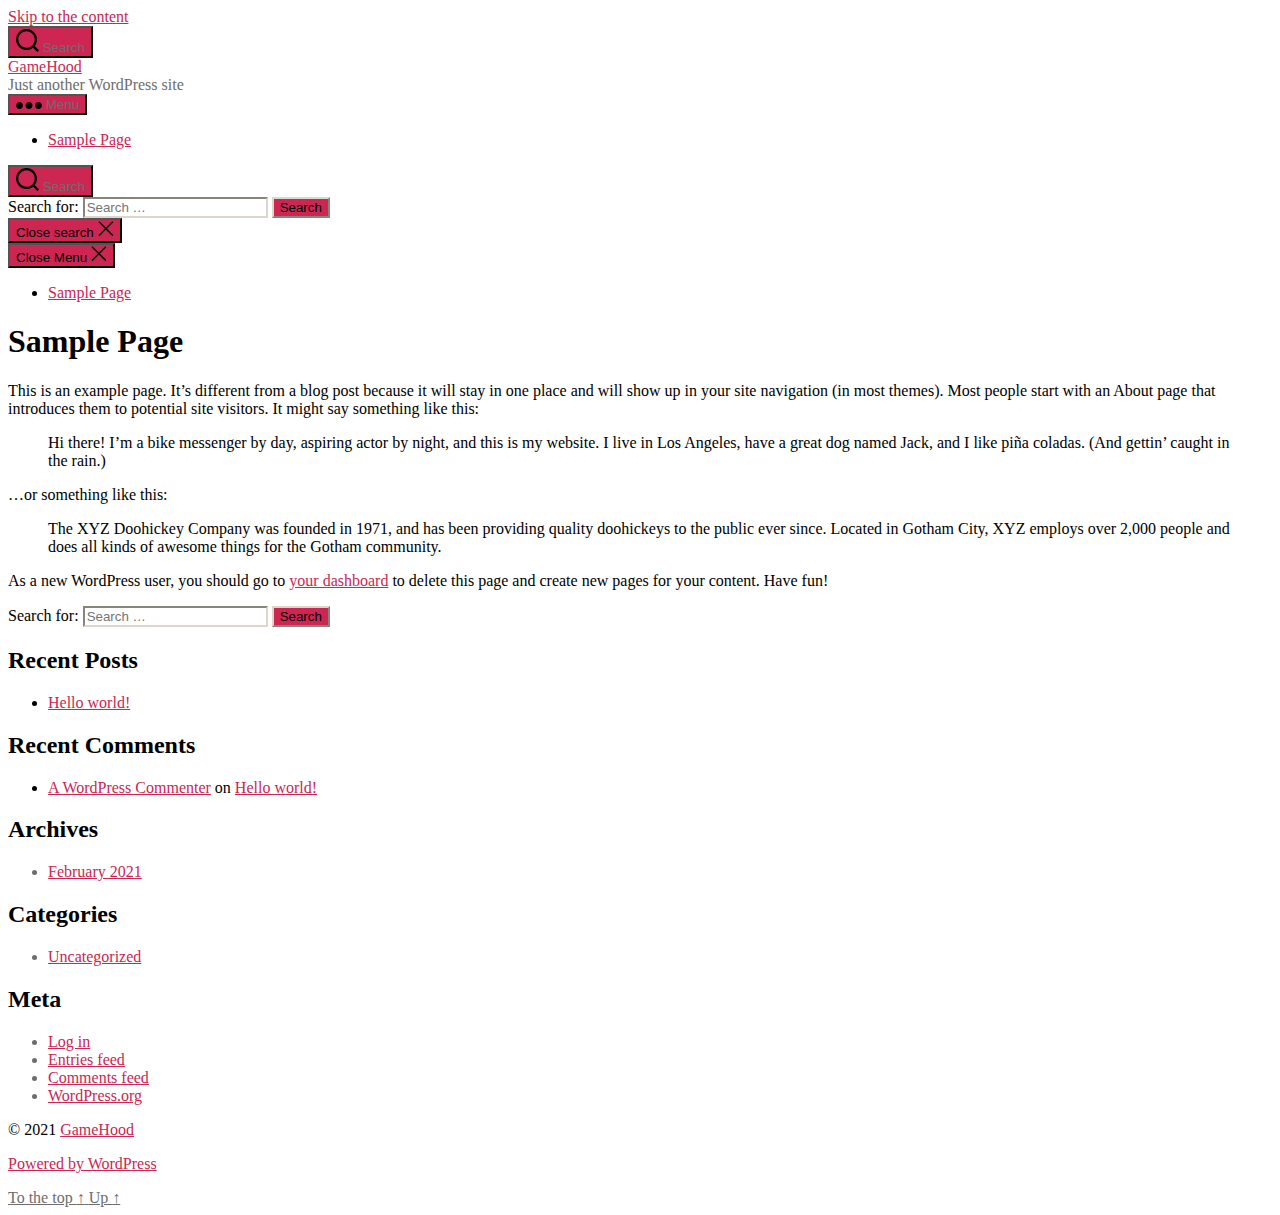
<file: sample-page/index.html>
<!DOCTYPE html>
<html class="no-js" lang="en-US">

	<head>

		<meta charset="UTF-8">
		<meta name="viewport" content="width=device-width, initial-scale=1.0">

		<link rel="profile" href="https://gmpg.org/xfn/11">

		<title>Sample Page &#8211; GameHood</title>
<link rel="dns-prefetch" href="//s.w.org">
<link rel="alternate" type="application/rss+xml" title="GameHood &raquo; Feed" href="http://localhost/https:/github.com/Jayoza24/GameHood.git/feed/">
<link rel="alternate" type="application/rss+xml" title="GameHood &raquo; Comments Feed" href="http://localhost/https:/github.com/Jayoza24/GameHood.git/comments/feed/">
<link rel="alternate" type="application/rss+xml" title="GameHood &raquo; Sample Page Comments Feed" href="http://localhost/https:/github.com/Jayoza24/GameHood.git/sample-page/feed/">
		<script>
			window._wpemojiSettings = {"baseUrl":"https:\/\/s.w.org\/images\/core\/emoji\/13.0.1\/72x72\/","ext":".png","svgUrl":"https:\/\/s.w.org\/images\/core\/emoji\/13.0.1\/svg\/","svgExt":".svg","source":{"concatemoji":"\/wp-includes\/js\/wp-emoji-release.min.js?ver=5.6.2"}};
			!function(e,a,t){var n,r,o,i=a.createElement("canvas"),p=i.getContext&&i.getContext("2d");function s(e,t){var a=String.fromCharCode;p.clearRect(0,0,i.width,i.height),p.fillText(a.apply(this,e),0,0);e=i.toDataURL();return p.clearRect(0,0,i.width,i.height),p.fillText(a.apply(this,t),0,0),e===i.toDataURL()}function c(e){var t=a.createElement("script");t.src=e,t.defer=t.type="text/javascript",a.getElementsByTagName("head")[0].appendChild(t)}for(o=Array("flag","emoji"),t.supports={everything:!0,everythingExceptFlag:!0},r=0;r<o.length;r++)t.supports[o[r]]=function(e){if(!p||!p.fillText)return!1;switch(p.textBaseline="top",p.font="600 32px Arial",e){case"flag":return s([127987,65039,8205,9895,65039],[127987,65039,8203,9895,65039])?!1:!s([55356,56826,55356,56819],[55356,56826,8203,55356,56819])&&!s([55356,57332,56128,56423,56128,56418,56128,56421,56128,56430,56128,56423,56128,56447],[55356,57332,8203,56128,56423,8203,56128,56418,8203,56128,56421,8203,56128,56430,8203,56128,56423,8203,56128,56447]);case"emoji":return!s([55357,56424,8205,55356,57212],[55357,56424,8203,55356,57212])}return!1}(o[r]),t.supports.everything=t.supports.everything&&t.supports[o[r]],"flag"!==o[r]&&(t.supports.everythingExceptFlag=t.supports.everythingExceptFlag&&t.supports[o[r]]);t.supports.everythingExceptFlag=t.supports.everythingExceptFlag&&!t.supports.flag,t.DOMReady=!1,t.readyCallback=function(){t.DOMReady=!0},t.supports.everything||(n=function(){t.readyCallback()},a.addEventListener?(a.addEventListener("DOMContentLoaded",n,!1),e.addEventListener("load",n,!1)):(e.attachEvent("onload",n),a.attachEvent("onreadystatechange",function(){"complete"===a.readyState&&t.readyCallback()})),(n=t.source||{}).concatemoji?c(n.concatemoji):n.wpemoji&&n.twemoji&&(c(n.twemoji),c(n.wpemoji)))}(window,document,window._wpemojiSettings);
		</script>
		<style>img.wp-smiley,
img.emoji {
	display: inline !important;
	border: none !important;
	box-shadow: none !important;
	height: 1em !important;
	width: 1em !important;
	margin: 0 .07em !important;
	vertical-align: -0.1em !important;
	background: none !important;
	padding: 0 !important;
}</style>
	<link rel="stylesheet" id="wp-block-library-css" href="http://localhost/https:/github.com/Jayoza24/GameHood.git/wp-includes/css/dist/block-library/style.min.css?ver=5.6.2" media="all">
<link rel="stylesheet" id="twentytwenty-style-css" href="http://localhost/https:/github.com/Jayoza24/GameHood.git/wp-content/themes/twentytwenty/style.css?ver=1.6" media="all">
<style id="twentytwenty-style-inline-css">.color-accent,.color-accent-hover:hover,.color-accent-hover:focus,:root .has-accent-color,.has-drop-cap:not(:focus):first-letter,.wp-block-button.is-style-outline,a { color: #cd2653; }blockquote,.border-color-accent,.border-color-accent-hover:hover,.border-color-accent-hover:focus { border-color: #cd2653; }button,.button,.faux-button,.wp-block-button__link,.wp-block-file .wp-block-file__button,input[type="button"],input[type="reset"],input[type="submit"],.bg-accent,.bg-accent-hover:hover,.bg-accent-hover:focus,:root .has-accent-background-color,.comment-reply-link { background-color: #cd2653; }.fill-children-accent,.fill-children-accent * { fill: #cd2653; }body,.entry-title a,:root .has-primary-color { color: #000000; }:root .has-primary-background-color { background-color: #000000; }cite,figcaption,.wp-caption-text,.post-meta,.entry-content .wp-block-archives li,.entry-content .wp-block-categories li,.entry-content .wp-block-latest-posts li,.wp-block-latest-comments__comment-date,.wp-block-latest-posts__post-date,.wp-block-embed figcaption,.wp-block-image figcaption,.wp-block-pullquote cite,.comment-metadata,.comment-respond .comment-notes,.comment-respond .logged-in-as,.pagination .dots,.entry-content hr:not(.has-background),hr.styled-separator,:root .has-secondary-color { color: #6d6d6d; }:root .has-secondary-background-color { background-color: #6d6d6d; }pre,fieldset,input,textarea,table,table *,hr { border-color: #dcd7ca; }caption,code,code,kbd,samp,.wp-block-table.is-style-stripes tbody tr:nth-child(odd),:root .has-subtle-background-background-color { background-color: #dcd7ca; }.wp-block-table.is-style-stripes { border-bottom-color: #dcd7ca; }.wp-block-latest-posts.is-grid li { border-top-color: #dcd7ca; }:root .has-subtle-background-color { color: #dcd7ca; }body:not(.overlay-header) .primary-menu > li > a,body:not(.overlay-header) .primary-menu > li > .icon,.modal-menu a,.footer-menu a, .footer-widgets a,#site-footer .wp-block-button.is-style-outline,.wp-block-pullquote:before,.singular:not(.overlay-header) .entry-header a,.archive-header a,.header-footer-group .color-accent,.header-footer-group .color-accent-hover:hover { color: #cd2653; }.social-icons a,#site-footer button:not(.toggle),#site-footer .button,#site-footer .faux-button,#site-footer .wp-block-button__link,#site-footer .wp-block-file__button,#site-footer input[type="button"],#site-footer input[type="reset"],#site-footer input[type="submit"] { background-color: #cd2653; }.header-footer-group,body:not(.overlay-header) #site-header .toggle,.menu-modal .toggle { color: #000000; }body:not(.overlay-header) .primary-menu ul { background-color: #000000; }body:not(.overlay-header) .primary-menu > li > ul:after { border-bottom-color: #000000; }body:not(.overlay-header) .primary-menu ul ul:after { border-left-color: #000000; }.site-description,body:not(.overlay-header) .toggle-inner .toggle-text,.widget .post-date,.widget .rss-date,.widget_archive li,.widget_categories li,.widget cite,.widget_pages li,.widget_meta li,.widget_nav_menu li,.powered-by-wordpress,.to-the-top,.singular .entry-header .post-meta,.singular:not(.overlay-header) .entry-header .post-meta a { color: #6d6d6d; }.header-footer-group pre,.header-footer-group fieldset,.header-footer-group input,.header-footer-group textarea,.header-footer-group table,.header-footer-group table *,.footer-nav-widgets-wrapper,#site-footer,.menu-modal nav *,.footer-widgets-outer-wrapper,.footer-top { border-color: #dcd7ca; }.header-footer-group table caption,body:not(.overlay-header) .header-inner .toggle-wrapper::before { background-color: #dcd7ca; }</style>
<link rel="stylesheet" id="twentytwenty-print-style-css" href="http://localhost/https:/github.com/Jayoza24/GameHood.git/wp-content/themes/twentytwenty/print.css?ver=1.6" media="print">
<script src="http://localhost/https:/github.com/Jayoza24/GameHood.git/wp-content/themes/twentytwenty/assets/js/index.js?ver=1.6" id="twentytwenty-js-js" async></script>
<link rel="https://api.w.org/" href="http://localhost/https:/github.com/Jayoza24/GameHood.git/wp-json/">
<link rel="alternate" type="application/json" href="http://localhost/https:/github.com/Jayoza24/GameHood.git/wp-json/wp/v2/pages/2">
<link rel="EditURI" type="application/rsd+xml" title="RSD" href="http://localhost/https:/github.com/Jayoza24/GameHood.git/xmlrpc.php?rsd">
<link rel="wlwmanifest" type="application/wlwmanifest+xml" href="http://localhost/https:/github.com/Jayoza24/GameHood.git/wp-includes/wlwmanifest.xml"> 
<meta name="generator" content="WordPress 5.6.2">
<link rel="canonical" href="http://localhost/https:/github.com/Jayoza24/GameHood.git/sample-page/">
<link rel="shortlink" href="http://localhost/https:/github.com/Jayoza24/GameHood.git/?p=2">
<link rel="alternate" type="application/json+oembed" href="http://localhost/https:/github.com/Jayoza24/GameHood.git/wp-json/oembed/1.0/embed?url=%2Fsample-page%2F">
<link rel="alternate" type="text/xml+oembed" href="http://localhost/https:/github.com/Jayoza24/GameHood.git/wp-json/oembed/1.0/embed?url=%2Fsample-page%2F&#038;format=xml">
	<script>document.documentElement.className = document.documentElement.className.replace( 'no-js', 'js' );</script>
	<style>.recentcomments a{display:inline !important;padding:0 !important;margin:0 !important;}</style>
	</head>

	<body class="page-template-default page page-id-2 wp-embed-responsive singular enable-search-modal missing-post-thumbnail has-no-pagination not-showing-comments show-avatars footer-top-visible">

		<a class="skip-link screen-reader-text" href="#site-content">Skip to the content</a>
		<header id="site-header" class="header-footer-group" role="banner">

			<div class="header-inner section-inner">

				<div class="header-titles-wrapper">

					
						<button class="toggle search-toggle mobile-search-toggle" data-toggle-target=".search-modal" data-toggle-body-class="showing-search-modal" data-set-focus=".search-modal .search-field" aria-expanded="false">
							<span class="toggle-inner">
								<span class="toggle-icon">
									<svg class="svg-icon" aria-hidden="true" role="img" focusable="false" xmlns="http://www.w3.org/2000/svg" width="23" height="23" viewbox="0 0 23 23"><path d="M38.710696,48.0601792 L43,52.3494831 L41.3494831,54 L37.0601792,49.710696 C35.2632422,51.1481185 32.9839107,52.0076499 30.5038249,52.0076499 C24.7027226,52.0076499 20,47.3049272 20,41.5038249 C20,35.7027226 24.7027226,31 30.5038249,31 C36.3049272,31 41.0076499,35.7027226 41.0076499,41.5038249 C41.0076499,43.9839107 40.1481185,46.2632422 38.710696,48.0601792 Z M36.3875844,47.1716785 C37.8030221,45.7026647 38.6734666,43.7048964 38.6734666,41.5038249 C38.6734666,36.9918565 35.0157934,33.3341833 30.5038249,33.3341833 C25.9918565,33.3341833 22.3341833,36.9918565 22.3341833,41.5038249 C22.3341833,46.0157934 25.9918565,49.6734666 30.5038249,49.6734666 C32.7048964,49.6734666 34.7026647,48.8030221 36.1716785,47.3875844 C36.2023931,47.347638 36.2360451,47.3092237 36.2726343,47.2726343 C36.3092237,47.2360451 36.347638,47.2023931 36.3875844,47.1716785 Z" transform="translate(-20 -31)"></path></svg>								</span>
								<span class="toggle-text">Search</span>
							</span>
						</button><!-- .search-toggle -->

					
					<div class="header-titles">

						<div class="site-title faux-heading"><a href="http://localhost/https:/github.com/Jayoza24/GameHood.git/">GameHood</a></div>
<div class="site-description">Just another WordPress site</div>
<!-- .site-description -->
					</div>
<!-- .header-titles -->

					<button class="toggle nav-toggle mobile-nav-toggle" data-toggle-target=".menu-modal" data-toggle-body-class="showing-menu-modal" aria-expanded="false" data-set-focus=".close-nav-toggle">
						<span class="toggle-inner">
							<span class="toggle-icon">
								<svg class="svg-icon" aria-hidden="true" role="img" focusable="false" xmlns="http://www.w3.org/2000/svg" width="26" height="7" viewbox="0 0 26 7"><path fill-rule="evenodd" d="M332.5,45 C330.567003,45 329,43.4329966 329,41.5 C329,39.5670034 330.567003,38 332.5,38 C334.432997,38 336,39.5670034 336,41.5 C336,43.4329966 334.432997,45 332.5,45 Z M342,45 C340.067003,45 338.5,43.4329966 338.5,41.5 C338.5,39.5670034 340.067003,38 342,38 C343.932997,38 345.5,39.5670034 345.5,41.5 C345.5,43.4329966 343.932997,45 342,45 Z M351.5,45 C349.567003,45 348,43.4329966 348,41.5 C348,39.5670034 349.567003,38 351.5,38 C353.432997,38 355,39.5670034 355,41.5 C355,43.4329966 353.432997,45 351.5,45 Z" transform="translate(-329 -38)"></path></svg>							</span>
							<span class="toggle-text">Menu</span>
						</span>
					</button><!-- .nav-toggle -->

				</div>
<!-- .header-titles-wrapper -->

				<div class="header-navigation-wrapper">

					
							<nav class="primary-menu-wrapper" aria-label="Horizontal" role="navigation">

								<ul class="primary-menu reset-list-style">

								<li class="page_item page-item-2 current_page_item current-menu-item"><a href="http://localhost/https:/github.com/Jayoza24/GameHood.git/sample-page/" aria-current="page">Sample Page</a></li>

								</ul>

							</nav><!-- .primary-menu-wrapper -->

						
						<div class="header-toggles hide-no-js">

						
							<div class="toggle-wrapper search-toggle-wrapper">

								<button class="toggle search-toggle desktop-search-toggle" data-toggle-target=".search-modal" data-toggle-body-class="showing-search-modal" data-set-focus=".search-modal .search-field" aria-expanded="false">
									<span class="toggle-inner">
										<svg class="svg-icon" aria-hidden="true" role="img" focusable="false" xmlns="http://www.w3.org/2000/svg" width="23" height="23" viewbox="0 0 23 23"><path d="M38.710696,48.0601792 L43,52.3494831 L41.3494831,54 L37.0601792,49.710696 C35.2632422,51.1481185 32.9839107,52.0076499 30.5038249,52.0076499 C24.7027226,52.0076499 20,47.3049272 20,41.5038249 C20,35.7027226 24.7027226,31 30.5038249,31 C36.3049272,31 41.0076499,35.7027226 41.0076499,41.5038249 C41.0076499,43.9839107 40.1481185,46.2632422 38.710696,48.0601792 Z M36.3875844,47.1716785 C37.8030221,45.7026647 38.6734666,43.7048964 38.6734666,41.5038249 C38.6734666,36.9918565 35.0157934,33.3341833 30.5038249,33.3341833 C25.9918565,33.3341833 22.3341833,36.9918565 22.3341833,41.5038249 C22.3341833,46.0157934 25.9918565,49.6734666 30.5038249,49.6734666 C32.7048964,49.6734666 34.7026647,48.8030221 36.1716785,47.3875844 C36.2023931,47.347638 36.2360451,47.3092237 36.2726343,47.2726343 C36.3092237,47.2360451 36.347638,47.2023931 36.3875844,47.1716785 Z" transform="translate(-20 -31)"></path></svg>										<span class="toggle-text">Search</span>
									</span>
								</button><!-- .search-toggle -->

							</div>

							
						</div>
<!-- .header-toggles -->
						
				</div>
<!-- .header-navigation-wrapper -->

			</div>
<!-- .header-inner -->

			<div class="search-modal cover-modal header-footer-group" data-modal-target-string=".search-modal">

	<div class="search-modal-inner modal-inner">

		<div class="section-inner">

			<form role="search" aria-label="Search for:" method="get" class="search-form" action="http://localhost/https:/github.com/Jayoza24/GameHood.git/">
	<label for="search-form-1">
		<span class="screen-reader-text">Search for:</span>
		<input type="search" id="search-form-1" class="search-field" placeholder="Search &hellip;" value="" name="s">
	</label>
	<input type="submit" class="search-submit" value="Search">
</form>

			<button class="toggle search-untoggle close-search-toggle fill-children-current-color" data-toggle-target=".search-modal" data-toggle-body-class="showing-search-modal" data-set-focus=".search-modal .search-field" aria-expanded="false">
				<span class="screen-reader-text">Close search</span>
				<svg class="svg-icon" aria-hidden="true" role="img" focusable="false" xmlns="http://www.w3.org/2000/svg" width="16" height="16" viewbox="0 0 16 16"><polygon fill="" fill-rule="evenodd" points="6.852 7.649 .399 1.195 1.445 .149 7.899 6.602 14.352 .149 15.399 1.195 8.945 7.649 15.399 14.102 14.352 15.149 7.899 8.695 1.445 15.149 .399 14.102"></polygon></svg>			</button><!-- .search-toggle -->

		</div>
<!-- .section-inner -->

	</div>
<!-- .search-modal-inner -->

</div>
<!-- .menu-modal -->

		</header><!-- #site-header -->

		
<div class="menu-modal cover-modal header-footer-group" data-modal-target-string=".menu-modal">

	<div class="menu-modal-inner modal-inner">

		<div class="menu-wrapper section-inner">

			<div class="menu-top">

				<button class="toggle close-nav-toggle fill-children-current-color" data-toggle-target=".menu-modal" data-toggle-body-class="showing-menu-modal" aria-expanded="false" data-set-focus=".menu-modal">
					<span class="toggle-text">Close Menu</span>
					<svg class="svg-icon" aria-hidden="true" role="img" focusable="false" xmlns="http://www.w3.org/2000/svg" width="16" height="16" viewbox="0 0 16 16"><polygon fill="" fill-rule="evenodd" points="6.852 7.649 .399 1.195 1.445 .149 7.899 6.602 14.352 .149 15.399 1.195 8.945 7.649 15.399 14.102 14.352 15.149 7.899 8.695 1.445 15.149 .399 14.102"></polygon></svg>				</button><!-- .nav-toggle -->

				
					<nav class="mobile-menu" aria-label="Mobile" role="navigation">

						<ul class="modal-menu reset-list-style">

						<li class="page_item page-item-2 current_page_item current-menu-item">
<div class="ancestor-wrapper"><a href="http://localhost/https:/github.com/Jayoza24/GameHood.git/sample-page/" aria-current="page">Sample Page</a></div>
<!-- .ancestor-wrapper -->
</li>

						</ul>

					</nav>

					
			</div>
<!-- .menu-top -->

			<div class="menu-bottom">

				
			</div>
<!-- .menu-bottom -->

		</div>
<!-- .menu-wrapper -->

	</div>
<!-- .menu-modal-inner -->

</div>
<!-- .menu-modal -->

<main id="site-content" role="main">

	
<article class="post-2 page type-page status-publish hentry" id="post-2">

	
<header class="entry-header has-text-align-center header-footer-group">

	<div class="entry-header-inner section-inner medium">

		<h1 class="entry-title">Sample Page</h1>
	</div>
<!-- .entry-header-inner -->

</header><!-- .entry-header -->

	<div class="post-inner thin ">

		<div class="entry-content">

			
<p>This is an example page. It&#8217;s different from a blog post because it will stay in one place and will show up in your site navigation (in most themes). Most people start with an About page that introduces them to potential site visitors. It might say something like this:</p>



<blockquote class="wp-block-quote"><p>Hi there! I&#8217;m a bike messenger by day, aspiring actor by night, and this is my website. I live in Los Angeles, have a great dog named Jack, and I like pi&#241;a coladas. (And gettin&#8217; caught in the rain.)</p></blockquote>



<p>&#8230;or something like this:</p>



<blockquote class="wp-block-quote"><p>The XYZ Doohickey Company was founded in 1971, and has been providing quality doohickeys to the public ever since. Located in Gotham City, XYZ employs over 2,000 people and does all kinds of awesome things for the Gotham community.</p></blockquote>



<p>As a new WordPress user, you should go to <a href="http://localhost/https:/github.com/Jayoza24/GameHood.git/wp-admin/">your dashboard</a> to delete this page and create new pages for your content. Have fun!</p>

		</div>
<!-- .entry-content -->

	</div>
<!-- .post-inner -->

	<div class="section-inner">
		
	</div>
<!-- .section-inner -->

	
</article><!-- .post -->

</main><!-- #site-content -->


	<div class="footer-nav-widgets-wrapper header-footer-group">

		<div class="footer-inner section-inner">

			
			
				<aside class="footer-widgets-outer-wrapper" role="complementary">

					<div class="footer-widgets-wrapper">

						
							<div class="footer-widgets column-one grid-item">
								<div class="widget widget_search"><div class="widget-content">
<form role="search" method="get" class="search-form" action="http://localhost/https:/github.com/Jayoza24/GameHood.git/">
	<label for="search-form-2">
		<span class="screen-reader-text">Search for:</span>
		<input type="search" id="search-form-2" class="search-field" placeholder="Search &hellip;" value="" name="s">
	</label>
	<input type="submit" class="search-submit" value="Search">
</form>
</div></div>
		<div class="widget widget_recent_entries"><div class="widget-content">
		<h2 class="widget-title subheading heading-size-3">Recent Posts</h2>
<nav role="navigation" aria-label="Recent Posts">
		<ul>
											<li>
					<a href="http://localhost/https:/github.com/Jayoza24/GameHood.git/2021/02/28/hello-world/">Hello world!</a>
									</li>
					</ul>

		</nav>
</div></div>
<div class="widget widget_recent_comments"><div class="widget-content">
<h2 class="widget-title subheading heading-size-3">Recent Comments</h2>
<nav role="navigation" aria-label="Recent Comments"><ul id="recentcomments"><li class="recentcomments">
<span class="comment-author-link"><a href="https://wordpress.org/" rel="external nofollow ugc" class="url">A WordPress Commenter</a></span> on <a href="http://localhost/https:/github.com/Jayoza24/GameHood.git/2021/02/28/hello-world/#comment-1">Hello world!</a>
</li></ul></nav>
</div></div>							</div>

						
						
							<div class="footer-widgets column-two grid-item">
								<div class="widget widget_archive"><div class="widget-content">
<h2 class="widget-title subheading heading-size-3">Archives</h2>
<nav role="navigation" aria-label="Archives">
			<ul>
					<li><a href="http://localhost/https:/github.com/Jayoza24/GameHood.git/2021/02/">February 2021</a></li>
			</ul>

			</nav>
</div></div>
<div class="widget widget_categories"><div class="widget-content">
<h2 class="widget-title subheading heading-size-3">Categories</h2>
<nav role="navigation" aria-label="Categories">
			<ul>
					<li class="cat-item cat-item-1">
<a href="http://localhost/https:/github.com/Jayoza24/GameHood.git/category/uncategorized/">Uncategorized</a>
</li>
			</ul>

			</nav>
</div></div>
<div class="widget widget_meta"><div class="widget-content">
<h2 class="widget-title subheading heading-size-3">Meta</h2>
<nav role="navigation" aria-label="Meta">
		<ul>
						<li><a href="http://localhost/https:/github.com/Jayoza24/GameHood.git/wp-login.php">Log in</a></li>
			<li><a href="http://localhost/https:/github.com/Jayoza24/GameHood.git/feed/">Entries feed</a></li>
			<li><a href="http://localhost/https:/github.com/Jayoza24/GameHood.git/comments/feed/">Comments feed</a></li>

			<li><a href="https://wordpress.org/">WordPress.org</a></li>
		</ul>

		</nav>
</div></div>							</div>

						
					</div>
<!-- .footer-widgets-wrapper -->

				</aside><!-- .footer-widgets-outer-wrapper -->

			
		</div>
<!-- .footer-inner -->

	</div>
<!-- .footer-nav-widgets-wrapper -->


			<footer id="site-footer" role="contentinfo" class="header-footer-group">

				<div class="section-inner">

					<div class="footer-credits">

						<p class="footer-copyright">&copy;
							2021							<a href="http://localhost/https:/github.com/Jayoza24/GameHood.git/">GameHood</a>
						</p>
<!-- .footer-copyright -->

						<p class="powered-by-wordpress">
							<a href="https://wordpress.org/">
								Powered by WordPress							</a>
						</p>
<!-- .powered-by-wordpress -->

					</div>
<!-- .footer-credits -->

					<a class="to-the-top" href="#site-header">
						<span class="to-the-top-long">
							To the top <span class="arrow" aria-hidden="true">&uarr;</span>						</span><!-- .to-the-top-long -->
						<span class="to-the-top-short">
							Up <span class="arrow" aria-hidden="true">&uarr;</span>						</span><!-- .to-the-top-short -->
					</a><!-- .to-the-top -->

				</div>
<!-- .section-inner -->

			</footer><!-- #site-footer -->

		<script src="http://localhost/https:/github.com/Jayoza24/GameHood.git/wp-includes/js/wp-embed.min.js?ver=5.6.2" id="wp-embed-js"></script>
	<script>
	/(trident|msie)/i.test(navigator.userAgent)&&document.getElementById&&window.addEventListener&&window.addEventListener("hashchange",function(){var t,e=location.hash.substring(1);/^[A-z0-9_-]+$/.test(e)&&(t=document.getElementById(e))&&(/^(?:a|select|input|button|textarea)$/i.test(t.tagName)||(t.tabIndex=-1),t.focus())},!1);
	</script>
	
	</body>
</html>
</file>
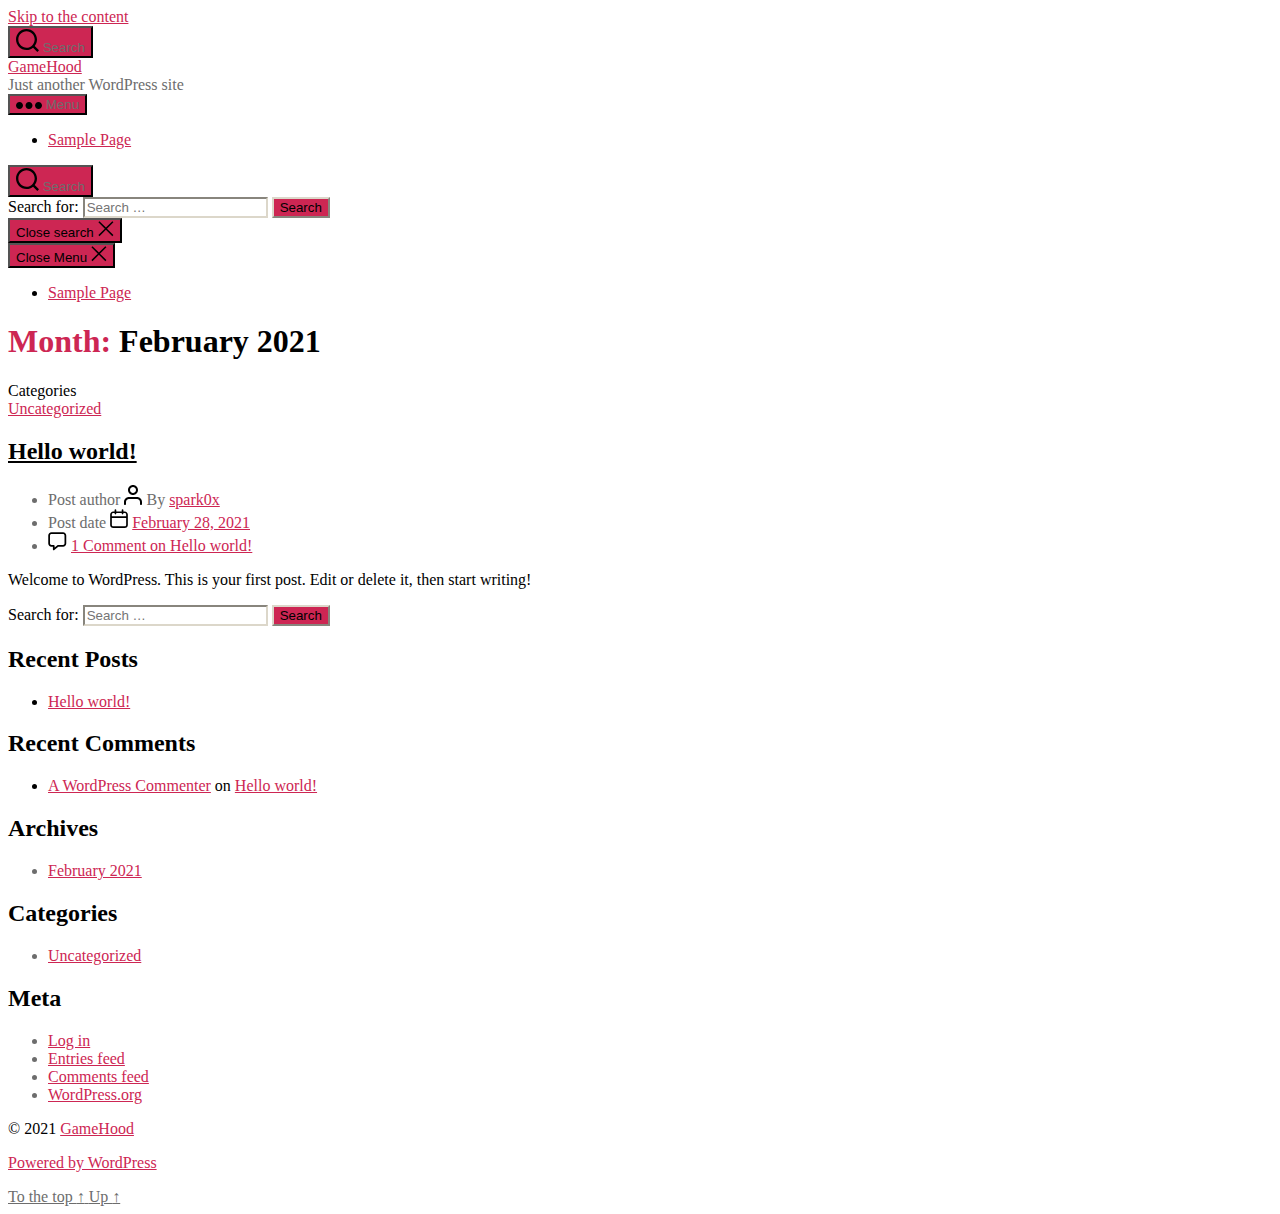
<file: 2021/02/index.html>
<!DOCTYPE html>
<html class="no-js" lang="en-US">

	<head>

		<meta charset="UTF-8">
		<meta name="viewport" content="width=device-width, initial-scale=1.0">

		<link rel="profile" href="https://gmpg.org/xfn/11">

		<title>February 2021 &#8211; GameHood</title>
<link rel="dns-prefetch" href="//s.w.org">
<link rel="alternate" type="application/rss+xml" title="GameHood &raquo; Feed" href="http://localhost/https:/github.com/Jayoza24/GameHood.git/feed/">
<link rel="alternate" type="application/rss+xml" title="GameHood &raquo; Comments Feed" href="http://localhost/https:/github.com/Jayoza24/GameHood.git/comments/feed/">
		<script>
			window._wpemojiSettings = {"baseUrl":"https:\/\/s.w.org\/images\/core\/emoji\/13.0.1\/72x72\/","ext":".png","svgUrl":"https:\/\/s.w.org\/images\/core\/emoji\/13.0.1\/svg\/","svgExt":".svg","source":{"concatemoji":"\/wp-includes\/js\/wp-emoji-release.min.js?ver=5.6.2"}};
			!function(e,a,t){var n,r,o,i=a.createElement("canvas"),p=i.getContext&&i.getContext("2d");function s(e,t){var a=String.fromCharCode;p.clearRect(0,0,i.width,i.height),p.fillText(a.apply(this,e),0,0);e=i.toDataURL();return p.clearRect(0,0,i.width,i.height),p.fillText(a.apply(this,t),0,0),e===i.toDataURL()}function c(e){var t=a.createElement("script");t.src=e,t.defer=t.type="text/javascript",a.getElementsByTagName("head")[0].appendChild(t)}for(o=Array("flag","emoji"),t.supports={everything:!0,everythingExceptFlag:!0},r=0;r<o.length;r++)t.supports[o[r]]=function(e){if(!p||!p.fillText)return!1;switch(p.textBaseline="top",p.font="600 32px Arial",e){case"flag":return s([127987,65039,8205,9895,65039],[127987,65039,8203,9895,65039])?!1:!s([55356,56826,55356,56819],[55356,56826,8203,55356,56819])&&!s([55356,57332,56128,56423,56128,56418,56128,56421,56128,56430,56128,56423,56128,56447],[55356,57332,8203,56128,56423,8203,56128,56418,8203,56128,56421,8203,56128,56430,8203,56128,56423,8203,56128,56447]);case"emoji":return!s([55357,56424,8205,55356,57212],[55357,56424,8203,55356,57212])}return!1}(o[r]),t.supports.everything=t.supports.everything&&t.supports[o[r]],"flag"!==o[r]&&(t.supports.everythingExceptFlag=t.supports.everythingExceptFlag&&t.supports[o[r]]);t.supports.everythingExceptFlag=t.supports.everythingExceptFlag&&!t.supports.flag,t.DOMReady=!1,t.readyCallback=function(){t.DOMReady=!0},t.supports.everything||(n=function(){t.readyCallback()},a.addEventListener?(a.addEventListener("DOMContentLoaded",n,!1),e.addEventListener("load",n,!1)):(e.attachEvent("onload",n),a.attachEvent("onreadystatechange",function(){"complete"===a.readyState&&t.readyCallback()})),(n=t.source||{}).concatemoji?c(n.concatemoji):n.wpemoji&&n.twemoji&&(c(n.twemoji),c(n.wpemoji)))}(window,document,window._wpemojiSettings);
		</script>
		<style>img.wp-smiley,
img.emoji {
	display: inline !important;
	border: none !important;
	box-shadow: none !important;
	height: 1em !important;
	width: 1em !important;
	margin: 0 .07em !important;
	vertical-align: -0.1em !important;
	background: none !important;
	padding: 0 !important;
}</style>
	<link rel="stylesheet" id="wp-block-library-css" href="http://localhost/https:/github.com/Jayoza24/GameHood.git/wp-includes/css/dist/block-library/style.min.css?ver=5.6.2" media="all">
<link rel="stylesheet" id="twentytwenty-style-css" href="http://localhost/https:/github.com/Jayoza24/GameHood.git/wp-content/themes/twentytwenty/style.css?ver=1.6" media="all">
<style id="twentytwenty-style-inline-css">.color-accent,.color-accent-hover:hover,.color-accent-hover:focus,:root .has-accent-color,.has-drop-cap:not(:focus):first-letter,.wp-block-button.is-style-outline,a { color: #cd2653; }blockquote,.border-color-accent,.border-color-accent-hover:hover,.border-color-accent-hover:focus { border-color: #cd2653; }button,.button,.faux-button,.wp-block-button__link,.wp-block-file .wp-block-file__button,input[type="button"],input[type="reset"],input[type="submit"],.bg-accent,.bg-accent-hover:hover,.bg-accent-hover:focus,:root .has-accent-background-color,.comment-reply-link { background-color: #cd2653; }.fill-children-accent,.fill-children-accent * { fill: #cd2653; }body,.entry-title a,:root .has-primary-color { color: #000000; }:root .has-primary-background-color { background-color: #000000; }cite,figcaption,.wp-caption-text,.post-meta,.entry-content .wp-block-archives li,.entry-content .wp-block-categories li,.entry-content .wp-block-latest-posts li,.wp-block-latest-comments__comment-date,.wp-block-latest-posts__post-date,.wp-block-embed figcaption,.wp-block-image figcaption,.wp-block-pullquote cite,.comment-metadata,.comment-respond .comment-notes,.comment-respond .logged-in-as,.pagination .dots,.entry-content hr:not(.has-background),hr.styled-separator,:root .has-secondary-color { color: #6d6d6d; }:root .has-secondary-background-color { background-color: #6d6d6d; }pre,fieldset,input,textarea,table,table *,hr { border-color: #dcd7ca; }caption,code,code,kbd,samp,.wp-block-table.is-style-stripes tbody tr:nth-child(odd),:root .has-subtle-background-background-color { background-color: #dcd7ca; }.wp-block-table.is-style-stripes { border-bottom-color: #dcd7ca; }.wp-block-latest-posts.is-grid li { border-top-color: #dcd7ca; }:root .has-subtle-background-color { color: #dcd7ca; }body:not(.overlay-header) .primary-menu > li > a,body:not(.overlay-header) .primary-menu > li > .icon,.modal-menu a,.footer-menu a, .footer-widgets a,#site-footer .wp-block-button.is-style-outline,.wp-block-pullquote:before,.singular:not(.overlay-header) .entry-header a,.archive-header a,.header-footer-group .color-accent,.header-footer-group .color-accent-hover:hover { color: #cd2653; }.social-icons a,#site-footer button:not(.toggle),#site-footer .button,#site-footer .faux-button,#site-footer .wp-block-button__link,#site-footer .wp-block-file__button,#site-footer input[type="button"],#site-footer input[type="reset"],#site-footer input[type="submit"] { background-color: #cd2653; }.header-footer-group,body:not(.overlay-header) #site-header .toggle,.menu-modal .toggle { color: #000000; }body:not(.overlay-header) .primary-menu ul { background-color: #000000; }body:not(.overlay-header) .primary-menu > li > ul:after { border-bottom-color: #000000; }body:not(.overlay-header) .primary-menu ul ul:after { border-left-color: #000000; }.site-description,body:not(.overlay-header) .toggle-inner .toggle-text,.widget .post-date,.widget .rss-date,.widget_archive li,.widget_categories li,.widget cite,.widget_pages li,.widget_meta li,.widget_nav_menu li,.powered-by-wordpress,.to-the-top,.singular .entry-header .post-meta,.singular:not(.overlay-header) .entry-header .post-meta a { color: #6d6d6d; }.header-footer-group pre,.header-footer-group fieldset,.header-footer-group input,.header-footer-group textarea,.header-footer-group table,.header-footer-group table *,.footer-nav-widgets-wrapper,#site-footer,.menu-modal nav *,.footer-widgets-outer-wrapper,.footer-top { border-color: #dcd7ca; }.header-footer-group table caption,body:not(.overlay-header) .header-inner .toggle-wrapper::before { background-color: #dcd7ca; }</style>
<link rel="stylesheet" id="twentytwenty-print-style-css" href="http://localhost/https:/github.com/Jayoza24/GameHood.git/wp-content/themes/twentytwenty/print.css?ver=1.6" media="print">
<script src="http://localhost/https:/github.com/Jayoza24/GameHood.git/wp-content/themes/twentytwenty/assets/js/index.js?ver=1.6" id="twentytwenty-js-js" async></script>
<link rel="https://api.w.org/" href="http://localhost/https:/github.com/Jayoza24/GameHood.git/wp-json/">
<link rel="EditURI" type="application/rsd+xml" title="RSD" href="http://localhost/https:/github.com/Jayoza24/GameHood.git/xmlrpc.php?rsd">
<link rel="wlwmanifest" type="application/wlwmanifest+xml" href="http://localhost/https:/github.com/Jayoza24/GameHood.git/wp-includes/wlwmanifest.xml"> 
<meta name="generator" content="WordPress 5.6.2">
	<script>document.documentElement.className = document.documentElement.className.replace( 'no-js', 'js' );</script>
	<style>.recentcomments a{display:inline !important;padding:0 !important;margin:0 !important;}</style>
	</head>

	<body class="archive date wp-embed-responsive enable-search-modal has-no-pagination showing-comments show-avatars footer-top-visible">

		<a class="skip-link screen-reader-text" href="#site-content">Skip to the content</a>
		<header id="site-header" class="header-footer-group" role="banner">

			<div class="header-inner section-inner">

				<div class="header-titles-wrapper">

					
						<button class="toggle search-toggle mobile-search-toggle" data-toggle-target=".search-modal" data-toggle-body-class="showing-search-modal" data-set-focus=".search-modal .search-field" aria-expanded="false">
							<span class="toggle-inner">
								<span class="toggle-icon">
									<svg class="svg-icon" aria-hidden="true" role="img" focusable="false" xmlns="http://www.w3.org/2000/svg" width="23" height="23" viewbox="0 0 23 23"><path d="M38.710696,48.0601792 L43,52.3494831 L41.3494831,54 L37.0601792,49.710696 C35.2632422,51.1481185 32.9839107,52.0076499 30.5038249,52.0076499 C24.7027226,52.0076499 20,47.3049272 20,41.5038249 C20,35.7027226 24.7027226,31 30.5038249,31 C36.3049272,31 41.0076499,35.7027226 41.0076499,41.5038249 C41.0076499,43.9839107 40.1481185,46.2632422 38.710696,48.0601792 Z M36.3875844,47.1716785 C37.8030221,45.7026647 38.6734666,43.7048964 38.6734666,41.5038249 C38.6734666,36.9918565 35.0157934,33.3341833 30.5038249,33.3341833 C25.9918565,33.3341833 22.3341833,36.9918565 22.3341833,41.5038249 C22.3341833,46.0157934 25.9918565,49.6734666 30.5038249,49.6734666 C32.7048964,49.6734666 34.7026647,48.8030221 36.1716785,47.3875844 C36.2023931,47.347638 36.2360451,47.3092237 36.2726343,47.2726343 C36.3092237,47.2360451 36.347638,47.2023931 36.3875844,47.1716785 Z" transform="translate(-20 -31)"></path></svg>								</span>
								<span class="toggle-text">Search</span>
							</span>
						</button><!-- .search-toggle -->

					
					<div class="header-titles">

						<div class="site-title faux-heading"><a href="http://localhost/https:/github.com/Jayoza24/GameHood.git/">GameHood</a></div>
<div class="site-description">Just another WordPress site</div>
<!-- .site-description -->
					</div>
<!-- .header-titles -->

					<button class="toggle nav-toggle mobile-nav-toggle" data-toggle-target=".menu-modal" data-toggle-body-class="showing-menu-modal" aria-expanded="false" data-set-focus=".close-nav-toggle">
						<span class="toggle-inner">
							<span class="toggle-icon">
								<svg class="svg-icon" aria-hidden="true" role="img" focusable="false" xmlns="http://www.w3.org/2000/svg" width="26" height="7" viewbox="0 0 26 7"><path fill-rule="evenodd" d="M332.5,45 C330.567003,45 329,43.4329966 329,41.5 C329,39.5670034 330.567003,38 332.5,38 C334.432997,38 336,39.5670034 336,41.5 C336,43.4329966 334.432997,45 332.5,45 Z M342,45 C340.067003,45 338.5,43.4329966 338.5,41.5 C338.5,39.5670034 340.067003,38 342,38 C343.932997,38 345.5,39.5670034 345.5,41.5 C345.5,43.4329966 343.932997,45 342,45 Z M351.5,45 C349.567003,45 348,43.4329966 348,41.5 C348,39.5670034 349.567003,38 351.5,38 C353.432997,38 355,39.5670034 355,41.5 C355,43.4329966 353.432997,45 351.5,45 Z" transform="translate(-329 -38)"></path></svg>							</span>
							<span class="toggle-text">Menu</span>
						</span>
					</button><!-- .nav-toggle -->

				</div>
<!-- .header-titles-wrapper -->

				<div class="header-navigation-wrapper">

					
							<nav class="primary-menu-wrapper" aria-label="Horizontal" role="navigation">

								<ul class="primary-menu reset-list-style">

								<li class="page_item page-item-2"><a href="http://localhost/https:/github.com/Jayoza24/GameHood.git/sample-page/">Sample Page</a></li>

								</ul>

							</nav><!-- .primary-menu-wrapper -->

						
						<div class="header-toggles hide-no-js">

						
							<div class="toggle-wrapper search-toggle-wrapper">

								<button class="toggle search-toggle desktop-search-toggle" data-toggle-target=".search-modal" data-toggle-body-class="showing-search-modal" data-set-focus=".search-modal .search-field" aria-expanded="false">
									<span class="toggle-inner">
										<svg class="svg-icon" aria-hidden="true" role="img" focusable="false" xmlns="http://www.w3.org/2000/svg" width="23" height="23" viewbox="0 0 23 23"><path d="M38.710696,48.0601792 L43,52.3494831 L41.3494831,54 L37.0601792,49.710696 C35.2632422,51.1481185 32.9839107,52.0076499 30.5038249,52.0076499 C24.7027226,52.0076499 20,47.3049272 20,41.5038249 C20,35.7027226 24.7027226,31 30.5038249,31 C36.3049272,31 41.0076499,35.7027226 41.0076499,41.5038249 C41.0076499,43.9839107 40.1481185,46.2632422 38.710696,48.0601792 Z M36.3875844,47.1716785 C37.8030221,45.7026647 38.6734666,43.7048964 38.6734666,41.5038249 C38.6734666,36.9918565 35.0157934,33.3341833 30.5038249,33.3341833 C25.9918565,33.3341833 22.3341833,36.9918565 22.3341833,41.5038249 C22.3341833,46.0157934 25.9918565,49.6734666 30.5038249,49.6734666 C32.7048964,49.6734666 34.7026647,48.8030221 36.1716785,47.3875844 C36.2023931,47.347638 36.2360451,47.3092237 36.2726343,47.2726343 C36.3092237,47.2360451 36.347638,47.2023931 36.3875844,47.1716785 Z" transform="translate(-20 -31)"></path></svg>										<span class="toggle-text">Search</span>
									</span>
								</button><!-- .search-toggle -->

							</div>

							
						</div>
<!-- .header-toggles -->
						
				</div>
<!-- .header-navigation-wrapper -->

			</div>
<!-- .header-inner -->

			<div class="search-modal cover-modal header-footer-group" data-modal-target-string=".search-modal">

	<div class="search-modal-inner modal-inner">

		<div class="section-inner">

			<form role="search" aria-label="Search for:" method="get" class="search-form" action="http://localhost/https:/github.com/Jayoza24/GameHood.git/">
	<label for="search-form-1">
		<span class="screen-reader-text">Search for:</span>
		<input type="search" id="search-form-1" class="search-field" placeholder="Search &hellip;" value="" name="s">
	</label>
	<input type="submit" class="search-submit" value="Search">
</form>

			<button class="toggle search-untoggle close-search-toggle fill-children-current-color" data-toggle-target=".search-modal" data-toggle-body-class="showing-search-modal" data-set-focus=".search-modal .search-field" aria-expanded="false">
				<span class="screen-reader-text">Close search</span>
				<svg class="svg-icon" aria-hidden="true" role="img" focusable="false" xmlns="http://www.w3.org/2000/svg" width="16" height="16" viewbox="0 0 16 16"><polygon fill="" fill-rule="evenodd" points="6.852 7.649 .399 1.195 1.445 .149 7.899 6.602 14.352 .149 15.399 1.195 8.945 7.649 15.399 14.102 14.352 15.149 7.899 8.695 1.445 15.149 .399 14.102"></polygon></svg>			</button><!-- .search-toggle -->

		</div>
<!-- .section-inner -->

	</div>
<!-- .search-modal-inner -->

</div>
<!-- .menu-modal -->

		</header><!-- #site-header -->

		
<div class="menu-modal cover-modal header-footer-group" data-modal-target-string=".menu-modal">

	<div class="menu-modal-inner modal-inner">

		<div class="menu-wrapper section-inner">

			<div class="menu-top">

				<button class="toggle close-nav-toggle fill-children-current-color" data-toggle-target=".menu-modal" data-toggle-body-class="showing-menu-modal" aria-expanded="false" data-set-focus=".menu-modal">
					<span class="toggle-text">Close Menu</span>
					<svg class="svg-icon" aria-hidden="true" role="img" focusable="false" xmlns="http://www.w3.org/2000/svg" width="16" height="16" viewbox="0 0 16 16"><polygon fill="" fill-rule="evenodd" points="6.852 7.649 .399 1.195 1.445 .149 7.899 6.602 14.352 .149 15.399 1.195 8.945 7.649 15.399 14.102 14.352 15.149 7.899 8.695 1.445 15.149 .399 14.102"></polygon></svg>				</button><!-- .nav-toggle -->

				
					<nav class="mobile-menu" aria-label="Mobile" role="navigation">

						<ul class="modal-menu reset-list-style">

						<li class="page_item page-item-2">
<div class="ancestor-wrapper"><a href="http://localhost/https:/github.com/Jayoza24/GameHood.git/sample-page/">Sample Page</a></div>
<!-- .ancestor-wrapper -->
</li>

						</ul>

					</nav>

					
			</div>
<!-- .menu-top -->

			<div class="menu-bottom">

				
			</div>
<!-- .menu-bottom -->

		</div>
<!-- .menu-wrapper -->

	</div>
<!-- .menu-modal-inner -->

</div>
<!-- .menu-modal -->

<main id="site-content" role="main">

	
		<header class="archive-header has-text-align-center header-footer-group">

			<div class="archive-header-inner section-inner medium">

									<h1 class="archive-title">
<span class="color-accent">Month:</span> <span>February 2021</span>
</h1>
				
				
			</div>
<!-- .archive-header-inner -->

		</header><!-- .archive-header -->

		
<article class="post-1 post type-post status-publish format-standard hentry category-uncategorized" id="post-1">

	
<header class="entry-header has-text-align-center">

	<div class="entry-header-inner section-inner medium">

		
			<div class="entry-categories">
				<span class="screen-reader-text">Categories</span>
				<div class="entry-categories-inner">
					<a href="http://localhost/https:/github.com/Jayoza24/GameHood.git/category/uncategorized/" rel="category tag">Uncategorized</a>				</div>
<!-- .entry-categories-inner -->
			</div>
<!-- .entry-categories -->

			<h2 class="entry-title heading-size-1"><a href="http://localhost/https:/github.com/Jayoza24/GameHood.git/2021/02/28/hello-world/">Hello world!</a></h2>
		<div class="post-meta-wrapper post-meta-single post-meta-single-top">

			<ul class="post-meta">

									<li class="post-author meta-wrapper">
						<span class="meta-icon">
							<span class="screen-reader-text">Post author</span>
							<svg class="svg-icon" aria-hidden="true" role="img" focusable="false" xmlns="http://www.w3.org/2000/svg" width="18" height="20" viewbox="0 0 18 20"><path fill="" d="M18,19 C18,19.5522847 17.5522847,20 17,20 C16.4477153,20 16,19.5522847 16,19 L16,17 C16,15.3431458 14.6568542,14 13,14 L5,14 C3.34314575,14 2,15.3431458 2,17 L2,19 C2,19.5522847 1.55228475,20 1,20 C0.44771525,20 0,19.5522847 0,19 L0,17 C0,14.2385763 2.23857625,12 5,12 L13,12 C15.7614237,12 18,14.2385763 18,17 L18,19 Z M9,10 C6.23857625,10 4,7.76142375 4,5 C4,2.23857625 6.23857625,0 9,0 C11.7614237,0 14,2.23857625 14,5 C14,7.76142375 11.7614237,10 9,10 Z M9,8 C10.6568542,8 12,6.65685425 12,5 C12,3.34314575 10.6568542,2 9,2 C7.34314575,2 6,3.34314575 6,5 C6,6.65685425 7.34314575,8 9,8 Z"></path></svg>						</span>
						<span class="meta-text">
							By <a href="http://localhost/https:/github.com/Jayoza24/GameHood.git/author/spark0x/">spark0x</a>						</span>
					</li>
										<li class="post-date meta-wrapper">
						<span class="meta-icon">
							<span class="screen-reader-text">Post date</span>
							<svg class="svg-icon" aria-hidden="true" role="img" focusable="false" xmlns="http://www.w3.org/2000/svg" width="18" height="19" viewbox="0 0 18 19"><path fill="" d="M4.60069444,4.09375 L3.25,4.09375 C2.47334957,4.09375 1.84375,4.72334957 1.84375,5.5 L1.84375,7.26736111 L16.15625,7.26736111 L16.15625,5.5 C16.15625,4.72334957 15.5266504,4.09375 14.75,4.09375 L13.3993056,4.09375 L13.3993056,4.55555556 C13.3993056,5.02154581 13.0215458,5.39930556 12.5555556,5.39930556 C12.0895653,5.39930556 11.7118056,5.02154581 11.7118056,4.55555556 L11.7118056,4.09375 L6.28819444,4.09375 L6.28819444,4.55555556 C6.28819444,5.02154581 5.9104347,5.39930556 5.44444444,5.39930556 C4.97845419,5.39930556 4.60069444,5.02154581 4.60069444,4.55555556 L4.60069444,4.09375 Z M6.28819444,2.40625 L11.7118056,2.40625 L11.7118056,1 C11.7118056,0.534009742 12.0895653,0.15625 12.5555556,0.15625 C13.0215458,0.15625 13.3993056,0.534009742 13.3993056,1 L13.3993056,2.40625 L14.75,2.40625 C16.4586309,2.40625 17.84375,3.79136906 17.84375,5.5 L17.84375,15.875 C17.84375,17.5836309 16.4586309,18.96875 14.75,18.96875 L3.25,18.96875 C1.54136906,18.96875 0.15625,17.5836309 0.15625,15.875 L0.15625,5.5 C0.15625,3.79136906 1.54136906,2.40625 3.25,2.40625 L4.60069444,2.40625 L4.60069444,1 C4.60069444,0.534009742 4.97845419,0.15625 5.44444444,0.15625 C5.9104347,0.15625 6.28819444,0.534009742 6.28819444,1 L6.28819444,2.40625 Z M1.84375,8.95486111 L1.84375,15.875 C1.84375,16.6516504 2.47334957,17.28125 3.25,17.28125 L14.75,17.28125 C15.5266504,17.28125 16.15625,16.6516504 16.15625,15.875 L16.15625,8.95486111 L1.84375,8.95486111 Z"></path></svg>						</span>
						<span class="meta-text">
							<a href="http://localhost/https:/github.com/Jayoza24/GameHood.git/2021/02/28/hello-world/">February 28, 2021</a>
						</span>
					</li>
										<li class="post-comment-link meta-wrapper">
						<span class="meta-icon">
							<svg class="svg-icon" aria-hidden="true" role="img" focusable="false" xmlns="http://www.w3.org/2000/svg" width="19" height="19" viewbox="0 0 19 19"><path d="M9.43016863,13.2235931 C9.58624731,13.094699 9.7823475,13.0241935 9.98476849,13.0241935 L15.0564516,13.0241935 C15.8581553,13.0241935 16.5080645,12.3742843 16.5080645,11.5725806 L16.5080645,3.44354839 C16.5080645,2.64184472 15.8581553,1.99193548 15.0564516,1.99193548 L3.44354839,1.99193548 C2.64184472,1.99193548 1.99193548,2.64184472 1.99193548,3.44354839 L1.99193548,11.5725806 C1.99193548,12.3742843 2.64184472,13.0241935 3.44354839,13.0241935 L5.76612903,13.0241935 C6.24715123,13.0241935 6.63709677,13.4141391 6.63709677,13.8951613 L6.63709677,15.5301903 L9.43016863,13.2235931 Z M3.44354839,14.766129 C1.67980032,14.766129 0.25,13.3363287 0.25,11.5725806 L0.25,3.44354839 C0.25,1.67980032 1.67980032,0.25 3.44354839,0.25 L15.0564516,0.25 C16.8201997,0.25 18.25,1.67980032 18.25,3.44354839 L18.25,11.5725806 C18.25,13.3363287 16.8201997,14.766129 15.0564516,14.766129 L10.2979143,14.766129 L6.32072889,18.0506004 C5.75274472,18.5196577 4.89516129,18.1156602 4.89516129,17.3790323 L4.89516129,14.766129 L3.44354839,14.766129 Z"></path></svg>						</span>
						<span class="meta-text">
							<a href="http://localhost/https:/github.com/Jayoza24/GameHood.git/2021/02/28/hello-world/#comments">1 Comment<span class="screen-reader-text"> on Hello world!</span></a>						</span>
					</li>
					
			</ul>
<!-- .post-meta -->

		</div>
<!-- .post-meta-wrapper -->

		
	</div>
<!-- .entry-header-inner -->

</header><!-- .entry-header -->

	<div class="post-inner thin ">

		<div class="entry-content">

			
<p>Welcome to WordPress. This is your first post. Edit or delete it, then start writing!</p>

		</div>
<!-- .entry-content -->

	</div>
<!-- .post-inner -->

	<div class="section-inner">
		
	</div>
<!-- .section-inner -->

	
</article><!-- .post -->

	
</main><!-- #site-content -->


	<div class="footer-nav-widgets-wrapper header-footer-group">

		<div class="footer-inner section-inner">

			
			
				<aside class="footer-widgets-outer-wrapper" role="complementary">

					<div class="footer-widgets-wrapper">

						
							<div class="footer-widgets column-one grid-item">
								<div class="widget widget_search"><div class="widget-content">
<form role="search" method="get" class="search-form" action="http://localhost/https:/github.com/Jayoza24/GameHood.git/">
	<label for="search-form-2">
		<span class="screen-reader-text">Search for:</span>
		<input type="search" id="search-form-2" class="search-field" placeholder="Search &hellip;" value="" name="s">
	</label>
	<input type="submit" class="search-submit" value="Search">
</form>
</div></div>
		<div class="widget widget_recent_entries"><div class="widget-content">
		<h2 class="widget-title subheading heading-size-3">Recent Posts</h2>
<nav role="navigation" aria-label="Recent Posts">
		<ul>
											<li>
					<a href="http://localhost/https:/github.com/Jayoza24/GameHood.git/2021/02/28/hello-world/">Hello world!</a>
									</li>
					</ul>

		</nav>
</div></div>
<div class="widget widget_recent_comments"><div class="widget-content">
<h2 class="widget-title subheading heading-size-3">Recent Comments</h2>
<nav role="navigation" aria-label="Recent Comments"><ul id="recentcomments"><li class="recentcomments">
<span class="comment-author-link"><a href="https://wordpress.org/" rel="external nofollow ugc" class="url">A WordPress Commenter</a></span> on <a href="http://localhost/https:/github.com/Jayoza24/GameHood.git/2021/02/28/hello-world/#comment-1">Hello world!</a>
</li></ul></nav>
</div></div>							</div>

						
						
							<div class="footer-widgets column-two grid-item">
								<div class="widget widget_archive"><div class="widget-content">
<h2 class="widget-title subheading heading-size-3">Archives</h2>
<nav role="navigation" aria-label="Archives">
			<ul>
					<li><a href="http://localhost/https:/github.com/Jayoza24/GameHood.git/2021/02/" aria-current="page">February 2021</a></li>
			</ul>

			</nav>
</div></div>
<div class="widget widget_categories"><div class="widget-content">
<h2 class="widget-title subheading heading-size-3">Categories</h2>
<nav role="navigation" aria-label="Categories">
			<ul>
					<li class="cat-item cat-item-1">
<a href="http://localhost/https:/github.com/Jayoza24/GameHood.git/category/uncategorized/">Uncategorized</a>
</li>
			</ul>

			</nav>
</div></div>
<div class="widget widget_meta"><div class="widget-content">
<h2 class="widget-title subheading heading-size-3">Meta</h2>
<nav role="navigation" aria-label="Meta">
		<ul>
						<li><a href="http://localhost/https:/github.com/Jayoza24/GameHood.git/wp-login.php">Log in</a></li>
			<li><a href="http://localhost/https:/github.com/Jayoza24/GameHood.git/feed/">Entries feed</a></li>
			<li><a href="http://localhost/https:/github.com/Jayoza24/GameHood.git/comments/feed/">Comments feed</a></li>

			<li><a href="https://wordpress.org/">WordPress.org</a></li>
		</ul>

		</nav>
</div></div>							</div>

						
					</div>
<!-- .footer-widgets-wrapper -->

				</aside><!-- .footer-widgets-outer-wrapper -->

			
		</div>
<!-- .footer-inner -->

	</div>
<!-- .footer-nav-widgets-wrapper -->


			<footer id="site-footer" role="contentinfo" class="header-footer-group">

				<div class="section-inner">

					<div class="footer-credits">

						<p class="footer-copyright">&copy;
							2021							<a href="http://localhost/https:/github.com/Jayoza24/GameHood.git/">GameHood</a>
						</p>
<!-- .footer-copyright -->

						<p class="powered-by-wordpress">
							<a href="https://wordpress.org/">
								Powered by WordPress							</a>
						</p>
<!-- .powered-by-wordpress -->

					</div>
<!-- .footer-credits -->

					<a class="to-the-top" href="#site-header">
						<span class="to-the-top-long">
							To the top <span class="arrow" aria-hidden="true">&uarr;</span>						</span><!-- .to-the-top-long -->
						<span class="to-the-top-short">
							Up <span class="arrow" aria-hidden="true">&uarr;</span>						</span><!-- .to-the-top-short -->
					</a><!-- .to-the-top -->

				</div>
<!-- .section-inner -->

			</footer><!-- #site-footer -->

		<script src="http://localhost/https:/github.com/Jayoza24/GameHood.git/wp-includes/js/wp-embed.min.js?ver=5.6.2" id="wp-embed-js"></script>
	<script>
	/(trident|msie)/i.test(navigator.userAgent)&&document.getElementById&&window.addEventListener&&window.addEventListener("hashchange",function(){var t,e=location.hash.substring(1);/^[A-z0-9_-]+$/.test(e)&&(t=document.getElementById(e))&&(/^(?:a|select|input|button|textarea)$/i.test(t.tagName)||(t.tabIndex=-1),t.focus())},!1);
	</script>
	
	</body>
</html>
</file>
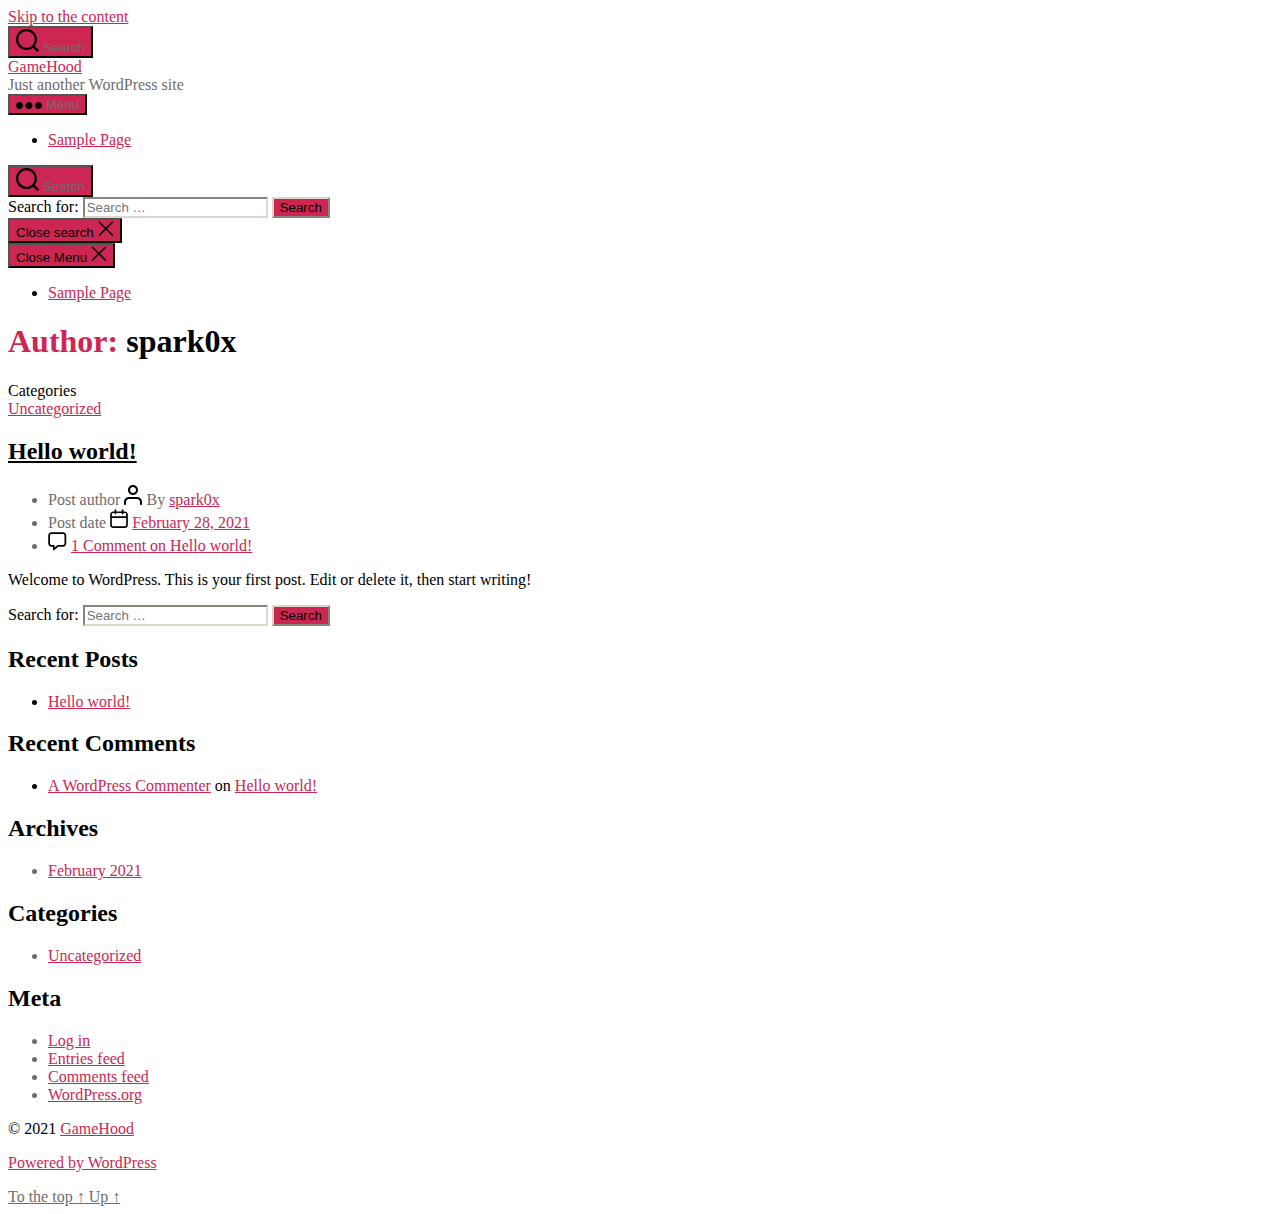
<file: author/spark0x/index.html>
<!DOCTYPE html>
<html class="no-js" lang="en-US">

	<head>

		<meta charset="UTF-8">
		<meta name="viewport" content="width=device-width, initial-scale=1.0">

		<link rel="profile" href="https://gmpg.org/xfn/11">

		<title>spark0x &#8211; GameHood</title>
<link rel="dns-prefetch" href="//s.w.org">
<link rel="alternate" type="application/rss+xml" title="GameHood &raquo; Feed" href="http://localhost/https:/github.com/Jayoza24/GameHood.git/feed/">
<link rel="alternate" type="application/rss+xml" title="GameHood &raquo; Comments Feed" href="http://localhost/https:/github.com/Jayoza24/GameHood.git/comments/feed/">
<link rel="alternate" type="application/rss+xml" title="GameHood &raquo; Posts by spark0x Feed" href="http://localhost/https:/github.com/Jayoza24/GameHood.git/author/spark0x/feed/">
		<script>
			window._wpemojiSettings = {"baseUrl":"https:\/\/s.w.org\/images\/core\/emoji\/13.0.1\/72x72\/","ext":".png","svgUrl":"https:\/\/s.w.org\/images\/core\/emoji\/13.0.1\/svg\/","svgExt":".svg","source":{"concatemoji":"\/wp-includes\/js\/wp-emoji-release.min.js?ver=5.6.2"}};
			!function(e,a,t){var n,r,o,i=a.createElement("canvas"),p=i.getContext&&i.getContext("2d");function s(e,t){var a=String.fromCharCode;p.clearRect(0,0,i.width,i.height),p.fillText(a.apply(this,e),0,0);e=i.toDataURL();return p.clearRect(0,0,i.width,i.height),p.fillText(a.apply(this,t),0,0),e===i.toDataURL()}function c(e){var t=a.createElement("script");t.src=e,t.defer=t.type="text/javascript",a.getElementsByTagName("head")[0].appendChild(t)}for(o=Array("flag","emoji"),t.supports={everything:!0,everythingExceptFlag:!0},r=0;r<o.length;r++)t.supports[o[r]]=function(e){if(!p||!p.fillText)return!1;switch(p.textBaseline="top",p.font="600 32px Arial",e){case"flag":return s([127987,65039,8205,9895,65039],[127987,65039,8203,9895,65039])?!1:!s([55356,56826,55356,56819],[55356,56826,8203,55356,56819])&&!s([55356,57332,56128,56423,56128,56418,56128,56421,56128,56430,56128,56423,56128,56447],[55356,57332,8203,56128,56423,8203,56128,56418,8203,56128,56421,8203,56128,56430,8203,56128,56423,8203,56128,56447]);case"emoji":return!s([55357,56424,8205,55356,57212],[55357,56424,8203,55356,57212])}return!1}(o[r]),t.supports.everything=t.supports.everything&&t.supports[o[r]],"flag"!==o[r]&&(t.supports.everythingExceptFlag=t.supports.everythingExceptFlag&&t.supports[o[r]]);t.supports.everythingExceptFlag=t.supports.everythingExceptFlag&&!t.supports.flag,t.DOMReady=!1,t.readyCallback=function(){t.DOMReady=!0},t.supports.everything||(n=function(){t.readyCallback()},a.addEventListener?(a.addEventListener("DOMContentLoaded",n,!1),e.addEventListener("load",n,!1)):(e.attachEvent("onload",n),a.attachEvent("onreadystatechange",function(){"complete"===a.readyState&&t.readyCallback()})),(n=t.source||{}).concatemoji?c(n.concatemoji):n.wpemoji&&n.twemoji&&(c(n.twemoji),c(n.wpemoji)))}(window,document,window._wpemojiSettings);
		</script>
		<style>img.wp-smiley,
img.emoji {
	display: inline !important;
	border: none !important;
	box-shadow: none !important;
	height: 1em !important;
	width: 1em !important;
	margin: 0 .07em !important;
	vertical-align: -0.1em !important;
	background: none !important;
	padding: 0 !important;
}</style>
	<link rel="stylesheet" id="wp-block-library-css" href="http://localhost/https:/github.com/Jayoza24/GameHood.git/wp-includes/css/dist/block-library/style.min.css?ver=5.6.2" media="all">
<link rel="stylesheet" id="twentytwenty-style-css" href="http://localhost/https:/github.com/Jayoza24/GameHood.git/wp-content/themes/twentytwenty/style.css?ver=1.6" media="all">
<style id="twentytwenty-style-inline-css">.color-accent,.color-accent-hover:hover,.color-accent-hover:focus,:root .has-accent-color,.has-drop-cap:not(:focus):first-letter,.wp-block-button.is-style-outline,a { color: #cd2653; }blockquote,.border-color-accent,.border-color-accent-hover:hover,.border-color-accent-hover:focus { border-color: #cd2653; }button,.button,.faux-button,.wp-block-button__link,.wp-block-file .wp-block-file__button,input[type="button"],input[type="reset"],input[type="submit"],.bg-accent,.bg-accent-hover:hover,.bg-accent-hover:focus,:root .has-accent-background-color,.comment-reply-link { background-color: #cd2653; }.fill-children-accent,.fill-children-accent * { fill: #cd2653; }body,.entry-title a,:root .has-primary-color { color: #000000; }:root .has-primary-background-color { background-color: #000000; }cite,figcaption,.wp-caption-text,.post-meta,.entry-content .wp-block-archives li,.entry-content .wp-block-categories li,.entry-content .wp-block-latest-posts li,.wp-block-latest-comments__comment-date,.wp-block-latest-posts__post-date,.wp-block-embed figcaption,.wp-block-image figcaption,.wp-block-pullquote cite,.comment-metadata,.comment-respond .comment-notes,.comment-respond .logged-in-as,.pagination .dots,.entry-content hr:not(.has-background),hr.styled-separator,:root .has-secondary-color { color: #6d6d6d; }:root .has-secondary-background-color { background-color: #6d6d6d; }pre,fieldset,input,textarea,table,table *,hr { border-color: #dcd7ca; }caption,code,code,kbd,samp,.wp-block-table.is-style-stripes tbody tr:nth-child(odd),:root .has-subtle-background-background-color { background-color: #dcd7ca; }.wp-block-table.is-style-stripes { border-bottom-color: #dcd7ca; }.wp-block-latest-posts.is-grid li { border-top-color: #dcd7ca; }:root .has-subtle-background-color { color: #dcd7ca; }body:not(.overlay-header) .primary-menu > li > a,body:not(.overlay-header) .primary-menu > li > .icon,.modal-menu a,.footer-menu a, .footer-widgets a,#site-footer .wp-block-button.is-style-outline,.wp-block-pullquote:before,.singular:not(.overlay-header) .entry-header a,.archive-header a,.header-footer-group .color-accent,.header-footer-group .color-accent-hover:hover { color: #cd2653; }.social-icons a,#site-footer button:not(.toggle),#site-footer .button,#site-footer .faux-button,#site-footer .wp-block-button__link,#site-footer .wp-block-file__button,#site-footer input[type="button"],#site-footer input[type="reset"],#site-footer input[type="submit"] { background-color: #cd2653; }.header-footer-group,body:not(.overlay-header) #site-header .toggle,.menu-modal .toggle { color: #000000; }body:not(.overlay-header) .primary-menu ul { background-color: #000000; }body:not(.overlay-header) .primary-menu > li > ul:after { border-bottom-color: #000000; }body:not(.overlay-header) .primary-menu ul ul:after { border-left-color: #000000; }.site-description,body:not(.overlay-header) .toggle-inner .toggle-text,.widget .post-date,.widget .rss-date,.widget_archive li,.widget_categories li,.widget cite,.widget_pages li,.widget_meta li,.widget_nav_menu li,.powered-by-wordpress,.to-the-top,.singular .entry-header .post-meta,.singular:not(.overlay-header) .entry-header .post-meta a { color: #6d6d6d; }.header-footer-group pre,.header-footer-group fieldset,.header-footer-group input,.header-footer-group textarea,.header-footer-group table,.header-footer-group table *,.footer-nav-widgets-wrapper,#site-footer,.menu-modal nav *,.footer-widgets-outer-wrapper,.footer-top { border-color: #dcd7ca; }.header-footer-group table caption,body:not(.overlay-header) .header-inner .toggle-wrapper::before { background-color: #dcd7ca; }</style>
<link rel="stylesheet" id="twentytwenty-print-style-css" href="http://localhost/https:/github.com/Jayoza24/GameHood.git/wp-content/themes/twentytwenty/print.css?ver=1.6" media="print">
<script src="http://localhost/https:/github.com/Jayoza24/GameHood.git/wp-content/themes/twentytwenty/assets/js/index.js?ver=1.6" id="twentytwenty-js-js" async></script>
<link rel="https://api.w.org/" href="http://localhost/https:/github.com/Jayoza24/GameHood.git/wp-json/">
<link rel="alternate" type="application/json" href="http://localhost/https:/github.com/Jayoza24/GameHood.git/wp-json/wp/v2/users/1">
<link rel="EditURI" type="application/rsd+xml" title="RSD" href="http://localhost/https:/github.com/Jayoza24/GameHood.git/xmlrpc.php?rsd">
<link rel="wlwmanifest" type="application/wlwmanifest+xml" href="http://localhost/https:/github.com/Jayoza24/GameHood.git/wp-includes/wlwmanifest.xml"> 
<meta name="generator" content="WordPress 5.6.2">
	<script>document.documentElement.className = document.documentElement.className.replace( 'no-js', 'js' );</script>
	<style>.recentcomments a{display:inline !important;padding:0 !important;margin:0 !important;}</style>
	</head>

	<body class="archive author author-spark0x author-1 wp-embed-responsive enable-search-modal has-no-pagination showing-comments show-avatars footer-top-visible">

		<a class="skip-link screen-reader-text" href="#site-content">Skip to the content</a>
		<header id="site-header" class="header-footer-group" role="banner">

			<div class="header-inner section-inner">

				<div class="header-titles-wrapper">

					
						<button class="toggle search-toggle mobile-search-toggle" data-toggle-target=".search-modal" data-toggle-body-class="showing-search-modal" data-set-focus=".search-modal .search-field" aria-expanded="false">
							<span class="toggle-inner">
								<span class="toggle-icon">
									<svg class="svg-icon" aria-hidden="true" role="img" focusable="false" xmlns="http://www.w3.org/2000/svg" width="23" height="23" viewbox="0 0 23 23"><path d="M38.710696,48.0601792 L43,52.3494831 L41.3494831,54 L37.0601792,49.710696 C35.2632422,51.1481185 32.9839107,52.0076499 30.5038249,52.0076499 C24.7027226,52.0076499 20,47.3049272 20,41.5038249 C20,35.7027226 24.7027226,31 30.5038249,31 C36.3049272,31 41.0076499,35.7027226 41.0076499,41.5038249 C41.0076499,43.9839107 40.1481185,46.2632422 38.710696,48.0601792 Z M36.3875844,47.1716785 C37.8030221,45.7026647 38.6734666,43.7048964 38.6734666,41.5038249 C38.6734666,36.9918565 35.0157934,33.3341833 30.5038249,33.3341833 C25.9918565,33.3341833 22.3341833,36.9918565 22.3341833,41.5038249 C22.3341833,46.0157934 25.9918565,49.6734666 30.5038249,49.6734666 C32.7048964,49.6734666 34.7026647,48.8030221 36.1716785,47.3875844 C36.2023931,47.347638 36.2360451,47.3092237 36.2726343,47.2726343 C36.3092237,47.2360451 36.347638,47.2023931 36.3875844,47.1716785 Z" transform="translate(-20 -31)"></path></svg>								</span>
								<span class="toggle-text">Search</span>
							</span>
						</button><!-- .search-toggle -->

					
					<div class="header-titles">

						<div class="site-title faux-heading"><a href="http://localhost/https:/github.com/Jayoza24/GameHood.git/">GameHood</a></div>
<div class="site-description">Just another WordPress site</div>
<!-- .site-description -->
					</div>
<!-- .header-titles -->

					<button class="toggle nav-toggle mobile-nav-toggle" data-toggle-target=".menu-modal" data-toggle-body-class="showing-menu-modal" aria-expanded="false" data-set-focus=".close-nav-toggle">
						<span class="toggle-inner">
							<span class="toggle-icon">
								<svg class="svg-icon" aria-hidden="true" role="img" focusable="false" xmlns="http://www.w3.org/2000/svg" width="26" height="7" viewbox="0 0 26 7"><path fill-rule="evenodd" d="M332.5,45 C330.567003,45 329,43.4329966 329,41.5 C329,39.5670034 330.567003,38 332.5,38 C334.432997,38 336,39.5670034 336,41.5 C336,43.4329966 334.432997,45 332.5,45 Z M342,45 C340.067003,45 338.5,43.4329966 338.5,41.5 C338.5,39.5670034 340.067003,38 342,38 C343.932997,38 345.5,39.5670034 345.5,41.5 C345.5,43.4329966 343.932997,45 342,45 Z M351.5,45 C349.567003,45 348,43.4329966 348,41.5 C348,39.5670034 349.567003,38 351.5,38 C353.432997,38 355,39.5670034 355,41.5 C355,43.4329966 353.432997,45 351.5,45 Z" transform="translate(-329 -38)"></path></svg>							</span>
							<span class="toggle-text">Menu</span>
						</span>
					</button><!-- .nav-toggle -->

				</div>
<!-- .header-titles-wrapper -->

				<div class="header-navigation-wrapper">

					
							<nav class="primary-menu-wrapper" aria-label="Horizontal" role="navigation">

								<ul class="primary-menu reset-list-style">

								<li class="page_item page-item-2"><a href="http://localhost/https:/github.com/Jayoza24/GameHood.git/sample-page/">Sample Page</a></li>

								</ul>

							</nav><!-- .primary-menu-wrapper -->

						
						<div class="header-toggles hide-no-js">

						
							<div class="toggle-wrapper search-toggle-wrapper">

								<button class="toggle search-toggle desktop-search-toggle" data-toggle-target=".search-modal" data-toggle-body-class="showing-search-modal" data-set-focus=".search-modal .search-field" aria-expanded="false">
									<span class="toggle-inner">
										<svg class="svg-icon" aria-hidden="true" role="img" focusable="false" xmlns="http://www.w3.org/2000/svg" width="23" height="23" viewbox="0 0 23 23"><path d="M38.710696,48.0601792 L43,52.3494831 L41.3494831,54 L37.0601792,49.710696 C35.2632422,51.1481185 32.9839107,52.0076499 30.5038249,52.0076499 C24.7027226,52.0076499 20,47.3049272 20,41.5038249 C20,35.7027226 24.7027226,31 30.5038249,31 C36.3049272,31 41.0076499,35.7027226 41.0076499,41.5038249 C41.0076499,43.9839107 40.1481185,46.2632422 38.710696,48.0601792 Z M36.3875844,47.1716785 C37.8030221,45.7026647 38.6734666,43.7048964 38.6734666,41.5038249 C38.6734666,36.9918565 35.0157934,33.3341833 30.5038249,33.3341833 C25.9918565,33.3341833 22.3341833,36.9918565 22.3341833,41.5038249 C22.3341833,46.0157934 25.9918565,49.6734666 30.5038249,49.6734666 C32.7048964,49.6734666 34.7026647,48.8030221 36.1716785,47.3875844 C36.2023931,47.347638 36.2360451,47.3092237 36.2726343,47.2726343 C36.3092237,47.2360451 36.347638,47.2023931 36.3875844,47.1716785 Z" transform="translate(-20 -31)"></path></svg>										<span class="toggle-text">Search</span>
									</span>
								</button><!-- .search-toggle -->

							</div>

							
						</div>
<!-- .header-toggles -->
						
				</div>
<!-- .header-navigation-wrapper -->

			</div>
<!-- .header-inner -->

			<div class="search-modal cover-modal header-footer-group" data-modal-target-string=".search-modal">

	<div class="search-modal-inner modal-inner">

		<div class="section-inner">

			<form role="search" aria-label="Search for:" method="get" class="search-form" action="http://localhost/https:/github.com/Jayoza24/GameHood.git/">
	<label for="search-form-1">
		<span class="screen-reader-text">Search for:</span>
		<input type="search" id="search-form-1" class="search-field" placeholder="Search &hellip;" value="" name="s">
	</label>
	<input type="submit" class="search-submit" value="Search">
</form>

			<button class="toggle search-untoggle close-search-toggle fill-children-current-color" data-toggle-target=".search-modal" data-toggle-body-class="showing-search-modal" data-set-focus=".search-modal .search-field" aria-expanded="false">
				<span class="screen-reader-text">Close search</span>
				<svg class="svg-icon" aria-hidden="true" role="img" focusable="false" xmlns="http://www.w3.org/2000/svg" width="16" height="16" viewbox="0 0 16 16"><polygon fill="" fill-rule="evenodd" points="6.852 7.649 .399 1.195 1.445 .149 7.899 6.602 14.352 .149 15.399 1.195 8.945 7.649 15.399 14.102 14.352 15.149 7.899 8.695 1.445 15.149 .399 14.102"></polygon></svg>			</button><!-- .search-toggle -->

		</div>
<!-- .section-inner -->

	</div>
<!-- .search-modal-inner -->

</div>
<!-- .menu-modal -->

		</header><!-- #site-header -->

		
<div class="menu-modal cover-modal header-footer-group" data-modal-target-string=".menu-modal">

	<div class="menu-modal-inner modal-inner">

		<div class="menu-wrapper section-inner">

			<div class="menu-top">

				<button class="toggle close-nav-toggle fill-children-current-color" data-toggle-target=".menu-modal" data-toggle-body-class="showing-menu-modal" aria-expanded="false" data-set-focus=".menu-modal">
					<span class="toggle-text">Close Menu</span>
					<svg class="svg-icon" aria-hidden="true" role="img" focusable="false" xmlns="http://www.w3.org/2000/svg" width="16" height="16" viewbox="0 0 16 16"><polygon fill="" fill-rule="evenodd" points="6.852 7.649 .399 1.195 1.445 .149 7.899 6.602 14.352 .149 15.399 1.195 8.945 7.649 15.399 14.102 14.352 15.149 7.899 8.695 1.445 15.149 .399 14.102"></polygon></svg>				</button><!-- .nav-toggle -->

				
					<nav class="mobile-menu" aria-label="Mobile" role="navigation">

						<ul class="modal-menu reset-list-style">

						<li class="page_item page-item-2">
<div class="ancestor-wrapper"><a href="http://localhost/https:/github.com/Jayoza24/GameHood.git/sample-page/">Sample Page</a></div>
<!-- .ancestor-wrapper -->
</li>

						</ul>

					</nav>

					
			</div>
<!-- .menu-top -->

			<div class="menu-bottom">

				
			</div>
<!-- .menu-bottom -->

		</div>
<!-- .menu-wrapper -->

	</div>
<!-- .menu-modal-inner -->

</div>
<!-- .menu-modal -->

<main id="site-content" role="main">

	
		<header class="archive-header has-text-align-center header-footer-group">

			<div class="archive-header-inner section-inner medium">

									<h1 class="archive-title">
<span class="color-accent">Author:</span> <span>spark0x</span>
</h1>
				
				
			</div>
<!-- .archive-header-inner -->

		</header><!-- .archive-header -->

		
<article class="post-1 post type-post status-publish format-standard hentry category-uncategorized" id="post-1">

	
<header class="entry-header has-text-align-center">

	<div class="entry-header-inner section-inner medium">

		
			<div class="entry-categories">
				<span class="screen-reader-text">Categories</span>
				<div class="entry-categories-inner">
					<a href="http://localhost/https:/github.com/Jayoza24/GameHood.git/category/uncategorized/" rel="category tag">Uncategorized</a>				</div>
<!-- .entry-categories-inner -->
			</div>
<!-- .entry-categories -->

			<h2 class="entry-title heading-size-1"><a href="http://localhost/https:/github.com/Jayoza24/GameHood.git/2021/02/28/hello-world/">Hello world!</a></h2>
		<div class="post-meta-wrapper post-meta-single post-meta-single-top">

			<ul class="post-meta">

									<li class="post-author meta-wrapper">
						<span class="meta-icon">
							<span class="screen-reader-text">Post author</span>
							<svg class="svg-icon" aria-hidden="true" role="img" focusable="false" xmlns="http://www.w3.org/2000/svg" width="18" height="20" viewbox="0 0 18 20"><path fill="" d="M18,19 C18,19.5522847 17.5522847,20 17,20 C16.4477153,20 16,19.5522847 16,19 L16,17 C16,15.3431458 14.6568542,14 13,14 L5,14 C3.34314575,14 2,15.3431458 2,17 L2,19 C2,19.5522847 1.55228475,20 1,20 C0.44771525,20 0,19.5522847 0,19 L0,17 C0,14.2385763 2.23857625,12 5,12 L13,12 C15.7614237,12 18,14.2385763 18,17 L18,19 Z M9,10 C6.23857625,10 4,7.76142375 4,5 C4,2.23857625 6.23857625,0 9,0 C11.7614237,0 14,2.23857625 14,5 C14,7.76142375 11.7614237,10 9,10 Z M9,8 C10.6568542,8 12,6.65685425 12,5 C12,3.34314575 10.6568542,2 9,2 C7.34314575,2 6,3.34314575 6,5 C6,6.65685425 7.34314575,8 9,8 Z"></path></svg>						</span>
						<span class="meta-text">
							By <a href="http://localhost/https:/github.com/Jayoza24/GameHood.git/author/spark0x/">spark0x</a>						</span>
					</li>
										<li class="post-date meta-wrapper">
						<span class="meta-icon">
							<span class="screen-reader-text">Post date</span>
							<svg class="svg-icon" aria-hidden="true" role="img" focusable="false" xmlns="http://www.w3.org/2000/svg" width="18" height="19" viewbox="0 0 18 19"><path fill="" d="M4.60069444,4.09375 L3.25,4.09375 C2.47334957,4.09375 1.84375,4.72334957 1.84375,5.5 L1.84375,7.26736111 L16.15625,7.26736111 L16.15625,5.5 C16.15625,4.72334957 15.5266504,4.09375 14.75,4.09375 L13.3993056,4.09375 L13.3993056,4.55555556 C13.3993056,5.02154581 13.0215458,5.39930556 12.5555556,5.39930556 C12.0895653,5.39930556 11.7118056,5.02154581 11.7118056,4.55555556 L11.7118056,4.09375 L6.28819444,4.09375 L6.28819444,4.55555556 C6.28819444,5.02154581 5.9104347,5.39930556 5.44444444,5.39930556 C4.97845419,5.39930556 4.60069444,5.02154581 4.60069444,4.55555556 L4.60069444,4.09375 Z M6.28819444,2.40625 L11.7118056,2.40625 L11.7118056,1 C11.7118056,0.534009742 12.0895653,0.15625 12.5555556,0.15625 C13.0215458,0.15625 13.3993056,0.534009742 13.3993056,1 L13.3993056,2.40625 L14.75,2.40625 C16.4586309,2.40625 17.84375,3.79136906 17.84375,5.5 L17.84375,15.875 C17.84375,17.5836309 16.4586309,18.96875 14.75,18.96875 L3.25,18.96875 C1.54136906,18.96875 0.15625,17.5836309 0.15625,15.875 L0.15625,5.5 C0.15625,3.79136906 1.54136906,2.40625 3.25,2.40625 L4.60069444,2.40625 L4.60069444,1 C4.60069444,0.534009742 4.97845419,0.15625 5.44444444,0.15625 C5.9104347,0.15625 6.28819444,0.534009742 6.28819444,1 L6.28819444,2.40625 Z M1.84375,8.95486111 L1.84375,15.875 C1.84375,16.6516504 2.47334957,17.28125 3.25,17.28125 L14.75,17.28125 C15.5266504,17.28125 16.15625,16.6516504 16.15625,15.875 L16.15625,8.95486111 L1.84375,8.95486111 Z"></path></svg>						</span>
						<span class="meta-text">
							<a href="http://localhost/https:/github.com/Jayoza24/GameHood.git/2021/02/28/hello-world/">February 28, 2021</a>
						</span>
					</li>
										<li class="post-comment-link meta-wrapper">
						<span class="meta-icon">
							<svg class="svg-icon" aria-hidden="true" role="img" focusable="false" xmlns="http://www.w3.org/2000/svg" width="19" height="19" viewbox="0 0 19 19"><path d="M9.43016863,13.2235931 C9.58624731,13.094699 9.7823475,13.0241935 9.98476849,13.0241935 L15.0564516,13.0241935 C15.8581553,13.0241935 16.5080645,12.3742843 16.5080645,11.5725806 L16.5080645,3.44354839 C16.5080645,2.64184472 15.8581553,1.99193548 15.0564516,1.99193548 L3.44354839,1.99193548 C2.64184472,1.99193548 1.99193548,2.64184472 1.99193548,3.44354839 L1.99193548,11.5725806 C1.99193548,12.3742843 2.64184472,13.0241935 3.44354839,13.0241935 L5.76612903,13.0241935 C6.24715123,13.0241935 6.63709677,13.4141391 6.63709677,13.8951613 L6.63709677,15.5301903 L9.43016863,13.2235931 Z M3.44354839,14.766129 C1.67980032,14.766129 0.25,13.3363287 0.25,11.5725806 L0.25,3.44354839 C0.25,1.67980032 1.67980032,0.25 3.44354839,0.25 L15.0564516,0.25 C16.8201997,0.25 18.25,1.67980032 18.25,3.44354839 L18.25,11.5725806 C18.25,13.3363287 16.8201997,14.766129 15.0564516,14.766129 L10.2979143,14.766129 L6.32072889,18.0506004 C5.75274472,18.5196577 4.89516129,18.1156602 4.89516129,17.3790323 L4.89516129,14.766129 L3.44354839,14.766129 Z"></path></svg>						</span>
						<span class="meta-text">
							<a href="http://localhost/https:/github.com/Jayoza24/GameHood.git/2021/02/28/hello-world/#comments">1 Comment<span class="screen-reader-text"> on Hello world!</span></a>						</span>
					</li>
					
			</ul>
<!-- .post-meta -->

		</div>
<!-- .post-meta-wrapper -->

		
	</div>
<!-- .entry-header-inner -->

</header><!-- .entry-header -->

	<div class="post-inner thin ">

		<div class="entry-content">

			
<p>Welcome to WordPress. This is your first post. Edit or delete it, then start writing!</p>

		</div>
<!-- .entry-content -->

	</div>
<!-- .post-inner -->

	<div class="section-inner">
		
	</div>
<!-- .section-inner -->

	
</article><!-- .post -->

	
</main><!-- #site-content -->


	<div class="footer-nav-widgets-wrapper header-footer-group">

		<div class="footer-inner section-inner">

			
			
				<aside class="footer-widgets-outer-wrapper" role="complementary">

					<div class="footer-widgets-wrapper">

						
							<div class="footer-widgets column-one grid-item">
								<div class="widget widget_search"><div class="widget-content">
<form role="search" method="get" class="search-form" action="http://localhost/https:/github.com/Jayoza24/GameHood.git/">
	<label for="search-form-2">
		<span class="screen-reader-text">Search for:</span>
		<input type="search" id="search-form-2" class="search-field" placeholder="Search &hellip;" value="" name="s">
	</label>
	<input type="submit" class="search-submit" value="Search">
</form>
</div></div>
		<div class="widget widget_recent_entries"><div class="widget-content">
		<h2 class="widget-title subheading heading-size-3">Recent Posts</h2>
<nav role="navigation" aria-label="Recent Posts">
		<ul>
											<li>
					<a href="http://localhost/https:/github.com/Jayoza24/GameHood.git/2021/02/28/hello-world/" aria-current="page">Hello world!</a>
									</li>
					</ul>

		</nav>
</div></div>
<div class="widget widget_recent_comments"><div class="widget-content">
<h2 class="widget-title subheading heading-size-3">Recent Comments</h2>
<nav role="navigation" aria-label="Recent Comments"><ul id="recentcomments"><li class="recentcomments">
<span class="comment-author-link"><a href="https://wordpress.org/" rel="external nofollow ugc" class="url">A WordPress Commenter</a></span> on <a href="http://localhost/https:/github.com/Jayoza24/GameHood.git/2021/02/28/hello-world/#comment-1">Hello world!</a>
</li></ul></nav>
</div></div>							</div>

						
						
							<div class="footer-widgets column-two grid-item">
								<div class="widget widget_archive"><div class="widget-content">
<h2 class="widget-title subheading heading-size-3">Archives</h2>
<nav role="navigation" aria-label="Archives">
			<ul>
					<li><a href="http://localhost/https:/github.com/Jayoza24/GameHood.git/2021/02/">February 2021</a></li>
			</ul>

			</nav>
</div></div>
<div class="widget widget_categories"><div class="widget-content">
<h2 class="widget-title subheading heading-size-3">Categories</h2>
<nav role="navigation" aria-label="Categories">
			<ul>
					<li class="cat-item cat-item-1">
<a href="http://localhost/https:/github.com/Jayoza24/GameHood.git/category/uncategorized/">Uncategorized</a>
</li>
			</ul>

			</nav>
</div></div>
<div class="widget widget_meta"><div class="widget-content">
<h2 class="widget-title subheading heading-size-3">Meta</h2>
<nav role="navigation" aria-label="Meta">
		<ul>
						<li><a href="http://localhost/https:/github.com/Jayoza24/GameHood.git/wp-login.php">Log in</a></li>
			<li><a href="http://localhost/https:/github.com/Jayoza24/GameHood.git/feed/">Entries feed</a></li>
			<li><a href="http://localhost/https:/github.com/Jayoza24/GameHood.git/comments/feed/">Comments feed</a></li>

			<li><a href="https://wordpress.org/">WordPress.org</a></li>
		</ul>

		</nav>
</div></div>							</div>

						
					</div>
<!-- .footer-widgets-wrapper -->

				</aside><!-- .footer-widgets-outer-wrapper -->

			
		</div>
<!-- .footer-inner -->

	</div>
<!-- .footer-nav-widgets-wrapper -->


			<footer id="site-footer" role="contentinfo" class="header-footer-group">

				<div class="section-inner">

					<div class="footer-credits">

						<p class="footer-copyright">&copy;
							2021							<a href="http://localhost/https:/github.com/Jayoza24/GameHood.git/">GameHood</a>
						</p>
<!-- .footer-copyright -->

						<p class="powered-by-wordpress">
							<a href="https://wordpress.org/">
								Powered by WordPress							</a>
						</p>
<!-- .powered-by-wordpress -->

					</div>
<!-- .footer-credits -->

					<a class="to-the-top" href="#site-header">
						<span class="to-the-top-long">
							To the top <span class="arrow" aria-hidden="true">&uarr;</span>						</span><!-- .to-the-top-long -->
						<span class="to-the-top-short">
							Up <span class="arrow" aria-hidden="true">&uarr;</span>						</span><!-- .to-the-top-short -->
					</a><!-- .to-the-top -->

				</div>
<!-- .section-inner -->

			</footer><!-- #site-footer -->

		<script src="http://localhost/https:/github.com/Jayoza24/GameHood.git/wp-includes/js/wp-embed.min.js?ver=5.6.2" id="wp-embed-js"></script>
	<script>
	/(trident|msie)/i.test(navigator.userAgent)&&document.getElementById&&window.addEventListener&&window.addEventListener("hashchange",function(){var t,e=location.hash.substring(1);/^[A-z0-9_-]+$/.test(e)&&(t=document.getElementById(e))&&(/^(?:a|select|input|button|textarea)$/i.test(t.tagName)||(t.tabIndex=-1),t.focus())},!1);
	</script>
	
	</body>
</html>
</file>
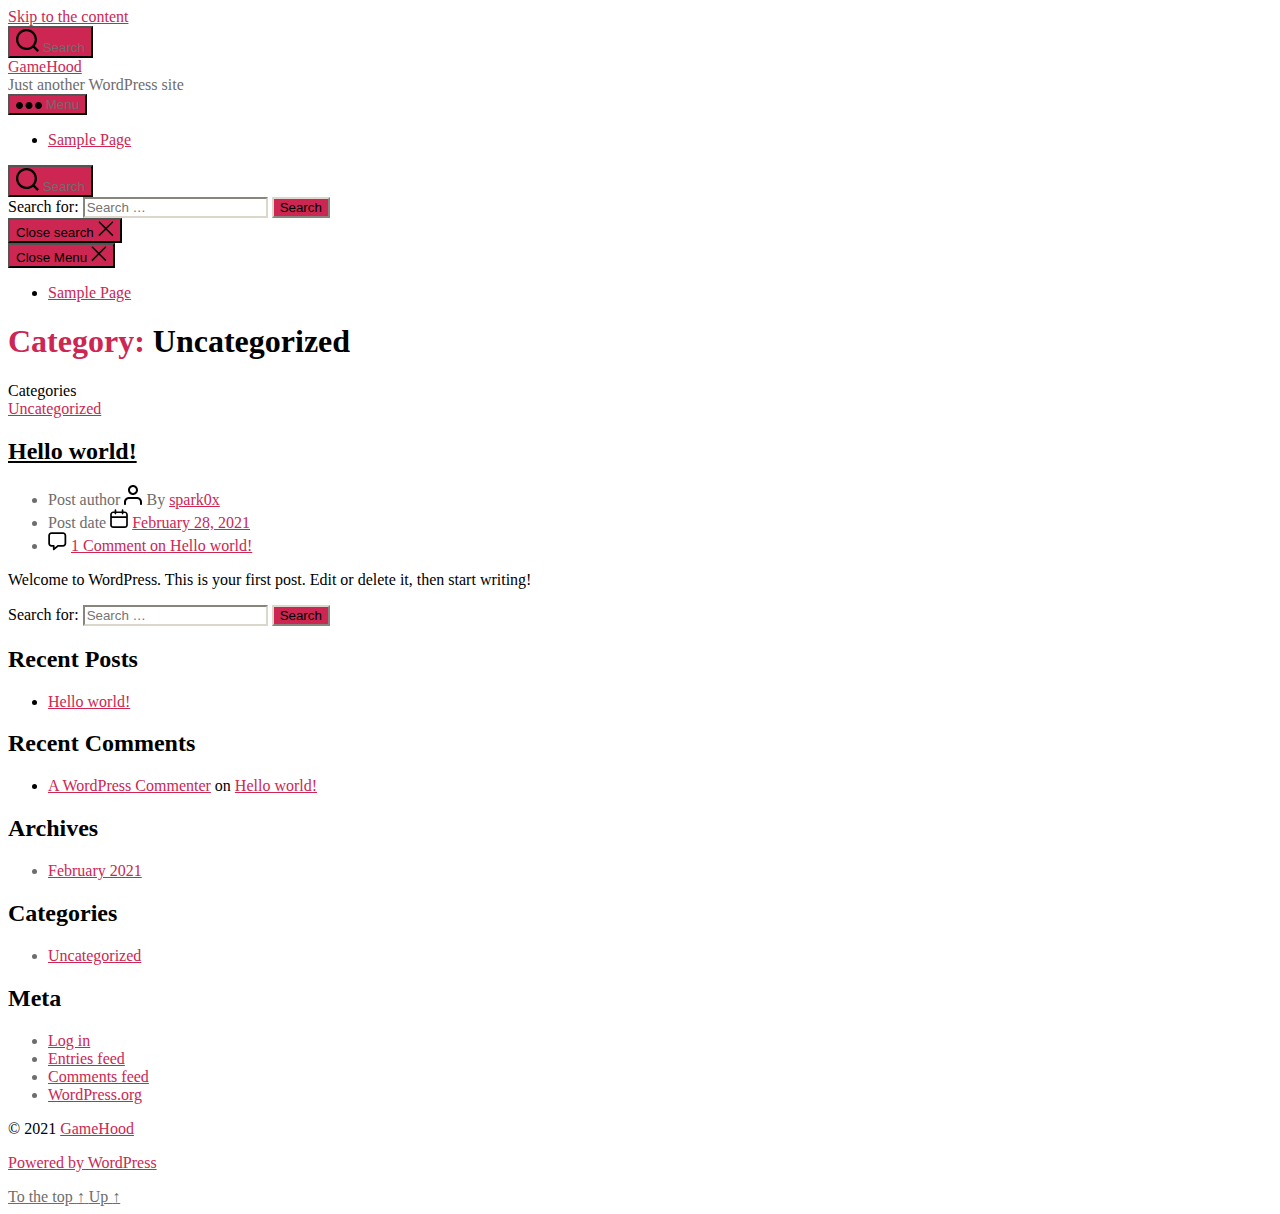
<file: category/uncategorized/index.html>
<!DOCTYPE html>
<html class="no-js" lang="en-US">

	<head>

		<meta charset="UTF-8">
		<meta name="viewport" content="width=device-width, initial-scale=1.0">

		<link rel="profile" href="https://gmpg.org/xfn/11">

		<title>Uncategorized &#8211; GameHood</title>
<link rel="dns-prefetch" href="//s.w.org">
<link rel="alternate" type="application/rss+xml" title="GameHood &raquo; Feed" href="http://localhost/https:/github.com/Jayoza24/GameHood.git/feed/">
<link rel="alternate" type="application/rss+xml" title="GameHood &raquo; Comments Feed" href="http://localhost/https:/github.com/Jayoza24/GameHood.git/comments/feed/">
<link rel="alternate" type="application/rss+xml" title="GameHood &raquo; Uncategorized Category Feed" href="http://localhost/https:/github.com/Jayoza24/GameHood.git/category/uncategorized/feed/">
		<script>
			window._wpemojiSettings = {"baseUrl":"https:\/\/s.w.org\/images\/core\/emoji\/13.0.1\/72x72\/","ext":".png","svgUrl":"https:\/\/s.w.org\/images\/core\/emoji\/13.0.1\/svg\/","svgExt":".svg","source":{"concatemoji":"\/wp-includes\/js\/wp-emoji-release.min.js?ver=5.6.2"}};
			!function(e,a,t){var n,r,o,i=a.createElement("canvas"),p=i.getContext&&i.getContext("2d");function s(e,t){var a=String.fromCharCode;p.clearRect(0,0,i.width,i.height),p.fillText(a.apply(this,e),0,0);e=i.toDataURL();return p.clearRect(0,0,i.width,i.height),p.fillText(a.apply(this,t),0,0),e===i.toDataURL()}function c(e){var t=a.createElement("script");t.src=e,t.defer=t.type="text/javascript",a.getElementsByTagName("head")[0].appendChild(t)}for(o=Array("flag","emoji"),t.supports={everything:!0,everythingExceptFlag:!0},r=0;r<o.length;r++)t.supports[o[r]]=function(e){if(!p||!p.fillText)return!1;switch(p.textBaseline="top",p.font="600 32px Arial",e){case"flag":return s([127987,65039,8205,9895,65039],[127987,65039,8203,9895,65039])?!1:!s([55356,56826,55356,56819],[55356,56826,8203,55356,56819])&&!s([55356,57332,56128,56423,56128,56418,56128,56421,56128,56430,56128,56423,56128,56447],[55356,57332,8203,56128,56423,8203,56128,56418,8203,56128,56421,8203,56128,56430,8203,56128,56423,8203,56128,56447]);case"emoji":return!s([55357,56424,8205,55356,57212],[55357,56424,8203,55356,57212])}return!1}(o[r]),t.supports.everything=t.supports.everything&&t.supports[o[r]],"flag"!==o[r]&&(t.supports.everythingExceptFlag=t.supports.everythingExceptFlag&&t.supports[o[r]]);t.supports.everythingExceptFlag=t.supports.everythingExceptFlag&&!t.supports.flag,t.DOMReady=!1,t.readyCallback=function(){t.DOMReady=!0},t.supports.everything||(n=function(){t.readyCallback()},a.addEventListener?(a.addEventListener("DOMContentLoaded",n,!1),e.addEventListener("load",n,!1)):(e.attachEvent("onload",n),a.attachEvent("onreadystatechange",function(){"complete"===a.readyState&&t.readyCallback()})),(n=t.source||{}).concatemoji?c(n.concatemoji):n.wpemoji&&n.twemoji&&(c(n.twemoji),c(n.wpemoji)))}(window,document,window._wpemojiSettings);
		</script>
		<style>img.wp-smiley,
img.emoji {
	display: inline !important;
	border: none !important;
	box-shadow: none !important;
	height: 1em !important;
	width: 1em !important;
	margin: 0 .07em !important;
	vertical-align: -0.1em !important;
	background: none !important;
	padding: 0 !important;
}</style>
	<link rel="stylesheet" id="wp-block-library-css" href="http://localhost/https:/github.com/Jayoza24/GameHood.git/wp-includes/css/dist/block-library/style.min.css?ver=5.6.2" media="all">
<link rel="stylesheet" id="twentytwenty-style-css" href="http://localhost/https:/github.com/Jayoza24/GameHood.git/wp-content/themes/twentytwenty/style.css?ver=1.6" media="all">
<style id="twentytwenty-style-inline-css">.color-accent,.color-accent-hover:hover,.color-accent-hover:focus,:root .has-accent-color,.has-drop-cap:not(:focus):first-letter,.wp-block-button.is-style-outline,a { color: #cd2653; }blockquote,.border-color-accent,.border-color-accent-hover:hover,.border-color-accent-hover:focus { border-color: #cd2653; }button,.button,.faux-button,.wp-block-button__link,.wp-block-file .wp-block-file__button,input[type="button"],input[type="reset"],input[type="submit"],.bg-accent,.bg-accent-hover:hover,.bg-accent-hover:focus,:root .has-accent-background-color,.comment-reply-link { background-color: #cd2653; }.fill-children-accent,.fill-children-accent * { fill: #cd2653; }body,.entry-title a,:root .has-primary-color { color: #000000; }:root .has-primary-background-color { background-color: #000000; }cite,figcaption,.wp-caption-text,.post-meta,.entry-content .wp-block-archives li,.entry-content .wp-block-categories li,.entry-content .wp-block-latest-posts li,.wp-block-latest-comments__comment-date,.wp-block-latest-posts__post-date,.wp-block-embed figcaption,.wp-block-image figcaption,.wp-block-pullquote cite,.comment-metadata,.comment-respond .comment-notes,.comment-respond .logged-in-as,.pagination .dots,.entry-content hr:not(.has-background),hr.styled-separator,:root .has-secondary-color { color: #6d6d6d; }:root .has-secondary-background-color { background-color: #6d6d6d; }pre,fieldset,input,textarea,table,table *,hr { border-color: #dcd7ca; }caption,code,code,kbd,samp,.wp-block-table.is-style-stripes tbody tr:nth-child(odd),:root .has-subtle-background-background-color { background-color: #dcd7ca; }.wp-block-table.is-style-stripes { border-bottom-color: #dcd7ca; }.wp-block-latest-posts.is-grid li { border-top-color: #dcd7ca; }:root .has-subtle-background-color { color: #dcd7ca; }body:not(.overlay-header) .primary-menu > li > a,body:not(.overlay-header) .primary-menu > li > .icon,.modal-menu a,.footer-menu a, .footer-widgets a,#site-footer .wp-block-button.is-style-outline,.wp-block-pullquote:before,.singular:not(.overlay-header) .entry-header a,.archive-header a,.header-footer-group .color-accent,.header-footer-group .color-accent-hover:hover { color: #cd2653; }.social-icons a,#site-footer button:not(.toggle),#site-footer .button,#site-footer .faux-button,#site-footer .wp-block-button__link,#site-footer .wp-block-file__button,#site-footer input[type="button"],#site-footer input[type="reset"],#site-footer input[type="submit"] { background-color: #cd2653; }.header-footer-group,body:not(.overlay-header) #site-header .toggle,.menu-modal .toggle { color: #000000; }body:not(.overlay-header) .primary-menu ul { background-color: #000000; }body:not(.overlay-header) .primary-menu > li > ul:after { border-bottom-color: #000000; }body:not(.overlay-header) .primary-menu ul ul:after { border-left-color: #000000; }.site-description,body:not(.overlay-header) .toggle-inner .toggle-text,.widget .post-date,.widget .rss-date,.widget_archive li,.widget_categories li,.widget cite,.widget_pages li,.widget_meta li,.widget_nav_menu li,.powered-by-wordpress,.to-the-top,.singular .entry-header .post-meta,.singular:not(.overlay-header) .entry-header .post-meta a { color: #6d6d6d; }.header-footer-group pre,.header-footer-group fieldset,.header-footer-group input,.header-footer-group textarea,.header-footer-group table,.header-footer-group table *,.footer-nav-widgets-wrapper,#site-footer,.menu-modal nav *,.footer-widgets-outer-wrapper,.footer-top { border-color: #dcd7ca; }.header-footer-group table caption,body:not(.overlay-header) .header-inner .toggle-wrapper::before { background-color: #dcd7ca; }</style>
<link rel="stylesheet" id="twentytwenty-print-style-css" href="http://localhost/https:/github.com/Jayoza24/GameHood.git/wp-content/themes/twentytwenty/print.css?ver=1.6" media="print">
<script src="http://localhost/https:/github.com/Jayoza24/GameHood.git/wp-content/themes/twentytwenty/assets/js/index.js?ver=1.6" id="twentytwenty-js-js" async></script>
<link rel="https://api.w.org/" href="http://localhost/https:/github.com/Jayoza24/GameHood.git/wp-json/">
<link rel="alternate" type="application/json" href="http://localhost/https:/github.com/Jayoza24/GameHood.git/wp-json/wp/v2/categories/1">
<link rel="EditURI" type="application/rsd+xml" title="RSD" href="http://localhost/https:/github.com/Jayoza24/GameHood.git/xmlrpc.php?rsd">
<link rel="wlwmanifest" type="application/wlwmanifest+xml" href="http://localhost/https:/github.com/Jayoza24/GameHood.git/wp-includes/wlwmanifest.xml"> 
<meta name="generator" content="WordPress 5.6.2">
	<script>document.documentElement.className = document.documentElement.className.replace( 'no-js', 'js' );</script>
	<style>.recentcomments a{display:inline !important;padding:0 !important;margin:0 !important;}</style>
	</head>

	<body class="archive category category-uncategorized category-1 wp-embed-responsive enable-search-modal has-no-pagination showing-comments show-avatars footer-top-visible">

		<a class="skip-link screen-reader-text" href="#site-content">Skip to the content</a>
		<header id="site-header" class="header-footer-group" role="banner">

			<div class="header-inner section-inner">

				<div class="header-titles-wrapper">

					
						<button class="toggle search-toggle mobile-search-toggle" data-toggle-target=".search-modal" data-toggle-body-class="showing-search-modal" data-set-focus=".search-modal .search-field" aria-expanded="false">
							<span class="toggle-inner">
								<span class="toggle-icon">
									<svg class="svg-icon" aria-hidden="true" role="img" focusable="false" xmlns="http://www.w3.org/2000/svg" width="23" height="23" viewbox="0 0 23 23"><path d="M38.710696,48.0601792 L43,52.3494831 L41.3494831,54 L37.0601792,49.710696 C35.2632422,51.1481185 32.9839107,52.0076499 30.5038249,52.0076499 C24.7027226,52.0076499 20,47.3049272 20,41.5038249 C20,35.7027226 24.7027226,31 30.5038249,31 C36.3049272,31 41.0076499,35.7027226 41.0076499,41.5038249 C41.0076499,43.9839107 40.1481185,46.2632422 38.710696,48.0601792 Z M36.3875844,47.1716785 C37.8030221,45.7026647 38.6734666,43.7048964 38.6734666,41.5038249 C38.6734666,36.9918565 35.0157934,33.3341833 30.5038249,33.3341833 C25.9918565,33.3341833 22.3341833,36.9918565 22.3341833,41.5038249 C22.3341833,46.0157934 25.9918565,49.6734666 30.5038249,49.6734666 C32.7048964,49.6734666 34.7026647,48.8030221 36.1716785,47.3875844 C36.2023931,47.347638 36.2360451,47.3092237 36.2726343,47.2726343 C36.3092237,47.2360451 36.347638,47.2023931 36.3875844,47.1716785 Z" transform="translate(-20 -31)"></path></svg>								</span>
								<span class="toggle-text">Search</span>
							</span>
						</button><!-- .search-toggle -->

					
					<div class="header-titles">

						<div class="site-title faux-heading"><a href="http://localhost/https:/github.com/Jayoza24/GameHood.git/">GameHood</a></div>
<div class="site-description">Just another WordPress site</div>
<!-- .site-description -->
					</div>
<!-- .header-titles -->

					<button class="toggle nav-toggle mobile-nav-toggle" data-toggle-target=".menu-modal" data-toggle-body-class="showing-menu-modal" aria-expanded="false" data-set-focus=".close-nav-toggle">
						<span class="toggle-inner">
							<span class="toggle-icon">
								<svg class="svg-icon" aria-hidden="true" role="img" focusable="false" xmlns="http://www.w3.org/2000/svg" width="26" height="7" viewbox="0 0 26 7"><path fill-rule="evenodd" d="M332.5,45 C330.567003,45 329,43.4329966 329,41.5 C329,39.5670034 330.567003,38 332.5,38 C334.432997,38 336,39.5670034 336,41.5 C336,43.4329966 334.432997,45 332.5,45 Z M342,45 C340.067003,45 338.5,43.4329966 338.5,41.5 C338.5,39.5670034 340.067003,38 342,38 C343.932997,38 345.5,39.5670034 345.5,41.5 C345.5,43.4329966 343.932997,45 342,45 Z M351.5,45 C349.567003,45 348,43.4329966 348,41.5 C348,39.5670034 349.567003,38 351.5,38 C353.432997,38 355,39.5670034 355,41.5 C355,43.4329966 353.432997,45 351.5,45 Z" transform="translate(-329 -38)"></path></svg>							</span>
							<span class="toggle-text">Menu</span>
						</span>
					</button><!-- .nav-toggle -->

				</div>
<!-- .header-titles-wrapper -->

				<div class="header-navigation-wrapper">

					
							<nav class="primary-menu-wrapper" aria-label="Horizontal" role="navigation">

								<ul class="primary-menu reset-list-style">

								<li class="page_item page-item-2"><a href="http://localhost/https:/github.com/Jayoza24/GameHood.git/sample-page/">Sample Page</a></li>

								</ul>

							</nav><!-- .primary-menu-wrapper -->

						
						<div class="header-toggles hide-no-js">

						
							<div class="toggle-wrapper search-toggle-wrapper">

								<button class="toggle search-toggle desktop-search-toggle" data-toggle-target=".search-modal" data-toggle-body-class="showing-search-modal" data-set-focus=".search-modal .search-field" aria-expanded="false">
									<span class="toggle-inner">
										<svg class="svg-icon" aria-hidden="true" role="img" focusable="false" xmlns="http://www.w3.org/2000/svg" width="23" height="23" viewbox="0 0 23 23"><path d="M38.710696,48.0601792 L43,52.3494831 L41.3494831,54 L37.0601792,49.710696 C35.2632422,51.1481185 32.9839107,52.0076499 30.5038249,52.0076499 C24.7027226,52.0076499 20,47.3049272 20,41.5038249 C20,35.7027226 24.7027226,31 30.5038249,31 C36.3049272,31 41.0076499,35.7027226 41.0076499,41.5038249 C41.0076499,43.9839107 40.1481185,46.2632422 38.710696,48.0601792 Z M36.3875844,47.1716785 C37.8030221,45.7026647 38.6734666,43.7048964 38.6734666,41.5038249 C38.6734666,36.9918565 35.0157934,33.3341833 30.5038249,33.3341833 C25.9918565,33.3341833 22.3341833,36.9918565 22.3341833,41.5038249 C22.3341833,46.0157934 25.9918565,49.6734666 30.5038249,49.6734666 C32.7048964,49.6734666 34.7026647,48.8030221 36.1716785,47.3875844 C36.2023931,47.347638 36.2360451,47.3092237 36.2726343,47.2726343 C36.3092237,47.2360451 36.347638,47.2023931 36.3875844,47.1716785 Z" transform="translate(-20 -31)"></path></svg>										<span class="toggle-text">Search</span>
									</span>
								</button><!-- .search-toggle -->

							</div>

							
						</div>
<!-- .header-toggles -->
						
				</div>
<!-- .header-navigation-wrapper -->

			</div>
<!-- .header-inner -->

			<div class="search-modal cover-modal header-footer-group" data-modal-target-string=".search-modal">

	<div class="search-modal-inner modal-inner">

		<div class="section-inner">

			<form role="search" aria-label="Search for:" method="get" class="search-form" action="http://localhost/https:/github.com/Jayoza24/GameHood.git/">
	<label for="search-form-1">
		<span class="screen-reader-text">Search for:</span>
		<input type="search" id="search-form-1" class="search-field" placeholder="Search &hellip;" value="" name="s">
	</label>
	<input type="submit" class="search-submit" value="Search">
</form>

			<button class="toggle search-untoggle close-search-toggle fill-children-current-color" data-toggle-target=".search-modal" data-toggle-body-class="showing-search-modal" data-set-focus=".search-modal .search-field" aria-expanded="false">
				<span class="screen-reader-text">Close search</span>
				<svg class="svg-icon" aria-hidden="true" role="img" focusable="false" xmlns="http://www.w3.org/2000/svg" width="16" height="16" viewbox="0 0 16 16"><polygon fill="" fill-rule="evenodd" points="6.852 7.649 .399 1.195 1.445 .149 7.899 6.602 14.352 .149 15.399 1.195 8.945 7.649 15.399 14.102 14.352 15.149 7.899 8.695 1.445 15.149 .399 14.102"></polygon></svg>			</button><!-- .search-toggle -->

		</div>
<!-- .section-inner -->

	</div>
<!-- .search-modal-inner -->

</div>
<!-- .menu-modal -->

		</header><!-- #site-header -->

		
<div class="menu-modal cover-modal header-footer-group" data-modal-target-string=".menu-modal">

	<div class="menu-modal-inner modal-inner">

		<div class="menu-wrapper section-inner">

			<div class="menu-top">

				<button class="toggle close-nav-toggle fill-children-current-color" data-toggle-target=".menu-modal" data-toggle-body-class="showing-menu-modal" aria-expanded="false" data-set-focus=".menu-modal">
					<span class="toggle-text">Close Menu</span>
					<svg class="svg-icon" aria-hidden="true" role="img" focusable="false" xmlns="http://www.w3.org/2000/svg" width="16" height="16" viewbox="0 0 16 16"><polygon fill="" fill-rule="evenodd" points="6.852 7.649 .399 1.195 1.445 .149 7.899 6.602 14.352 .149 15.399 1.195 8.945 7.649 15.399 14.102 14.352 15.149 7.899 8.695 1.445 15.149 .399 14.102"></polygon></svg>				</button><!-- .nav-toggle -->

				
					<nav class="mobile-menu" aria-label="Mobile" role="navigation">

						<ul class="modal-menu reset-list-style">

						<li class="page_item page-item-2">
<div class="ancestor-wrapper"><a href="http://localhost/https:/github.com/Jayoza24/GameHood.git/sample-page/">Sample Page</a></div>
<!-- .ancestor-wrapper -->
</li>

						</ul>

					</nav>

					
			</div>
<!-- .menu-top -->

			<div class="menu-bottom">

				
			</div>
<!-- .menu-bottom -->

		</div>
<!-- .menu-wrapper -->

	</div>
<!-- .menu-modal-inner -->

</div>
<!-- .menu-modal -->

<main id="site-content" role="main">

	
		<header class="archive-header has-text-align-center header-footer-group">

			<div class="archive-header-inner section-inner medium">

									<h1 class="archive-title">
<span class="color-accent">Category:</span> <span>Uncategorized</span>
</h1>
				
				
			</div>
<!-- .archive-header-inner -->

		</header><!-- .archive-header -->

		
<article class="post-1 post type-post status-publish format-standard hentry category-uncategorized" id="post-1">

	
<header class="entry-header has-text-align-center">

	<div class="entry-header-inner section-inner medium">

		
			<div class="entry-categories">
				<span class="screen-reader-text">Categories</span>
				<div class="entry-categories-inner">
					<a href="http://localhost/https:/github.com/Jayoza24/GameHood.git/category/uncategorized/" rel="category tag">Uncategorized</a>				</div>
<!-- .entry-categories-inner -->
			</div>
<!-- .entry-categories -->

			<h2 class="entry-title heading-size-1"><a href="http://localhost/https:/github.com/Jayoza24/GameHood.git/2021/02/28/hello-world/">Hello world!</a></h2>
		<div class="post-meta-wrapper post-meta-single post-meta-single-top">

			<ul class="post-meta">

									<li class="post-author meta-wrapper">
						<span class="meta-icon">
							<span class="screen-reader-text">Post author</span>
							<svg class="svg-icon" aria-hidden="true" role="img" focusable="false" xmlns="http://www.w3.org/2000/svg" width="18" height="20" viewbox="0 0 18 20"><path fill="" d="M18,19 C18,19.5522847 17.5522847,20 17,20 C16.4477153,20 16,19.5522847 16,19 L16,17 C16,15.3431458 14.6568542,14 13,14 L5,14 C3.34314575,14 2,15.3431458 2,17 L2,19 C2,19.5522847 1.55228475,20 1,20 C0.44771525,20 0,19.5522847 0,19 L0,17 C0,14.2385763 2.23857625,12 5,12 L13,12 C15.7614237,12 18,14.2385763 18,17 L18,19 Z M9,10 C6.23857625,10 4,7.76142375 4,5 C4,2.23857625 6.23857625,0 9,0 C11.7614237,0 14,2.23857625 14,5 C14,7.76142375 11.7614237,10 9,10 Z M9,8 C10.6568542,8 12,6.65685425 12,5 C12,3.34314575 10.6568542,2 9,2 C7.34314575,2 6,3.34314575 6,5 C6,6.65685425 7.34314575,8 9,8 Z"></path></svg>						</span>
						<span class="meta-text">
							By <a href="http://localhost/https:/github.com/Jayoza24/GameHood.git/author/spark0x/">spark0x</a>						</span>
					</li>
										<li class="post-date meta-wrapper">
						<span class="meta-icon">
							<span class="screen-reader-text">Post date</span>
							<svg class="svg-icon" aria-hidden="true" role="img" focusable="false" xmlns="http://www.w3.org/2000/svg" width="18" height="19" viewbox="0 0 18 19"><path fill="" d="M4.60069444,4.09375 L3.25,4.09375 C2.47334957,4.09375 1.84375,4.72334957 1.84375,5.5 L1.84375,7.26736111 L16.15625,7.26736111 L16.15625,5.5 C16.15625,4.72334957 15.5266504,4.09375 14.75,4.09375 L13.3993056,4.09375 L13.3993056,4.55555556 C13.3993056,5.02154581 13.0215458,5.39930556 12.5555556,5.39930556 C12.0895653,5.39930556 11.7118056,5.02154581 11.7118056,4.55555556 L11.7118056,4.09375 L6.28819444,4.09375 L6.28819444,4.55555556 C6.28819444,5.02154581 5.9104347,5.39930556 5.44444444,5.39930556 C4.97845419,5.39930556 4.60069444,5.02154581 4.60069444,4.55555556 L4.60069444,4.09375 Z M6.28819444,2.40625 L11.7118056,2.40625 L11.7118056,1 C11.7118056,0.534009742 12.0895653,0.15625 12.5555556,0.15625 C13.0215458,0.15625 13.3993056,0.534009742 13.3993056,1 L13.3993056,2.40625 L14.75,2.40625 C16.4586309,2.40625 17.84375,3.79136906 17.84375,5.5 L17.84375,15.875 C17.84375,17.5836309 16.4586309,18.96875 14.75,18.96875 L3.25,18.96875 C1.54136906,18.96875 0.15625,17.5836309 0.15625,15.875 L0.15625,5.5 C0.15625,3.79136906 1.54136906,2.40625 3.25,2.40625 L4.60069444,2.40625 L4.60069444,1 C4.60069444,0.534009742 4.97845419,0.15625 5.44444444,0.15625 C5.9104347,0.15625 6.28819444,0.534009742 6.28819444,1 L6.28819444,2.40625 Z M1.84375,8.95486111 L1.84375,15.875 C1.84375,16.6516504 2.47334957,17.28125 3.25,17.28125 L14.75,17.28125 C15.5266504,17.28125 16.15625,16.6516504 16.15625,15.875 L16.15625,8.95486111 L1.84375,8.95486111 Z"></path></svg>						</span>
						<span class="meta-text">
							<a href="http://localhost/https:/github.com/Jayoza24/GameHood.git/2021/02/28/hello-world/">February 28, 2021</a>
						</span>
					</li>
										<li class="post-comment-link meta-wrapper">
						<span class="meta-icon">
							<svg class="svg-icon" aria-hidden="true" role="img" focusable="false" xmlns="http://www.w3.org/2000/svg" width="19" height="19" viewbox="0 0 19 19"><path d="M9.43016863,13.2235931 C9.58624731,13.094699 9.7823475,13.0241935 9.98476849,13.0241935 L15.0564516,13.0241935 C15.8581553,13.0241935 16.5080645,12.3742843 16.5080645,11.5725806 L16.5080645,3.44354839 C16.5080645,2.64184472 15.8581553,1.99193548 15.0564516,1.99193548 L3.44354839,1.99193548 C2.64184472,1.99193548 1.99193548,2.64184472 1.99193548,3.44354839 L1.99193548,11.5725806 C1.99193548,12.3742843 2.64184472,13.0241935 3.44354839,13.0241935 L5.76612903,13.0241935 C6.24715123,13.0241935 6.63709677,13.4141391 6.63709677,13.8951613 L6.63709677,15.5301903 L9.43016863,13.2235931 Z M3.44354839,14.766129 C1.67980032,14.766129 0.25,13.3363287 0.25,11.5725806 L0.25,3.44354839 C0.25,1.67980032 1.67980032,0.25 3.44354839,0.25 L15.0564516,0.25 C16.8201997,0.25 18.25,1.67980032 18.25,3.44354839 L18.25,11.5725806 C18.25,13.3363287 16.8201997,14.766129 15.0564516,14.766129 L10.2979143,14.766129 L6.32072889,18.0506004 C5.75274472,18.5196577 4.89516129,18.1156602 4.89516129,17.3790323 L4.89516129,14.766129 L3.44354839,14.766129 Z"></path></svg>						</span>
						<span class="meta-text">
							<a href="http://localhost/https:/github.com/Jayoza24/GameHood.git/2021/02/28/hello-world/#comments">1 Comment<span class="screen-reader-text"> on Hello world!</span></a>						</span>
					</li>
					
			</ul>
<!-- .post-meta -->

		</div>
<!-- .post-meta-wrapper -->

		
	</div>
<!-- .entry-header-inner -->

</header><!-- .entry-header -->

	<div class="post-inner thin ">

		<div class="entry-content">

			
<p>Welcome to WordPress. This is your first post. Edit or delete it, then start writing!</p>

		</div>
<!-- .entry-content -->

	</div>
<!-- .post-inner -->

	<div class="section-inner">
		
	</div>
<!-- .section-inner -->

	
</article><!-- .post -->

	
</main><!-- #site-content -->


	<div class="footer-nav-widgets-wrapper header-footer-group">

		<div class="footer-inner section-inner">

			
			
				<aside class="footer-widgets-outer-wrapper" role="complementary">

					<div class="footer-widgets-wrapper">

						
							<div class="footer-widgets column-one grid-item">
								<div class="widget widget_search"><div class="widget-content">
<form role="search" method="get" class="search-form" action="http://localhost/https:/github.com/Jayoza24/GameHood.git/">
	<label for="search-form-2">
		<span class="screen-reader-text">Search for:</span>
		<input type="search" id="search-form-2" class="search-field" placeholder="Search &hellip;" value="" name="s">
	</label>
	<input type="submit" class="search-submit" value="Search">
</form>
</div></div>
		<div class="widget widget_recent_entries"><div class="widget-content">
		<h2 class="widget-title subheading heading-size-3">Recent Posts</h2>
<nav role="navigation" aria-label="Recent Posts">
		<ul>
											<li>
					<a href="http://localhost/https:/github.com/Jayoza24/GameHood.git/2021/02/28/hello-world/" aria-current="page">Hello world!</a>
									</li>
					</ul>

		</nav>
</div></div>
<div class="widget widget_recent_comments"><div class="widget-content">
<h2 class="widget-title subheading heading-size-3">Recent Comments</h2>
<nav role="navigation" aria-label="Recent Comments"><ul id="recentcomments"><li class="recentcomments">
<span class="comment-author-link"><a href="https://wordpress.org/" rel="external nofollow ugc" class="url">A WordPress Commenter</a></span> on <a href="http://localhost/https:/github.com/Jayoza24/GameHood.git/2021/02/28/hello-world/#comment-1">Hello world!</a>
</li></ul></nav>
</div></div>							</div>

						
						
							<div class="footer-widgets column-two grid-item">
								<div class="widget widget_archive"><div class="widget-content">
<h2 class="widget-title subheading heading-size-3">Archives</h2>
<nav role="navigation" aria-label="Archives">
			<ul>
					<li><a href="http://localhost/https:/github.com/Jayoza24/GameHood.git/2021/02/">February 2021</a></li>
			</ul>

			</nav>
</div></div>
<div class="widget widget_categories"><div class="widget-content">
<h2 class="widget-title subheading heading-size-3">Categories</h2>
<nav role="navigation" aria-label="Categories">
			<ul>
					<li class="cat-item cat-item-1 current-cat">
<a aria-current="page" href="http://localhost/https:/github.com/Jayoza24/GameHood.git/category/uncategorized/">Uncategorized</a>
</li>
			</ul>

			</nav>
</div></div>
<div class="widget widget_meta"><div class="widget-content">
<h2 class="widget-title subheading heading-size-3">Meta</h2>
<nav role="navigation" aria-label="Meta">
		<ul>
						<li><a href="http://localhost/https:/github.com/Jayoza24/GameHood.git/wp-login.php">Log in</a></li>
			<li><a href="http://localhost/https:/github.com/Jayoza24/GameHood.git/feed/">Entries feed</a></li>
			<li><a href="http://localhost/https:/github.com/Jayoza24/GameHood.git/comments/feed/">Comments feed</a></li>

			<li><a href="https://wordpress.org/">WordPress.org</a></li>
		</ul>

		</nav>
</div></div>							</div>

						
					</div>
<!-- .footer-widgets-wrapper -->

				</aside><!-- .footer-widgets-outer-wrapper -->

			
		</div>
<!-- .footer-inner -->

	</div>
<!-- .footer-nav-widgets-wrapper -->


			<footer id="site-footer" role="contentinfo" class="header-footer-group">

				<div class="section-inner">

					<div class="footer-credits">

						<p class="footer-copyright">&copy;
							2021							<a href="http://localhost/https:/github.com/Jayoza24/GameHood.git/">GameHood</a>
						</p>
<!-- .footer-copyright -->

						<p class="powered-by-wordpress">
							<a href="https://wordpress.org/">
								Powered by WordPress							</a>
						</p>
<!-- .powered-by-wordpress -->

					</div>
<!-- .footer-credits -->

					<a class="to-the-top" href="#site-header">
						<span class="to-the-top-long">
							To the top <span class="arrow" aria-hidden="true">&uarr;</span>						</span><!-- .to-the-top-long -->
						<span class="to-the-top-short">
							Up <span class="arrow" aria-hidden="true">&uarr;</span>						</span><!-- .to-the-top-short -->
					</a><!-- .to-the-top -->

				</div>
<!-- .section-inner -->

			</footer><!-- #site-footer -->

		<script src="http://localhost/https:/github.com/Jayoza24/GameHood.git/wp-includes/js/wp-embed.min.js?ver=5.6.2" id="wp-embed-js"></script>
	<script>
	/(trident|msie)/i.test(navigator.userAgent)&&document.getElementById&&window.addEventListener&&window.addEventListener("hashchange",function(){var t,e=location.hash.substring(1);/^[A-z0-9_-]+$/.test(e)&&(t=document.getElementById(e))&&(/^(?:a|select|input|button|textarea)$/i.test(t.tagName)||(t.tabIndex=-1),t.focus())},!1);
	</script>
	
	</body>
</html>
</file>
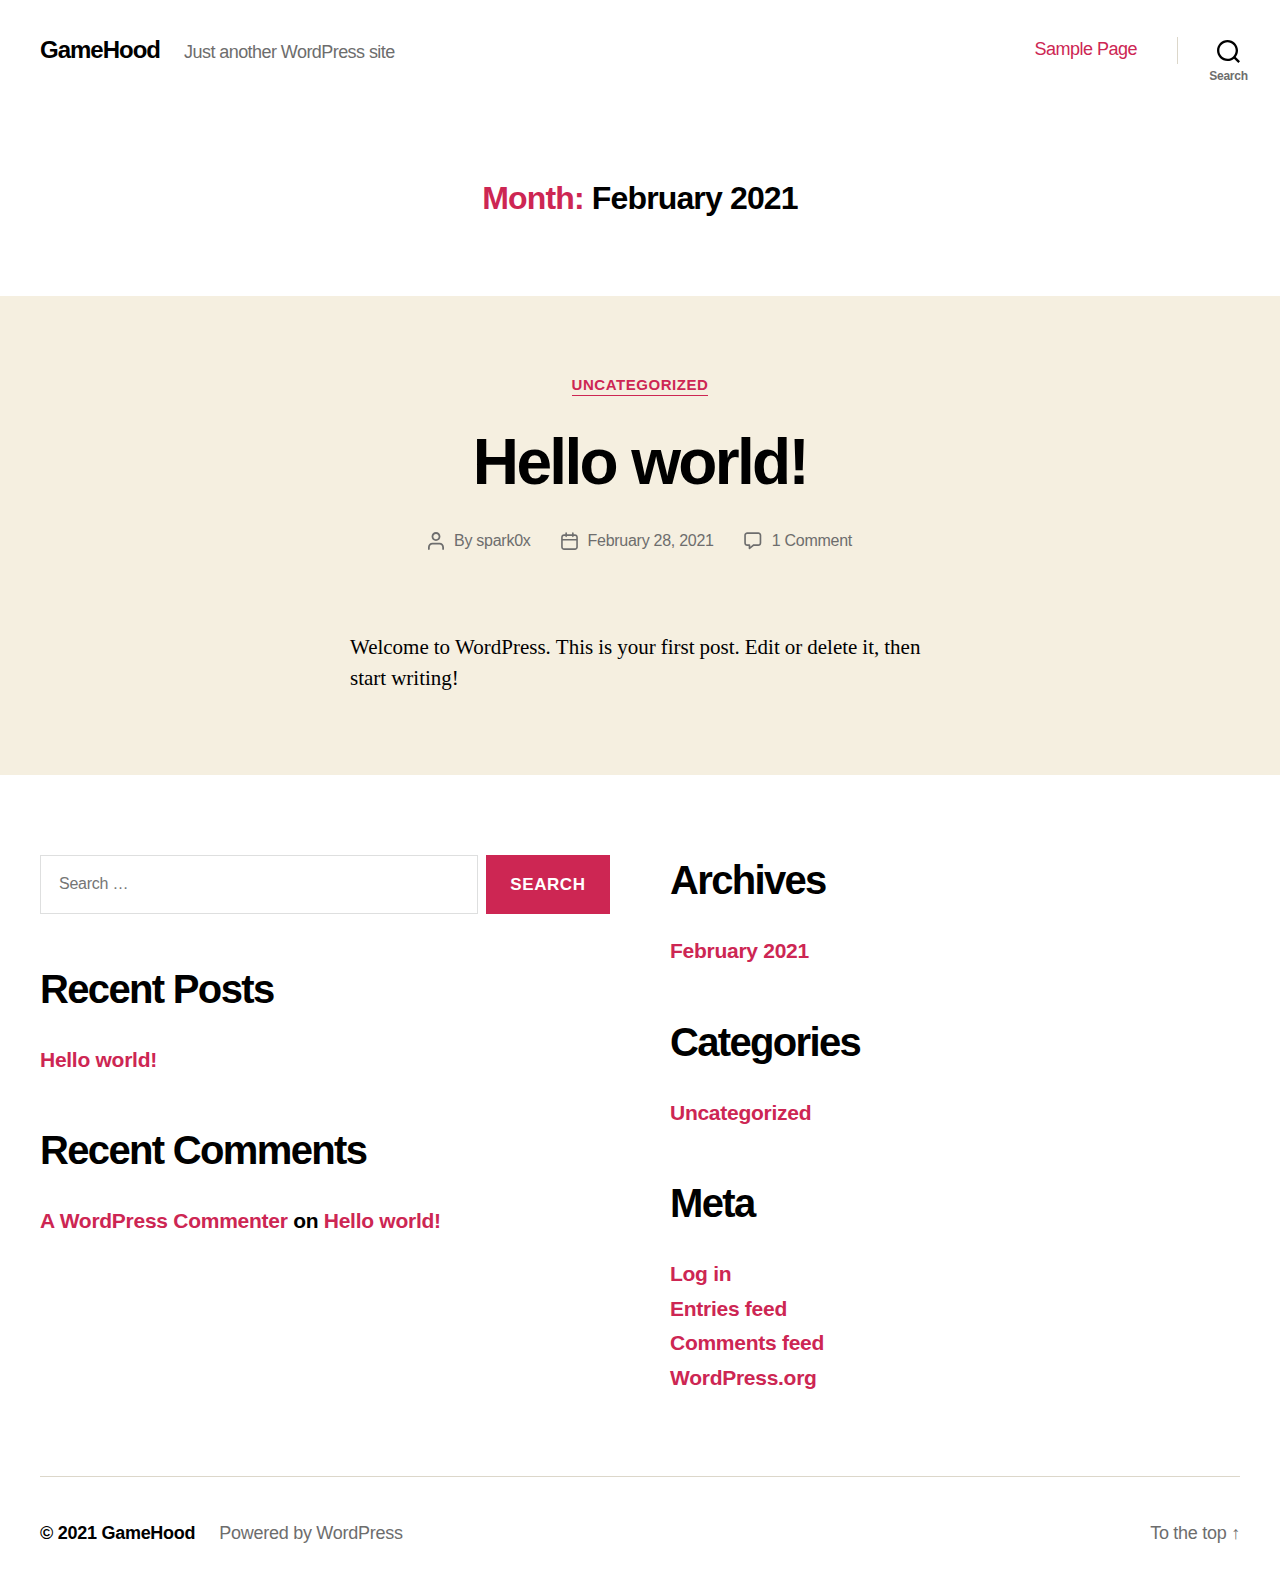
<file: wp-content/plugins/simply-static/static-files/simply-static-1-1614490496/2021/02/index.html>
<!DOCTYPE html>
<html class="no-js" lang="en-US">

	<head>

		<meta charset="UTF-8">
		<meta name="viewport" content="width=device-width, initial-scale=1.0">

		<link rel="profile" href="https://gmpg.org/xfn/11">

		<title>February 2021 &#8211; GameHood</title>
<link rel="dns-prefetch" href="//s.w.org">
<link rel="alternate" type="application/rss+xml" title="GameHood &raquo; Feed" href="/feed/">
<link rel="alternate" type="application/rss+xml" title="GameHood &raquo; Comments Feed" href="/comments/feed/">
		<script>
			window._wpemojiSettings = {"baseUrl":"https:\/\/s.w.org\/images\/core\/emoji\/13.0.1\/72x72\/","ext":".png","svgUrl":"https:\/\/s.w.org\/images\/core\/emoji\/13.0.1\/svg\/","svgExt":".svg","source":{"concatemoji":"http:\/\/localhost\/GameHood\/wp-includes\/js\/wp-emoji-release.min.js?ver=5.6.2"}};
			!function(e,a,t){var n,r,o,i=a.createElement("canvas"),p=i.getContext&&i.getContext("2d");function s(e,t){var a=String.fromCharCode;p.clearRect(0,0,i.width,i.height),p.fillText(a.apply(this,e),0,0);e=i.toDataURL();return p.clearRect(0,0,i.width,i.height),p.fillText(a.apply(this,t),0,0),e===i.toDataURL()}function c(e){var t=a.createElement("script");t.src=e,t.defer=t.type="text/javascript",a.getElementsByTagName("head")[0].appendChild(t)}for(o=Array("flag","emoji"),t.supports={everything:!0,everythingExceptFlag:!0},r=0;r<o.length;r++)t.supports[o[r]]=function(e){if(!p||!p.fillText)return!1;switch(p.textBaseline="top",p.font="600 32px Arial",e){case"flag":return s([127987,65039,8205,9895,65039],[127987,65039,8203,9895,65039])?!1:!s([55356,56826,55356,56819],[55356,56826,8203,55356,56819])&&!s([55356,57332,56128,56423,56128,56418,56128,56421,56128,56430,56128,56423,56128,56447],[55356,57332,8203,56128,56423,8203,56128,56418,8203,56128,56421,8203,56128,56430,8203,56128,56423,8203,56128,56447]);case"emoji":return!s([55357,56424,8205,55356,57212],[55357,56424,8203,55356,57212])}return!1}(o[r]),t.supports.everything=t.supports.everything&&t.supports[o[r]],"flag"!==o[r]&&(t.supports.everythingExceptFlag=t.supports.everythingExceptFlag&&t.supports[o[r]]);t.supports.everythingExceptFlag=t.supports.everythingExceptFlag&&!t.supports.flag,t.DOMReady=!1,t.readyCallback=function(){t.DOMReady=!0},t.supports.everything||(n=function(){t.readyCallback()},a.addEventListener?(a.addEventListener("DOMContentLoaded",n,!1),e.addEventListener("load",n,!1)):(e.attachEvent("onload",n),a.attachEvent("onreadystatechange",function(){"complete"===a.readyState&&t.readyCallback()})),(n=t.source||{}).concatemoji?c(n.concatemoji):n.wpemoji&&n.twemoji&&(c(n.twemoji),c(n.wpemoji)))}(window,document,window._wpemojiSettings);
		</script>
		<style>img.wp-smiley,
img.emoji {
	display: inline !important;
	border: none !important;
	box-shadow: none !important;
	height: 1em !important;
	width: 1em !important;
	margin: 0 .07em !important;
	vertical-align: -0.1em !important;
	background: none !important;
	padding: 0 !important;
}</style>
	<link rel="stylesheet" id="wp-block-library-css" href="/wp-includes/css/dist/block-library/style.min.css?ver=5.6.2" media="all">
<link rel="stylesheet" id="twentytwenty-style-css" href="/wp-content/themes/twentytwenty/style.css?ver=1.6" media="all">
<style id="twentytwenty-style-inline-css">.color-accent,.color-accent-hover:hover,.color-accent-hover:focus,:root .has-accent-color,.has-drop-cap:not(:focus):first-letter,.wp-block-button.is-style-outline,a { color: #cd2653; }blockquote,.border-color-accent,.border-color-accent-hover:hover,.border-color-accent-hover:focus { border-color: #cd2653; }button,.button,.faux-button,.wp-block-button__link,.wp-block-file .wp-block-file__button,input[type="button"],input[type="reset"],input[type="submit"],.bg-accent,.bg-accent-hover:hover,.bg-accent-hover:focus,:root .has-accent-background-color,.comment-reply-link { background-color: #cd2653; }.fill-children-accent,.fill-children-accent * { fill: #cd2653; }body,.entry-title a,:root .has-primary-color { color: #000000; }:root .has-primary-background-color { background-color: #000000; }cite,figcaption,.wp-caption-text,.post-meta,.entry-content .wp-block-archives li,.entry-content .wp-block-categories li,.entry-content .wp-block-latest-posts li,.wp-block-latest-comments__comment-date,.wp-block-latest-posts__post-date,.wp-block-embed figcaption,.wp-block-image figcaption,.wp-block-pullquote cite,.comment-metadata,.comment-respond .comment-notes,.comment-respond .logged-in-as,.pagination .dots,.entry-content hr:not(.has-background),hr.styled-separator,:root .has-secondary-color { color: #6d6d6d; }:root .has-secondary-background-color { background-color: #6d6d6d; }pre,fieldset,input,textarea,table,table *,hr { border-color: #dcd7ca; }caption,code,code,kbd,samp,.wp-block-table.is-style-stripes tbody tr:nth-child(odd),:root .has-subtle-background-background-color { background-color: #dcd7ca; }.wp-block-table.is-style-stripes { border-bottom-color: #dcd7ca; }.wp-block-latest-posts.is-grid li { border-top-color: #dcd7ca; }:root .has-subtle-background-color { color: #dcd7ca; }body:not(.overlay-header) .primary-menu > li > a,body:not(.overlay-header) .primary-menu > li > .icon,.modal-menu a,.footer-menu a, .footer-widgets a,#site-footer .wp-block-button.is-style-outline,.wp-block-pullquote:before,.singular:not(.overlay-header) .entry-header a,.archive-header a,.header-footer-group .color-accent,.header-footer-group .color-accent-hover:hover { color: #cd2653; }.social-icons a,#site-footer button:not(.toggle),#site-footer .button,#site-footer .faux-button,#site-footer .wp-block-button__link,#site-footer .wp-block-file__button,#site-footer input[type="button"],#site-footer input[type="reset"],#site-footer input[type="submit"] { background-color: #cd2653; }.header-footer-group,body:not(.overlay-header) #site-header .toggle,.menu-modal .toggle { color: #000000; }body:not(.overlay-header) .primary-menu ul { background-color: #000000; }body:not(.overlay-header) .primary-menu > li > ul:after { border-bottom-color: #000000; }body:not(.overlay-header) .primary-menu ul ul:after { border-left-color: #000000; }.site-description,body:not(.overlay-header) .toggle-inner .toggle-text,.widget .post-date,.widget .rss-date,.widget_archive li,.widget_categories li,.widget cite,.widget_pages li,.widget_meta li,.widget_nav_menu li,.powered-by-wordpress,.to-the-top,.singular .entry-header .post-meta,.singular:not(.overlay-header) .entry-header .post-meta a { color: #6d6d6d; }.header-footer-group pre,.header-footer-group fieldset,.header-footer-group input,.header-footer-group textarea,.header-footer-group table,.header-footer-group table *,.footer-nav-widgets-wrapper,#site-footer,.menu-modal nav *,.footer-widgets-outer-wrapper,.footer-top { border-color: #dcd7ca; }.header-footer-group table caption,body:not(.overlay-header) .header-inner .toggle-wrapper::before { background-color: #dcd7ca; }</style>
<link rel="stylesheet" id="twentytwenty-print-style-css" href="/wp-content/themes/twentytwenty/print.css?ver=1.6" media="print">
<script src="/wp-content/themes/twentytwenty/assets/js/index.js?ver=1.6" id="twentytwenty-js-js" async></script>
<link rel="https://api.w.org/" href="/wp-json/">
<link rel="EditURI" type="application/rsd+xml" title="RSD" href="/xmlrpc.php?rsd">
<link rel="wlwmanifest" type="application/wlwmanifest+xml" href="/wp-includes/wlwmanifest.xml"> 
<meta name="generator" content="WordPress 5.6.2">
	<script>document.documentElement.className = document.documentElement.className.replace( 'no-js', 'js' );</script>
	<style>.recentcomments a{display:inline !important;padding:0 !important;margin:0 !important;}</style>
	</head>

	<body class="archive date wp-embed-responsive enable-search-modal has-no-pagination showing-comments show-avatars footer-top-visible">

		<a class="skip-link screen-reader-text" href="#site-content">Skip to the content</a>
		<header id="site-header" class="header-footer-group" role="banner">

			<div class="header-inner section-inner">

				<div class="header-titles-wrapper">

					
						<button class="toggle search-toggle mobile-search-toggle" data-toggle-target=".search-modal" data-toggle-body-class="showing-search-modal" data-set-focus=".search-modal .search-field" aria-expanded="false">
							<span class="toggle-inner">
								<span class="toggle-icon">
									<svg class="svg-icon" aria-hidden="true" role="img" focusable="false" xmlns="http://www.w3.org/2000/svg" width="23" height="23" viewbox="0 0 23 23"><path d="M38.710696,48.0601792 L43,52.3494831 L41.3494831,54 L37.0601792,49.710696 C35.2632422,51.1481185 32.9839107,52.0076499 30.5038249,52.0076499 C24.7027226,52.0076499 20,47.3049272 20,41.5038249 C20,35.7027226 24.7027226,31 30.5038249,31 C36.3049272,31 41.0076499,35.7027226 41.0076499,41.5038249 C41.0076499,43.9839107 40.1481185,46.2632422 38.710696,48.0601792 Z M36.3875844,47.1716785 C37.8030221,45.7026647 38.6734666,43.7048964 38.6734666,41.5038249 C38.6734666,36.9918565 35.0157934,33.3341833 30.5038249,33.3341833 C25.9918565,33.3341833 22.3341833,36.9918565 22.3341833,41.5038249 C22.3341833,46.0157934 25.9918565,49.6734666 30.5038249,49.6734666 C32.7048964,49.6734666 34.7026647,48.8030221 36.1716785,47.3875844 C36.2023931,47.347638 36.2360451,47.3092237 36.2726343,47.2726343 C36.3092237,47.2360451 36.347638,47.2023931 36.3875844,47.1716785 Z" transform="translate(-20 -31)"></path></svg>								</span>
								<span class="toggle-text">Search</span>
							</span>
						</button><!-- .search-toggle -->

					
					<div class="header-titles">

						<div class="site-title faux-heading"><a href="/">GameHood</a></div>
<div class="site-description">Just another WordPress site</div>
<!-- .site-description -->
					</div>
<!-- .header-titles -->

					<button class="toggle nav-toggle mobile-nav-toggle" data-toggle-target=".menu-modal" data-toggle-body-class="showing-menu-modal" aria-expanded="false" data-set-focus=".close-nav-toggle">
						<span class="toggle-inner">
							<span class="toggle-icon">
								<svg class="svg-icon" aria-hidden="true" role="img" focusable="false" xmlns="http://www.w3.org/2000/svg" width="26" height="7" viewbox="0 0 26 7"><path fill-rule="evenodd" d="M332.5,45 C330.567003,45 329,43.4329966 329,41.5 C329,39.5670034 330.567003,38 332.5,38 C334.432997,38 336,39.5670034 336,41.5 C336,43.4329966 334.432997,45 332.5,45 Z M342,45 C340.067003,45 338.5,43.4329966 338.5,41.5 C338.5,39.5670034 340.067003,38 342,38 C343.932997,38 345.5,39.5670034 345.5,41.5 C345.5,43.4329966 343.932997,45 342,45 Z M351.5,45 C349.567003,45 348,43.4329966 348,41.5 C348,39.5670034 349.567003,38 351.5,38 C353.432997,38 355,39.5670034 355,41.5 C355,43.4329966 353.432997,45 351.5,45 Z" transform="translate(-329 -38)"></path></svg>							</span>
							<span class="toggle-text">Menu</span>
						</span>
					</button><!-- .nav-toggle -->

				</div>
<!-- .header-titles-wrapper -->

				<div class="header-navigation-wrapper">

					
							<nav class="primary-menu-wrapper" aria-label="Horizontal" role="navigation">

								<ul class="primary-menu reset-list-style">

								<li class="page_item page-item-2"><a href="/sample-page/">Sample Page</a></li>

								</ul>

							</nav><!-- .primary-menu-wrapper -->

						
						<div class="header-toggles hide-no-js">

						
							<div class="toggle-wrapper search-toggle-wrapper">

								<button class="toggle search-toggle desktop-search-toggle" data-toggle-target=".search-modal" data-toggle-body-class="showing-search-modal" data-set-focus=".search-modal .search-field" aria-expanded="false">
									<span class="toggle-inner">
										<svg class="svg-icon" aria-hidden="true" role="img" focusable="false" xmlns="http://www.w3.org/2000/svg" width="23" height="23" viewbox="0 0 23 23"><path d="M38.710696,48.0601792 L43,52.3494831 L41.3494831,54 L37.0601792,49.710696 C35.2632422,51.1481185 32.9839107,52.0076499 30.5038249,52.0076499 C24.7027226,52.0076499 20,47.3049272 20,41.5038249 C20,35.7027226 24.7027226,31 30.5038249,31 C36.3049272,31 41.0076499,35.7027226 41.0076499,41.5038249 C41.0076499,43.9839107 40.1481185,46.2632422 38.710696,48.0601792 Z M36.3875844,47.1716785 C37.8030221,45.7026647 38.6734666,43.7048964 38.6734666,41.5038249 C38.6734666,36.9918565 35.0157934,33.3341833 30.5038249,33.3341833 C25.9918565,33.3341833 22.3341833,36.9918565 22.3341833,41.5038249 C22.3341833,46.0157934 25.9918565,49.6734666 30.5038249,49.6734666 C32.7048964,49.6734666 34.7026647,48.8030221 36.1716785,47.3875844 C36.2023931,47.347638 36.2360451,47.3092237 36.2726343,47.2726343 C36.3092237,47.2360451 36.347638,47.2023931 36.3875844,47.1716785 Z" transform="translate(-20 -31)"></path></svg>										<span class="toggle-text">Search</span>
									</span>
								</button><!-- .search-toggle -->

							</div>

							
						</div>
<!-- .header-toggles -->
						
				</div>
<!-- .header-navigation-wrapper -->

			</div>
<!-- .header-inner -->

			<div class="search-modal cover-modal header-footer-group" data-modal-target-string=".search-modal">

	<div class="search-modal-inner modal-inner">

		<div class="section-inner">

			<form role="search" aria-label="Search for:" method="get" class="search-form" action="/">
	<label for="search-form-1">
		<span class="screen-reader-text">Search for:</span>
		<input type="search" id="search-form-1" class="search-field" placeholder="Search &hellip;" value="" name="s">
	</label>
	<input type="submit" class="search-submit" value="Search">
</form>

			<button class="toggle search-untoggle close-search-toggle fill-children-current-color" data-toggle-target=".search-modal" data-toggle-body-class="showing-search-modal" data-set-focus=".search-modal .search-field" aria-expanded="false">
				<span class="screen-reader-text">Close search</span>
				<svg class="svg-icon" aria-hidden="true" role="img" focusable="false" xmlns="http://www.w3.org/2000/svg" width="16" height="16" viewbox="0 0 16 16"><polygon fill="" fill-rule="evenodd" points="6.852 7.649 .399 1.195 1.445 .149 7.899 6.602 14.352 .149 15.399 1.195 8.945 7.649 15.399 14.102 14.352 15.149 7.899 8.695 1.445 15.149 .399 14.102"></polygon></svg>			</button><!-- .search-toggle -->

		</div>
<!-- .section-inner -->

	</div>
<!-- .search-modal-inner -->

</div>
<!-- .menu-modal -->

		</header><!-- #site-header -->

		
<div class="menu-modal cover-modal header-footer-group" data-modal-target-string=".menu-modal">

	<div class="menu-modal-inner modal-inner">

		<div class="menu-wrapper section-inner">

			<div class="menu-top">

				<button class="toggle close-nav-toggle fill-children-current-color" data-toggle-target=".menu-modal" data-toggle-body-class="showing-menu-modal" aria-expanded="false" data-set-focus=".menu-modal">
					<span class="toggle-text">Close Menu</span>
					<svg class="svg-icon" aria-hidden="true" role="img" focusable="false" xmlns="http://www.w3.org/2000/svg" width="16" height="16" viewbox="0 0 16 16"><polygon fill="" fill-rule="evenodd" points="6.852 7.649 .399 1.195 1.445 .149 7.899 6.602 14.352 .149 15.399 1.195 8.945 7.649 15.399 14.102 14.352 15.149 7.899 8.695 1.445 15.149 .399 14.102"></polygon></svg>				</button><!-- .nav-toggle -->

				
					<nav class="mobile-menu" aria-label="Mobile" role="navigation">

						<ul class="modal-menu reset-list-style">

						<li class="page_item page-item-2">
<div class="ancestor-wrapper"><a href="/sample-page/">Sample Page</a></div>
<!-- .ancestor-wrapper -->
</li>

						</ul>

					</nav>

					
			</div>
<!-- .menu-top -->

			<div class="menu-bottom">

				
			</div>
<!-- .menu-bottom -->

		</div>
<!-- .menu-wrapper -->

	</div>
<!-- .menu-modal-inner -->

</div>
<!-- .menu-modal -->

<main id="site-content" role="main">

	
		<header class="archive-header has-text-align-center header-footer-group">

			<div class="archive-header-inner section-inner medium">

									<h1 class="archive-title">
<span class="color-accent">Month:</span> <span>February 2021</span>
</h1>
				
				
			</div>
<!-- .archive-header-inner -->

		</header><!-- .archive-header -->

		
<article class="post-1 post type-post status-publish format-standard hentry category-uncategorized" id="post-1">

	
<header class="entry-header has-text-align-center">

	<div class="entry-header-inner section-inner medium">

		
			<div class="entry-categories">
				<span class="screen-reader-text">Categories</span>
				<div class="entry-categories-inner">
					<a href="/category/uncategorized/" rel="category tag">Uncategorized</a>				</div>
<!-- .entry-categories-inner -->
			</div>
<!-- .entry-categories -->

			<h2 class="entry-title heading-size-1"><a href="/2021/02/28/hello-world/">Hello world!</a></h2>
		<div class="post-meta-wrapper post-meta-single post-meta-single-top">

			<ul class="post-meta">

									<li class="post-author meta-wrapper">
						<span class="meta-icon">
							<span class="screen-reader-text">Post author</span>
							<svg class="svg-icon" aria-hidden="true" role="img" focusable="false" xmlns="http://www.w3.org/2000/svg" width="18" height="20" viewbox="0 0 18 20"><path fill="" d="M18,19 C18,19.5522847 17.5522847,20 17,20 C16.4477153,20 16,19.5522847 16,19 L16,17 C16,15.3431458 14.6568542,14 13,14 L5,14 C3.34314575,14 2,15.3431458 2,17 L2,19 C2,19.5522847 1.55228475,20 1,20 C0.44771525,20 0,19.5522847 0,19 L0,17 C0,14.2385763 2.23857625,12 5,12 L13,12 C15.7614237,12 18,14.2385763 18,17 L18,19 Z M9,10 C6.23857625,10 4,7.76142375 4,5 C4,2.23857625 6.23857625,0 9,0 C11.7614237,0 14,2.23857625 14,5 C14,7.76142375 11.7614237,10 9,10 Z M9,8 C10.6568542,8 12,6.65685425 12,5 C12,3.34314575 10.6568542,2 9,2 C7.34314575,2 6,3.34314575 6,5 C6,6.65685425 7.34314575,8 9,8 Z"></path></svg>						</span>
						<span class="meta-text">
							By <a href="/author/spark0x/">spark0x</a>						</span>
					</li>
										<li class="post-date meta-wrapper">
						<span class="meta-icon">
							<span class="screen-reader-text">Post date</span>
							<svg class="svg-icon" aria-hidden="true" role="img" focusable="false" xmlns="http://www.w3.org/2000/svg" width="18" height="19" viewbox="0 0 18 19"><path fill="" d="M4.60069444,4.09375 L3.25,4.09375 C2.47334957,4.09375 1.84375,4.72334957 1.84375,5.5 L1.84375,7.26736111 L16.15625,7.26736111 L16.15625,5.5 C16.15625,4.72334957 15.5266504,4.09375 14.75,4.09375 L13.3993056,4.09375 L13.3993056,4.55555556 C13.3993056,5.02154581 13.0215458,5.39930556 12.5555556,5.39930556 C12.0895653,5.39930556 11.7118056,5.02154581 11.7118056,4.55555556 L11.7118056,4.09375 L6.28819444,4.09375 L6.28819444,4.55555556 C6.28819444,5.02154581 5.9104347,5.39930556 5.44444444,5.39930556 C4.97845419,5.39930556 4.60069444,5.02154581 4.60069444,4.55555556 L4.60069444,4.09375 Z M6.28819444,2.40625 L11.7118056,2.40625 L11.7118056,1 C11.7118056,0.534009742 12.0895653,0.15625 12.5555556,0.15625 C13.0215458,0.15625 13.3993056,0.534009742 13.3993056,1 L13.3993056,2.40625 L14.75,2.40625 C16.4586309,2.40625 17.84375,3.79136906 17.84375,5.5 L17.84375,15.875 C17.84375,17.5836309 16.4586309,18.96875 14.75,18.96875 L3.25,18.96875 C1.54136906,18.96875 0.15625,17.5836309 0.15625,15.875 L0.15625,5.5 C0.15625,3.79136906 1.54136906,2.40625 3.25,2.40625 L4.60069444,2.40625 L4.60069444,1 C4.60069444,0.534009742 4.97845419,0.15625 5.44444444,0.15625 C5.9104347,0.15625 6.28819444,0.534009742 6.28819444,1 L6.28819444,2.40625 Z M1.84375,8.95486111 L1.84375,15.875 C1.84375,16.6516504 2.47334957,17.28125 3.25,17.28125 L14.75,17.28125 C15.5266504,17.28125 16.15625,16.6516504 16.15625,15.875 L16.15625,8.95486111 L1.84375,8.95486111 Z"></path></svg>						</span>
						<span class="meta-text">
							<a href="/2021/02/28/hello-world/">February 28, 2021</a>
						</span>
					</li>
										<li class="post-comment-link meta-wrapper">
						<span class="meta-icon">
							<svg class="svg-icon" aria-hidden="true" role="img" focusable="false" xmlns="http://www.w3.org/2000/svg" width="19" height="19" viewbox="0 0 19 19"><path d="M9.43016863,13.2235931 C9.58624731,13.094699 9.7823475,13.0241935 9.98476849,13.0241935 L15.0564516,13.0241935 C15.8581553,13.0241935 16.5080645,12.3742843 16.5080645,11.5725806 L16.5080645,3.44354839 C16.5080645,2.64184472 15.8581553,1.99193548 15.0564516,1.99193548 L3.44354839,1.99193548 C2.64184472,1.99193548 1.99193548,2.64184472 1.99193548,3.44354839 L1.99193548,11.5725806 C1.99193548,12.3742843 2.64184472,13.0241935 3.44354839,13.0241935 L5.76612903,13.0241935 C6.24715123,13.0241935 6.63709677,13.4141391 6.63709677,13.8951613 L6.63709677,15.5301903 L9.43016863,13.2235931 Z M3.44354839,14.766129 C1.67980032,14.766129 0.25,13.3363287 0.25,11.5725806 L0.25,3.44354839 C0.25,1.67980032 1.67980032,0.25 3.44354839,0.25 L15.0564516,0.25 C16.8201997,0.25 18.25,1.67980032 18.25,3.44354839 L18.25,11.5725806 C18.25,13.3363287 16.8201997,14.766129 15.0564516,14.766129 L10.2979143,14.766129 L6.32072889,18.0506004 C5.75274472,18.5196577 4.89516129,18.1156602 4.89516129,17.3790323 L4.89516129,14.766129 L3.44354839,14.766129 Z"></path></svg>						</span>
						<span class="meta-text">
							<a href="/2021/02/28/hello-world/#comments">1 Comment<span class="screen-reader-text"> on Hello world!</span></a>						</span>
					</li>
					
			</ul>
<!-- .post-meta -->

		</div>
<!-- .post-meta-wrapper -->

		
	</div>
<!-- .entry-header-inner -->

</header><!-- .entry-header -->

	<div class="post-inner thin ">

		<div class="entry-content">

			
<p>Welcome to WordPress. This is your first post. Edit or delete it, then start writing!</p>

		</div>
<!-- .entry-content -->

	</div>
<!-- .post-inner -->

	<div class="section-inner">
		
	</div>
<!-- .section-inner -->

	
</article><!-- .post -->

	
</main><!-- #site-content -->


	<div class="footer-nav-widgets-wrapper header-footer-group">

		<div class="footer-inner section-inner">

			
			
				<aside class="footer-widgets-outer-wrapper" role="complementary">

					<div class="footer-widgets-wrapper">

						
							<div class="footer-widgets column-one grid-item">
								<div class="widget widget_search"><div class="widget-content">
<form role="search" method="get" class="search-form" action="/">
	<label for="search-form-2">
		<span class="screen-reader-text">Search for:</span>
		<input type="search" id="search-form-2" class="search-field" placeholder="Search &hellip;" value="" name="s">
	</label>
	<input type="submit" class="search-submit" value="Search">
</form>
</div></div>
		<div class="widget widget_recent_entries"><div class="widget-content">
		<h2 class="widget-title subheading heading-size-3">Recent Posts</h2>
<nav role="navigation" aria-label="Recent Posts">
		<ul>
											<li>
					<a href="/2021/02/28/hello-world/">Hello world!</a>
									</li>
					</ul>

		</nav>
</div></div>
<div class="widget widget_recent_comments"><div class="widget-content">
<h2 class="widget-title subheading heading-size-3">Recent Comments</h2>
<nav role="navigation" aria-label="Recent Comments"><ul id="recentcomments"><li class="recentcomments">
<span class="comment-author-link"><a href="https://wordpress.org/" rel="external nofollow ugc" class="url">A WordPress Commenter</a></span> on <a href="/2021/02/28/hello-world/#comment-1">Hello world!</a>
</li></ul></nav>
</div></div>							</div>

						
						
							<div class="footer-widgets column-two grid-item">
								<div class="widget widget_archive"><div class="widget-content">
<h2 class="widget-title subheading heading-size-3">Archives</h2>
<nav role="navigation" aria-label="Archives">
			<ul>
					<li><a href="/2021/02/" aria-current="page">February 2021</a></li>
			</ul>

			</nav>
</div></div>
<div class="widget widget_categories"><div class="widget-content">
<h2 class="widget-title subheading heading-size-3">Categories</h2>
<nav role="navigation" aria-label="Categories">
			<ul>
					<li class="cat-item cat-item-1">
<a href="/category/uncategorized/">Uncategorized</a>
</li>
			</ul>

			</nav>
</div></div>
<div class="widget widget_meta"><div class="widget-content">
<h2 class="widget-title subheading heading-size-3">Meta</h2>
<nav role="navigation" aria-label="Meta">
		<ul>
						<li><a href="/wp-login.php">Log in</a></li>
			<li><a href="/feed/">Entries feed</a></li>
			<li><a href="/comments/feed/">Comments feed</a></li>

			<li><a href="https://wordpress.org/">WordPress.org</a></li>
		</ul>

		</nav>
</div></div>							</div>

						
					</div>
<!-- .footer-widgets-wrapper -->

				</aside><!-- .footer-widgets-outer-wrapper -->

			
		</div>
<!-- .footer-inner -->

	</div>
<!-- .footer-nav-widgets-wrapper -->


			<footer id="site-footer" role="contentinfo" class="header-footer-group">

				<div class="section-inner">

					<div class="footer-credits">

						<p class="footer-copyright">&copy;
							2021							<a href="/">GameHood</a>
						</p>
<!-- .footer-copyright -->

						<p class="powered-by-wordpress">
							<a href="https://wordpress.org/">
								Powered by WordPress							</a>
						</p>
<!-- .powered-by-wordpress -->

					</div>
<!-- .footer-credits -->

					<a class="to-the-top" href="#site-header">
						<span class="to-the-top-long">
							To the top <span class="arrow" aria-hidden="true">&uarr;</span>						</span><!-- .to-the-top-long -->
						<span class="to-the-top-short">
							Up <span class="arrow" aria-hidden="true">&uarr;</span>						</span><!-- .to-the-top-short -->
					</a><!-- .to-the-top -->

				</div>
<!-- .section-inner -->

			</footer><!-- #site-footer -->

		<script src="/wp-includes/js/wp-embed.min.js?ver=5.6.2" id="wp-embed-js"></script>
	<script>
	/(trident|msie)/i.test(navigator.userAgent)&&document.getElementById&&window.addEventListener&&window.addEventListener("hashchange",function(){var t,e=location.hash.substring(1);/^[A-z0-9_-]+$/.test(e)&&(t=document.getElementById(e))&&(/^(?:a|select|input|button|textarea)$/i.test(t.tagName)||(t.tabIndex=-1),t.focus())},!1);
	</script>
	
	</body>
</html>
</file>
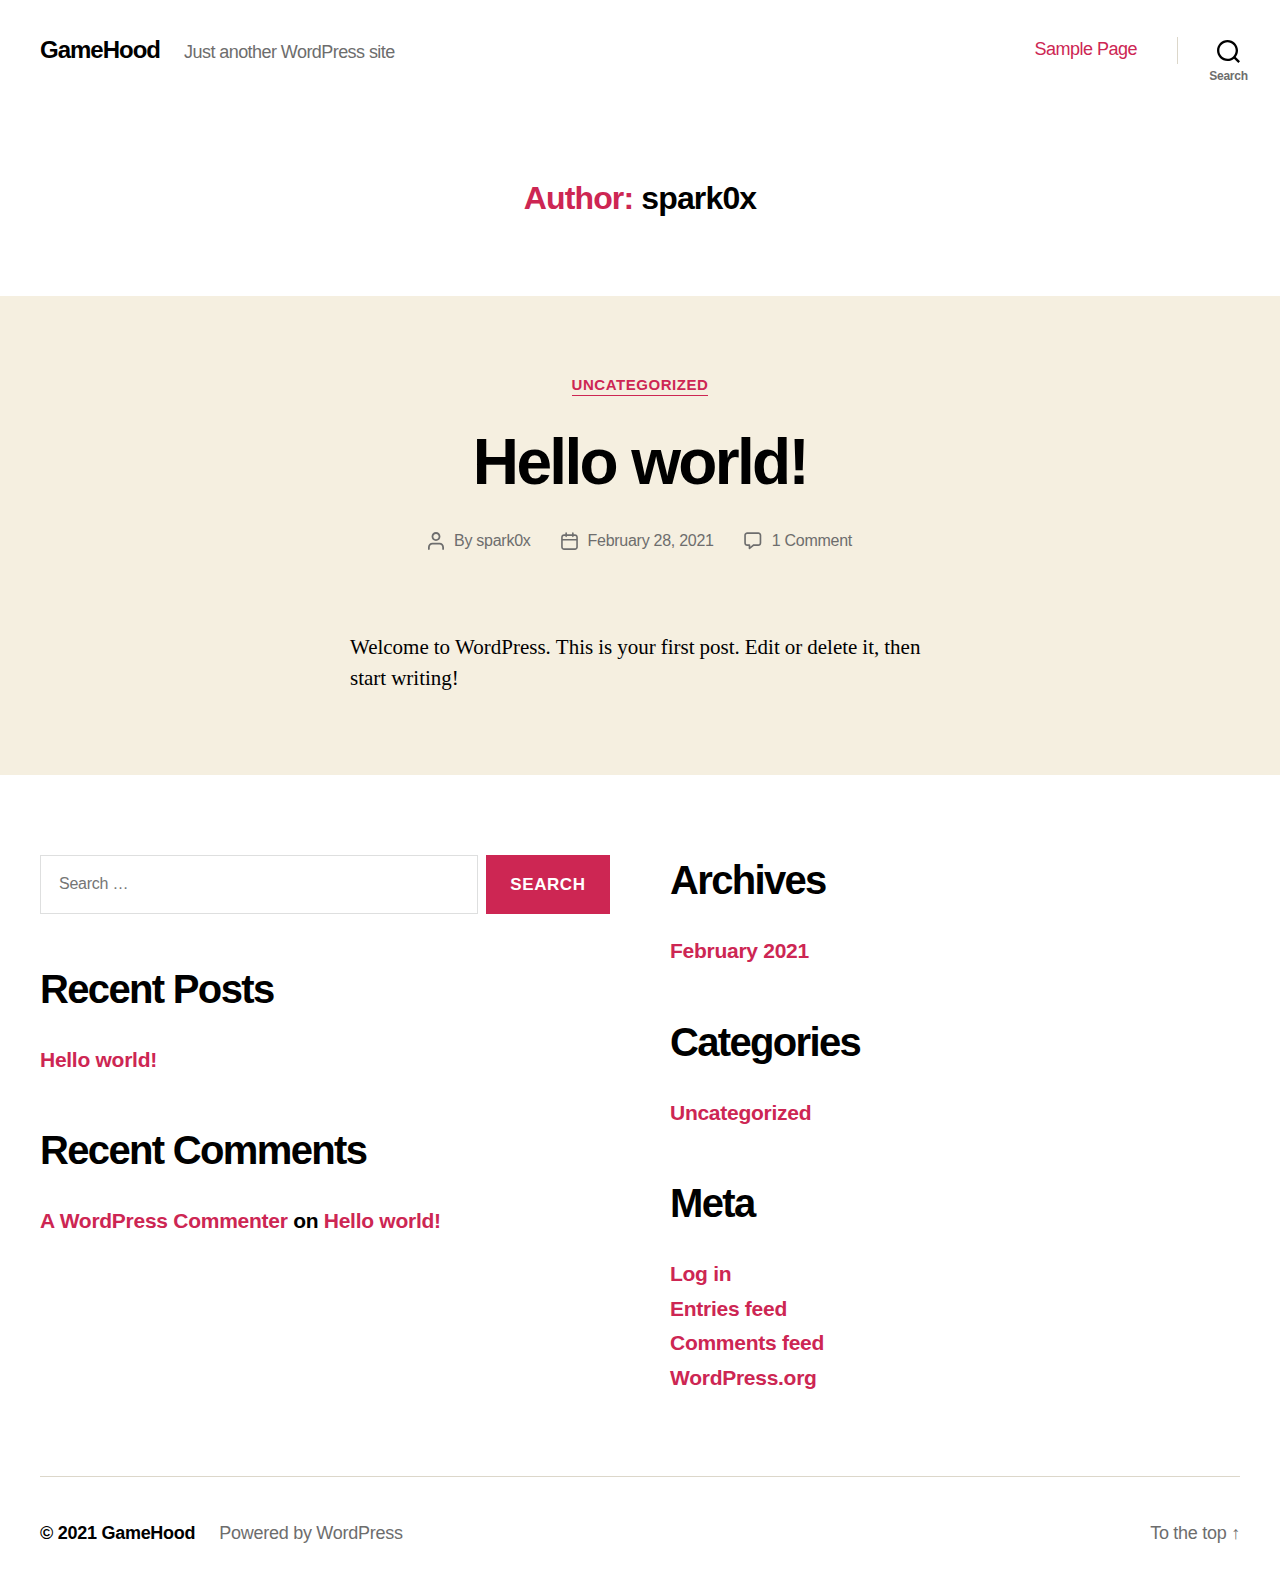
<file: wp-content/plugins/simply-static/static-files/simply-static-1-1614490496/author/spark0x/index.html>
<!DOCTYPE html>
<html class="no-js" lang="en-US">

	<head>

		<meta charset="UTF-8">
		<meta name="viewport" content="width=device-width, initial-scale=1.0">

		<link rel="profile" href="https://gmpg.org/xfn/11">

		<title>spark0x &#8211; GameHood</title>
<link rel="dns-prefetch" href="//s.w.org">
<link rel="alternate" type="application/rss+xml" title="GameHood &raquo; Feed" href="/feed/">
<link rel="alternate" type="application/rss+xml" title="GameHood &raquo; Comments Feed" href="/comments/feed/">
<link rel="alternate" type="application/rss+xml" title="GameHood &raquo; Posts by spark0x Feed" href="/author/spark0x/feed/">
		<script>
			window._wpemojiSettings = {"baseUrl":"https:\/\/s.w.org\/images\/core\/emoji\/13.0.1\/72x72\/","ext":".png","svgUrl":"https:\/\/s.w.org\/images\/core\/emoji\/13.0.1\/svg\/","svgExt":".svg","source":{"concatemoji":"http:\/\/localhost\/GameHood\/wp-includes\/js\/wp-emoji-release.min.js?ver=5.6.2"}};
			!function(e,a,t){var n,r,o,i=a.createElement("canvas"),p=i.getContext&&i.getContext("2d");function s(e,t){var a=String.fromCharCode;p.clearRect(0,0,i.width,i.height),p.fillText(a.apply(this,e),0,0);e=i.toDataURL();return p.clearRect(0,0,i.width,i.height),p.fillText(a.apply(this,t),0,0),e===i.toDataURL()}function c(e){var t=a.createElement("script");t.src=e,t.defer=t.type="text/javascript",a.getElementsByTagName("head")[0].appendChild(t)}for(o=Array("flag","emoji"),t.supports={everything:!0,everythingExceptFlag:!0},r=0;r<o.length;r++)t.supports[o[r]]=function(e){if(!p||!p.fillText)return!1;switch(p.textBaseline="top",p.font="600 32px Arial",e){case"flag":return s([127987,65039,8205,9895,65039],[127987,65039,8203,9895,65039])?!1:!s([55356,56826,55356,56819],[55356,56826,8203,55356,56819])&&!s([55356,57332,56128,56423,56128,56418,56128,56421,56128,56430,56128,56423,56128,56447],[55356,57332,8203,56128,56423,8203,56128,56418,8203,56128,56421,8203,56128,56430,8203,56128,56423,8203,56128,56447]);case"emoji":return!s([55357,56424,8205,55356,57212],[55357,56424,8203,55356,57212])}return!1}(o[r]),t.supports.everything=t.supports.everything&&t.supports[o[r]],"flag"!==o[r]&&(t.supports.everythingExceptFlag=t.supports.everythingExceptFlag&&t.supports[o[r]]);t.supports.everythingExceptFlag=t.supports.everythingExceptFlag&&!t.supports.flag,t.DOMReady=!1,t.readyCallback=function(){t.DOMReady=!0},t.supports.everything||(n=function(){t.readyCallback()},a.addEventListener?(a.addEventListener("DOMContentLoaded",n,!1),e.addEventListener("load",n,!1)):(e.attachEvent("onload",n),a.attachEvent("onreadystatechange",function(){"complete"===a.readyState&&t.readyCallback()})),(n=t.source||{}).concatemoji?c(n.concatemoji):n.wpemoji&&n.twemoji&&(c(n.twemoji),c(n.wpemoji)))}(window,document,window._wpemojiSettings);
		</script>
		<style>img.wp-smiley,
img.emoji {
	display: inline !important;
	border: none !important;
	box-shadow: none !important;
	height: 1em !important;
	width: 1em !important;
	margin: 0 .07em !important;
	vertical-align: -0.1em !important;
	background: none !important;
	padding: 0 !important;
}</style>
	<link rel="stylesheet" id="wp-block-library-css" href="/wp-includes/css/dist/block-library/style.min.css?ver=5.6.2" media="all">
<link rel="stylesheet" id="twentytwenty-style-css" href="/wp-content/themes/twentytwenty/style.css?ver=1.6" media="all">
<style id="twentytwenty-style-inline-css">.color-accent,.color-accent-hover:hover,.color-accent-hover:focus,:root .has-accent-color,.has-drop-cap:not(:focus):first-letter,.wp-block-button.is-style-outline,a { color: #cd2653; }blockquote,.border-color-accent,.border-color-accent-hover:hover,.border-color-accent-hover:focus { border-color: #cd2653; }button,.button,.faux-button,.wp-block-button__link,.wp-block-file .wp-block-file__button,input[type="button"],input[type="reset"],input[type="submit"],.bg-accent,.bg-accent-hover:hover,.bg-accent-hover:focus,:root .has-accent-background-color,.comment-reply-link { background-color: #cd2653; }.fill-children-accent,.fill-children-accent * { fill: #cd2653; }body,.entry-title a,:root .has-primary-color { color: #000000; }:root .has-primary-background-color { background-color: #000000; }cite,figcaption,.wp-caption-text,.post-meta,.entry-content .wp-block-archives li,.entry-content .wp-block-categories li,.entry-content .wp-block-latest-posts li,.wp-block-latest-comments__comment-date,.wp-block-latest-posts__post-date,.wp-block-embed figcaption,.wp-block-image figcaption,.wp-block-pullquote cite,.comment-metadata,.comment-respond .comment-notes,.comment-respond .logged-in-as,.pagination .dots,.entry-content hr:not(.has-background),hr.styled-separator,:root .has-secondary-color { color: #6d6d6d; }:root .has-secondary-background-color { background-color: #6d6d6d; }pre,fieldset,input,textarea,table,table *,hr { border-color: #dcd7ca; }caption,code,code,kbd,samp,.wp-block-table.is-style-stripes tbody tr:nth-child(odd),:root .has-subtle-background-background-color { background-color: #dcd7ca; }.wp-block-table.is-style-stripes { border-bottom-color: #dcd7ca; }.wp-block-latest-posts.is-grid li { border-top-color: #dcd7ca; }:root .has-subtle-background-color { color: #dcd7ca; }body:not(.overlay-header) .primary-menu > li > a,body:not(.overlay-header) .primary-menu > li > .icon,.modal-menu a,.footer-menu a, .footer-widgets a,#site-footer .wp-block-button.is-style-outline,.wp-block-pullquote:before,.singular:not(.overlay-header) .entry-header a,.archive-header a,.header-footer-group .color-accent,.header-footer-group .color-accent-hover:hover { color: #cd2653; }.social-icons a,#site-footer button:not(.toggle),#site-footer .button,#site-footer .faux-button,#site-footer .wp-block-button__link,#site-footer .wp-block-file__button,#site-footer input[type="button"],#site-footer input[type="reset"],#site-footer input[type="submit"] { background-color: #cd2653; }.header-footer-group,body:not(.overlay-header) #site-header .toggle,.menu-modal .toggle { color: #000000; }body:not(.overlay-header) .primary-menu ul { background-color: #000000; }body:not(.overlay-header) .primary-menu > li > ul:after { border-bottom-color: #000000; }body:not(.overlay-header) .primary-menu ul ul:after { border-left-color: #000000; }.site-description,body:not(.overlay-header) .toggle-inner .toggle-text,.widget .post-date,.widget .rss-date,.widget_archive li,.widget_categories li,.widget cite,.widget_pages li,.widget_meta li,.widget_nav_menu li,.powered-by-wordpress,.to-the-top,.singular .entry-header .post-meta,.singular:not(.overlay-header) .entry-header .post-meta a { color: #6d6d6d; }.header-footer-group pre,.header-footer-group fieldset,.header-footer-group input,.header-footer-group textarea,.header-footer-group table,.header-footer-group table *,.footer-nav-widgets-wrapper,#site-footer,.menu-modal nav *,.footer-widgets-outer-wrapper,.footer-top { border-color: #dcd7ca; }.header-footer-group table caption,body:not(.overlay-header) .header-inner .toggle-wrapper::before { background-color: #dcd7ca; }</style>
<link rel="stylesheet" id="twentytwenty-print-style-css" href="/wp-content/themes/twentytwenty/print.css?ver=1.6" media="print">
<script src="/wp-content/themes/twentytwenty/assets/js/index.js?ver=1.6" id="twentytwenty-js-js" async></script>
<link rel="https://api.w.org/" href="/wp-json/">
<link rel="alternate" type="application/json" href="/wp-json/wp/v2/users/1">
<link rel="EditURI" type="application/rsd+xml" title="RSD" href="/xmlrpc.php?rsd">
<link rel="wlwmanifest" type="application/wlwmanifest+xml" href="/wp-includes/wlwmanifest.xml"> 
<meta name="generator" content="WordPress 5.6.2">
	<script>document.documentElement.className = document.documentElement.className.replace( 'no-js', 'js' );</script>
	<style>.recentcomments a{display:inline !important;padding:0 !important;margin:0 !important;}</style>
	</head>

	<body class="archive author author-spark0x author-1 wp-embed-responsive enable-search-modal has-no-pagination showing-comments show-avatars footer-top-visible">

		<a class="skip-link screen-reader-text" href="#site-content">Skip to the content</a>
		<header id="site-header" class="header-footer-group" role="banner">

			<div class="header-inner section-inner">

				<div class="header-titles-wrapper">

					
						<button class="toggle search-toggle mobile-search-toggle" data-toggle-target=".search-modal" data-toggle-body-class="showing-search-modal" data-set-focus=".search-modal .search-field" aria-expanded="false">
							<span class="toggle-inner">
								<span class="toggle-icon">
									<svg class="svg-icon" aria-hidden="true" role="img" focusable="false" xmlns="http://www.w3.org/2000/svg" width="23" height="23" viewbox="0 0 23 23"><path d="M38.710696,48.0601792 L43,52.3494831 L41.3494831,54 L37.0601792,49.710696 C35.2632422,51.1481185 32.9839107,52.0076499 30.5038249,52.0076499 C24.7027226,52.0076499 20,47.3049272 20,41.5038249 C20,35.7027226 24.7027226,31 30.5038249,31 C36.3049272,31 41.0076499,35.7027226 41.0076499,41.5038249 C41.0076499,43.9839107 40.1481185,46.2632422 38.710696,48.0601792 Z M36.3875844,47.1716785 C37.8030221,45.7026647 38.6734666,43.7048964 38.6734666,41.5038249 C38.6734666,36.9918565 35.0157934,33.3341833 30.5038249,33.3341833 C25.9918565,33.3341833 22.3341833,36.9918565 22.3341833,41.5038249 C22.3341833,46.0157934 25.9918565,49.6734666 30.5038249,49.6734666 C32.7048964,49.6734666 34.7026647,48.8030221 36.1716785,47.3875844 C36.2023931,47.347638 36.2360451,47.3092237 36.2726343,47.2726343 C36.3092237,47.2360451 36.347638,47.2023931 36.3875844,47.1716785 Z" transform="translate(-20 -31)"></path></svg>								</span>
								<span class="toggle-text">Search</span>
							</span>
						</button><!-- .search-toggle -->

					
					<div class="header-titles">

						<div class="site-title faux-heading"><a href="/">GameHood</a></div>
<div class="site-description">Just another WordPress site</div>
<!-- .site-description -->
					</div>
<!-- .header-titles -->

					<button class="toggle nav-toggle mobile-nav-toggle" data-toggle-target=".menu-modal" data-toggle-body-class="showing-menu-modal" aria-expanded="false" data-set-focus=".close-nav-toggle">
						<span class="toggle-inner">
							<span class="toggle-icon">
								<svg class="svg-icon" aria-hidden="true" role="img" focusable="false" xmlns="http://www.w3.org/2000/svg" width="26" height="7" viewbox="0 0 26 7"><path fill-rule="evenodd" d="M332.5,45 C330.567003,45 329,43.4329966 329,41.5 C329,39.5670034 330.567003,38 332.5,38 C334.432997,38 336,39.5670034 336,41.5 C336,43.4329966 334.432997,45 332.5,45 Z M342,45 C340.067003,45 338.5,43.4329966 338.5,41.5 C338.5,39.5670034 340.067003,38 342,38 C343.932997,38 345.5,39.5670034 345.5,41.5 C345.5,43.4329966 343.932997,45 342,45 Z M351.5,45 C349.567003,45 348,43.4329966 348,41.5 C348,39.5670034 349.567003,38 351.5,38 C353.432997,38 355,39.5670034 355,41.5 C355,43.4329966 353.432997,45 351.5,45 Z" transform="translate(-329 -38)"></path></svg>							</span>
							<span class="toggle-text">Menu</span>
						</span>
					</button><!-- .nav-toggle -->

				</div>
<!-- .header-titles-wrapper -->

				<div class="header-navigation-wrapper">

					
							<nav class="primary-menu-wrapper" aria-label="Horizontal" role="navigation">

								<ul class="primary-menu reset-list-style">

								<li class="page_item page-item-2"><a href="/sample-page/">Sample Page</a></li>

								</ul>

							</nav><!-- .primary-menu-wrapper -->

						
						<div class="header-toggles hide-no-js">

						
							<div class="toggle-wrapper search-toggle-wrapper">

								<button class="toggle search-toggle desktop-search-toggle" data-toggle-target=".search-modal" data-toggle-body-class="showing-search-modal" data-set-focus=".search-modal .search-field" aria-expanded="false">
									<span class="toggle-inner">
										<svg class="svg-icon" aria-hidden="true" role="img" focusable="false" xmlns="http://www.w3.org/2000/svg" width="23" height="23" viewbox="0 0 23 23"><path d="M38.710696,48.0601792 L43,52.3494831 L41.3494831,54 L37.0601792,49.710696 C35.2632422,51.1481185 32.9839107,52.0076499 30.5038249,52.0076499 C24.7027226,52.0076499 20,47.3049272 20,41.5038249 C20,35.7027226 24.7027226,31 30.5038249,31 C36.3049272,31 41.0076499,35.7027226 41.0076499,41.5038249 C41.0076499,43.9839107 40.1481185,46.2632422 38.710696,48.0601792 Z M36.3875844,47.1716785 C37.8030221,45.7026647 38.6734666,43.7048964 38.6734666,41.5038249 C38.6734666,36.9918565 35.0157934,33.3341833 30.5038249,33.3341833 C25.9918565,33.3341833 22.3341833,36.9918565 22.3341833,41.5038249 C22.3341833,46.0157934 25.9918565,49.6734666 30.5038249,49.6734666 C32.7048964,49.6734666 34.7026647,48.8030221 36.1716785,47.3875844 C36.2023931,47.347638 36.2360451,47.3092237 36.2726343,47.2726343 C36.3092237,47.2360451 36.347638,47.2023931 36.3875844,47.1716785 Z" transform="translate(-20 -31)"></path></svg>										<span class="toggle-text">Search</span>
									</span>
								</button><!-- .search-toggle -->

							</div>

							
						</div>
<!-- .header-toggles -->
						
				</div>
<!-- .header-navigation-wrapper -->

			</div>
<!-- .header-inner -->

			<div class="search-modal cover-modal header-footer-group" data-modal-target-string=".search-modal">

	<div class="search-modal-inner modal-inner">

		<div class="section-inner">

			<form role="search" aria-label="Search for:" method="get" class="search-form" action="/">
	<label for="search-form-1">
		<span class="screen-reader-text">Search for:</span>
		<input type="search" id="search-form-1" class="search-field" placeholder="Search &hellip;" value="" name="s">
	</label>
	<input type="submit" class="search-submit" value="Search">
</form>

			<button class="toggle search-untoggle close-search-toggle fill-children-current-color" data-toggle-target=".search-modal" data-toggle-body-class="showing-search-modal" data-set-focus=".search-modal .search-field" aria-expanded="false">
				<span class="screen-reader-text">Close search</span>
				<svg class="svg-icon" aria-hidden="true" role="img" focusable="false" xmlns="http://www.w3.org/2000/svg" width="16" height="16" viewbox="0 0 16 16"><polygon fill="" fill-rule="evenodd" points="6.852 7.649 .399 1.195 1.445 .149 7.899 6.602 14.352 .149 15.399 1.195 8.945 7.649 15.399 14.102 14.352 15.149 7.899 8.695 1.445 15.149 .399 14.102"></polygon></svg>			</button><!-- .search-toggle -->

		</div>
<!-- .section-inner -->

	</div>
<!-- .search-modal-inner -->

</div>
<!-- .menu-modal -->

		</header><!-- #site-header -->

		
<div class="menu-modal cover-modal header-footer-group" data-modal-target-string=".menu-modal">

	<div class="menu-modal-inner modal-inner">

		<div class="menu-wrapper section-inner">

			<div class="menu-top">

				<button class="toggle close-nav-toggle fill-children-current-color" data-toggle-target=".menu-modal" data-toggle-body-class="showing-menu-modal" aria-expanded="false" data-set-focus=".menu-modal">
					<span class="toggle-text">Close Menu</span>
					<svg class="svg-icon" aria-hidden="true" role="img" focusable="false" xmlns="http://www.w3.org/2000/svg" width="16" height="16" viewbox="0 0 16 16"><polygon fill="" fill-rule="evenodd" points="6.852 7.649 .399 1.195 1.445 .149 7.899 6.602 14.352 .149 15.399 1.195 8.945 7.649 15.399 14.102 14.352 15.149 7.899 8.695 1.445 15.149 .399 14.102"></polygon></svg>				</button><!-- .nav-toggle -->

				
					<nav class="mobile-menu" aria-label="Mobile" role="navigation">

						<ul class="modal-menu reset-list-style">

						<li class="page_item page-item-2">
<div class="ancestor-wrapper"><a href="/sample-page/">Sample Page</a></div>
<!-- .ancestor-wrapper -->
</li>

						</ul>

					</nav>

					
			</div>
<!-- .menu-top -->

			<div class="menu-bottom">

				
			</div>
<!-- .menu-bottom -->

		</div>
<!-- .menu-wrapper -->

	</div>
<!-- .menu-modal-inner -->

</div>
<!-- .menu-modal -->

<main id="site-content" role="main">

	
		<header class="archive-header has-text-align-center header-footer-group">

			<div class="archive-header-inner section-inner medium">

									<h1 class="archive-title">
<span class="color-accent">Author:</span> <span>spark0x</span>
</h1>
				
				
			</div>
<!-- .archive-header-inner -->

		</header><!-- .archive-header -->

		
<article class="post-1 post type-post status-publish format-standard hentry category-uncategorized" id="post-1">

	
<header class="entry-header has-text-align-center">

	<div class="entry-header-inner section-inner medium">

		
			<div class="entry-categories">
				<span class="screen-reader-text">Categories</span>
				<div class="entry-categories-inner">
					<a href="/category/uncategorized/" rel="category tag">Uncategorized</a>				</div>
<!-- .entry-categories-inner -->
			</div>
<!-- .entry-categories -->

			<h2 class="entry-title heading-size-1"><a href="/2021/02/28/hello-world/">Hello world!</a></h2>
		<div class="post-meta-wrapper post-meta-single post-meta-single-top">

			<ul class="post-meta">

									<li class="post-author meta-wrapper">
						<span class="meta-icon">
							<span class="screen-reader-text">Post author</span>
							<svg class="svg-icon" aria-hidden="true" role="img" focusable="false" xmlns="http://www.w3.org/2000/svg" width="18" height="20" viewbox="0 0 18 20"><path fill="" d="M18,19 C18,19.5522847 17.5522847,20 17,20 C16.4477153,20 16,19.5522847 16,19 L16,17 C16,15.3431458 14.6568542,14 13,14 L5,14 C3.34314575,14 2,15.3431458 2,17 L2,19 C2,19.5522847 1.55228475,20 1,20 C0.44771525,20 0,19.5522847 0,19 L0,17 C0,14.2385763 2.23857625,12 5,12 L13,12 C15.7614237,12 18,14.2385763 18,17 L18,19 Z M9,10 C6.23857625,10 4,7.76142375 4,5 C4,2.23857625 6.23857625,0 9,0 C11.7614237,0 14,2.23857625 14,5 C14,7.76142375 11.7614237,10 9,10 Z M9,8 C10.6568542,8 12,6.65685425 12,5 C12,3.34314575 10.6568542,2 9,2 C7.34314575,2 6,3.34314575 6,5 C6,6.65685425 7.34314575,8 9,8 Z"></path></svg>						</span>
						<span class="meta-text">
							By <a href="/author/spark0x/">spark0x</a>						</span>
					</li>
										<li class="post-date meta-wrapper">
						<span class="meta-icon">
							<span class="screen-reader-text">Post date</span>
							<svg class="svg-icon" aria-hidden="true" role="img" focusable="false" xmlns="http://www.w3.org/2000/svg" width="18" height="19" viewbox="0 0 18 19"><path fill="" d="M4.60069444,4.09375 L3.25,4.09375 C2.47334957,4.09375 1.84375,4.72334957 1.84375,5.5 L1.84375,7.26736111 L16.15625,7.26736111 L16.15625,5.5 C16.15625,4.72334957 15.5266504,4.09375 14.75,4.09375 L13.3993056,4.09375 L13.3993056,4.55555556 C13.3993056,5.02154581 13.0215458,5.39930556 12.5555556,5.39930556 C12.0895653,5.39930556 11.7118056,5.02154581 11.7118056,4.55555556 L11.7118056,4.09375 L6.28819444,4.09375 L6.28819444,4.55555556 C6.28819444,5.02154581 5.9104347,5.39930556 5.44444444,5.39930556 C4.97845419,5.39930556 4.60069444,5.02154581 4.60069444,4.55555556 L4.60069444,4.09375 Z M6.28819444,2.40625 L11.7118056,2.40625 L11.7118056,1 C11.7118056,0.534009742 12.0895653,0.15625 12.5555556,0.15625 C13.0215458,0.15625 13.3993056,0.534009742 13.3993056,1 L13.3993056,2.40625 L14.75,2.40625 C16.4586309,2.40625 17.84375,3.79136906 17.84375,5.5 L17.84375,15.875 C17.84375,17.5836309 16.4586309,18.96875 14.75,18.96875 L3.25,18.96875 C1.54136906,18.96875 0.15625,17.5836309 0.15625,15.875 L0.15625,5.5 C0.15625,3.79136906 1.54136906,2.40625 3.25,2.40625 L4.60069444,2.40625 L4.60069444,1 C4.60069444,0.534009742 4.97845419,0.15625 5.44444444,0.15625 C5.9104347,0.15625 6.28819444,0.534009742 6.28819444,1 L6.28819444,2.40625 Z M1.84375,8.95486111 L1.84375,15.875 C1.84375,16.6516504 2.47334957,17.28125 3.25,17.28125 L14.75,17.28125 C15.5266504,17.28125 16.15625,16.6516504 16.15625,15.875 L16.15625,8.95486111 L1.84375,8.95486111 Z"></path></svg>						</span>
						<span class="meta-text">
							<a href="/2021/02/28/hello-world/">February 28, 2021</a>
						</span>
					</li>
										<li class="post-comment-link meta-wrapper">
						<span class="meta-icon">
							<svg class="svg-icon" aria-hidden="true" role="img" focusable="false" xmlns="http://www.w3.org/2000/svg" width="19" height="19" viewbox="0 0 19 19"><path d="M9.43016863,13.2235931 C9.58624731,13.094699 9.7823475,13.0241935 9.98476849,13.0241935 L15.0564516,13.0241935 C15.8581553,13.0241935 16.5080645,12.3742843 16.5080645,11.5725806 L16.5080645,3.44354839 C16.5080645,2.64184472 15.8581553,1.99193548 15.0564516,1.99193548 L3.44354839,1.99193548 C2.64184472,1.99193548 1.99193548,2.64184472 1.99193548,3.44354839 L1.99193548,11.5725806 C1.99193548,12.3742843 2.64184472,13.0241935 3.44354839,13.0241935 L5.76612903,13.0241935 C6.24715123,13.0241935 6.63709677,13.4141391 6.63709677,13.8951613 L6.63709677,15.5301903 L9.43016863,13.2235931 Z M3.44354839,14.766129 C1.67980032,14.766129 0.25,13.3363287 0.25,11.5725806 L0.25,3.44354839 C0.25,1.67980032 1.67980032,0.25 3.44354839,0.25 L15.0564516,0.25 C16.8201997,0.25 18.25,1.67980032 18.25,3.44354839 L18.25,11.5725806 C18.25,13.3363287 16.8201997,14.766129 15.0564516,14.766129 L10.2979143,14.766129 L6.32072889,18.0506004 C5.75274472,18.5196577 4.89516129,18.1156602 4.89516129,17.3790323 L4.89516129,14.766129 L3.44354839,14.766129 Z"></path></svg>						</span>
						<span class="meta-text">
							<a href="/2021/02/28/hello-world/#comments">1 Comment<span class="screen-reader-text"> on Hello world!</span></a>						</span>
					</li>
					
			</ul>
<!-- .post-meta -->

		</div>
<!-- .post-meta-wrapper -->

		
	</div>
<!-- .entry-header-inner -->

</header><!-- .entry-header -->

	<div class="post-inner thin ">

		<div class="entry-content">

			
<p>Welcome to WordPress. This is your first post. Edit or delete it, then start writing!</p>

		</div>
<!-- .entry-content -->

	</div>
<!-- .post-inner -->

	<div class="section-inner">
		
	</div>
<!-- .section-inner -->

	
</article><!-- .post -->

	
</main><!-- #site-content -->


	<div class="footer-nav-widgets-wrapper header-footer-group">

		<div class="footer-inner section-inner">

			
			
				<aside class="footer-widgets-outer-wrapper" role="complementary">

					<div class="footer-widgets-wrapper">

						
							<div class="footer-widgets column-one grid-item">
								<div class="widget widget_search"><div class="widget-content">
<form role="search" method="get" class="search-form" action="/">
	<label for="search-form-2">
		<span class="screen-reader-text">Search for:</span>
		<input type="search" id="search-form-2" class="search-field" placeholder="Search &hellip;" value="" name="s">
	</label>
	<input type="submit" class="search-submit" value="Search">
</form>
</div></div>
		<div class="widget widget_recent_entries"><div class="widget-content">
		<h2 class="widget-title subheading heading-size-3">Recent Posts</h2>
<nav role="navigation" aria-label="Recent Posts">
		<ul>
											<li>
					<a href="/2021/02/28/hello-world/" aria-current="page">Hello world!</a>
									</li>
					</ul>

		</nav>
</div></div>
<div class="widget widget_recent_comments"><div class="widget-content">
<h2 class="widget-title subheading heading-size-3">Recent Comments</h2>
<nav role="navigation" aria-label="Recent Comments"><ul id="recentcomments"><li class="recentcomments">
<span class="comment-author-link"><a href="https://wordpress.org/" rel="external nofollow ugc" class="url">A WordPress Commenter</a></span> on <a href="/2021/02/28/hello-world/#comment-1">Hello world!</a>
</li></ul></nav>
</div></div>							</div>

						
						
							<div class="footer-widgets column-two grid-item">
								<div class="widget widget_archive"><div class="widget-content">
<h2 class="widget-title subheading heading-size-3">Archives</h2>
<nav role="navigation" aria-label="Archives">
			<ul>
					<li><a href="/2021/02/">February 2021</a></li>
			</ul>

			</nav>
</div></div>
<div class="widget widget_categories"><div class="widget-content">
<h2 class="widget-title subheading heading-size-3">Categories</h2>
<nav role="navigation" aria-label="Categories">
			<ul>
					<li class="cat-item cat-item-1">
<a href="/category/uncategorized/">Uncategorized</a>
</li>
			</ul>

			</nav>
</div></div>
<div class="widget widget_meta"><div class="widget-content">
<h2 class="widget-title subheading heading-size-3">Meta</h2>
<nav role="navigation" aria-label="Meta">
		<ul>
						<li><a href="/wp-login.php">Log in</a></li>
			<li><a href="/feed/">Entries feed</a></li>
			<li><a href="/comments/feed/">Comments feed</a></li>

			<li><a href="https://wordpress.org/">WordPress.org</a></li>
		</ul>

		</nav>
</div></div>							</div>

						
					</div>
<!-- .footer-widgets-wrapper -->

				</aside><!-- .footer-widgets-outer-wrapper -->

			
		</div>
<!-- .footer-inner -->

	</div>
<!-- .footer-nav-widgets-wrapper -->


			<footer id="site-footer" role="contentinfo" class="header-footer-group">

				<div class="section-inner">

					<div class="footer-credits">

						<p class="footer-copyright">&copy;
							2021							<a href="/">GameHood</a>
						</p>
<!-- .footer-copyright -->

						<p class="powered-by-wordpress">
							<a href="https://wordpress.org/">
								Powered by WordPress							</a>
						</p>
<!-- .powered-by-wordpress -->

					</div>
<!-- .footer-credits -->

					<a class="to-the-top" href="#site-header">
						<span class="to-the-top-long">
							To the top <span class="arrow" aria-hidden="true">&uarr;</span>						</span><!-- .to-the-top-long -->
						<span class="to-the-top-short">
							Up <span class="arrow" aria-hidden="true">&uarr;</span>						</span><!-- .to-the-top-short -->
					</a><!-- .to-the-top -->

				</div>
<!-- .section-inner -->

			</footer><!-- #site-footer -->

		<script src="/wp-includes/js/wp-embed.min.js?ver=5.6.2" id="wp-embed-js"></script>
	<script>
	/(trident|msie)/i.test(navigator.userAgent)&&document.getElementById&&window.addEventListener&&window.addEventListener("hashchange",function(){var t,e=location.hash.substring(1);/^[A-z0-9_-]+$/.test(e)&&(t=document.getElementById(e))&&(/^(?:a|select|input|button|textarea)$/i.test(t.tagName)||(t.tabIndex=-1),t.focus())},!1);
	</script>
	
	</body>
</html>
</file>
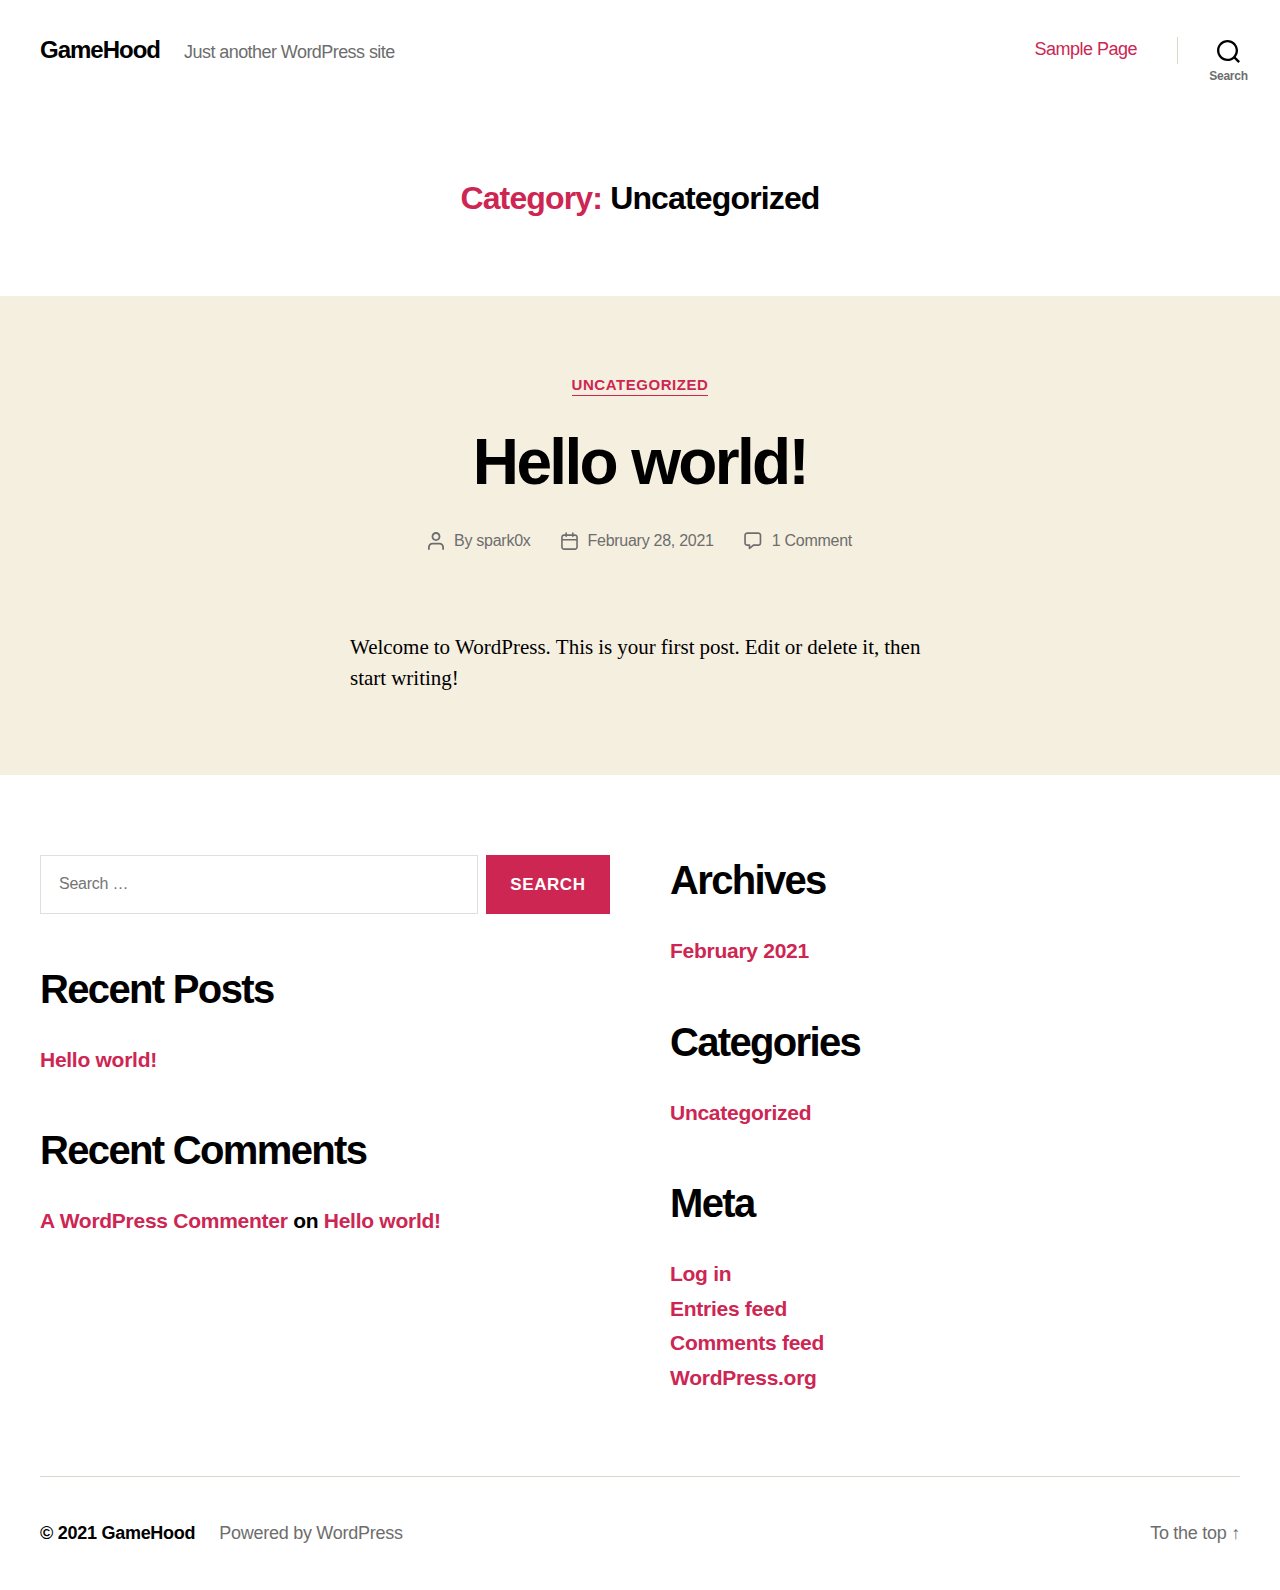
<file: wp-content/plugins/simply-static/static-files/simply-static-1-1614490496/category/uncategorized/index.html>
<!DOCTYPE html>
<html class="no-js" lang="en-US">

	<head>

		<meta charset="UTF-8">
		<meta name="viewport" content="width=device-width, initial-scale=1.0">

		<link rel="profile" href="https://gmpg.org/xfn/11">

		<title>Uncategorized &#8211; GameHood</title>
<link rel="dns-prefetch" href="//s.w.org">
<link rel="alternate" type="application/rss+xml" title="GameHood &raquo; Feed" href="/feed/">
<link rel="alternate" type="application/rss+xml" title="GameHood &raquo; Comments Feed" href="/comments/feed/">
<link rel="alternate" type="application/rss+xml" title="GameHood &raquo; Uncategorized Category Feed" href="/category/uncategorized/feed/">
		<script>
			window._wpemojiSettings = {"baseUrl":"https:\/\/s.w.org\/images\/core\/emoji\/13.0.1\/72x72\/","ext":".png","svgUrl":"https:\/\/s.w.org\/images\/core\/emoji\/13.0.1\/svg\/","svgExt":".svg","source":{"concatemoji":"http:\/\/localhost\/GameHood\/wp-includes\/js\/wp-emoji-release.min.js?ver=5.6.2"}};
			!function(e,a,t){var n,r,o,i=a.createElement("canvas"),p=i.getContext&&i.getContext("2d");function s(e,t){var a=String.fromCharCode;p.clearRect(0,0,i.width,i.height),p.fillText(a.apply(this,e),0,0);e=i.toDataURL();return p.clearRect(0,0,i.width,i.height),p.fillText(a.apply(this,t),0,0),e===i.toDataURL()}function c(e){var t=a.createElement("script");t.src=e,t.defer=t.type="text/javascript",a.getElementsByTagName("head")[0].appendChild(t)}for(o=Array("flag","emoji"),t.supports={everything:!0,everythingExceptFlag:!0},r=0;r<o.length;r++)t.supports[o[r]]=function(e){if(!p||!p.fillText)return!1;switch(p.textBaseline="top",p.font="600 32px Arial",e){case"flag":return s([127987,65039,8205,9895,65039],[127987,65039,8203,9895,65039])?!1:!s([55356,56826,55356,56819],[55356,56826,8203,55356,56819])&&!s([55356,57332,56128,56423,56128,56418,56128,56421,56128,56430,56128,56423,56128,56447],[55356,57332,8203,56128,56423,8203,56128,56418,8203,56128,56421,8203,56128,56430,8203,56128,56423,8203,56128,56447]);case"emoji":return!s([55357,56424,8205,55356,57212],[55357,56424,8203,55356,57212])}return!1}(o[r]),t.supports.everything=t.supports.everything&&t.supports[o[r]],"flag"!==o[r]&&(t.supports.everythingExceptFlag=t.supports.everythingExceptFlag&&t.supports[o[r]]);t.supports.everythingExceptFlag=t.supports.everythingExceptFlag&&!t.supports.flag,t.DOMReady=!1,t.readyCallback=function(){t.DOMReady=!0},t.supports.everything||(n=function(){t.readyCallback()},a.addEventListener?(a.addEventListener("DOMContentLoaded",n,!1),e.addEventListener("load",n,!1)):(e.attachEvent("onload",n),a.attachEvent("onreadystatechange",function(){"complete"===a.readyState&&t.readyCallback()})),(n=t.source||{}).concatemoji?c(n.concatemoji):n.wpemoji&&n.twemoji&&(c(n.twemoji),c(n.wpemoji)))}(window,document,window._wpemojiSettings);
		</script>
		<style>img.wp-smiley,
img.emoji {
	display: inline !important;
	border: none !important;
	box-shadow: none !important;
	height: 1em !important;
	width: 1em !important;
	margin: 0 .07em !important;
	vertical-align: -0.1em !important;
	background: none !important;
	padding: 0 !important;
}</style>
	<link rel="stylesheet" id="wp-block-library-css" href="/wp-includes/css/dist/block-library/style.min.css?ver=5.6.2" media="all">
<link rel="stylesheet" id="twentytwenty-style-css" href="/wp-content/themes/twentytwenty/style.css?ver=1.6" media="all">
<style id="twentytwenty-style-inline-css">.color-accent,.color-accent-hover:hover,.color-accent-hover:focus,:root .has-accent-color,.has-drop-cap:not(:focus):first-letter,.wp-block-button.is-style-outline,a { color: #cd2653; }blockquote,.border-color-accent,.border-color-accent-hover:hover,.border-color-accent-hover:focus { border-color: #cd2653; }button,.button,.faux-button,.wp-block-button__link,.wp-block-file .wp-block-file__button,input[type="button"],input[type="reset"],input[type="submit"],.bg-accent,.bg-accent-hover:hover,.bg-accent-hover:focus,:root .has-accent-background-color,.comment-reply-link { background-color: #cd2653; }.fill-children-accent,.fill-children-accent * { fill: #cd2653; }body,.entry-title a,:root .has-primary-color { color: #000000; }:root .has-primary-background-color { background-color: #000000; }cite,figcaption,.wp-caption-text,.post-meta,.entry-content .wp-block-archives li,.entry-content .wp-block-categories li,.entry-content .wp-block-latest-posts li,.wp-block-latest-comments__comment-date,.wp-block-latest-posts__post-date,.wp-block-embed figcaption,.wp-block-image figcaption,.wp-block-pullquote cite,.comment-metadata,.comment-respond .comment-notes,.comment-respond .logged-in-as,.pagination .dots,.entry-content hr:not(.has-background),hr.styled-separator,:root .has-secondary-color { color: #6d6d6d; }:root .has-secondary-background-color { background-color: #6d6d6d; }pre,fieldset,input,textarea,table,table *,hr { border-color: #dcd7ca; }caption,code,code,kbd,samp,.wp-block-table.is-style-stripes tbody tr:nth-child(odd),:root .has-subtle-background-background-color { background-color: #dcd7ca; }.wp-block-table.is-style-stripes { border-bottom-color: #dcd7ca; }.wp-block-latest-posts.is-grid li { border-top-color: #dcd7ca; }:root .has-subtle-background-color { color: #dcd7ca; }body:not(.overlay-header) .primary-menu > li > a,body:not(.overlay-header) .primary-menu > li > .icon,.modal-menu a,.footer-menu a, .footer-widgets a,#site-footer .wp-block-button.is-style-outline,.wp-block-pullquote:before,.singular:not(.overlay-header) .entry-header a,.archive-header a,.header-footer-group .color-accent,.header-footer-group .color-accent-hover:hover { color: #cd2653; }.social-icons a,#site-footer button:not(.toggle),#site-footer .button,#site-footer .faux-button,#site-footer .wp-block-button__link,#site-footer .wp-block-file__button,#site-footer input[type="button"],#site-footer input[type="reset"],#site-footer input[type="submit"] { background-color: #cd2653; }.header-footer-group,body:not(.overlay-header) #site-header .toggle,.menu-modal .toggle { color: #000000; }body:not(.overlay-header) .primary-menu ul { background-color: #000000; }body:not(.overlay-header) .primary-menu > li > ul:after { border-bottom-color: #000000; }body:not(.overlay-header) .primary-menu ul ul:after { border-left-color: #000000; }.site-description,body:not(.overlay-header) .toggle-inner .toggle-text,.widget .post-date,.widget .rss-date,.widget_archive li,.widget_categories li,.widget cite,.widget_pages li,.widget_meta li,.widget_nav_menu li,.powered-by-wordpress,.to-the-top,.singular .entry-header .post-meta,.singular:not(.overlay-header) .entry-header .post-meta a { color: #6d6d6d; }.header-footer-group pre,.header-footer-group fieldset,.header-footer-group input,.header-footer-group textarea,.header-footer-group table,.header-footer-group table *,.footer-nav-widgets-wrapper,#site-footer,.menu-modal nav *,.footer-widgets-outer-wrapper,.footer-top { border-color: #dcd7ca; }.header-footer-group table caption,body:not(.overlay-header) .header-inner .toggle-wrapper::before { background-color: #dcd7ca; }</style>
<link rel="stylesheet" id="twentytwenty-print-style-css" href="/wp-content/themes/twentytwenty/print.css?ver=1.6" media="print">
<script src="/wp-content/themes/twentytwenty/assets/js/index.js?ver=1.6" id="twentytwenty-js-js" async></script>
<link rel="https://api.w.org/" href="/wp-json/">
<link rel="alternate" type="application/json" href="/wp-json/wp/v2/categories/1">
<link rel="EditURI" type="application/rsd+xml" title="RSD" href="/xmlrpc.php?rsd">
<link rel="wlwmanifest" type="application/wlwmanifest+xml" href="/wp-includes/wlwmanifest.xml"> 
<meta name="generator" content="WordPress 5.6.2">
	<script>document.documentElement.className = document.documentElement.className.replace( 'no-js', 'js' );</script>
	<style>.recentcomments a{display:inline !important;padding:0 !important;margin:0 !important;}</style>
	</head>

	<body class="archive category category-uncategorized category-1 wp-embed-responsive enable-search-modal has-no-pagination showing-comments show-avatars footer-top-visible">

		<a class="skip-link screen-reader-text" href="#site-content">Skip to the content</a>
		<header id="site-header" class="header-footer-group" role="banner">

			<div class="header-inner section-inner">

				<div class="header-titles-wrapper">

					
						<button class="toggle search-toggle mobile-search-toggle" data-toggle-target=".search-modal" data-toggle-body-class="showing-search-modal" data-set-focus=".search-modal .search-field" aria-expanded="false">
							<span class="toggle-inner">
								<span class="toggle-icon">
									<svg class="svg-icon" aria-hidden="true" role="img" focusable="false" xmlns="http://www.w3.org/2000/svg" width="23" height="23" viewbox="0 0 23 23"><path d="M38.710696,48.0601792 L43,52.3494831 L41.3494831,54 L37.0601792,49.710696 C35.2632422,51.1481185 32.9839107,52.0076499 30.5038249,52.0076499 C24.7027226,52.0076499 20,47.3049272 20,41.5038249 C20,35.7027226 24.7027226,31 30.5038249,31 C36.3049272,31 41.0076499,35.7027226 41.0076499,41.5038249 C41.0076499,43.9839107 40.1481185,46.2632422 38.710696,48.0601792 Z M36.3875844,47.1716785 C37.8030221,45.7026647 38.6734666,43.7048964 38.6734666,41.5038249 C38.6734666,36.9918565 35.0157934,33.3341833 30.5038249,33.3341833 C25.9918565,33.3341833 22.3341833,36.9918565 22.3341833,41.5038249 C22.3341833,46.0157934 25.9918565,49.6734666 30.5038249,49.6734666 C32.7048964,49.6734666 34.7026647,48.8030221 36.1716785,47.3875844 C36.2023931,47.347638 36.2360451,47.3092237 36.2726343,47.2726343 C36.3092237,47.2360451 36.347638,47.2023931 36.3875844,47.1716785 Z" transform="translate(-20 -31)"></path></svg>								</span>
								<span class="toggle-text">Search</span>
							</span>
						</button><!-- .search-toggle -->

					
					<div class="header-titles">

						<div class="site-title faux-heading"><a href="/">GameHood</a></div>
<div class="site-description">Just another WordPress site</div>
<!-- .site-description -->
					</div>
<!-- .header-titles -->

					<button class="toggle nav-toggle mobile-nav-toggle" data-toggle-target=".menu-modal" data-toggle-body-class="showing-menu-modal" aria-expanded="false" data-set-focus=".close-nav-toggle">
						<span class="toggle-inner">
							<span class="toggle-icon">
								<svg class="svg-icon" aria-hidden="true" role="img" focusable="false" xmlns="http://www.w3.org/2000/svg" width="26" height="7" viewbox="0 0 26 7"><path fill-rule="evenodd" d="M332.5,45 C330.567003,45 329,43.4329966 329,41.5 C329,39.5670034 330.567003,38 332.5,38 C334.432997,38 336,39.5670034 336,41.5 C336,43.4329966 334.432997,45 332.5,45 Z M342,45 C340.067003,45 338.5,43.4329966 338.5,41.5 C338.5,39.5670034 340.067003,38 342,38 C343.932997,38 345.5,39.5670034 345.5,41.5 C345.5,43.4329966 343.932997,45 342,45 Z M351.5,45 C349.567003,45 348,43.4329966 348,41.5 C348,39.5670034 349.567003,38 351.5,38 C353.432997,38 355,39.5670034 355,41.5 C355,43.4329966 353.432997,45 351.5,45 Z" transform="translate(-329 -38)"></path></svg>							</span>
							<span class="toggle-text">Menu</span>
						</span>
					</button><!-- .nav-toggle -->

				</div>
<!-- .header-titles-wrapper -->

				<div class="header-navigation-wrapper">

					
							<nav class="primary-menu-wrapper" aria-label="Horizontal" role="navigation">

								<ul class="primary-menu reset-list-style">

								<li class="page_item page-item-2"><a href="/sample-page/">Sample Page</a></li>

								</ul>

							</nav><!-- .primary-menu-wrapper -->

						
						<div class="header-toggles hide-no-js">

						
							<div class="toggle-wrapper search-toggle-wrapper">

								<button class="toggle search-toggle desktop-search-toggle" data-toggle-target=".search-modal" data-toggle-body-class="showing-search-modal" data-set-focus=".search-modal .search-field" aria-expanded="false">
									<span class="toggle-inner">
										<svg class="svg-icon" aria-hidden="true" role="img" focusable="false" xmlns="http://www.w3.org/2000/svg" width="23" height="23" viewbox="0 0 23 23"><path d="M38.710696,48.0601792 L43,52.3494831 L41.3494831,54 L37.0601792,49.710696 C35.2632422,51.1481185 32.9839107,52.0076499 30.5038249,52.0076499 C24.7027226,52.0076499 20,47.3049272 20,41.5038249 C20,35.7027226 24.7027226,31 30.5038249,31 C36.3049272,31 41.0076499,35.7027226 41.0076499,41.5038249 C41.0076499,43.9839107 40.1481185,46.2632422 38.710696,48.0601792 Z M36.3875844,47.1716785 C37.8030221,45.7026647 38.6734666,43.7048964 38.6734666,41.5038249 C38.6734666,36.9918565 35.0157934,33.3341833 30.5038249,33.3341833 C25.9918565,33.3341833 22.3341833,36.9918565 22.3341833,41.5038249 C22.3341833,46.0157934 25.9918565,49.6734666 30.5038249,49.6734666 C32.7048964,49.6734666 34.7026647,48.8030221 36.1716785,47.3875844 C36.2023931,47.347638 36.2360451,47.3092237 36.2726343,47.2726343 C36.3092237,47.2360451 36.347638,47.2023931 36.3875844,47.1716785 Z" transform="translate(-20 -31)"></path></svg>										<span class="toggle-text">Search</span>
									</span>
								</button><!-- .search-toggle -->

							</div>

							
						</div>
<!-- .header-toggles -->
						
				</div>
<!-- .header-navigation-wrapper -->

			</div>
<!-- .header-inner -->

			<div class="search-modal cover-modal header-footer-group" data-modal-target-string=".search-modal">

	<div class="search-modal-inner modal-inner">

		<div class="section-inner">

			<form role="search" aria-label="Search for:" method="get" class="search-form" action="/">
	<label for="search-form-1">
		<span class="screen-reader-text">Search for:</span>
		<input type="search" id="search-form-1" class="search-field" placeholder="Search &hellip;" value="" name="s">
	</label>
	<input type="submit" class="search-submit" value="Search">
</form>

			<button class="toggle search-untoggle close-search-toggle fill-children-current-color" data-toggle-target=".search-modal" data-toggle-body-class="showing-search-modal" data-set-focus=".search-modal .search-field" aria-expanded="false">
				<span class="screen-reader-text">Close search</span>
				<svg class="svg-icon" aria-hidden="true" role="img" focusable="false" xmlns="http://www.w3.org/2000/svg" width="16" height="16" viewbox="0 0 16 16"><polygon fill="" fill-rule="evenodd" points="6.852 7.649 .399 1.195 1.445 .149 7.899 6.602 14.352 .149 15.399 1.195 8.945 7.649 15.399 14.102 14.352 15.149 7.899 8.695 1.445 15.149 .399 14.102"></polygon></svg>			</button><!-- .search-toggle -->

		</div>
<!-- .section-inner -->

	</div>
<!-- .search-modal-inner -->

</div>
<!-- .menu-modal -->

		</header><!-- #site-header -->

		
<div class="menu-modal cover-modal header-footer-group" data-modal-target-string=".menu-modal">

	<div class="menu-modal-inner modal-inner">

		<div class="menu-wrapper section-inner">

			<div class="menu-top">

				<button class="toggle close-nav-toggle fill-children-current-color" data-toggle-target=".menu-modal" data-toggle-body-class="showing-menu-modal" aria-expanded="false" data-set-focus=".menu-modal">
					<span class="toggle-text">Close Menu</span>
					<svg class="svg-icon" aria-hidden="true" role="img" focusable="false" xmlns="http://www.w3.org/2000/svg" width="16" height="16" viewbox="0 0 16 16"><polygon fill="" fill-rule="evenodd" points="6.852 7.649 .399 1.195 1.445 .149 7.899 6.602 14.352 .149 15.399 1.195 8.945 7.649 15.399 14.102 14.352 15.149 7.899 8.695 1.445 15.149 .399 14.102"></polygon></svg>				</button><!-- .nav-toggle -->

				
					<nav class="mobile-menu" aria-label="Mobile" role="navigation">

						<ul class="modal-menu reset-list-style">

						<li class="page_item page-item-2">
<div class="ancestor-wrapper"><a href="/sample-page/">Sample Page</a></div>
<!-- .ancestor-wrapper -->
</li>

						</ul>

					</nav>

					
			</div>
<!-- .menu-top -->

			<div class="menu-bottom">

				
			</div>
<!-- .menu-bottom -->

		</div>
<!-- .menu-wrapper -->

	</div>
<!-- .menu-modal-inner -->

</div>
<!-- .menu-modal -->

<main id="site-content" role="main">

	
		<header class="archive-header has-text-align-center header-footer-group">

			<div class="archive-header-inner section-inner medium">

									<h1 class="archive-title">
<span class="color-accent">Category:</span> <span>Uncategorized</span>
</h1>
				
				
			</div>
<!-- .archive-header-inner -->

		</header><!-- .archive-header -->

		
<article class="post-1 post type-post status-publish format-standard hentry category-uncategorized" id="post-1">

	
<header class="entry-header has-text-align-center">

	<div class="entry-header-inner section-inner medium">

		
			<div class="entry-categories">
				<span class="screen-reader-text">Categories</span>
				<div class="entry-categories-inner">
					<a href="/category/uncategorized/" rel="category tag">Uncategorized</a>				</div>
<!-- .entry-categories-inner -->
			</div>
<!-- .entry-categories -->

			<h2 class="entry-title heading-size-1"><a href="/2021/02/28/hello-world/">Hello world!</a></h2>
		<div class="post-meta-wrapper post-meta-single post-meta-single-top">

			<ul class="post-meta">

									<li class="post-author meta-wrapper">
						<span class="meta-icon">
							<span class="screen-reader-text">Post author</span>
							<svg class="svg-icon" aria-hidden="true" role="img" focusable="false" xmlns="http://www.w3.org/2000/svg" width="18" height="20" viewbox="0 0 18 20"><path fill="" d="M18,19 C18,19.5522847 17.5522847,20 17,20 C16.4477153,20 16,19.5522847 16,19 L16,17 C16,15.3431458 14.6568542,14 13,14 L5,14 C3.34314575,14 2,15.3431458 2,17 L2,19 C2,19.5522847 1.55228475,20 1,20 C0.44771525,20 0,19.5522847 0,19 L0,17 C0,14.2385763 2.23857625,12 5,12 L13,12 C15.7614237,12 18,14.2385763 18,17 L18,19 Z M9,10 C6.23857625,10 4,7.76142375 4,5 C4,2.23857625 6.23857625,0 9,0 C11.7614237,0 14,2.23857625 14,5 C14,7.76142375 11.7614237,10 9,10 Z M9,8 C10.6568542,8 12,6.65685425 12,5 C12,3.34314575 10.6568542,2 9,2 C7.34314575,2 6,3.34314575 6,5 C6,6.65685425 7.34314575,8 9,8 Z"></path></svg>						</span>
						<span class="meta-text">
							By <a href="/author/spark0x/">spark0x</a>						</span>
					</li>
										<li class="post-date meta-wrapper">
						<span class="meta-icon">
							<span class="screen-reader-text">Post date</span>
							<svg class="svg-icon" aria-hidden="true" role="img" focusable="false" xmlns="http://www.w3.org/2000/svg" width="18" height="19" viewbox="0 0 18 19"><path fill="" d="M4.60069444,4.09375 L3.25,4.09375 C2.47334957,4.09375 1.84375,4.72334957 1.84375,5.5 L1.84375,7.26736111 L16.15625,7.26736111 L16.15625,5.5 C16.15625,4.72334957 15.5266504,4.09375 14.75,4.09375 L13.3993056,4.09375 L13.3993056,4.55555556 C13.3993056,5.02154581 13.0215458,5.39930556 12.5555556,5.39930556 C12.0895653,5.39930556 11.7118056,5.02154581 11.7118056,4.55555556 L11.7118056,4.09375 L6.28819444,4.09375 L6.28819444,4.55555556 C6.28819444,5.02154581 5.9104347,5.39930556 5.44444444,5.39930556 C4.97845419,5.39930556 4.60069444,5.02154581 4.60069444,4.55555556 L4.60069444,4.09375 Z M6.28819444,2.40625 L11.7118056,2.40625 L11.7118056,1 C11.7118056,0.534009742 12.0895653,0.15625 12.5555556,0.15625 C13.0215458,0.15625 13.3993056,0.534009742 13.3993056,1 L13.3993056,2.40625 L14.75,2.40625 C16.4586309,2.40625 17.84375,3.79136906 17.84375,5.5 L17.84375,15.875 C17.84375,17.5836309 16.4586309,18.96875 14.75,18.96875 L3.25,18.96875 C1.54136906,18.96875 0.15625,17.5836309 0.15625,15.875 L0.15625,5.5 C0.15625,3.79136906 1.54136906,2.40625 3.25,2.40625 L4.60069444,2.40625 L4.60069444,1 C4.60069444,0.534009742 4.97845419,0.15625 5.44444444,0.15625 C5.9104347,0.15625 6.28819444,0.534009742 6.28819444,1 L6.28819444,2.40625 Z M1.84375,8.95486111 L1.84375,15.875 C1.84375,16.6516504 2.47334957,17.28125 3.25,17.28125 L14.75,17.28125 C15.5266504,17.28125 16.15625,16.6516504 16.15625,15.875 L16.15625,8.95486111 L1.84375,8.95486111 Z"></path></svg>						</span>
						<span class="meta-text">
							<a href="/2021/02/28/hello-world/">February 28, 2021</a>
						</span>
					</li>
										<li class="post-comment-link meta-wrapper">
						<span class="meta-icon">
							<svg class="svg-icon" aria-hidden="true" role="img" focusable="false" xmlns="http://www.w3.org/2000/svg" width="19" height="19" viewbox="0 0 19 19"><path d="M9.43016863,13.2235931 C9.58624731,13.094699 9.7823475,13.0241935 9.98476849,13.0241935 L15.0564516,13.0241935 C15.8581553,13.0241935 16.5080645,12.3742843 16.5080645,11.5725806 L16.5080645,3.44354839 C16.5080645,2.64184472 15.8581553,1.99193548 15.0564516,1.99193548 L3.44354839,1.99193548 C2.64184472,1.99193548 1.99193548,2.64184472 1.99193548,3.44354839 L1.99193548,11.5725806 C1.99193548,12.3742843 2.64184472,13.0241935 3.44354839,13.0241935 L5.76612903,13.0241935 C6.24715123,13.0241935 6.63709677,13.4141391 6.63709677,13.8951613 L6.63709677,15.5301903 L9.43016863,13.2235931 Z M3.44354839,14.766129 C1.67980032,14.766129 0.25,13.3363287 0.25,11.5725806 L0.25,3.44354839 C0.25,1.67980032 1.67980032,0.25 3.44354839,0.25 L15.0564516,0.25 C16.8201997,0.25 18.25,1.67980032 18.25,3.44354839 L18.25,11.5725806 C18.25,13.3363287 16.8201997,14.766129 15.0564516,14.766129 L10.2979143,14.766129 L6.32072889,18.0506004 C5.75274472,18.5196577 4.89516129,18.1156602 4.89516129,17.3790323 L4.89516129,14.766129 L3.44354839,14.766129 Z"></path></svg>						</span>
						<span class="meta-text">
							<a href="/2021/02/28/hello-world/#comments">1 Comment<span class="screen-reader-text"> on Hello world!</span></a>						</span>
					</li>
					
			</ul>
<!-- .post-meta -->

		</div>
<!-- .post-meta-wrapper -->

		
	</div>
<!-- .entry-header-inner -->

</header><!-- .entry-header -->

	<div class="post-inner thin ">

		<div class="entry-content">

			
<p>Welcome to WordPress. This is your first post. Edit or delete it, then start writing!</p>

		</div>
<!-- .entry-content -->

	</div>
<!-- .post-inner -->

	<div class="section-inner">
		
	</div>
<!-- .section-inner -->

	
</article><!-- .post -->

	
</main><!-- #site-content -->


	<div class="footer-nav-widgets-wrapper header-footer-group">

		<div class="footer-inner section-inner">

			
			
				<aside class="footer-widgets-outer-wrapper" role="complementary">

					<div class="footer-widgets-wrapper">

						
							<div class="footer-widgets column-one grid-item">
								<div class="widget widget_search"><div class="widget-content">
<form role="search" method="get" class="search-form" action="/">
	<label for="search-form-2">
		<span class="screen-reader-text">Search for:</span>
		<input type="search" id="search-form-2" class="search-field" placeholder="Search &hellip;" value="" name="s">
	</label>
	<input type="submit" class="search-submit" value="Search">
</form>
</div></div>
		<div class="widget widget_recent_entries"><div class="widget-content">
		<h2 class="widget-title subheading heading-size-3">Recent Posts</h2>
<nav role="navigation" aria-label="Recent Posts">
		<ul>
											<li>
					<a href="/2021/02/28/hello-world/" aria-current="page">Hello world!</a>
									</li>
					</ul>

		</nav>
</div></div>
<div class="widget widget_recent_comments"><div class="widget-content">
<h2 class="widget-title subheading heading-size-3">Recent Comments</h2>
<nav role="navigation" aria-label="Recent Comments"><ul id="recentcomments"><li class="recentcomments">
<span class="comment-author-link"><a href="https://wordpress.org/" rel="external nofollow ugc" class="url">A WordPress Commenter</a></span> on <a href="/2021/02/28/hello-world/#comment-1">Hello world!</a>
</li></ul></nav>
</div></div>							</div>

						
						
							<div class="footer-widgets column-two grid-item">
								<div class="widget widget_archive"><div class="widget-content">
<h2 class="widget-title subheading heading-size-3">Archives</h2>
<nav role="navigation" aria-label="Archives">
			<ul>
					<li><a href="/2021/02/">February 2021</a></li>
			</ul>

			</nav>
</div></div>
<div class="widget widget_categories"><div class="widget-content">
<h2 class="widget-title subheading heading-size-3">Categories</h2>
<nav role="navigation" aria-label="Categories">
			<ul>
					<li class="cat-item cat-item-1 current-cat">
<a aria-current="page" href="/category/uncategorized/">Uncategorized</a>
</li>
			</ul>

			</nav>
</div></div>
<div class="widget widget_meta"><div class="widget-content">
<h2 class="widget-title subheading heading-size-3">Meta</h2>
<nav role="navigation" aria-label="Meta">
		<ul>
						<li><a href="/wp-login.php">Log in</a></li>
			<li><a href="/feed/">Entries feed</a></li>
			<li><a href="/comments/feed/">Comments feed</a></li>

			<li><a href="https://wordpress.org/">WordPress.org</a></li>
		</ul>

		</nav>
</div></div>							</div>

						
					</div>
<!-- .footer-widgets-wrapper -->

				</aside><!-- .footer-widgets-outer-wrapper -->

			
		</div>
<!-- .footer-inner -->

	</div>
<!-- .footer-nav-widgets-wrapper -->


			<footer id="site-footer" role="contentinfo" class="header-footer-group">

				<div class="section-inner">

					<div class="footer-credits">

						<p class="footer-copyright">&copy;
							2021							<a href="/">GameHood</a>
						</p>
<!-- .footer-copyright -->

						<p class="powered-by-wordpress">
							<a href="https://wordpress.org/">
								Powered by WordPress							</a>
						</p>
<!-- .powered-by-wordpress -->

					</div>
<!-- .footer-credits -->

					<a class="to-the-top" href="#site-header">
						<span class="to-the-top-long">
							To the top <span class="arrow" aria-hidden="true">&uarr;</span>						</span><!-- .to-the-top-long -->
						<span class="to-the-top-short">
							Up <span class="arrow" aria-hidden="true">&uarr;</span>						</span><!-- .to-the-top-short -->
					</a><!-- .to-the-top -->

				</div>
<!-- .section-inner -->

			</footer><!-- #site-footer -->

		<script src="/wp-includes/js/wp-embed.min.js?ver=5.6.2" id="wp-embed-js"></script>
	<script>
	/(trident|msie)/i.test(navigator.userAgent)&&document.getElementById&&window.addEventListener&&window.addEventListener("hashchange",function(){var t,e=location.hash.substring(1);/^[A-z0-9_-]+$/.test(e)&&(t=document.getElementById(e))&&(/^(?:a|select|input|button|textarea)$/i.test(t.tagName)||(t.tabIndex=-1),t.focus())},!1);
	</script>
	
	</body>
</html>
</file>
<file: wp-content/themes/twentytwenty/style.css>
/*
Theme Name: Twenty Twenty
Text Domain: twentytwenty
Version: 1.6
Requires at least: 4.7
Requires PHP: 5.2.4
Description: Our default theme for 2020 is designed to take full advantage of the flexibility of the block editor. Organizations and businesses have the ability to create dynamic landing pages with endless layouts using the group and column blocks. The centered content column and fine-tuned typography also makes it perfect for traditional blogs. Complete editor styles give you a good idea of what your content will look like, even before you publish. You can give your site a personal touch by changing the background colors and the accent color in the Customizer. The colors of all elements on your site are automatically calculated based on the colors you pick, ensuring a high, accessible color contrast for your visitors.
Tags: blog, one-column, custom-background, custom-colors, custom-logo, custom-menu, editor-style, featured-images, footer-widgets, full-width-template, rtl-language-support, sticky-post, theme-options, threaded-comments, translation-ready, block-patterns, block-styles, wide-blocks, accessibility-ready
Author: the WordPress team
Author URI: https://wordpress.org/
Theme URI: https://wordpress.org/themes/twentytwenty/
License: GNU General Public License v2 or later
License URI: http://www.gnu.org/licenses/gpl-2.0.html

All files, unless otherwise stated, are released under the GNU General Public
License version 2.0 (http://www.gnu.org/licenses/gpl-2.0.html)

This theme, like WordPress, is licensed under the GPL.
Use it to make something cool, have fun, and share what you've learned
with others.
*/

/*--------------------------------------------------------------
>>> TABLE OF CONTENTS:
----------------------------------------------------------------

	0. 	CSS Reset
	1. 	Document Setup
	2. 	Element Base
	3. 	Helper Classes
	4. 	Site Header
	5. 	Menu Modal
	6. 	Search Modal
	7. 	Page Templates
		a. 	Template: Cover Template
		c. 	Template: Full Width
	8.  Post: Archive
	9.  Post: Single
	10. Blocks
	11. Entry Content
	12. Comments
	13. Site Pagination
	14. Error 404
	15. Widgets
	16. Site Footer
	17. Media Queries

----------------------------------------------------------------------------- */


/* -------------------------------------------------------------------------- */

/*	0. CSS Reset
/* -------------------------------------------------------------------------- */


html,
body {
	border: none;
	margin: 0;
	padding: 0;
}

h1,
h2,
h3,
h4,
h5,
h6,
p,
blockquote,
address,
big,
cite,
code,
em,
font,
img,
small,
strike,
sub,
sup,
li,
ol,
ul,
fieldset,
form,
label,
legend,
button,
table,
caption,
tr,
th,
td {
	border: none;
	font-size: inherit;
	line-height: inherit;
	margin: 0;
	padding: 0;
	text-align: inherit;
}

blockquote::before,
blockquote::after {
	content: "";
}


/* -------------------------------------------------------------------------- */

/*	1. Document Setup
/* -------------------------------------------------------------------------- */


html {
	font-size: 62.5%; /* 1rem = 10px */
	scroll-behavior: smooth;
}

@media (prefers-reduced-motion: reduce) {
	html {
		scroll-behavior: auto;
	}
}

body {
	background: #f5efe0;
	box-sizing: border-box;
	color: #000;
	font-family: -apple-system, BlinkMacSystemFont, "Helvetica Neue", Helvetica, sans-serif;
	font-size: 1.8rem;
	letter-spacing: -0.015em;
	text-align: left;
}

@supports ( font-variation-settings: normal ) {

	body {
		font-family: "Inter var", -apple-system, BlinkMacSystemFont, "Helvetica Neue", Helvetica, sans-serif;
	}
}

*,
*::before,
*::after {
	box-sizing: inherit;
	-webkit-font-smoothing: antialiased;
	word-break: break-word;
	word-wrap: break-word;
}

#site-content {
	overflow: hidden;
}


/* Clearing ---------------------------------- */

.group::after,
.entry-content::after {
	clear: both;
	content: "";
	display: block;
}


/* Base Transitions -------------------------- */

a,
path {
	transition: all 0.15s linear;
}


/* Screen Reader Text ------------------------ */

.screen-reader-text {
	border: 0;
	clip: rect(1px, 1px, 1px, 1px);
	-webkit-clip-path: inset(50%);
	clip-path: inset(50%);
	height: 1px;
	margin: -1px;
	overflow: hidden;
	padding: 0;
	position: absolute !important;
	width: 1px;
	word-wrap: normal !important;
	word-break: normal;
}

.screen-reader-text:focus {
	background-color: #f1f1f1;
	border-radius: 3px;
	box-shadow: 0 0 2px 2px rgba(0, 0, 0, 0.6);
	clip: auto !important;
	-webkit-clip-path: none;
	clip-path: none;
	color: #21759b;
	display: block;
	font-size: 0.875rem;
	font-weight: 700;
	height: auto;
	right: 5px;
	line-height: normal;
	padding: 15px 23px 14px;
	text-decoration: none;
	top: 5px;
	width: auto;
	z-index: 100000;
}


/* Skip Link --------------------------------- */

.skip-link {
	left: -9999rem;
	top: 2.5rem;
	z-index: 999999999;
	text-decoration: underline;
}

.skip-link:focus {
	display: block;
	left: 6px;
	top: 7px;
	font-size: 14px;
	font-weight: 600;
	text-decoration: none;
	line-height: normal;
	padding: 15px 23px 14px;
	z-index: 100000;
	right: auto;
}


/* Fonts ------------------------------------- */

/*
 * Chrome renders extra-wide &nbsp; characters for the Hoefler Text font.
 * This results in a jumping cursor when typing in both the classic editor and
 * block editor. The following font-face override fixes the issue by manually
 * inserting a custom font that includes just a Hoefler Text space replacement
 * for that character instead.
 */
@font-face {
	font-family: NonBreakingSpaceOverride;
	src: url([data-uri]) format("woff2"), url([data-uri]) format("woff");
}

/* ----------------------------------------------
Inter variable font. Usage:

@supports (font-variation-settings: normal) {
	html { font-family: 'Inter var', sans-serif; }
}
---------------------------------------------- */

@font-face {
	font-family: "Inter var";
	font-weight: 100 900; /* stylelint-disable-line font-weight-notation */
	font-style: normal;
	font-display: swap;
	src: url(http://localhost/https:/github.com/Jayoza24/GameHood.git/wp-content/themes/twentytwenty/assets/fonts/inter/Inter-upright-var.woff2) format("woff2");
}

@font-face {
	font-family: "Inter var";
	font-weight: 100 900; /* stylelint-disable-line font-weight-notation */
	font-style: italic;
	font-display: swap;
	src: url(http://localhost/https:/github.com/Jayoza24/GameHood.git/wp-content/themes/twentytwenty/assets/fonts/inter/Inter-italic-var.woff2) format("woff2");
}


/* Accessibility Settings -------------------- */

@media ( prefers-reduced-motion: reduce ) {

	* {
		animation-duration: 0s !important;
		transition-duration: 0s !important;
	}
}


/* -------------------------------------------------------------------------- */

/*	2. Element Base
/* ---------------------------------------------*---------------------------- */


main {
	display: block;
}

h1,
h2,
h3,
h4,
h5,
h6,
.faux-heading {
	font-feature-settings: "lnum";
	font-variant-numeric: lining-nums;
	font-weight: 700;
	letter-spacing: -0.0415625em;
	line-height: 1.25;
	margin: 3.5rem 0 2rem;
}

h1,
.heading-size-1 {
	font-size: 3.6rem;
	font-weight: 800;
	line-height: 1.138888889;
}

h2,
.heading-size-2 {
	font-size: 3.2rem;
}

h3,
.heading-size-3 {
	font-size: 2.8rem;
}

h4,
.heading-size-4 {
	font-size: 2.4rem;
}

h5,
.heading-size-5 {
	font-size: 2.1rem;
}

h6,
.heading-size-6 {
	font-size: 1.6rem;
	letter-spacing: 0.03125em;
	text-transform: uppercase;
}

p {
	line-height: 1.5;
	margin: 0 0 1em 0;
}

em,
i,
q,
dfn {
	font-style: italic;
}

em em,
em i,
i em,
i i,
cite em,
cite i {
	font-weight: bolder;
}

big {
	font-size: 1.2em;
}

small {
	font-size: 0.75em;
}

b,
strong {
	font-weight: 700;
}

ins {
	text-decoration: underline;
}

sub,
sup {
	font-size: 75%;
	line-height: 0;
	position: relative;
	vertical-align: baseline;
}

sup {
	top: -0.5em;
}

sub {
	bottom: -0.25em;
}

abbr,
acronym {
	cursor: help;
}

address {
	line-height: 1.5;
	margin: 0 0 2rem 0;
}

hr {
	border-style: solid;
	border-width: 0.1rem 0 0 0;
	border-color: #dcd7ca;
	margin: 4rem 0;
}

.entry-content hr,
hr.styled-separator {
	background: linear-gradient(to left, currentColor calc(50% - 16px), transparent calc(50% - 16px), transparent calc(50% + 16px), currentColor calc(50% + 16px));
	background-color: transparent !important;
	border: none;
	height: 0.1rem;
	overflow: visible;
	position: relative;
}

.entry-content hr:not(.has-background),
hr.styled-separator {
	color: #6d6d6d;
}

.entry-content hr::before,
.entry-content hr::after,
hr.styled-separator::before,
hr.styled-separator::after {
	background: currentColor;
	content: "";
	display: block;
	height: 1.6rem;
	position: absolute;
	top: calc(50% - 0.8rem);
	transform: rotate(22.5deg);
	width: 0.1rem;
}

.entry-content hr::before,
hr.styled-separator::before {
	left: calc(50% - 0.5rem);
}

.entry-content hr::after,
hr.styled-separator::after {
	right: calc(50% - 0.5rem);
}

a {
	color: #cd2653;
	text-decoration: underline;
}

a:hover,
a:focus {
	text-decoration: none;
}


/* Lists ------------------------------------- */

ul,
ol {
	margin: 0 0 3rem 3rem;
}

ul {
	list-style: disc;
}

ul ul {
	list-style: circle;
}

ul ul ul {
	list-style: square;
}

ol {
	list-style: decimal;
}

ol ol {
	list-style: lower-alpha;
}

ol ol ol {
	list-style: lower-roman;
}

li {
	line-height: 1.5;
	margin: 0.5rem 0 0 2rem;
}

li > ul,
li > ol {
	margin: 1rem 0 0 2rem;
}

.reset-list-style,
.reset-list-style ul,
.reset-list-style ol {
	list-style: none;
	margin: 0;
}

.reset-list-style li {
	margin: 0;
}

dt,
dd {
	line-height: 1.5;
}

dt {
	font-weight: 700;
}

dt + dd {
	margin-top: 0.5rem;
}

dd + dt {
	margin-top: 1.5rem;
}


/* Quotes ------------------------------------ */

blockquote {
	border-color: #cd2653;
	border-style: solid;

	/*rtl:ignore*/
	border-width: 0 0 0 0.2rem;
	color: inherit;
	font-size: 1em;
	margin: 4rem 0;

	/*rtl:ignore*/
	padding: 0.5rem 0 0.5rem 2rem;
}

cite {
	color: #6d6d6d;
	font-size: 1.4rem;
	font-style: normal;
	font-weight: 600;
	line-height: 1.25;
}

blockquote cite {
	display: block;
	margin: 2rem 0 0 0;
}

blockquote p:last-child {
	margin: 0;
}


/* Code -------------------------------------- */

code,
kbd,
pre,
samp {
	font-family: monospace;
	font-size: 0.9em;
	padding: 0.4rem 0.6rem;
}

code,
kbd,
samp {
	background: rgba(0, 0, 0, 0.075);
	border-radius: 0.2rem;
}

pre {
	border: 0.1rem solid #dcd7ca;
	line-height: 1.5;
	margin: 4rem 0;
	overflow: auto;
	padding: 3rem 2rem;
	text-align: left;
}

pre code {
	background: transparent;
	padding: 0;
}


/* Media ------------------------------------- */

figure {
	display: block;
	margin: 0;
}

iframe {
	display: block;
	max-width: 100%;
}

video {
	display: block;
}

svg,
img,
embed,
object {
	display: block;
	height: auto;
	max-width: 100%;
}

figcaption,
.wp-caption-text {
	color: #6d6d6d;
	display: block;
	font-size: 1.5rem;
	font-weight: 500;
	line-height: 1.2;
	margin-top: 1.5rem;
}

figcaption a,
.wp-caption-text a {
	color: inherit;
}

blockquote.instagram-media,
iframe.instagram-media {
	margin: auto !important;
}


/* GALLERIES */

.gallery {
	display: flex;
	flex-wrap: wrap;
	margin: 3em 0 3em -0.8em;
	width: calc(100% + 1.6em);
}

.gallery-item {
	margin: 0.8em 0;
	padding: 0 0.8em;
	width: 100%;
}

.gallery-caption {
	display: block;
	margin-top: 0.8em;
}


/* Inputs ------------------------------------ */

fieldset {
	border: 0.2rem solid #dcd7ca;
	padding: 2rem;
}

legend {
	font-size: 0.85em;
	font-weight: 700;
	padding: 0 1rem;
}

label {
	display: block;
	font-size: 1.6rem;
	font-weight: 400;
	margin: 0 0 0.5rem 0;
}

label.inline,
input[type="checkbox"] + label {
	display: inline;
	font-weight: 400;
	margin-left: 0.5rem;
}

input[type="checkbox"] {
	-webkit-appearance: none;
	-moz-appearance: none;
	position: relative;
	top: 2px;
	display: inline-block;
	margin: 0;
	width: 1.5rem;
	min-width: 1.5rem;
	height: 1.5rem;
	background: #fff;
	border-radius: 0;
	border-style: solid;
	border-width: 0.1rem;
	border-color: #dcd7ca;
	box-shadow: none;
	cursor: pointer;
}

input[type="checkbox"]:checked::before {
	/* Use the "Yes" SVG Dashicon */
	content: url("data:image/svg+xml;utf8,%3Csvg%20xmlns%3D%27http%3A%2F%2Fwww.w3.org%2F2000%2Fsvg%27%20viewBox%3D%270%200%2020%2020%27%3E%3Cpath%20d%3D%27M14.83%204.89l1.34.94-5.81%208.38H9.02L5.78%209.67l1.34-1.25%202.57%202.4z%27%20fill%3D%27%23000000%27%2F%3E%3C%2Fsvg%3E");
	position: absolute;
	display: inline-block;
	margin: -0.1875rem 0 0 -0.25rem;
	height: 1.75rem;
	width: 1.75rem;
}

input,
textarea,
button,
.button,
.faux-button,
.wp-block-button__link,
.wp-block-file__button {
	font-family: -apple-system, BlinkMacSystemFont, "Helvetica Neue", Helvetica, sans-serif;
	line-height: 1;
}

@supports ( font-variation-settings: normal ) {

	input,
	textarea,
	button,
	.button,
	.faux-button,
	.faux-button.more-link,
	.wp-block-button__link,
	.wp-block-file__button {
		font-family: "Inter var", -apple-system, BlinkMacSystemFont, "Helvetica Neue", Helvetica, sans-serif;
	}
}

input,
textarea {
	border-color: #dcd7ca;
	color: #000;
}

code,
input[type="url"],
input[type="email"],
input[type="tel"] {

	/*rtl:ignore*/
	direction: ltr;
}

input[type="text"],
input[type="password"],
input[type="email"],
input[type="url"],
input[type="date"],
input[type="month"],
input[type="time"],
input[type="datetime"],
input[type="datetime-local"],
input[type="week"],
input[type="number"],
input[type="search"],
input[type="tel"],
input[type="color"],
textarea {
	-webkit-appearance: none;
	-moz-appearance: none;
	background: #fff;
	border-radius: 0;
	border-style: solid;
	border-width: 0.1rem;
	box-shadow: none;
	display: block;
	font-size: 1.6rem;
	letter-spacing: -0.015em;
	margin: 0;
	max-width: 100%;
	padding: 1.5rem 1.8rem;
	width: 100%;
}

select {
	font-size: 1em;
}

textarea {
	height: 12rem;
	line-height: 1.5;
	width: 100%;
}

input::-webkit-input-placeholder {
	line-height: normal;
}

input:-ms-input-placeholder {
	line-height: normal;
}

input::-moz-placeholder {
	line-height: revert; /* Reset to the value from the user-agent stylesheet. */
}

input[type="search"]::-webkit-search-decoration,
input[type="search"]::-webkit-search-cancel-button,
input[type="search"]::-webkit-search-results-button,
input[type="search"]::-webkit-search-results-decoration {
	display: none;
}

button,
.button,
.faux-button,
.wp-block-button__link,
.wp-block-file .wp-block-file__button,
input[type="button"],
input[type="reset"],
input[type="submit"] {
	-webkit-appearance: none;
	-moz-appearance: none;
	background: #cd2653;
	border: none;
	border-radius: 0;
	color: #fff;
	cursor: pointer;
	display: inline-block;
	font-size: 1.5rem;
	font-weight: 600;
	letter-spacing: 0.0333em;
	line-height: 1.25;
	margin: 0;
	opacity: 1;
	padding: 1.1em 1.44em;
	text-align: center;
	text-decoration: none;
	text-transform: uppercase;
	transition: opacity 0.15s linear;
}

button:focus,
button:hover,
.button:focus,
.button:hover,
.faux-button:focus,
.faux-button:hover,
.wp-block-button .wp-block-button__link:focus,
.wp-block-button .wp-block-button__link:hover,
.wp-block-file .wp-block-file__button:focus,
.wp-block-file .wp-block-file__button:hover,
input[type="button"]:focus,
input[type="button"]:hover,
input[type="reset"]:focus,
input[type="reset"]:hover,
input[type="submit"]:focus,
input[type="submit"]:hover {
	text-decoration: underline;
}

input[type="text"]:focus,
input[type="email"]:focus,
input[type="url"]:focus,
input[type="password"]:focus,
input[type="number"]:focus,
input[type="tel"]:focus,
input[type="range"]:focus,
input[type="date"]:focus,
input[type="month"]:focus,
input[type="week"]:focus,
input[type="time"]:focus,
input[type="datetime"]:focus,
input[type="datetime-local"]:focus,
input[type="color"]:focus,
textarea:focus {
	border-color: currentColor;
}

input[type="search"]:focus {
	outline: thin dotted;
	outline-offset: -4px;
}

/* Tables ------------------------------------ */

table {
	border: 0.1rem solid #dcd7ca;
	border-collapse: collapse;
	border-spacing: 0;
	empty-cells: show;
	font-size: 1.6rem;
	margin: 4rem 0;
	max-width: 100%;
	overflow: hidden;
	width: 100%;
}

.alignleft > table {
	margin: 0;
}

.alignright > table {
	margin: 0;
}

th,
td {
	border: 0.1rem solid #dcd7ca;
	line-height: 1.4;
	margin: 0;
	overflow: visible;
	padding: 0.5em;
}

caption {
	background: #dcd7ca;
	font-weight: 600;
	padding: 0.5em;
	text-align: center;
}

thead {
	vertical-align: bottom;
	white-space: nowrap;
}

th {
	font-weight: 700;
}


/* -------------------------------------------------------------------------- */

/*	3. Helper Classes
/* -------------------------------------------------------------------------- */


/* Layout ------------------------------------ */

.no-margin {
	margin: 0;
}

.no-padding {
	padding: 0;
}

.screen-height {
	min-height: 100vh;
}

.admin-bar .screen-height {
	min-height: calc(100vh - 32px);
}

@media (max-width: 782px) {

	.admin-bar .screen-height {
		min-height: calc(100vh - 46px);
	}
}

.screen-width {
	position: relative;
	left: calc(50% - 50vw);
	width: 100vw;
}

/* Sections ---------------------------------- */

section {
	padding: 5rem 0;
	width: 100%;
}

.section-inner {
	margin-left: auto;
	margin-right: auto;
	max-width: 120rem;
	width: calc(100% - 4rem);
}

.section-inner.max-percentage {
	width: 100%;
}

.section-inner.thin {
	max-width: 58rem;
}

.section-inner.small {
	max-width: 80rem;
}

.section-inner.medium {
	max-width: 100rem;
}

.section-inner.no-margin {
	margin: 0;
}


/* Toggles ----------------------------------- */

.toggle {
	-moz-appearance: none;
	-webkit-appearance: none;
	color: inherit;
	cursor: pointer;
	font-family: inherit;
	position: relative;
	-webkit-touch-callout: none;
	-webkit-user-select: none;
	-khtml-user-select: none;
	-moz-user-select: none;
	-ms-user-select: none;
	text-align: inherit;
	user-select: none;
}

button.toggle {
	background: none;
	border: none;
	box-shadow: none;
	border-radius: 0;
	font-size: inherit;
	font-weight: 400;
	letter-spacing: inherit;
	padding: 0;
	text-transform: none;
}

/* Hiding and Showing ------------------------ */

.js .show-js {
	display: block !important;
}

.js .hide-js {
	display: none !important;
}

.no-js .show-no-js {
	display: block !important;
}

.no-js .hide-no-js {
	display: none !important;
}


/* Typography -------------------------------- */

.font-size-xl {
	font-size: 1.25em;
}

.font-size-xs {
	font-size: 0.8em;
}

.no-select {
	-webkit-touch-callout: none;
	-webkit-user-select: none;
	-moz-user-select: none;
	-ms-user-select: none;
	user-select: none;
}


/* Colors ------------------------------------ */

/* COLOR */

.color-accent,
.color-accent-hover:focus,
.color-accent-hover:hover {
	color: #cd2653;
}

/* BACKGROUND COLOR */

.bg-accent,
.bg-accent-hover:focus,
.bg-accent-hover:hover {
	background-color: #cd2653;
}

/* BORDER COLOR */

.border-color-accent,
.border-color-accent-hover:focus,
.border-color-accent-hover:hover {
	border-color: #cd2653;
}

/* FILL COLOR */

.fill-children-accent,
.fill-children-accent * {
	fill: #cd2653;
}

.fill-children-current-color,
.fill-children-current-color * {
	fill: currentColor;
}


/* Opacity ----------------------------------- */

.opacity-0 {
	opacity: 0;
}

.opacity-5 {
	opacity: 0.05;
}

.opacity-10 {
	opacity: 0.1;
}

.opacity-15 {
	opacity: 0.15;
}

.opacity-20 {
	opacity: 0.2;
}

.opacity-25 {
	opacity: 0.25;
}

.opacity-30 {
	opacity: 0.3;
}

.opacity-35 {
	opacity: 0.35;
}

.opacity-40 {
	opacity: 0.4;
}

.opacity-45 {
	opacity: 0.45;
}

.opacity-50 {
	opacity: 0.5;
}

.opacity-55 {
	opacity: 0.55;
}

.opacity-60 {
	opacity: 0.6;
}

.opacity-65 {
	opacity: 0.65;
}

.opacity-70 {
	opacity: 0.7;
}

.opacity-75 {
	opacity: 0.75;
}

.opacity-80 {
	opacity: 0.8;
}

.opacity-85 {
	opacity: 0.85;
}

.opacity-90 {
	opacity: 0.9;
}

.blend-mode-exclusion {
	mix-blend-mode: exclusion;
}

.blend-mode-hue {
	mix-blend-mode: hue;
}

.blend-mode-saturation {
	mix-blend-mode: saturation;
}

.blend-mode-color {
	mix-blend-mode: color;
}

.blend-mode-luminosity {
	mix-blend-mode: luminosity;
}


/* Image Classes ----------------------------- */

.bg-image {
	background-position: center;
	background-repeat: no-repeat;
	background-size: cover;
}

.bg-attachment-fixed {
	background-attachment: fixed;
}

@supports ( -webkit-overflow-scrolling: touch ) {

	.bg-attachment-fixed {
		background-attachment: scroll;
	}
}

@media ( prefers-reduced-motion: reduce ) {

	.bg-attachment-fixed {
		background-attachment: scroll;
	}
}

.wp-block-image.is-resized {
	margin-left: auto;
	margin-right: auto;
}

/* Search Form ------------------------------- */

.search-form {
	align-items: stretch;
	display: flex;
	flex-wrap: nowrap;
	margin: 0 0 -0.8rem -0.8rem;
}

.search-form .search-field,
.search-form .search-submit {
	margin: 0 0 0.8rem 0.8rem;
}

.search-form label {
	align-items: stretch;
	display: flex;
	font-size: inherit;
	margin: 0;
	width: 100%;
}

.search-form .search-field {
	width: 100%;
}

.search-form .search-submit {
	flex-shrink: 0;
}

.search-form .search-submit:focus,
.search-form .search-submit:hover {
	text-decoration: none;
}


/* Social Icons ------------------------------ */

ul.social-icons {
	display: flex;
	flex-wrap: wrap;
	margin: -0.9rem 0 0 -0.9rem;
	width: calc(100% + 0.9rem);
}

ul.social-icons li {
	margin: 0.9rem 0 0 0.9rem;
}

.social-icons a {
	align-items: center;
	background: #cd2653;
	border-radius: 50%;
	color: #fff;
	display: flex;
	height: 4.4rem;
	justify-content: center;
	padding: 0;
	text-decoration: none;
	transition: transform 0.15s ease-in-out;
	width: 4.4rem;
}

.social-icons a:focus,
.social-icons a:hover {
	transform: scale(1.1);
	text-decoration: none;
}


/* Cover Modals ------------------------------ */

.cover-modal {
	display: none;
	-ms-overflow-style: none;
	overflow: -moz-scrollbars-none;
}

.cover-modal::-webkit-scrollbar {
	display: none !important;
}

.cover-modal.show-modal {
	display: block;
	cursor: pointer;
}

.cover-modal.show-modal > * {
	cursor: default;
}


/* -------------------------------------------------------------------------- */

/*	4.	Site Header
/* -------------------------------------------------------------------------- */


#site-header {
	background: #fff;
	position: relative;
}

.header-inner {
	max-width: 168rem;
	padding: 3.15rem 0;
	z-index: 100;
}

/* Header Titles ----------------------------- */

.header-titles-wrapper {
	align-items: center;
	display: flex;
	justify-content: center;
	padding: 0 4rem;
	text-align: center;
}

body:not(.enable-search-modal) .header-titles-wrapper {
	justify-content: flex-start;
	padding-left: 0;
	text-align: left;
}

.site-title,
.site-logo,
.site-description {
	margin: 0;
}

.site-title {
	font-size: 2.1rem;
	font-weight: 600;
	line-height: 1;
}

.site-title a {
	color: inherit;
	display: block;
	text-decoration: none;
}

.site-title a:hover,
.site-title a:focus {
	text-decoration: underline;
}

.site-description {
	margin-top: 1rem;
	color: #6d6d6d;
	font-size: 1.8rem;
	font-weight: 500;
	display: none;
	letter-spacing: -0.0311em;
	transition: all 0.15s linear;
}

.site-logo a,
.site-logo img {
	display: block;
}

.header-titles .site-logo .site-logo {
	margin: 0;
}

.site-logo img {
	max-height: 6rem;
	margin: 0 auto;
	width: auto;
}

body:not(.enable-search-modal) .site-logo img {
	margin: 0;
}

/* Overlay Header ---------------------------- */

.overlay-header #site-header {
	background: transparent;
	margin: 0;
	position: absolute;
	left: 0;
	right: 0;
	top: 0;
	z-index: 2;
}

.overlay-header .header-inner {
	color: #fff;
}

.overlay-header .site-description,
.overlay-header .toggle {
	color: inherit;
}

.overlay-header .header-inner .toggle-wrapper::before {
	background-color: currentColor;
	opacity: 0.25;
}

.admin-bar.overlay-header #site-header {
	top: 32px;
}

@media (max-width: 782px) {

	.admin-bar.overlay-header #site-header {
		top: 46px;
	}
}

/* Header Navigation ------------------------- */

.header-navigation-wrapper {
	display: none;
}

/* Header Toggles ---------------------------- */

.header-toggles {
	display: none;
}

.header-inner .toggle {
	align-items: center;
	display: flex;
	overflow: visible;
	padding: 0 2rem;
}

.header-inner .toggle svg {
	display: block;
	position: relative;
	z-index: 1;
}

.header-inner .toggle path {
	fill: currentColor;
}

.toggle-inner {
	display: flex;
	justify-content: center;
	height: 2.3rem;
	position: relative;
}

.toggle-icon {
	display: block;
	overflow: hidden;
}

.toggle-inner .toggle-text {
	color: #6d6d6d;
	font-size: 1rem;
	font-weight: 600;
	position: absolute;
	top: calc(100% + 0.5rem);
	width: auto;
	white-space: nowrap;
	word-break: break-all;
}

.overlay-header .toggle-text {
	color: inherit;
}

.header-inner .toggle:focus .toggle-text,
.header-inner .toggle:hover .toggle-text {
	text-decoration: underline;
}

/* Search Toggle ----------------------------- */

.search-toggle {
	position: absolute;
	bottom: 0;
	left: 0;
	top: 0;
}

.search-toggle .toggle-icon,
.search-toggle svg {
	height: 2.5rem;
	max-width: 2.3rem;
	width: 2.3rem;
}

/* Navigation Toggle ------------------------- */

.nav-toggle {
	position: absolute;
	bottom: 0;
	right: 0;
	top: 0;
	width: 6.6rem;
}

.nav-toggle .toggle-icon,
.nav-toggle svg {
	height: 0.8rem;
	width: 2.6rem;
}

.nav-toggle .toggle-inner {
	padding-top: 0.8rem;
}

/* Primary Menu ---------------------------- */

.primary-menu-wrapper {
	display: none;
}

ul.primary-menu {
	display: flex;
	font-size: 1.8rem;
	font-weight: 500;
	letter-spacing: -0.0277em;
	flex-wrap: wrap;
	justify-content: flex-end;
	margin: -0.8rem 0 0 -1.6rem;
}

.primary-menu .icon {
	display: block;
	height: 0.7rem;
	position: absolute;
	pointer-events: none;
	transform: rotate(-45deg);
	width: 1.3rem;
}

.primary-menu .icon::before,
.primary-menu .icon::after {
	content: "";
	display: block;
	background-color: currentColor;
	position: absolute;
	bottom: calc(50% - 0.1rem);
	left: 0;
}

.primary-menu .icon::before {
	height: 0.9rem;
	width: 0.2rem;
}

.primary-menu .icon::after {
	height: 0.2rem;
	width: 0.9rem;
}

.primary-menu li {
	font-size: inherit;
	line-height: 1.25;
	position: relative;
}

.primary-menu > li {
	margin: 0.8rem 0 0 1.6rem;
}

.primary-menu > li.menu-item-has-children > a {
	padding-right: 2rem;
}

.primary-menu > li > .icon {
	right: -0.5rem;
	top: calc(50% - 0.4rem);
}

.primary-menu a {
	color: inherit;
	display: block;
	line-height: 1.2;
	text-decoration: none;
	word-break: normal;
	word-wrap: normal;
}

.primary-menu a:hover,
.primary-menu a:focus,
.primary-menu .current_page_ancestor {
	text-decoration: underline;
}

.primary-menu li.current-menu-item > a,
.primary-menu li.current-menu-item > .link-icon-wrapper > a {
	text-decoration: underline;
}

.primary-menu li.current-menu-item > a:hover,
.primary-menu li.current-menu-item > .link-icon-wrapper > a:hover,
.primary-menu li.current-menu-item > a:focus,
.primary-menu li.current-menu-item > .link-icon-wrapper > a:focus {
	text-decoration: none;
}

/* SUB MENU */

.primary-menu ul {
	background: #000;
	border-radius: 0.4rem;
	color: #fff;
	font-size: 1.7rem;
	opacity: 0;
	padding: 1rem 0;
	position: absolute;
	right: 9999rem;
	top: calc(100% + 2rem);
	transition: opacity 0.15s linear, transform 0.15s linear, right 0s 0.15s;
	transform: translateY(0.6rem);
	width: 20rem;
	z-index: 1;
}

.primary-menu li.menu-item-has-children:hover > ul,
.primary-menu li.menu-item-has-children:focus > ul,
.primary-menu li.menu-item-has-children.focus > ul {
	right: 0;
	opacity: 1;
	transform: translateY(0);
	transition: opacity 0.15s linear, transform 0.15s linear;
}

.primary-menu ul::before,
.primary-menu ul::after {
	content: "";
	display: block;
	position: absolute;
	bottom: 100%;
}

.primary-menu ul::before {
	height: 2rem;
	left: 0;
	right: 0;
}

.primary-menu ul::after {
	border: 0.8rem solid transparent;
	border-bottom-color: #000;
	right: 1.8rem;
}

.primary-menu ul a {
	background: transparent;
	border: none;
	color: inherit;
	display: block;
	padding: 1rem 2rem;
	transition: background-color 0.15s linear;
	width: 100%;
}

.primary-menu ul li.menu-item-has-children > a {
	padding-right: 4.5rem;
}

.primary-menu ul li.menu-item-has-children .icon {
	position: absolute;
	right: 1.5rem;
	top: calc(50% - 0.5rem);
}

/* DEEP DOWN */

.primary-menu ul ul {
	top: -1rem;
}

.primary-menu ul li.menu-item-has-children:hover > ul,
.primary-menu ul li.menu-item-has-children:focus > ul,
.primary-menu ul li.menu-item-has-children.focus > ul {
	right: calc(100% + 2rem);
}

.primary-menu ul ul::before {
	bottom: 0;
	height: auto;
	left: auto;
	right: -2rem;
	top: 0;
	width: 2rem;
}

.primary-menu ul ul::after {
	border-bottom-color: transparent;

	/*rtl:ignore*/
	border-left-color: #000;
	bottom: auto;
	right: -1.6rem;
	top: 2rem;
}

.rtl .primary-menu ul ul::after {
	transform: rotate(180deg);
}

/*
 * Enable nav submenu expansion with tapping on arrows on large-viewport
 * touch interfaces (e.g. tablets or laptops with touch screens).
 * These rules are supported by all browsers (>IE11) and when JS is disabled.
 */
@media (any-pointer: coarse) {

	.primary-menu > li.menu-item-has-children > a {
		padding-right: 0;
		margin-right: 2rem;
	}

	.primary-menu ul li.menu-item-has-children > a {
		margin-right: 4.5rem;
		padding-right: 0;
		width: unset;
	}

}

/* Repeat previous rules for IE11 (when JS enabled for polyfill). */
body.touch-enabled .primary-menu > li.menu-item-has-children > a {
	padding-right: 0;
	margin-right: 2rem;
}

body.touch-enabled .primary-menu ul li.menu-item-has-children > a {
	margin-right: 4.5rem;
	padding-right: 0;
	width: unset;
}

/* -------------------------------------------------------------------------- */

/*	5. Menu Modal
/* -------------------------------------------------------------------------- */


.menu-modal {
	background: #fff;
	display: none;
	opacity: 0;
	overflow-y: auto;
	overflow-x: hidden;
	position: fixed;
	bottom: 0;
	left: -99999rem;
	right: 99999rem;
	top: 0;
	transition: opacity 0.25s ease-in, left 0s 0.25s, right 0s 0.25s;
	z-index: 99;
}

.admin-bar .menu-modal {
	top: 32px;
}

@media (max-width: 782px) {

	.admin-bar .menu-modal {
		top: 46px;
	}
}

.menu-modal.show-modal {
	display: flex;
}

.menu-modal.active {
	left: 0;
	opacity: 1;
	right: 0;
	transition: opacity 0.25s ease-out;
}

.menu-modal-inner {
	background: #fff;
	display: flex;
	justify-content: stretch;
	overflow: auto;
	-ms-overflow-style: auto;
	width: 100%;
}

.menu-wrapper {
	display: flex;
	flex-direction: column;
	justify-content: space-between;
	position: relative;
}

button.close-nav-toggle {
	align-items: center;
	display: flex;
	font-size: 1.6rem;
	font-weight: 500;
	justify-content: flex-end;
	padding: 3.1rem 0;
	width: 100%;
}

button.close-nav-toggle svg {
	height: 1.6rem;
	width: 1.6rem;
}

button.close-nav-toggle .toggle-text {
	margin-right: 1.6rem;
}

.menu-modal .menu-top {
	flex-shrink: 0;
}


/* Main Menu --------------------------------- */

.modal-menu {
	position: relative;
	left: calc(50% - 50vw);
	width: 100vw;
}

.modal-menu li {
	border-color: #dedfdf;
	border-style: solid;
	border-width: 0.1rem 0 0 0;
	display: flex;
	flex-wrap: wrap;
	line-height: 1;
	justify-content: flex-start;
	margin: 0;
}

.modal-menu > li > a,
.modal-menu > li > .ancestor-wrapper > a {
	font-size: 2rem;
	font-weight: 700;
	letter-spacing: -0.0375em;
}

.modal-menu > li:last-child {
	border-bottom-width: 0.1rem;
}

.modal-menu .ancestor-wrapper {
	display: flex;
	justify-content: space-between;
	width: 100%;
}

.modal-menu a {
	display: block;
	padding: 2rem 2.5rem;
	text-decoration: none;
	width: 100%;
}

.modal-menu a:focus,
.modal-menu a:hover,
.modal-menu li.current-menu-item > .ancestor-wrapper > a,
.modal-menu li.current_page_ancestor > .ancestor-wrapper > a {
	text-decoration: underline;
}

button.sub-menu-toggle {
	border-left: 0.1rem solid #dedfdf;
	flex-shrink: 0;
	margin: 1rem 0;
	padding: 0 2.5rem;
}

button.sub-menu-toggle svg {
	height: 0.9rem;
	transition: transform 0.15s linear;
	width: 1.5rem;
}

button.sub-menu-toggle.active svg {
	transform: rotate(180deg);
}

.modal-menu ul {
	display: none;
	margin: 0;
	width: 100%;
}

.modal-menu ul li {
	border-left-width: 1rem;
}

.modal-menu ul li a {
	color: inherit;
	font-weight: 500;
}

/* Main menu animation ----------------------- */

.menu-wrapper .menu-item {
	position: relative;
}

.menu-wrapper .active {
	display: block;
}

.menu-wrapper.is-toggling {
	pointer-events: none;
}

.menu-wrapper.is-toggling .menu-item {
	position: absolute;
	top: 0;
	left: 0;
	margin: 0;
	width: 100%;
}

.menu-wrapper.is-toggling .menu-bottom .social-menu .menu-item {
	width: auto;
}

.menu-wrapper.is-animating .menu-item,
.menu-wrapper.is-animating .toggling-target {
	transition-duration: 250ms;
}

.menu-wrapper.is-animating .menu-item {
	transition-property: transform;
}

.menu-wrapper.is-toggling .toggling-target {
	display: block;
	position: absolute;
	top: 0;
	left: 0;
	opacity: 1;
}

.menu-wrapper.is-toggling .toggling-target.active {
	opacity: 0;
}

.menu-wrapper.is-animating.is-toggling .toggling-target {
	display: block;
	transition-property: opacity;
	opacity: 0;
}

.menu-wrapper.is-animating.is-toggling .toggling-target.active {
	opacity: 1;
}

.menu-wrapper.is-toggling .modal-menu > li:last-child li {
	border-top-color: transparent;
	border-bottom-width: 0.1rem;
}

@media (prefers-reduced-motion: reduce) {

	.menu-wrapper.is-animating .menu-item,
	.menu-wrapper.is-animating .toggling-target {
		transition-duration: 1ms !important;
	}

}


/* Expanded Menu ----------------------------- */

.expanded-menu {
	display: none;
}

.mobile-menu {
	display: block;
}


/* Menu Bottom ------------------------------- */

.menu-bottom {
	flex-shrink: 0;
	padding: 4rem 0;
}

.menu-bottom nav {
	width: 100%;
}

.menu-copyright {
	display: none;
	font-size: 1.6rem;
	font-weight: 500;
	margin: 0;
}

.menu-copyright a:focus,
.menu-copyright a:hover {
	text-decoration: underline;
}

.menu-bottom .social-menu {
	justify-content: center;
}


/* -------------------------------------------------------------------------- */

/*	6. Search Modal
/* -------------------------------------------------------------------------- */


.search-modal {
	background: rgba(0, 0, 0, 0.2);
	display: none;
	opacity: 0;
	position: fixed;
	bottom: 0;
	left: -9999rem;
	top: 0;
	transition: opacity 0.2s linear, left 0s 0.2s linear;
	width: 100%;
	z-index: 999;
}

.admin-bar .search-modal.active {
	top: 32px;
}

@media (max-width: 782px) {

	.admin-bar .search-modal.active {
		top: 46px;
	}
}

.search-modal-inner {
	background: #fff;
	transform: translateY(-100%);
	transition: transform 0.15s linear, box-shadow 0.15s linear;
}

.search-modal-inner .section-inner {
	display: flex;
	justify-content: space-between;
	max-width: 168rem;
}

.search-modal.active {
	left: 0;
	opacity: 1;
	transition: opacity 0.2s linear;
}

.search-modal.active .search-modal-inner {
	box-shadow: 0 0 2rem 0 rgba(0, 0, 0, 0.08);
	transform: translateY(0);
	transition: transform 0.25s ease-in-out, box-shadow 0.1s 0.25s linear;
}

button.search-untoggle {
	align-items: center;
	display: flex;
	flex-shrink: 0;
	justify-content: center;
	margin-right: -2.5rem;
	padding: 0 2.5rem;
}

.search-modal button.search-untoggle {
	color: inherit;
}

.search-modal.active .search-untoggle {
	animation: popIn both 0.3s 0.2s;
}

.search-untoggle svg {
	height: 1.5rem;
	transition: transform 0.15s ease-in-out;
	width: 1.5rem;
}

.search-untoggle:focus svg,
.search-untoggle:hover svg {
	transform: scale(1.15);
}


/* Modal Search Form ------------------------- */

.search-modal form {
	margin: 0;
	position: relative;
	width: 100%;
}

.search-modal .search-field {
	background: none;
	border: none;
	border-radius: 0;
	color: inherit;
	font-size: 2rem;
	letter-spacing: -0.0277em;
	height: 8.4rem;
	margin: 0 0 0 -2rem;
	max-width: calc(100% + 2rem);
	padding: 0 0 0 2rem;
	width: calc(100% + 2rem);
}

.search-modal .search-field::-webkit-input-placeholder {
	color: inherit;
}

.search-modal .search-field:-ms-input-placeholder {
	color: inherit;
}

.search-modal .search-field::-moz-placeholder {
	color: inherit;
	line-height: 4;
}

.search-modal .search-submit {
	position: absolute;
	right: -9999rem;
	top: 50%;
	transform: translateY(-50%);
}

.search-modal .search-submit:focus {
	right: 0;
}


/* -------------------------------------------------------------------------- */

/*	7a. Template: Cover Template
/* -------------------------------------------------------------------------- */


.cover-header {
	display: flex;
	overflow: hidden;
}

.cover-header-inner-wrapper {
	display: flex;
	position: relative;
	flex-direction: column;
	justify-content: flex-end;
	width: 100%;
}

.cover-header-inner {
	padding: 10rem 0 5rem 0;
	width: 100%;
}

.cover-color-overlay,
.cover-color-overlay::before {
	position: absolute;
	bottom: 0;
	left: 0;
	right: 0;
	top: 0;
}

.cover-color-overlay::before {
	background: currentColor;
	content: "";
	display: block;
}

.cover-header .entry-header {
	position: relative;
	width: 100%;
	z-index: 1;
}

.cover-header .entry-header * {
	color: #fff;
}

body.template-cover .entry-header {
	background: transparent;
	padding: 0;
}

.cover-header h1,
.cover-header h2,
.cover-header h3,
.cover-header h4,
.cover-header h5,
.cover-header h6,
.cover-header .faux-heading {
	color: inherit;
}

.cover-header .entry-header a {
	color: inherit;
}

/* To The Content ---------------------------- */

.to-the-content-wrapper {
	position: absolute;
	left: 0;
	right: 0;
	top: calc(100% + 0.5rem);
}

.to-the-content {
	align-items: center;
	display: flex;
	justify-content: center;
	height: 4rem;
	text-decoration: none;
}

.to-the-content svg {
	height: 2rem;
	transition: transform 0.15s linear;
	transform: translateY(0);
	width: 1.767rem;
}

.to-the-content:focus svg,
.to-the-content:hover svg {
	transform: translateY(20%);
}


/* -------------------------------------------------------------------------- */

/*	7c. Template: Full Width
/* -------------------------------------------------------------------------- */


body.template-full-width .entry-content > *:not(.alignwide):not(.alignfull):not(.alignleft):not(.alignright):not(.is-style-wide),
body.template-full-width [class*="__inner-container"] > *:not(.alignwide):not(.alignfull):not(.alignleft):not(.alignright):not(.is-style-wide) {
	max-width: 120rem;
}

body.template-full-width .entry-content .alignleft,
body.template-full-width .entry-content .alignright {
	position: static;
}

body.template-full-width .entry-content .alignleft,
body.template-full-width [class*="wp-block"].alignwide [class*="__inner-container"] > .alignleft,
body.template-full-width [class*="wp-block"].alignwide [class*="__inner-container"] > p .alignleft,
body.template-full-width [class*="wp-block"].alignwide [class*="__inner-container"] > .wp-block-image .alignleft {

	/*rtl:ignore*/
	margin-left: 0;
	position: static;
}

body.template-full-width .entry-content > .alignleft,
body.template-full-width [class*="wp-block"].alignfull:not(.has-background) [class*="__inner-container"] > .alignleft,
body.template-full-width [class*="wp-block"].alignfull:not(.has-background) [class*="__inner-container"] > p .alignleft,
body.template-full-width [class*="wp-block"].alignfull:not(.has-background) [class*="__inner-container"] > .wp-block-image .alignleft {

	/*rtl:ignore*/
	margin-left: 2rem;
	position: static;
}

body.template-full-width .entry-content .alignright,
body.template-full-width [class*="wp-block"].alignwide [class*="__inner-container"] > .alignright,
body.template-full-width [class*="wp-block"].alignwide [class*="__inner-container"] > p .alignright,
body.template-full-width [class*="wp-block"].alignwide [class*="__inner-container"] > .wp-block-image .alignright {

	/*rtl:ignore*/
	margin-right: 0;
	position: static;
}

body.template-full-width .entry-content > .alignright,
body.template-full-width [class*="wp-block"].alignfull:not(.has-background) [class*="__inner-container"] > .alignright,
body.template-full-width [class*="wp-block"].alignfull:not(.has-background) [class*="__inner-container"] > p .alignright,
body.template-full-width [class*="wp-block"].alignfull:not(.has-background) [class*="__inner-container"] > .wp-block-image .alignright {

	/*rtl:ignore*/
	margin-right: 2rem;
	position: static;
}


/* -------------------------------------------------------------------------- */

/*	8. Post: Archive
/* -------------------------------------------------------------------------- */


/* Archive Header ---------------------------- */

.archive-header {
	background-color: #fff;
	padding: 4rem 0;
}

.reduced-spacing .archive-header {
	padding-bottom: 2rem;
}

.archive-title {
	font-size: 2.4rem;
	font-weight: 700;
	letter-spacing: -0.026666667em;
	margin: 0;
}

.archive-subtitle p:last-child {
	margin-bottom: 0;
}


/* Posts ------------------------------------- */

body:not(.singular) main > article:first-of-type {
	padding: 4rem 0 0;
}


/* Search Results ---------------------------- */

.no-search-results-form {
	padding-top: 5rem;
}


/* -------------------------------------------------------------------------- */

/*	9. Post: Single
/* -------------------------------------------------------------------------- */


/* Post Header ------------------------------- */

.singular .entry-header {
	background-color: #fff;
	padding: 4rem 0;
}

.entry-categories {
	line-height: 1.25;
	margin-bottom: 2rem;
}

.entry-categories-inner {
	justify-content: center;
	display: flex;
	flex-wrap: wrap;
	margin: -0.5rem 0 0 -1rem;
}

.entry-categories a {
	border-bottom: 0.15rem solid currentColor;
	font-size: 1.4rem;
	font-weight: 700;
	letter-spacing: 0.036666667em;
	margin: 0.5rem 0 0 1rem;
	text-decoration: none;
	text-transform: uppercase;
}

.entry-categories a:focus,
.entry-categories a:hover {
	border-bottom-color: transparent;
}

h1.entry-title,
h2.entry-title {
	margin: 0;
}

.entry-title a {
	color: inherit;
	text-decoration: none;
}

.entry-title a:focus,
.entry-title a:hover {
	text-decoration: underline;
}

.intro-text {
	margin-top: 2rem;
}

.singular .intro-text {
	font-size: 2rem;
	letter-spacing: -0.0315em;
	line-height: 1.4;
}

/* POST META */

.post-meta-single-top .post-meta {
	justify-content: center;
}

.post-meta-wrapper {
	margin-top: 2rem;
	margin-right: auto;
	margin-left: auto;
	max-width: 58rem;
	width: 100%;
}

.post-meta {
	color: #6d6d6d;
	display: flex;
	flex-wrap: wrap;
	font-size: 1.5rem;
	font-weight: 500;
	list-style: none;
	margin: -1rem 0 0 -2rem;
}

.post-meta li {
	flex-shrink: 0;
	letter-spacing: -0.016875em;
	margin: 1rem 0 0 2rem;
	max-width: calc(100% - 2rem);
}

.post-meta a {
	color: inherit;
	text-decoration: none;
}

.post-meta a:focus,
.post-meta a:hover {
	text-decoration: underline;
}

.post-meta .meta-wrapper {
	align-items: center;
	display: flex;
	flex-wrap: nowrap;
}

.post-meta .meta-icon {
	flex-shrink: 0;
	margin-right: 1rem;
}

.sticky .post-sticky {
	color: inherit;
}

.post-meta .post-author .meta-icon svg {
	width: 1.6rem;
	height: 1.8rem;
}

.post-meta .post-categories .meta-icon svg {
	width: 1.8rem;
	height: 1.7rem;
}

.post-meta .post-comment-link .meta-icon svg {
	width: 1.8rem;
	height: 1.8rem;
}

.post-meta .post-date .meta-icon svg {
	width: 1.7rem;
	height: 1.8rem;
}

.post-meta .post-edit .meta-icon svg {
	width: 1.8rem;
	height: 1.8rem;
}

.post-meta .post-sticky .meta-icon svg {
	width: 1.5rem;
	height: 1.8rem;
}

.post-meta .post-tags .meta-icon svg {
	width: 1.8rem;
	height: 1.8rem;
}

.post-meta svg * {
	fill: currentColor;
}


/* Featured Media ---------------------------- */

.featured-media {
	margin-top: 5rem;
	position: relative;
}

.singular .featured-media {
	margin-top: 0;
}

.singular .featured-media-inner {
	position: relative;
	left: calc(50% - 50vw);
	width: 100vw;
}

.singular .featured-media::before {
	background: #fff;
	content: "";
	display: block;
	position: absolute;
	bottom: 50%;
	left: 0;
	right: 0;
	top: 0;
}

.featured-media img {
	margin: 0 auto;
}

.featured-media figcaption {
	margin: 1.5rem auto 0 auto;
	text-align: center;
	width: calc(100% - 5rem);
}

.post-inner {
	padding-top: 5rem;
}

.reduced-spacing.missing-post-thumbnail .post-inner {
	padding-top: 0;
}


/* Post Footer ------------------------------- */

/* POST NAV LINKS */

.post-nav-links {
	border-radius: 0.4rem;
	display: flex;
	font-size: 0.9em;
	font-weight: 600;
	line-height: 1;
	margin: 3em auto 0 auto;
	padding: 0;
	width: calc(100% - 4rem);
	max-width: 58rem;
}

.post-nav-links > span.label {
	padding: 1em 0;
}

.post-nav-links > * {
	padding: 1em 0.75em;
}

/* POST META BOTTOM */

.post-meta-wrapper.post-meta-single-bottom {
	margin-top: 3rem;
}


/* Author Bio -------------------------------- */

.author-bio {
	margin-top: 4rem;
	margin-right: auto;
	margin-left: auto;
	max-width: 58rem;
	width: 100%;
}

.hide-avatars .author-bio {
	padding-left: 0;
}

.author-bio .author-title-wrapper {
	align-items: center;
	display: flex;
	margin: 0 0 1rem 0;
}

.author-bio .avatar {
	border-radius: 50%;
	margin-right: 1.5rem;
	height: 5rem;
	width: 5rem;
}

.hide-avatars img.avatar {
	display: none;
}

.author-bio p:last-child {
	margin-bottom: 0;
}

.author-bio .author-title {
	margin: 0;
}

.author-bio .author-link {
	display: block;
	font-size: 1.6rem;
	font-weight: 600;
	margin-top: 1em;
	text-decoration: none;
}

.author-bio .author-link:focus,
.author-bio .author-link:hover {
	text-decoration: underline;
}


/* Single Pagination ------------------------- */

.pagination-single {
	font-size: 1.8rem;
	margin-top: 5rem;
}

.pagination-single-inner {
	display: flex;
	flex-direction: column;
}

.pagination-single hr:first-child {
	margin: 0 0 2.8rem 0;
}

.pagination-single hr:last-child {
	margin: 2.8rem 0 0.8rem 0;
}

.pagination-single a {
	align-items: baseline;
	display: flex;
	font-weight: 600;
	letter-spacing: -0.0275em;
	text-decoration: none;
	flex: 1;
}

.pagination-single a + a {
	margin-top: 1rem;
}

.pagination-single a .arrow {
	margin-right: 1rem;
}

.pagination-single a:focus .title,
.pagination-single a:hover .title {
	text-decoration: underline;
}


/* -------------------------------------------------------------------------- */

/*	10. Blocks
/* -------------------------------------------------------------------------- */


/* Block Colors ------------------------------ */

.has-text-color a {
	color: inherit;
}

/* CUSTOM COLORS */

:root .has-accent-color {
	color: #cd2653;
}

:root .has-accent-background-color {
	background-color: #cd2653;
	color: #fff;
}

:root .has-primary-color {
	color: #000;
}

:root .has-primary-background-color {
	background-color: #000;
	color: #f5efe0;
}

:root .has-secondary-color {
	color: #6d6d6d;
}

:root .has-secondary-background-color {
	background-color: #6d6d6d;
	color: #fff;
}

:root .has-subtle-background-color {
	color: #dcd7ca;
}

:root .has-subtle-background-background-color {
	background-color: #dcd7ca;
	color: #000;
}

:root .has-background-color {
	color: #f5efe0;
}

:root .has-background-background-color {
	background-color: #f5efe0;
	color: #000;
}


/* Block Typography Classes ------------------ */

.has-text-align-left {

	/*rtl:ignore*/
	text-align: left;
}

.has-text-align-center {
	text-align: center;
}

.has-text-align-right {
	text-align: right;
}

.has-drop-cap:not(:focus)::first-letter {
	color: #cd2653;
	font-family: -apple-system, BlinkMacSystemFont, "Helvetica Neue", Helvetica, sans-serif;
	font-size: 5.1em;
	font-weight: 800;
	margin: 0.05em 0.1em 0 0;
}

.has-drop-cap:not(:focus)::first-letter::after {
	content: "";
	display: table;
	clear: both;
}

.has-drop-cap:not(:focus)::after {
	padding: 0;
}


/* Block Font Families ----------------------- */

.has-drop-cap:not(:focus)::first-letter,
.entry-content .wp-block-archives,
.entry-content .wp-block-categories,
.entry-content .wp-block-cover-image,
.entry-content .wp-block-latest-comments,
.entry-content .wp-block-latest-posts,
.entry-content .wp-block-pullquote,
.entry-content .wp-block-quote.is-large,
.entry-content .wp-block-quote.is-style-large {
	font-family: -apple-system, BlinkMacSystemFont, "Helvetica Neue", Helvetica, sans-serif;
}

@supports ( font-variation-settings: normal ) {

	.has-drop-cap:not(:focus)::first-letter,
	.entry-content .wp-block-archives,
	.entry-content .wp-block-categories,
	.entry-content .wp-block-latest-posts,
	.entry-content .wp-block-latest-comments,
	.entry-content .wp-block-cover-image p,
	.entry-content .wp-block-pullquote {
		font-family: "Inter var", -apple-system, BlinkMacSystemFont, "Helvetica Neue", Helvetica, sans-serif;
	}
}

/* Block Font Sizes -------------------------- */

.entry-content .has-small-font-size {
	font-size: 0.842em;
}

.entry-content .has-normal-font-size,
.entry-content .has-regular-font-size {
	font-size: 1em;
}

.entry-content .has-medium-font-size {
	font-size: 1.1em;
	line-height: 1.45;
}

.entry-content .has-large-font-size {
	font-size: 1.25em;
	line-height: 1.4;
}

.entry-content .has-larger-font-size {
	font-size: 1.5em;
	line-height: 1.3;
}


/* Block: Base Margins ----------------------- */

*[class*="_inner-container"] > *:first-child {
	margin-top: 0;
}

*[class*="_inner-container"] > *:last-child {
	margin-bottom: 0;
}

.wp-block-archives:not(.alignwide):not(.alignfull),
.wp-block-categories:not(.alignwide):not(.alignfull),
.wp-block-code,
.wp-block-columns:not(.alignwide):not(.alignfull),
.wp-block-cover:not(.alignwide):not(.alignfull):not(.alignleft):not(.alignright):not(.aligncenter),
.wp-block-embed:not(.alignwide):not(.alignfull):not(.alignleft):not(.alignright):not(.aligncenter),
.wp-block-gallery:not(.alignwide):not(.alignfull):not(.alignleft):not(.alignright):not(.aligncenter),
.wp-block-group:not(.has-background):not(.alignwide):not(.alignfull),
.wp-block-image:not(.alignwide):not(.alignfull):not(.alignleft):not(.alignright):not(.aligncenter),
.wp-block-latest-comments:not(.aligncenter):not(.alignleft):not(.alignright),
.wp-block-latest-posts:not(.aligncenter):not(.alignleft):not(.alignright),
.wp-block-media-text:not(.alignwide):not(.alignfull),
.wp-block-preformatted,
.wp-block-pullquote:not(.alignwide):not(.alignfull):not(.alignleft):not(.alignright),
.wp-block-quote,
.wp-block-quote.is-large,
.wp-block-quote.is-style-large,
.wp-block-verse,
.wp-block-video:not(.alignwide):not(.alignfull) {
	margin-bottom: 3rem;
	margin-top: 3rem;
}


/* Block: Shared Nesting Alignment Resets ---- */

[class*="__inner-container"] .wp-block-group:not(.alignfull):not(.alignwide):not(.alignleft):not(.alignright),
[class*="__inner-container"] .wp-block-cover:not(.alignfull):not(.alignwide):not(.alignleft):not(.alignright) {
	margin-left: auto;
	margin-right: auto;
	max-width: 58rem;
}


/* Block: Shared Widget Styles --------------- */

.wp-block-archives,
.wp-block-categories,
.wp-block-latest-posts,
.wp-block-latest-comments {
	list-style: none;
	margin-left: 0;
}

.wp-block-archives ul,
.wp-block-categories ul,
.wp-block-latest-posts ul,
.wp-block-latest-comments ul {
	list-style: none;
}

.entry-content .wp-block-archives > li,
.entry-content .wp-block-categories > li,
.entry-content .wp-block-latest-posts > li,
.entry-content .wp-block-latest-comment > li {
	margin-left: 0;
}

.entry-content .wp-block-archives > li:last-child,
.entry-content .wp-block-categories > li:last-child,
.entry-content .wp-block-latest-posts > li:last-child,
.entry-content .wp-block-latest-comment > li:last-child {
	margin-bottom: 0;
}

.entry-content .wp-block-archives *,
.entry-content .wp-block-categories *,
.entry-content .wp-block-latest-posts *,
.entry-content .wp-block-latest-comments * {
	font-family: inherit;
}

.entry-content .wp-block-archives li,
.entry-content .wp-block-categories li,
.entry-content .wp-block-latest-posts li {
	color: #6d6d6d;
}

.wp-block-archives a,
.wp-block-categories a,
.wp-block-latest-posts a,
.wp-block-latest-comments a {
	font-weight: 700;
	text-decoration: none;
}

.wp-block-archives a:hover,
.wp-block-categories a:hover,
.wp-block-latest-posts a:hover,
.wp-block-latest-comments a:hover,
.wp-block-archives a:focus,
.wp-block-categories a:focus,
.wp-block-latest-posts a:focus,
.wp-block-latest-comments a:focus {
	text-decoration: underline;
}

.wp-block-latest-posts a,
.wp-block-latest-comments__comment-meta {
	font-weight: 700;
	letter-spacing: -0.025em;
	line-height: 1.25;
}

.wp-block-latest-comments__comment-date,
.wp-block-latest-posts__post-date {
	color: #6d6d6d;
	font-size: 0.7em;
	font-weight: 600;
	letter-spacing: normal;
	margin-top: 0.15em;
}


/* Block: Shared Media Styles ---------------- */

.wp-block-embed figcaption,
.wp-block-image figcaption {
	color: #6d6d6d;
	font-size: 1.4rem;
	margin-bottom: 0;
	margin-top: 1.5rem;
}

/* Block: Audio ------------------------------ */

.wp-block-audio audio {
	width: 100%;
}

/* Block: Button ----------------------------- */

.wp-block-button {
	margin: 3rem 0;
}

.wp-block-button.is-style-outline {
	color: #cd2653;
}

.is-style-outline .wp-block-button__link:not(.has-text-color) {
	color: inherit;
}

.is-style-outline .wp-block-button__link {
	padding: calc(1.1em - 0.2rem) calc(1.44em - 0.2rem);
}

/* Block: Columns ---------------------------- */

.wp-block-columns.alignfull,
.alignfull:not(.has-background) .wp-block-columns {
	padding-left: 2rem;
	padding-right: 2rem;
}

.wp-block-column {
	margin-bottom: 3.2rem;
}

.wp-block-column > *:first-child {
	margin-top: 0;
}

.wp-block-column > *:last-child {
	margin-bottom: 0;
}

/* Block: Cover ------------------------------ */

.wp-block-cover-image .wp-block-cover__inner-container,
.wp-block-cover .wp-block-cover__inner-container {
	width: calc(100% - 4rem);
	padding: 2rem 0;
}

.wp-block-cover-image .wp-block-cover-image-text,
.wp-block-cover-image .wp-block-cover-text,
.wp-block-cover-image h2,
.wp-block-cover .wp-block-cover-image-text,
.wp-block-cover .wp-block-cover-text,
.wp-block-cover h2 {
	max-width: 100%;
	padding: 0;
}

.wp-block-cover-image h2,
.wp-block-cover h2 {
	font-size: 3.2rem;
}

/* Block: Embed ------------------------------ */

/* Block: File ------------------------------- */

.wp-block-file {
	align-items: center;
	display: flex;
	flex-wrap: wrap;
	justify-content: space-between;
}

.wp-block-file a:not(.wp-block-file__button) {
	font-weight: 700;
	text-decoration: none;
}

.wp-block-file a:not(.wp-block-file__button):not(:last-child) {
	margin-right: 1rem;
}

.wp-block-file a:not(.wp-block-file__button):focus,
.wp-block-file a:not(.wp-block-file__button):hover {
	text-decoration: underline;
}

.wp-block-file .wp-block-file__button {
	font-size: 1.5rem;
	padding: 1em 1.25em;
}

.wp-block-file a.wp-block-file__button:visited {
	opacity: 1;
}

.wp-block-file a.wp-block-file__button:active,
.wp-block-file a.wp-block-file__button:focus,
.wp-block-file a.wp-block-file__button:hover {
	opacity: 1;
	text-decoration: underline;
}


/* Block: Gallery ---------------------------- */

.wp-block-gallery ul {
	list-style: none;
	margin: 0 0 -1.6rem 0;
}

figure.wp-block-gallery.alignnone,
figure.wp-block-gallery.aligncenter {
	margin-bottom: 3rem;
	margin-top: 3rem;
}

figure.wp-block-gallery.alignleft {
	margin: 0.3rem 2rem 2rem 0;
}

figure.wp-block-gallery.alignright {
	margin: 0.3rem 0 2rem 2rem;
}

figure.wp-block-gallery.alignwide {
	margin-bottom: 4rem;
	margin-top: 4rem;
}

figure.wp-block-gallery.alignfull {
	margin-bottom: 5rem;
	margin-top: 5rem;
}

/* Block: Group ------------------------------ */

.wp-block-group.has-background {
	padding: 2rem;
	margin-bottom: 0;
	margin-top: 0;
}

.wp-block-group__inner-container {
	margin: 0 auto;
}

.wp-block-group__inner-container,
.entry-content .wp-block-group p {
	max-width: 100%;
}

.alignfull:not(.has-background) > .wp-block-group__inner-container > p:not(.has-background-color) {
	padding-left: 2rem;
	padding-right: 2rem;
}

/* Block: Image ------------------------------ */

/* Block: Media And Text --------------------- */

.wp-block-media-text .wp-block-media-text__content {
	padding: 3rem 2rem;
}

.wp-block-media-text .wp-block-media-text__content p {
	max-width: none;
}

.wp-block-media-text__content > *:first-child {
	margin-top: 0;
}

.wp-block-media-text__content > *:last-child {
	margin-bottom: 0;
}

/* Block: Pullquote -------------------------- */

/* STYLE: DEFAULT */

.wp-block-pullquote {
	padding: 0;
	position: relative;
}

.wp-block-pullquote.alignleft,
.wp-block-pullquote.alignright {
	max-width: calc(100% - 4rem);
}

.wp-block-pullquote::before {
	background: #fff;
	border-radius: 50%;
	color: #cd2653;
	content: "”";
	display: block;
	font-size: 6.2rem;
	font-weight: 500;
	line-height: 1.2;
	margin: 0 auto 1.5rem auto;
	text-align: center;
	height: 4.4rem;
	width: 4.4rem;
}

.reduced-spacing .wp-block-pullquote::before {
	border: 0.1rem solid currentColor;
	font-size: 5.9rem;
}

.wp-block-pullquote blockquote {
	border: none;
	margin: 0;
	padding: 0;
}

.wp-block-pullquote blockquote p {
	font-family: inherit;
	font-size: 2.8rem;
	font-weight: 700;
	line-height: 1.178571429;
	letter-spacing: -0.041785714em;
	max-width: 100%;
}

.wp-block-pullquote p:last-of-type {
	margin-bottom: 0;
}

.wp-block-pullquote cite {
	color: #6d6d6d;
	font-size: 1.6rem;
	font-weight: 500;
	margin-top: 1.2rem;
}

.wp-block-pullquote.alignleft p,
.wp-block-pullquote.alignright p {
	font-size: 2.8rem;
}

.wp-block-pullquote.alignleft {
	text-align: left;
}

.wp-block-pullquote.alignright {
	text-align: right;
}

.wp-block-pullquote.alignleft::before {
	margin-left: 0;
}

.wp-block-pullquote.alignright::before {
	margin-right: 0;
}

/* STYLE: SOLID BACKGROUND COLOR */

.wp-block-pullquote.is-style-solid-color {
	padding: 3rem 2rem;
}

.wp-block-pullquote.is-style-solid-color::before {
	position: absolute;
	top: 0;
	left: 50%;
	transform: translateY(-50%) translateX(-50%);
}

.wp-block-pullquote.is-style-solid-color.alignleft::before,
.wp-block-pullquote.is-style-solid-color.alignright::before {
	transform: translateY(-50%);
}

.wp-block-pullquote.is-style-solid-color.alignleft::before {
	left: 2rem;
}

.wp-block-pullquote.is-style-solid-color.alignright::before {
	left: auto;
	right: 2rem;
}

.wp-block-pullquote.is-style-solid-color blockquote {
	max-width: 100%;
	text-align: inherit;
}

.wp-block-pullquote.is-style-solid-color cite {
	color: inherit;
}

/* Block: Separator  ------------------------- */

hr.wp-block-separator {
	margin: 3rem 0;
}

/* STYLE: WIDE */

.wp-block-separator.is-style-wide {
	max-width: calc(100vw - 4rem);
	position: relative;
	width: 100%;
}

/* STYLE: DOTS */

.wp-block-separator.is-style-dots::before {
	background: none;
	color: inherit;
	font-size: 3.2rem;
	font-weight: 700;
	height: auto;
	letter-spacing: 1em;
	padding-left: 1em;
	position: static;
	transform: none;
	width: auto;
}

.wp-block-separator.is-style-dots::after {
	content: none;
}


/* Block: Search ----------------------------- */

.wp-block-search .wp-block-search__input {
	width: auto;
}

/* Block: Table ------------------------------ */

.wp-block-table.is-style-stripes tbody tr:nth-child(odd) {
	background: #dcd7ca;
}

figure.wp-block-table.is-style-stripes {
	border-bottom: none;
}

.wp-block-table.is-style-stripes table {
	border-collapse: inherit;
}

/* Block: Quote ------------------------------ */

.wp-block-quote p,
.wp-block-quote cite {
	text-align: inherit;
}

.wp-block-quote[style="text-align:center"] {
	border-width: 0;
	padding: 0;
}

.wp-block-quote[style="text-align:right"] {

	/*rtl:begin:ignore*/
	border-width: 0 0.2rem 0 0;
	padding: 0 2rem 0 0;

	/*rtl:end:ignore*/
}

/* STYLE: LARGE */

.wp-block-quote.is-large,
.wp-block-quote.is-style-large {
	border: none;
	padding: 0;
	margin-left: auto;
	margin-right: auto;
}

.wp-block-quote.is-large p,
.wp-block-quote.is-style-large p {
	font-family: inherit;
	font-size: 2.4rem;
	font-style: normal;
	font-weight: 700;
	letter-spacing: -0.02em;
	line-height: 1.285;
}

.wp-block-quote.is-large cite,
.wp-block-quote.is-large footer,
.wp-block-quote.is-style-large cite,
.wp-block-quote.is-style-large footer {
	font-size: 1.6rem;
	text-align: inherit;
}

/* Block: Widget Latest Comments ------------- */

.entry-content .wp-block-latest-comments li {
	margin: 2rem 0;
}

.has-avatars .wp-block-latest-comments__comment .wp-block-latest-comments__comment-excerpt,
.has-avatars .wp-block-latest-comments__comment .wp-block-latest-comments__comment-meta {
	margin-left: 5.5rem;
}

.entry-content .wp-block-latest-comments a {
	text-decoration: none;
}

.entry-content .wp-block-latest-comments a:hover,
.entry-content .wp-block-latest-comments a:focus {
	text-decoration: underline;
}

.wp-block-latest-comments__comment {
	font-size: inherit;
}

.wp-block-latest-comments__comment-date {
	margin-top: 0.4em;
}

.wp-block-latest-comments__comment-excerpt p {
	font-size: 0.7em;
	margin: 0.9rem 0 2rem 0;
}

/* Block: Widget Latest Posts ---------------- */

.wp-block-latest-posts.is-grid li {
	border-top: 0.2rem solid #dcd7ca;
	margin-top: 2rem;
	padding-top: 1rem;
}

.wp-block-latest-posts.has-dates {
	list-style: none;
}

.wp-block-latest-posts.has-dates:not(.is-grid) li {
	margin-top: 1.5rem;
}

.wp-block-latest-posts.has-dates:not(.is-grid) li:first-child {
	margin-top: 0;
}


/* -------------------------------------------------------------------------- */

/*	11. Entry Content
/* -------------------------------------------------------------------------- */


.entry-content {
	line-height: 1.5;
}

.entry-content > * {
	margin-left: auto;
	margin-right: auto;
	margin-bottom: 1.25em;
}

.entry-content > *:first-child {
	margin-top: 0;
}

.entry-content > *:last-child {
	margin-bottom: 0;
}

.read-more-button-wrap {
	margin-top: 1em;
	text-align: center;
}

.entry-content a:hover,
.entry-content a:focus {
	text-decoration: none;
}

.entry-content p,
.entry-content li {
	line-height: 1.4;
}

.entry-content li img {
	display: inline-block;
}

.entry-content h1,
.entry-content h2,
.entry-content h3,
.entry-content h4,
.entry-content h5,
.entry-content h6 {
	margin: 3.5rem auto 2rem;
}

.entry-content ul ul,
.entry-content ol ol,
.entry-content ul ol,
.entry-content ol ul {
	margin-bottom: 1rem;
}

.entry-content hr {
	margin: 4rem auto;
}

.post-inner .entry-content > .wp-block-cover.alignwide:first-child,
.post-inner .entry-content > .wp-block-cover.alignfull:first-child {
	margin-top: 0;
}

/* Font Families ----------------------------- */

.entry-content {
	font-family: NonBreakingSpaceOverride, "Hoefler Text", Garamond, "Times New Roman", serif;
	letter-spacing: normal;
}

.entry-content h1,
.entry-content h2,
.entry-content h3,
.entry-content h4,
.entry-content h5,
.entry-content h6,
.entry-content cite,
.entry-content figcaption,
.entry-content table,
.entry-content address,
.entry-content .wp-caption-text,
.entry-content .wp-block-file {
	font-family: -apple-system, BlinkMacSystemFont, "Helvetica Neue", Helvetica, sans-serif;
}

@supports ( font-variation-settings: normal ) {

	.entry-content h1,
	.entry-content h2,
	.entry-content h3,
	.entry-content h4,
	.entry-content h5,
	.entry-content h6,
	.entry-content cite,
	.entry-content figcaption,
	.entry-content table,
	.entry-content address,
	.entry-content .wp-caption-text,
	.entry-content .wp-block-file {
		font-family: "Inter var", -apple-system, BlinkMacSystemFont, "Helvetica Neue", Helvetica, sans-serif;
	}
}


/* Alignment Classes ------------------------- */

.entry-content > *:not(.alignwide):not(.alignfull):not(.alignleft):not(.alignright):not(.is-style-wide) {
	max-width: 58rem;
	width: calc(100% - 4rem);
}

[class*="__inner-container"] > *:not(.alignwide):not(.alignfull):not(.alignleft):not(.alignright):not(.is-style-wide) {
	max-width: 58rem;
	width: 100%;
}

.alignnone,
.aligncenter,
.alignleft,
.alignright,
.alignwide {
	margin-top: 4rem;
	margin-right: auto;
	margin-bottom: 4rem;
	margin-left: auto;
}

[class*="__inner-container"] > *:not(.alignwide):not(.alignfull):not(.alignleft):not(.alignright) {
	margin-left: auto;
	margin-right: auto;
}

/* Full */

.alignfull {
	margin-top: 5rem;
	margin-right: auto;
	margin-bottom: 5rem;
	margin-left: auto;
	max-width: 100vw;
	position: relative;
	width: 100%;
}

[class*="__inner-container"] > .alignfull {
	max-width: 100%;
}

/* Wide */

.alignwide {
	max-width: 120rem;
	position: relative;
	width: calc(100% - 4rem);
}

[class*="__inner-container"] > .alignwide {
	width: 100%;
}

/* Center */

.aligncenter,
.aligncenter img {
	margin-left: auto;
	margin-right: auto;
}

/* Left and right */

.alignleft,
.alignright {
	max-width: 50%;
}

.alignleft {

	/*rtl:ignore*/
	float: left;
	margin: 0.3rem 2rem 2rem 2rem;
}

.alignright {

	/*rtl:ignore*/
	float: right;
	margin: 0.3rem 2rem 2rem 2rem;
}

[class*="wp-block"].alignfull:not(.has-background) [class*="__inner-container"] > .alignleft,
[class*="wp-block"].alignfull:not(.has-background) [class*="__inner-container"] > p .alignleft,
[class*="wp-block"].alignfull:not(.has-background) [class*="__inner-container"] > .wp-block-image .alignleft {

	/*rtl:ignore*/
	margin-left: 2rem;
}

[class*="wp-block"].alignfull:not(.has-background) [class*="__inner-container"] > .alignright,
[class*="wp-block"].alignfull:not(.has-background) [class*="__inner-container"] > p .alignright,
[class*="wp-block"].alignfull:not(.has-background) [class*="__inner-container"] > .wp-block-image .alignright {

	/*rtl:ignore*/
	margin-right: 2rem;
}

/* Entry Media ------------------------------- */

.alignfull > figcaption,
.alignfull > .wp-caption-text {
	margin-left: auto;
	margin-right: auto;
	max-width: 58rem;
	width: calc(100% - 4rem);
}


/* -------------------------------------------------------------------------- */

/*	12. Comments
/* -------------------------------------------------------------------------- */


/* Comment Headers ----------------------------- */

.comments-wrapper {
	margin-top: 5rem;
}

.comment-reply-title {
	margin: 0 0 4rem 0;
	text-align: center;
}


/* Comment Item ----------------------------- */

/* COMMENT HEADER */

.comments .comment,
.comments .pingback,
.comments .trackback,
.comments .review {
	padding-top: 3.5rem;
}

div.comment:first-of-type {
	margin-top: 3.5rem;
	padding-top: 0;
}

.comments .comments-header + div {
	margin-top: 0;
	padding-top: 0;
}

.comment-body {
	position: relative;
}

.comment .comment {
	padding-left: 5%;
}

.comment-meta {
	line-height: 1.1;
	margin-bottom: 1.5rem;
	min-height: 5rem;
	padding-left: 5rem;
	position: relative;
}

.hide-avatars .comment-meta {
	min-height: 0;
	padding-left: 0;
}

.comment-meta a {
	color: inherit;
}

.comment-author {
	font-size: 1.8rem;
	font-weight: 700;
	letter-spacing: -0.027777778em;
}

.comment-author a {
	text-decoration: underline;
}

.comment-author a:hover,
.comment-author a:focus {
	text-decoration: none;
}

.comment-meta .avatar {
	height: 4rem;
	position: absolute;
	left: 0;
	top: 0;
	width: 4rem;
}

.comment-author .url {
	text-decoration: underline;
}

.comment-metadata {
	color: #6d6d6d;
	font-size: 1.4rem;
	font-weight: 500;
	margin-top: 0.6rem;
}

.comment-metadata a {
	text-decoration: none;
}

.comment-metadata a:focus,
.comment-metadata a:hover {
	text-decoration: underline;
}


/* COMMENT CONTENT */

.comment-content.entry-content > *:not(.alignwide):not(.alignfull):not(.alignleft):not(.alignright):not(.is-style-wide) {
	width: 100%;
}

.comment-content.entry-content .alignleft {

	/*rtl:ignore*/
	margin-left: 0;
}

.comment-content.entry-content .alignright {

	/*rtl:ignore*/
	margin-right: 0;
}

/* COMMENT FOOTER */

.comment-footer-meta {
	align-items: center;
	display: flex;
	flex-wrap: wrap;
	font-size: 1.2rem;
	font-weight: 600;
	justify-content: flex-start;
	letter-spacing: 0.030833333em;
	line-height: 1;
	margin: 1.5rem 0 -1rem -1.5rem;
	text-transform: uppercase;
}

.comment-footer-meta > * {
	margin: 0 0 1rem 1.5rem;
}

.comment-reply-link {
	background-color: #cd2653;
	color: #fff;
	display: block;
	padding: 0.7rem;
}

.bypostauthor .comment-footer-meta .by-post-author {
	display: block;
}

.comment-footer-meta a {
	text-decoration: none;
}

.comment-footer-meta a:focus,
.comment-footer-meta a:hover {
	text-decoration: underline;
}


/* Pingbacks & Trackbacks ------------------------- */

.pingback .comment-meta,
.trackback .comment-meta {
	padding-left: 0;
}


/* Comments Pagination ---------------------------- */

.comments-pagination {
	display: flex;
	flex-wrap: wrap;
	justify-content: space-between;
	margin-top: 6rem;
	text-align: center;
}

.comments-pagination.only-next {
	justify-content: flex-end;
}

.comments-pagination .page-numbers {
	display: none;
	text-decoration: none;
}

.comments-pagination .page-numbers:focus,
.comments-pagination .page-numbers:hover {
	text-decoration: underline;
}

.comments-pagination .prev,
.comments-pagination .next {
	display: block;
}

.comments-pagination .prev {
	left: 0;
}

.comments-pagination .next {
	right: 0;
	text-align: right;
}


/* Comment Respond ---------------------------- */

.comment-respond::after {
	clear: both;
	content: "";
	display: block;
}

.comment-respond .comment-notes,
.comment-respond .logged-in-as {
	color: #6d6d6d;
	font-size: 1.6rem;
	line-height: 1.4;
	margin: -3rem 0 4rem 0;
	text-align: center;
}

.comment-respond .comment-notes a,
.comment-respond .logged-in-as a {
	color: inherit;
	text-decoration: none;
}

.comment-respond .comment-notes a:focus,
.comment-respond .comment-notes a:hover,
.comment-respond .logged-in-as a:focus,
.comment-respond .logged-in-as a:hover {
	text-decoration: underline;
}

.comment-respond p {
	line-height: 1.1;
	margin-bottom: 2rem;
	margin-left: auto;
	margin-right: auto;
}

.comment-respond p:not(.comment-notes) {
	max-width: 58rem;
}

.comment-form-cookies-consent {
	align-items: baseline;
	display: flex;
}

.comment-respond > p:last-of-type {
	margin-bottom: 0;
}

.comment-respond label {
	display: block;
}

.comment-respond input[type="checkbox"] + label {
	font-size: 1.5rem;
	line-height: 1.25;
}

.comment-respond input[type="text"],
.comment-respond input[type="email"],
.comment-respond textarea {
	margin-bottom: 0;
}

.comment-respond textarea {
	height: 15rem;
}

.comment-respond #submit {
	display: block;
}

.comment-respond .comments-closed {
	text-align: center;
}


/* Reply Respond ---------------------------- */

.comments .comment-respond {
	padding: 3rem 0 0;
}

.comments .comment-respond .comment-reply-title,
.comments .comment-respond .comment-notes,
.comments .comment-respond .logged-in-as {
	text-align: left;
}

.comment-reply-title small {
	display: block;
	font-size: 1.6rem;
	font-weight: 600;
	letter-spacing: -0.0277em;
	margin: 0.5rem 0 0 0;
	white-space: nowrap;
}

.comment-reply-title small a {
	text-decoration: none;
}

.comment-reply-title small a:focus,
.comment-reply-title small a:hover {
	text-decoration: underline;
}


/* -------------------------------------------------------------------------- */

/*	13. Site Pagination
/* -------------------------------------------------------------------------- */


.pagination .nav-links {
	align-items: baseline;
	display: flex;
	flex-wrap: wrap;
	font-size: 1.8rem;
	font-weight: 600;
	margin: -1.5rem 0 0 -2.5rem;
	width: calc(100% + 2.5rem);
}

.pagination-separator {
	margin: 5rem 0;
}

.nav-links > * {
	margin: 1.5rem 0 0 2.5rem;
}

.nav-links .placeholder {
	display: none;
	visibility: hidden;
}

.pagination a {
	text-decoration: none;
}

.pagination a:focus,
.pagination a:hover {
	text-decoration: underline;
}

.pagination .dots {
	transform: translateY(-0.3em);
	color: #6d6d6d;
}

.nav-short {
	display: none;
}

/* -------------------------------------------------------------------------- */

/*	14. Error 404
/* -------------------------------------------------------------------------- */


.error404 #site-content {
	padding-top: 4rem;
}

.error404-content {
	text-align: center;
}

.error404 #site-content .search-form {
	justify-content: center;
	margin-top: 3rem;
}


/* -------------------------------------------------------------------------- */

/*	15.	Widgets
/* -------------------------------------------------------------------------- */


/* Widget Base ------------------------------- */

.widget {
	margin-top: 3rem;
}

.widget:first-child {
	margin-top: 0;
}

.widget-content > div > *:first-child {
	margin-top: 0;
}

.widget-content > div > *:last-child {
	margin-bottom: 0;
}

.widget .widget-title {
	margin: 0 0 2rem;
}

.widget li {
	margin: 2rem 0 0 0;
}

.widget li:first-child,
.widget li > ul,
.widget li > ol {
	margin-top: 0;
}

.widget table,
.widget table * {
	border-color: #dedfdf;
}

.widget table caption {
	background-color: #dedfdf;
}

.widget .post-date,
.widget .rss-date {
	color: #6d6d6d;
	display: block;
	font-size: 0.85em;
	font-weight: 500;
	margin-top: 0.2rem;
}

.widget select {
	max-width: 100%;
}

/* Font Families ----------------------------- */

.widget_text p,
.widget_text ol,
.widget_text ul,
.widget_text dl,
.widget_text dt,
.widget-content .rssSummary {
	font-family: NonBreakingSpaceOverride, "Hoefler Text", Garamond, "Times New Roman", serif;
	letter-spacing: normal;
}

.widget-content cite,
.widget-content figcaption,
.widget-content .wp-caption-text {
	font-family: -apple-system, BlinkMacSystemFont, "Helvetica Neue", Helvetica, sans-serif;
}

@supports ( font-variation-settings: normal ) {

	.widget-content cite,
	.widget-content figcaption,
	.widget-content .wp-caption-text {
		font-family: "Inter var", -apple-system, BlinkMacSystemFont, "Helvetica Neue", Helvetica, sans-serif;
	}
}

/* Base List Widget -------------------------- */

.widget_archive ul,
.widget_categories ul,
.widget_pages ul,
.widget_meta ul,
.widget_nav_menu ul,
.widget_recent_comments ul,
.widget_recent_entries ul,
.widget_rss ul {
	list-style: none;
	margin: 0;
}

.widget_archive li,
.widget_categories li,
.widget_pages li,
.widget_meta li,
.widget_nav_menu li {
	color: #6d6d6d;
	margin: 0.3rem 0;
}

.widget_archive li li,
.widget_categories li li,
.widget_pages li li,
.widget_meta li li,
.widget_nav_menu li li {
	margin-left: 2rem;
}

.widget_archive a,
.widget_categories a,
.widget_pages a,
.widget_meta a,
.widget_nav_menu a {
	font-weight: 700;
	text-decoration: none;
}

.widget_archive a:focus,
.widget_archive a:hover,
.widget_categories a:focus,
.widget_categories a:hover,
.widget_pages a:focus,
.widget_pages a:hover,
.widget_meta a:focus,
.widget_meta a:hover,
.widget_nav_menu a:focus,
.widget_nav_menu a:hover {
	text-decoration: underline;
}

/* Widget: Calendar -------------------------- */

.calendar_wrap {
	font-size: 2.4rem;
}

.calendar_wrap th,
.calendar_wrap td,
.wp-calendar-nav span {
	display: table-cell;
	font-size: 1em;
	font-weight: 500;
	line-height: 1;
	padding: 2.5% 2.5% 1.75% 2.5%;
	text-align: center;
}

.wp-calendar-table {
	margin-bottom: 0;
}

.wp-calendar-nav {
	display: table;
	width: 100%;
	font-size: 1.8rem;
}

.calendar_wrap tfoot td {
	border-bottom: none;
}

.calendar_wrap tfoot a,
.calendar_wrap .wp-calendar-nav a {
	text-decoration: none;
}

.calendar_wrap tfoot #prev,
.calendar_wrap .wp-calendar-nav-prev {
	text-align: left;
}

.calendar_wrap tfoot #next,
.calendar_wrap .wp-calendar-nav-next {
	text-align: right;
}

/* Widget: Image ----------------------------- */

/* Widget: Gallery --------------------------- */

.widget_media_gallery .gallery {
	margin: 0 -0.4em -0.8em -0.4em;
	width: calc(100% + 0.8em);
}

.widget_media_gallery .gallery-item {
	margin: 0 0 0.8em 0;
	padding: 0 0.4em;
}

/* Widget: Nav Menu -------------------------- */

.widget_nav_menu .widget-content > div > ul {
	margin-left: 0;
}

/* Widget: Recent Comments ------------------- */

.widget_recent_comments li {
	font-weight: 700;
}

.widget_recent_comments a {
	text-decoration: none;
}

.widget_recent_comments a:focus,
.widget_recent_comments a:hover {
	text-decoration: underline;
}

/* Widget: Recent Entries -------------------- */

.widget_recent_entries a {
	font-weight: 700;
	text-decoration: none;
}

.widget_recent_entries a:focus,
.widget_recent_entries a:hover {
	text-decoration: underline;
}

/* Widget: RSS ------------------------------- */

.widget_rss .widget-title a.rsswidget:first-of-type {
	display: none;
}

.widget_rss .rsswidget {
	font-weight: 700;
}

.widget_rss a {
	text-decoration: none;
}

.widget_rss a:focus,
.widget_rss a:hover {
	text-decoration: underline;
}

.widget_rss .rssSummary {
	margin-top: 0.5rem;
}

.widget_rss cite::before {
	content: "— ";
}

/* Widget: Search ---------------------------- */

.widget_search .search-field {
	border-color: #dedfdf;
}

/* Widget: Tag Cloud ------------------------- */

.widget_tag_cloud a {
	font-weight: 700;
	margin-right: 0.5rem;
	text-decoration: none;
	white-space: nowrap;
}

.widget_tag_cloud a:focus,
.widget_tag_cloud a:hover {
	text-decoration: underline;
}

/* Widget: Text ------------------------------ */


/* -------------------------------------------------------------------------- */

/*	16. Site Footer
/* -------------------------------------------------------------------------- */


.footer-nav-widgets-wrapper,
#site-footer {
	background-color: #fff;
	border-color: #dedfdf;
	border-style: solid;
	border-width: 0;
}

.footer-top-visible .footer-nav-widgets-wrapper,
.footer-top-hidden #site-footer {
	margin-top: 5rem;
}

.reduced-spacing.footer-top-visible .footer-nav-widgets-wrapper,
.reduced-spacing.footer-top-hidden #site-footer {
	border-top-width: 0.1rem;
}

.footer-top,
.footer-widgets-outer-wrapper,
#site-footer {
	padding: 3rem 0;
}


/* Footer Top -------------------------------- */

.footer-top {
	display: flex;
	border-bottom: 0.1rem solid #dedfdf;
	justify-content: space-between;
}

/* FOOTER MENU */

.footer-menu {
	font-size: 1.8rem;
	font-weight: 700;
	letter-spacing: -0.0277em;
}

.footer-menu li {
	line-height: 1.25;
	margin: 0.25em 0 0 0;
}

.footer-menu a {
	text-decoration: none;
	word-break: normal;
	word-wrap: normal;
}

.footer-menu a:hover,
.footer-menu a:focus {
	text-decoration: underline;
}

/* FOOTER SOCIAL */

.footer-social-wrapper {
	margin: 0;
	width: 100%;
}

.has-footer-menu .footer-social-wrapper {
	flex-shrink: 0;
	margin-left: 1rem;
	width: 50%;
}

ul.footer-social {
	margin: -0.5rem 0 0 -0.5rem;
}

.has-footer-menu .footer-social {
	justify-content: flex-end;
}

ul.footer-social li {
	margin: 0.5rem 0 0 0.5rem;
}

.footer-social a {
	background-color: #cd2653;
	height: 3.6rem;
	width: 3.6rem;
}

.footer-social a::before {
	font-size: 1.6rem;
}

/* Footer Widgets ---------------------------- */

.footer-widgets-outer-wrapper {
	border-bottom: 0.1rem solid #dedfdf;
}

.footer-widgets + .footer-widgets {
	margin-top: 3rem;
}

/* Footer Bottom ----------------------------- */

#site-footer {
	font-size: 1.6rem;
}

#site-footer .section-inner {
	align-items: baseline;
	display: flex;
	justify-content: space-between;
}

#site-footer a {
	text-decoration: none;
}

#site-footer a:focus,
#site-footer a:hover {
	text-decoration: underline;
}

.footer-copyright a,
.powered-by-wordpress a {
	color: inherit;
}

.powered-by-wordpress,
.to-the-top {
	color: #6d6d6d;
}

a.to-the-top > * {
	pointer-events: none;
}

.footer-copyright {
	font-weight: 600;
	margin: 0;
}

.powered-by-wordpress {
	display: none;
	margin: 0 0 0 2.4rem;
}

.to-the-top-long {
	display: none;
}


/* -------------------------------------------------------------------------- */

/*	17. Media Queries
/* -------------------------------------------------------------------------- */

@media ( max-width: 479px ) {

	/* Blocks -------------------------------- */

	.wp-block-pullquote.alignleft,
	.wp-block-pullquote.alignright {
		float: none;
	}

	/* Entry Content ------------------------- */

	/* LISTS */

	ul,
	ol {
		margin: 0 0 3rem 2rem;
	}

	li {
		margin: 0.5rem 0 0 1rem;
	}

	/* Post Footer --------------------------- */

	/* POST NAV LINKS */

	.post-nav-links {
		margin: 3em 0 0 0;
	}
}

@media ( min-width: 480px ) {

	/* Blocks -------------------------------- */

	/* BLOCK: BASE ALIGNMENT WIDTH */

	.wp-block-pullquote.alignleft,
	.wp-block-pullquote.alignright,
	.wp-block-cover-image.alignleft,
	.wp-block-cover-image.alignright,
	.wp-block-cover.alignleft,
	.wp-block-cover.alignright,
	.wp-block-embed.alignleft,
	.wp-block-embed.alignright,
	.wp-block-gallery.alignleft,
	.wp-block-gallery.alignright {
		max-width: 26rem;
	}

	/* BLOCK: TABLE WIDTH */
	.wp-block-table.alignleft,
	.wp-block-table.alignright {
		max-width: 100%;
	}

	/* Entry Content ------------------------- */

	/* ALIGNMENT CLASSES */

	.alignleft,
	.alignright {
		max-width: 26rem;
	}

	/* Post Footer --------------------------- */

	/* POST NAV LINKS */

	.post-nav-links {
		margin: 3em 0 0 0;
	}
}

@media ( max-width: 599px ) {

	/* Blocks -------------------------------- */

	/* BLOCK: COLUMNS */

	/* While columns are stacked */
	.wp-block-column:last-child {
		margin-bottom: 0;
	}

	.wp-block-columns + .wp-block-columns {
		margin-top: 0.2rem;
	}

	.wp-block-columns.alignwide + .wp-block-columns.alignwide {
		margin-top: -0.8rem;
	}

	.wp-block-columns.alignfull + .wp-block-columns.alignfull {
		margin-top: -1.8rem;
	}

	/* Template -------------------------------- */

	/* TEMPLATE: COVER */

	.template-cover .post-inner .post-meta-wrapper,
	.template-cover .post-inner .author-bio {
		width: calc( 100% - 4rem );
	}

	/* Post Footer --------------------------- */

	/* POST NAV LINKS */

	.post-nav-links {
		margin: 3em 0 0 0;
	}
}

@media ( min-width: 600px ) {

	/* Blocks -------------------------------- */

	/* BLOCK: COLUMNS */

	.wp-block-columns.alignwide + .wp-block-columns.alignwide,
	.wp-block-columns.alignfull + .wp-block-columns.alignfull {
		margin-top: -4rem;
	}

	/* Post Footer --------------------------- */

	/* POST NAV LINKS */

	.post-nav-links {
		margin: 3em 0 0 0;
	}
}

@media ( min-width: 660px ) {

	/* Blocks -------------------------------- */

	/* BLOCK: GALLERY */

	figure.wp-block-gallery.alignleft {

		/*rtl:ignore*/
		margin-left: calc(( 100vw - 58rem - 8rem ) / -2);
	}

	figure.wp-block-gallery.alignright {

		/*rtl:ignore*/
		margin-right: calc(( 100vw - 58rem - 8rem ) / -2);
	}

	/* Entry Content ------------------------- */

	/* ALIGNMENT CLASSES */

	.entry-content > .alignleft {

		/*rtl:ignore*/
		margin-left: 4rem;
	}

	.entry-content > p .alignleft,
	.entry-content > .wp-block-image .alignleft {

		/*rtl:ignore*/
		margin-left: calc(( 100vw - 58rem - 8rem ) / -2);
	}

	[class*="wp-block"]:not(.alignwide):not(.alignfull) [class*="__inner-container"] > .alignleft,
	[class*="wp-block"]:not(.alignwide):not(.alignfull) [class*="__inner-container"] > p .alignleft,
	[class*="wp-block"]:not(.alignwide):not(.alignfull) [class*="__inner-container"] > .wp-block-image .alignleft {

		/*rtl:ignore*/
		margin-left: 0;
	}

	.entry-content > .alignright {

		/*rtl:ignore*/
		margin-right: 4rem;
	}

	.entry-content > p .alignright,
	.entry-content > .wp-block-image .alignright {

		/*rtl:ignore*/
		margin-right: calc(( 100vw - 58rem - 8rem ) / -2);
	}

	[class*="wp-block"]:not(.alignwide):not(.alignfull) [class*="__inner-container"] > .alignright,
	[class*="wp-block"]:not(.alignwide):not(.alignfull) [class*="__inner-container"] > p .alignright,
	[class*="wp-block"]:not(.alignwide):not(.alignfull) [class*="__inner-container"] > .wp-block-image .alignright {

		/*rtl:ignore*/
		margin-right: 0;
	}

	/* Post Footer --------------------------- */

	/* POST NAV LINKS */

	.post-nav-links {
		margin: 3em auto 0 auto;
	}
}

@media ( min-width: 700px ) {

	/* Element Base ------------------------- */

	ul,
	ol {
		margin-bottom: 4rem;
	}

	pre {
		padding: 3rem;
	}

	hr {
		margin: 8rem auto;
	}

	table {
		font-size: 1.8rem;
	}

	/* VANILLA GALLERIES */

	.gallery-columns-2 .gallery-item {
		max-width: 50%;
	}

	.gallery-columns-3 .gallery-item {
		max-width: 33.33%;
	}

	.gallery-columns-4 .gallery-item {
		max-width: 25%;
	}

	.gallery-columns-5 .gallery-item {
		max-width: 20%;
	}

	.gallery-columns-6 .gallery-item {
		max-width: 16.66%;
	}

	.gallery-columns-7 .gallery-item {
		max-width: 14.28%;
	}

	.gallery-columns-8 .gallery-item {
		max-width: 12.5%;
	}

	.gallery-columns-9 .gallery-item {
		max-width: 11.11%;
	}

	/* TITLES */

	h1,
	.heading-size-1,
	h2,
	.heading-size-2,
	h3,
	.heading-size-3 {
		margin: 6rem auto 3rem;
	}

	h4,
	.heading-size-4,
	h5,
	.heading-size-5,
	h6,
	.heading-size-6 {
		margin: 4.5rem auto 2.5rem;
	}

	h1,
	.heading-size-1 {
		font-size: 6.4rem;
	}

	h2,
	.heading-size-2 {
		font-size: 4.8rem;
	}

	h3,
	.heading-size-3 {
		font-size: 4rem;
	}

	h4,
	.heading-size-4 {
		font-size: 3.2rem;
	}

	h5,
	.heading-size-5 {
		font-size: 2.4rem;
	}

	h6,
	.heading-size-6 {
		font-size: 1.8rem;
	}

	/* INPUTS */

	fieldset {
		padding: 3rem;
	}

	legend {
		padding: 0 1.5rem;
	}

	button,
	.button,
	.faux-button,
	.wp-block-button__link,
	input[type="button"],
	input[type="reset"],
	input[type="submit"] {
		font-size: 1.7rem;
	}

	/* MEDIA */

	figcaption,
	.wp-caption-text {
		margin-top: 1.8rem;
	}


	/* Helper Classes ------------------------- */

	/* SECTIONS */

	section {
		padding: 8rem 0;
	}

	.section-inner {
		width: calc(100% - 8rem);
	}


	/* Site Header --------------------------- */

	.header-inner {
		padding: 3.8rem 0;
	}

	.site-title {
		font-size: 2.4rem;
		font-weight: 700;
	}

	.site-description {
		display: block;
	}

	.site-logo img {
		max-height: 9rem;
		transition: height 0.15s linear, width 0.15s linear, max-height 0.15s linear;
	}

	/* HEADER TOGGLES */

	.toggle-inner .toggle-text {
		font-size: 1.2rem;
	}

	.search-toggle {
		left: 2rem;
	}

	.nav-toggle {
		right: 2rem;
	}


	/* Menu Modal ---------------------------- */

	button.close-nav-toggle {
		font-size: 1.8rem;
		padding: 4rem 0;
	}

	button.close-nav-toggle svg {
		height: 2rem;
		width: 2rem;
	}

	button.close-nav-toggle .toggle-text {
		margin-right: 2.1rem;
	}

	.modal-menu {
		left: auto;
		width: 100%;
	}

	.modal-menu > li > a,
	.modal-menu > li > .ancestor-wrapper > a {
		font-size: 2.4rem;
		padding: 2.5rem 0;
	}

	.modal-menu ul li {
		border-left-color: transparent;
	}

	.modal-menu > li > .ancestor-wrapper > button.sub-menu-toggle {
		padding: 0 3rem;
	}

	.modal-menu > li > .ancestor-wrapper > button.sub-menu-toggle svg {
		height: 1.1rem;
		width: 1.8rem;
	}

	.menu-bottom {
		align-items: center;
		display: flex;
		justify-content: space-between;
		padding: 4.4rem 0;
	}

	.menu-copyright {
		display: block;
		flex-shrink: 0;
		margin-right: 4rem;
	}

	/* Modal Search Form ------------------------- */

	.search-modal form {
		position: relative;
		width: 100%;
	}

	.search-untoggle svg {
		height: 2.5rem;
		width: 2.5rem;
	}

	.search-modal .search-field {
		border: none;
		font-size: 3.2rem;
		height: 14rem;
	}

	.search-modal .search-field::-moz-placeholder {
		line-height: 4.375;
	}

	/* Sub Page ------------------------------ */

	/* FEATURED MEDIA */

	.featured-media figcaption {
		margin: 2rem auto 0 auto;
		width: calc(100% - 8rem);
	}

	/* Template: Cover Template -------------- */

	.cover-header-inner {
		padding: 18rem 0 8rem 0;
	}

	.to-the-content-wrapper {
		top: calc(100% + 1.8rem);
	}

	.to-the-content {
		height: 6rem;
	}

	.to-the-content svg {
		height: 2.4rem;
		width: 2.12rem;
	}

	/* Template: Full Width ------------------ */

	body.template-full-width .entry-content > *:not(.alignwide):not(.alignfull):not(.alignleft):not(.alignright):not(.is-style-wide) {
		width: calc(100% - 8rem);
	}

	body.template-full-width .alignfull:not(.has-background) > .wp-block-group__inner-container > p:not(.has-background-color) {
		padding-left: 4rem;
		padding-right: 4rem;
	}

	body.template-full-width [class*="wp-block"].alignfull [class*="__inner-container"] > .alignleft,
	body.template-full-width [class*="wp-block"].alignfull [class*="__inner-container"] > p .alignleft,
	body.template-full-width [class*="wp-block"].alignfull [class*="__inner-container"] > .wp-block-image .alignleft {

		/*rtl:ignore*/
		margin-left: 4rem;
	}

	body.template-full-width [class*="wp-block"].alignfull [class*="__inner-container"] > .alignright,
	body.template-full-width [class*="wp-block"].alignfull [class*="__inner-container"] > p .alignright,
	body.template-full-width [class*="wp-block"].alignfull [class*="__inner-container"] > .wp-block-image .alignright {

		/*rtl:ignore*/
		margin-right: 4rem;
	}

	/* Post: Archive ------------------------- */

	.archive-header {
		padding: 8rem 0;
	}

	.reduced-spacing .archive-header {
		padding-bottom: 3rem;
	}

	.archive-title {
		font-size: 3.2rem;
	}

	body:not(.singular) main > article:first-of-type {
		padding: 8rem 0 0;
	}

	h2.entry-title {
		font-size: 6.4rem;
	}

	/* SEARCH RESULTS */

	.no-search-results-form {
		padding-top: 8rem;
	}

	/* Post: Single -------------------------- */

	/* POST HEADER */

	.singular .entry-header {
		padding: 8rem 0;
	}

	.entry-categories {
		margin-bottom: 3rem;
	}

	.entry-categories-inner {
		margin: -1rem 0 0 -2rem;
	}

	.entry-categories a {
		font-size: 1.5rem;
		margin: 1rem 0 0 2rem;
	}

	.intro-text {
		font-size: 2rem;
		margin-top: 2.5rem;
	}

	.singular .intro-text {
		font-size: 2.6rem;
	}

	.post-meta-wrapper {
		margin-top: 3rem;
	}

	.post-meta {
		font-size: 1.6rem;
		margin: -1.4rem 0 0 -3rem;
	}

	.post-meta li {
		margin: 1.4rem 0 0 3rem;
		max-width: calc(100% - 3rem);
	}

	.featured-media {
		margin-top: 6rem;
	}

	.post-inner {
		padding-top: 8rem;
	}

	/* POST FOOTER */

	.post-meta-wrapper.post-meta-single-bottom {
		margin-top: 4rem;
	}

	/* AUTHOR BIO */

	.author-bio {
		margin-top: 8rem;
		min-height: 8rem;
		padding-left: 10rem;
		position: relative;
	}

	.author-bio .avatar {
		position: absolute;
		left: 0;
		top: 0;
		height: 8rem;
		width: 8rem;
	}

	/* SINGLE PAGINATION */

	.pagination-single {
		font-size: 2.4rem;
		margin-top: 8rem;
	}

	.pagination-single-inner {
		flex-direction: row;
		justify-content: space-between;
	}

	.pagination-single.only-next .pagination-single-inner {
		justify-content: flex-end;
	}

	.pagination-single hr:first-child {
		margin: 0 0 4rem 0;
	}

	.pagination-single hr:last-child {
		margin: 4rem 0 0.8rem 0;
	}

	.pagination-single a + a {
		margin: 0 0 0 4rem;
	}

	.pagination-single a .arrow {
		margin: 0 2rem 0 0;
	}

	.pagination-single .next-post {
		flex-direction: row-reverse;
		text-align: right;
	}

	.pagination-single .next-post .arrow {
		margin: 0 0 0 2rem;
	}

	/* Blocks -------------------------------- */

	/* BLOCK: SHARED MEDIA STYLES */

	.wp-block-embed figcaption,
	.wp-block-image figcaption {
		font-size: 1.6rem;
	}

	/* BLOCK: BASE MARGINS */

	.wp-block-archives:not(.alignwide):not(.alignfull),
	.wp-block-categories:not(.alignwide):not(.alignfull),
	.wp-block-code,
	.wp-block-columns:not(.alignwide):not(.alignfull),
	.wp-block-cover:not(.alignwide):not(.alignfull):not(.alignleft):not(.alignright):not(.aligncenter),
	.wp-block-embed:not(.alignwide):not(.alignfull):not(.alignleft):not(.alignright):not(.aligncenter),
	.wp-block-gallery:not(.alignwide):not(.alignfull):not(.alignleft):not(.alignright):not(.aligncenter),
	.wp-block-group:not(.has-background):not(.alignwide):not(.alignfull),
	.wp-block-image:not(.alignwide):not(.alignfull):not(.alignleft):not(.alignright):not(.aligncenter),
	.wp-block-latest-comments:not(.aligncenter):not(.alignleft):not(.alignright),
	.wp-block-latest-posts:not(.aligncenter):not(.alignleft):not(.alignright),
	.wp-block-media-text:not(.alignwide):not(.alignfull),
	.wp-block-preformatted,
	.wp-block-pullquote:not(.alignwide):not(.alignfull):not(.alignleft):not(.alignright),
	.wp-block-quote,
	.wp-block-quote.is-large,
	.wp-block-quote.is-style-large,
	.wp-block-verse,
	.wp-block-video:not(.alignwide):not(.alignfull) {
		margin-bottom: 4rem;
		margin-top: 4rem;
	}

	/* BLOCK: COLUMNS */

	.wp-block-columns.alignwide + .wp-block-columns.alignwide,
	.wp-block-columns.alignfull + .wp-block-columns.alignfull {
		margin-top: -6rem;
	}

	.entry-content .wp-block-columns h1,
	.entry-content .wp-block-columns h2,
	.entry-content .wp-block-columns h3,
	.entry-content .wp-block-columns h4,
	.entry-content .wp-block-columns h5,
	.entry-content .wp-block-columns h6 {
		margin: 3.5rem 0 2rem;
	}

	/* BLOCK: COVER */

	.wp-block-cover-image .wp-block-cover__inner-container,
	.wp-block-cover .wp-block-cover__inner-container {
		width: calc(100% - 8rem);
	}

	.wp-block-cover-image h2,
	.wp-block-cover h2 {
		font-size: 4.8rem;
	}

	/* BLOCK: GALLERY */

	figure.wp-block-gallery.alignnone,
	figure.wp-block-gallery.aligncenter {
		margin-bottom: 4rem;
		margin-top: 4rem;
	}

	figure.wp-block-gallery.alignwide,
	figure.wp-block-gallery.alignfull {
		margin-bottom: 6rem;
		margin-top: 6rem;
	}

	/* BLOCK: GROUP */

	.wp-block-group.has-background {
		padding: 4rem;
		margin-top: 0;
		margin-bottom: 0;
	}

	.alignfull:not(.has-background) > .wp-block-group__inner-container > p:not(.has-background-color) {
		padding-left: 0;
		padding-right: 0;
	}

	/* BLOCK: MEDIA AND TEXT */

	.wp-block-media-text .wp-block-media-text__content {
		padding: 4rem;
	}

	/* BLOCK: PULLQUOTE */

	.wp-block-pullquote blockquote p {
		font-size: 3.2rem;
	}

	.wp-block-pullquote cite {
		margin-top: 2rem;
	}

	.wp-block-pullquote.alignfull:not(.is-style-solid-color) {
		padding-left: 1rem;
		padding-right: 1rem;
	}

	.wp-block-pullquote.alignwide::before,
	.wp-block-pullquote.alignfull::before {
		font-size: 11.272727272rem;
		height: 8rem;
		margin-bottom: 2rem;
		width: 8rem;
	}

	.wp-block-pullquote.alignwide blockquote p,
	.wp-block-pullquote.alignfull blockquote p {
		font-size: 4.8rem;
		line-height: 1.203125;
	}

	.wp-block-pullquote.alignleft p,
	.wp-block-pullquote.alignright p,
	.wp-block-pullquote.alignleft.is-style-solid-color blockquote p,
	.wp-block-pullquote.alignright.is-style-solid-color blockquote p {
		font-size: 3.2rem;
		line-height: 1.1875;
	}

	.wp-block-pullquote.is-style-solid-color.alignwide,
	.wp-block-pullquote.is-style-solid-color.alignfull {
		padding: 6rem 4rem 4rem;
	}

	.wp-block-pullquote.alignleft.is-style-solid-color blockquote p,
	.wp-block-pullquote.alignright.is-style-solid-color blockquote p {
		font-size: 2.6rem;
	}

	/* BLOCK: QUOTE */

	.wp-block-quote.is-large p,
	.wp-block-quote.is-style-large p {
		font-size: 2.8rem;
	}

	/* BLOCK: SEPARATOR */

	hr.wp-block-separator {
		margin: 6rem auto;
	}

	.wp-block-separator.is-style-wide {
		max-width: calc(100vw - 8rem);
	}

	/* Entry Content ------------------------- */

	.entry-content {
		font-size: 2.1rem;
	}

	.entry-content p,
	.entry-content li {
		line-height: 1.476;
	}

	.entry-content h1,
	.entry-content h2,
	.entry-content h3 {
		margin: 6rem auto 3rem;
	}

	.entry-content h4,
	.entry-content h5,
	.entry-content h6 {
		margin: 4.5rem auto 2.5rem;
	}

	.alignnone,
	.aligncenter {
		margin-bottom: 4rem;
		margin-top: 4rem;
	}

	.alignleft {

		/*rtl:ignore*/
		margin: 0.3rem 2rem 2rem 0;
	}

	.alignright {

		/*rtl:ignore*/
		margin: 0.3rem 0 2rem 2rem;
	}

	.entry-content > .alignwide:not(.wp-block-group.has-background),
	.entry-content > .alignfull:not(.wp-block-group.has-background) {
		margin-bottom: 6rem;
		margin-top: 6rem;
	}

	.entry-content > .alignwide {
		max-width: calc(100vw - 8rem);
		width: calc(100vw - 8rem);
	}

	[class*="wp-block"].alignfull:not(.has-background) [class*="__inner-container"] > .alignleft,
	[class*="wp-block"].alignfull:not(.has-background) [class*="__inner-container"] > p .alignleft,
	[class*="wp-block"].alignfull:not(.has-background) [class*="__inner-container"] > .wp-block-image .alignleft {

		/*rtl:ignore*/
		margin-left: 4rem;
	}

	[class*="wp-block"].alignfull:not(.has-background) [class*="__inner-container"] > .alignright,
	[class*="wp-block"].alignfull:not(.has-background) [class*="__inner-container"] > p .alignright,
	[class*="wp-block"].alignfull:not(.has-background) [class*="__inner-container"] > .wp-block-image .alignright {

		/*rtl:ignore*/
		margin-right: 4rem;
	}

	.entry-content > .alignwide:first-child,
	.entry-content > .alignfull:first-child {
		margin-bottom: 8rem;
	}

	/* ENTRY MEDIA */

	.alignfull > figcaption,
	.alignfull > .wp-caption-text {
		width: calc(100% - 8rem);
	}

	/* Comments ------------------------------ */

	.comments-wrapper {
		margin-top: 8rem;
	}

	.comment-reply-title {
		margin-bottom: 4.6rem;
	}

	.comment-respond p.comment-notes,
	.comment-respond p.logged-in-as {
		font-size: 1.8rem;
		letter-spacing: -0.025em;
		margin: -2.5rem 0 4.4rem 0;
	}

	.comments .comment,
	.comments .pingback,
	.comments .trackback,
	.comments .review {
		padding-top: 5rem;
	}

	div.comment:first-of-type {
		margin-top: 5rem;
	}

	.comment-meta {
		margin-bottom: 2rem;
		min-height: 6rem;
		padding: 0.3rem 0 0 7.5rem;
	}

	.comment-meta .avatar {
		display: block;
		height: 6rem;
		position: absolute;
		left: 0;
		top: 0;
		width: 6rem;
	}

	.comment-author {
		font-size: 2.4rem;
	}

	.comment-metadata {
		font-size: 1.6rem;
		margin-top: 0.8rem;
	}

	.comment-footer-meta {
		margin-top: 2.5rem;
	}

	.comments-pagination {
		margin-top: 8rem;
	}

	/* PINGBACKS & TRACKBACKS */

	.pingback .comment-body {
		padding: 0;
	}

	/* COMMENT RESPOND */

	.comment-respond p {
		margin-bottom: 2.5rem;
	}

	.comment-form p.logged-in-as {
		margin: -2.5rem 0 4.4rem 0;
	}

	.comment-respond .comment-form-author,
	.comment-respond .comment-form-email {
		float: left;
		width: calc(50% - 1rem);
	}

	.comment-respond .comment-form-email {
		margin-left: 2rem;
	}

	.comments .comment-respond {
		padding: 5rem 0 0;
	}

	.comment-reply-title small {
		display: inline;
		margin: 0 0 0 0.5rem;
	}

	/* Site Pagination ----------------------- */

	.pagination-separator {
		margin: 8rem 0;
	}

	/* Display the full text for Newer and Older Posts. */

	.nav-short {
		display: inline;
	}

	.pagination .nav-links {
		font-size: 2.4rem;
		font-weight: 700;
		margin: -2.5rem 0 0 -4rem;
	}

	.nav-links > * {
		margin: 2.5rem 0 0 4rem;
	}


	/* Error 404 ----------------------------- */

	.error404 #site-content {
		padding-top: 8rem;
	}

	/* Widgets ------------------------------- */

	.widget .widget-title {
		margin-bottom: 3rem;
	}

	/* Site Footer --------------------------- */

	.footer-top-visible .footer-nav-widgets-wrapper,
	.footer-top-hidden #site-footer {
		margin-top: 8rem;
	}

	/* FOOTER TOP */

	.footer-top {
		padding: 3.7rem 0;
	}

	.footer-menu {
		font-size: 2.4rem;
		margin: -0.8rem 0 0 -1.6rem;
	}

	.footer-menu li {
		margin: 0.8rem 0 0 1.6rem;
	}

	.has-footer-menu .footer-social-wrapper {
		flex: 1;
		margin-left: 4rem;
		width: auto;
	}

	/* FOOTER WIDGETS */

	.footer-widgets-outer-wrapper {
		padding: 8rem 0;
	}

	.footer-widgets-wrapper {
		display: flex;
		justify-content: space-between;
		margin-left: -4rem;
		width: calc(100% + 4rem);
	}

	.footer-widgets {
		margin-left: 4rem;
		width: 50%;
	}

	.footer-widgets + .footer-widgets {
		margin-top: 0;
	}

	.footer-widgets .widget {
		border-top: none;
		margin-top: 5rem;
		padding-top: 0;
	}

	.footer-widgets .widget:first-child {
		margin-top: 0;
	}

	/* FOOTER BOTTOM */

	#site-footer {
		font-size: 1.8rem;
		padding: 4.3rem 0;
	}

	.footer-credits {
		display: flex;
	}

	.footer-copyright {
		font-weight: 700;
	}

	.powered-by-wordpress {
		display: block;
	}

	.to-the-top-long {
		display: inline;
	}

	.to-the-top-short {
		display: none;
	}

}

@media (min-width: 782px) {

	/* Blocks -------------------------------- */

	/* BLOCK: COLUMNS */

	.wp-block-column {
		margin-bottom: 0;
	}

	.wp-block-columns.alignwide + .wp-block-columns.alignwide,
	.wp-block-columns.alignfull + .wp-block-columns.alignfull {
		margin-top: -2.8rem;
	}
}

@media ( min-width: 1000px ) {


	/* Document Setup ------------------------ */

	/* Helper Classes ------------------------ */

	/* Site Header --------------------------- */

	#site-header {
		z-index: 2;
	}

	.header-inner {
		align-items: center;
		display: flex;
		justify-content: space-between;
		padding: 2.8rem 0;
	}

	.header-titles-wrapper {
		margin-right: 4rem;
		max-width: 50%;
		padding: 0;
		text-align: left;
	}

	.header-titles {
		align-items: baseline;
		display: flex;
		flex-wrap: wrap;
		justify-content: flex-start;
		margin: -1rem 0 0 -2.4rem;
	}

	.header-titles .site-title,
	.header-titles .site-logo,
	.header-titles .site-description {
		margin: 1rem 0 0 2.4rem;
	}

	.wp-custom-logo .header-titles {
		align-items: center;
	}

	/* HEADER NAVIGATION */

	.header-navigation-wrapper {
		align-items: center;
		display: flex;
	}

	.primary-menu-wrapper {
		display: block;
		width: 100%;
	}

	/* HEADER TOGGLES */

	.mobile-search-toggle,
	.mobile-nav-toggle {
		display: none !important;
	}

	.primary-menu-wrapper + .header-toggles {
		margin-left: 3rem;
	}

	.header-toggles {
		display: flex;
		flex-shrink: 0;
		margin-right: -3rem;
	}

	.header-inner .toggle {
		height: 4.4rem;
		padding: 0 3rem;
		position: relative;
		bottom: auto;
		left: auto;
		right: auto;
		top: auto;
		width: auto;
	}

	.header-inner .toggle-wrapper {
		position: relative;
	}

	.header-inner .toggle-wrapper::before {
		background: #dedfdf;
		content: "";
		display: block;
		height: 2.7rem;
		position: absolute;
		left: 0;
		top: calc(50% - 1.35rem);
		width: 0.1rem;
	}

	.header-inner .toggle-wrapper:first-child::before {
		content: none;
	}

	.header-inner .primary-menu-wrapper + .header-toggles .toggle-wrapper:first-child::before {
		content: "";
	}

	.nav-toggle-wrapper:not(.has-expanded-menu) {
		display: none;
	}

	.toggle-inner {
		position: static;
	}

	.toggle-inner .toggle-text {
		left: 0;
		right: 0;
		text-align: center;
		top: calc(100% - 0.3rem);
		width: auto;
	}

	.header-toggles:only-child .nav-toggle .toggle-inner {
		padding-top: 0;
	}

	.header-toggles:only-child .toggle-inner {
		display: flex;
		flex-wrap: nowrap;
		align-items: center;
	}

	.header-toggles:only-child .toggle-inner .svg-icon {
		order: 1;
	}

	.header-toggles:only-child .toggle-inner .toggle-text {
		position: static;
		padding-right: 20px;
		font-size: 15px;
		color: inherit;
	}

	/* Menu Modal ---------------------------- */

	.menu-modal {
		opacity: 1;
		justify-content: flex-end;
		padding: 0;
		transition: background-color 0.3s ease-in, left 0s 0.3s, right 0s 0.3s;
	}

	.menu-modal.cover-modal {
		background: rgba(0, 0, 0, 0);
	}

	.menu-modal.active {
		background: rgba(0, 0, 0, 0.2);
		transition: background-color 0.3s ease-out;
	}

	.menu-wrapper.section-inner {
		width: calc(100% - 8rem);
	}

	.menu-modal-inner {
		box-shadow: 0 0 2rem 0 rgba(0, 0, 0, 0.1);
		opacity: 0;
		padding: 0;
		transform: translateX(20rem);
		transition: transform 0.2s ease-in, opacity 0.2s ease-in;
		width: 50rem;
	}

	.menu-modal.active .menu-modal-inner {
		opacity: 1;
		transform: translateX(0);
		transition-timing-function: ease-out;
	}

	.mobile-menu {
		display: none;
	}

	.expanded-menu {
		display: block;
	}

	.menu-bottom {
		padding: 6rem 0;
	}

	.menu-bottom .social-menu {
		justify-content: flex-start;
	}

	/* Sub Page ------------------------------ */

	/* FEATURED MEDIA */

	.featured-media figcaption {
		width: 100%;
	}

	/* Template: Full Width ------------------ */

	.template-full-width .wp-block-image .alignleft {

		/*rtl:ignore*/
		margin-right: 2rem;
	}

	.template-full-width .wp-block-image .alignright {

		/*rtl:ignore*/
		margin-left: 2rem;
	}

	/* Post: Archive ------------------------- */

	/* Post: Single -------------------------- */

	.singular .intro-text {
		font-size: 2.8rem;
	}

	/* Blocks -------------------------------- */

	/* BLOCK: COLUMNS */

	.wp-block-columns.alignwide + .wp-block-columns.alignwide,
	.wp-block-columns.alignfull + .wp-block-columns.alignfull {
		margin-top: -4.8rem;
	}

	/* BLOCK: GALLERY */

	figure.wp-block-gallery.alignwide,
	figure.wp-block-gallery.alignfull {
		margin-bottom: 8rem;
		margin-top: 8rem;
	}

	/* BLOCK: GROUP */

	.entry-content > .wp-block-group.alignwide.has-background,
	.entry-content > .wp-block-group.alignfull.has-background {
		padding: 8rem 4rem;
		margin-bottom: 0;
		margin-top: 0;
	}

	/* BLOCK: IMAGE */

	.wp-block-image .alignleft {

		/*rtl:ignore*/
		margin-right: 0;
	}

	.wp-block-image .alignright {

		/*rtl:ignore*/
		margin-left: 0;
	}

    .wp-block-image .aligncenter figcaption {
        text-align: center;
    }

	/* BLOCK: SEPARATOR */

	hr.wp-block-separator {
		margin: 8rem auto;
	}

	/* Entry Content ------------------------- */

	/* ALIGNMENT CLASSES */

	.entry-content > .alignleft,
	.entry-content > p .alignleft,
	.entry-content > .wp-block-image .alignleft {
		position: absolute;

		/*rtl:ignore*/
		right: calc((100vw - 58rem) / 2 + 58rem + 2rem);
		max-width: calc((100% - 58rem) / 2 - 6rem);
	}

	[class*="wp-block"]:not(.alignwide):not(.alignfull) [class*="__inner-container"] > .alignleft,
	[class*="wp-block"]:not(.alignwide):not(.alignfull) [class*="__inner-container"] > p .alignleft,
	[class*="wp-block"]:not(.alignwide):not(.alignfull) [class*="__inner-container"] > .wp-block-image .alignleft {
		position: relative;

		/*rtl:ignore*/
		right: inherit;
		max-width: inherit;
	}

	[class*="wp-block"].alignwide [class*="__inner-container"] > .alignleft,
	[class*="wp-block"].alignwide [class*="__inner-container"] > p .alignleft,
	[class*="wp-block"].alignwide [class*="__inner-container"] > .wp-block-image .alignleft,
	[class*="wp-block"].alignfull [class*="__inner-container"] > .alignleft,
	[class*="wp-block"].alignfull [class*="__inner-container"] > p .alignleft,
	[class*="wp-block"].alignfull [class*="__inner-container"] > .wp-block-image .alignleft {
		position: absolute;

		/*rtl:ignore*/
		right: calc((100% - 58rem) / 2 + 58rem + 4rem);
		max-width: calc((100% - 58rem) / 2 - 4rem);
	}

	[class*="wp-block"].alignwide.has-background [class*="__inner-container"] > .alignleft,
	[class*="wp-block"].alignwide.has-background [class*="__inner-container"] > p .alignleft,
	[class*="wp-block"].alignwide.has-background [class*="__inner-container"] > .wp-block-image .alignleft {

		/*rtl:ignore*/
		right: calc((100% - 58rem) / 2 + 58rem);
	}

	[class*="wp-block"].alignfull [class*="__inner-container"] > .alignleft,
	[class*="wp-block"].alignfull [class*="__inner-container"] > p .alignleft,
	[class*="wp-block"].alignfull [class*="__inner-container"] > .wp-block-image .alignleft {

		/*rtl:ignore*/
		margin-left: 4rem;
	}

	.entry-content > .alignright,
	.entry-content > p .alignright,
	.entry-content > .wp-block-image .alignright,
	[class*="__inner-container"] > .alignright {
		position: absolute;

		/*rtl:ignore*/
		left: calc((100vw - 58rem) / 2 + 58rem + 2rem);
		max-width: calc((100% - 58rem) / 2 - 6rem);
	}

	[class*="wp-block"]:not(.alignwide):not(.alignfull) [class*="__inner-container"] > .alignright,
	[class*="wp-block"]:not(.alignwide):not(.alignfull) [class*="__inner-container"] > p .alignright,
	[class*="wp-block"]:not(.alignwide):not(.alignfull) [class*="__inner-container"] > .wp-block-image .alignright {
		position: relative;

		/*rtl:ignore*/
		left: inherit;
		max-width: inherit;
	}

	[class*="wp-block"].alignwide [class*="__inner-container"] > .alignright,
	[class*="wp-block"].alignwide [class*="__inner-container"] > p .alignright,
	[class*="wp-block"].alignwide [class*="__inner-container"] > .wp-block-image .alignright,
	[class*="wp-block"].alignfull [class*="__inner-container"] > .alignright,
	[class*="wp-block"].alignfull [class*="__inner-container"] > p .alignright,
	[class*="wp-block"].alignfull [class*="__inner-container"] > .wp-block-image .alignright {
		position: absolute;

		/*rtl:ignore*/
		left: calc((100% - 58rem) / 2 + 58rem + 4rem);
		max-width: calc((100% - 58rem) / 2 - 4rem);
	}

	[class*="wp-block"].alignwide.has-background [class*="__inner-container"] > .alignright,
	[class*="wp-block"].alignwide.has-background [class*="__inner-container"] > p .alignright,
	[class*="wp-block"].alignwide.has-background [class*="__inner-container"] > .wp-block-image .alignright {

		/*rtl:ignore*/
		left: calc((100% - 58rem) / 2 + 58rem + 4rem);
	}

	[class*="wp-block"].alignfull [class*="__inner-container"] > .alignright,
	[class*="wp-block"].alignfull [class*="__inner-container"] > p .alignright,
	[class*="wp-block"].alignfull [class*="__inner-container"] > .wp-block-image .alignright {

		/*rtl:ignore*/
		margin-right: 4rem;
	}

	.entry-content > .alignwide:not(.wp-block-group.has-background),
	.entry-content > .alignfull:not(.wp-block-group.has-background) {
		margin-bottom: 8rem;
		margin-top: 8rem;
	}

	/* ENTRY MEDIA */

	.alignfull > figcaption,
	.alignfull > .wp-caption-text {
		width: calc(100% - 10rem);
	}

	/* Comments ------------------------------ */

	.comment-meta {
		padding-left: 0;
	}

	.comment-meta .avatar {
		left: -8rem;
	}

	/* Site Pagination ----------------------- */

	.pagination .nav-links {
		justify-content: space-between;
		margin: 0;
		width: 100%;
	}

	.nav-links > * {
		margin: 0 2rem;
	}

	.pagination .next,
	.pagination .prev {
		display: block;
	}

	.pagination .prev {
		margin: 0 auto 0 0;
	}

	.pagination .next {
		text-align: right;
		margin: 0 0 0 auto;
	}

	/* Site Footer --------------------------- */

	/* FOOTER TOP */

	.footer-top {
		align-items: center;
	}

	.footer-menu {
		align-items: baseline;
		display: flex;
		justify-content: flex-start;
		flex-wrap: wrap;
		font-size: 2.1rem;
		margin: -1.2rem 0 0 -2.4rem;
	}

	.footer-menu li {
		margin: 1.2rem 0 0 2.4rem;
	}
}


@media ( min-width: 1220px ) {

	/* Element Base -------------------------- */

	/* TITLES */

	h1,
	.heading-size-1 {
		font-size: 8.4rem;
	}

	/* Helper Classes ------------------------ */

	/* Site Header --------------------------- */

	/* PRIMARY MENU */

	ul.primary-menu {
		margin: -0.8rem 0 0 -2.5rem;
	}

	.primary-menu > li {
		margin: 0.8rem 0 0 2.5rem;
	}

	/* HEADER TOGGLES */

	.primary-menu-wrapper + .header-toggles {
		margin-left: 4rem;
	}

	.header-toggles {
		margin-right: -4rem;
	}

	.header-toggles .toggle {
		padding: 0 4rem;
	}

	/* Menu Modal ---------------------------- */

	/* Search Modal -------------------------- */

	/* Sub Page ------------------------------ */

	/* Template: Cover Template -------------- */

	.cover-header + .post-inner {
		padding-top: 10rem;
	}

	/* Post: Archive ------------------------- */

	/* Post: Single -------------------------- */

	.singular .intro-text {
		font-size: 3.2rem;
		letter-spacing: -0.03125em;
		line-height: 1.375;
	}

	/* Blocks -------------------------------- */

	/* BLOCK: COLUMNS */

	.wp-block-columns.alignfull + .wp-block-columns.alignfull {
		margin-top: -6rem;
	}

	/* BLOCK: GALLERY */

	figure.wp-block-gallery.alignfull {
		margin-bottom: 10rem;
		margin-top: 10rem;
	}

	/* BLOCK: GROUP */

	.entry-content > .wp-block-group.alignwide.has-background,
	.entry-content > .wp-block-group.alignfull.has-background {
		padding: 8rem 6rem;
		margin-bottom: 0;
		margin-top: 0;
	}

	/* BLOCK: PULLQUOTE */

	.wp-block-pullquote.alignwide blockquote p,
	.wp-block-pullquote.alignfull blockquote p {
		font-size: 6.4rem;
	}

	.wp-block-pullquote.is-style-solid-color.alignwide,
	.wp-block-pullquote.is-style-solid-color.alignfull {
		padding: 9rem 4rem 8rem;
	}

	/* Entry Content ------------------------- */

	/* ALIGNMENT CLASSES */

	.entry-content > .alignfull {
		margin-bottom: 10rem;
		margin-top: 10rem;
	}

	[class*="wp-block"].alignwide.has-background [class*="__inner-container"] > .alignleft,
	[class*="wp-block"].alignwide.has-background [class*="__inner-container"] > p .alignleft,
	[class*="wp-block"].alignwide.has-background [class*="__inner-container"] > .wp-block-image .alignleft {

		/*rtl:ignore*/
		right: calc((100% - 58rem) / 2 + 58rem - 2rem);
	}

	[class*="wp-block"].alignwide.has-background [class*="__inner-container"] > .alignright,
	[class*="wp-block"].alignwide.has-background [class*="__inner-container"] > p .alignright,
	[class*="wp-block"].alignwide.has-background [class*="__inner-container"] > .wp-block-image .alignright {

		/*rtl:ignore*/
		left: calc((100% - 58rem) / 2 + 58rem + 6rem);
	}

	/* Comments ------------------------------ */

	.comment-reply-title {
		font-size: 5.6rem;
		line-height: 1.2;
		margin-bottom: 6rem;
	}

	.comment-respond p.comment-notes,
	.comment-respond p.logged-in-as {
		margin: -4rem 0 6rem 0;
	}

	.comments .comment-respond .comment-reply-title {
		font-size: 4.8rem;
	}

	.comments .comment-respond p.comment-notes,
	.comments .comment-respond p.logged-in-as {
		margin: -4.5rem 0 4rem 0;
	}

	/* Site Pagination ----------------------- */

	/* Widgets ------------------------------- */

	.widget-content {
		font-size: 2.1rem;
	}

	/* Site Footer --------------------------- */

	.footer-menu {
		font-size: 2.4rem;
		margin: -1.5rem 0 0 -3rem;
	}

	.footer-menu li {
		margin: 1.5rem 0 0 3rem;
	}

	ul.footer-social {
		margin: -1rem 0 0 -1rem;
	}

	ul.footer-social li {
		margin: 1rem 0 0 1rem;
	}

	.footer-social a {
		height: 4.4rem;
		width: 4.4rem;
	}

	.footer-social a::before {
		font-size: 2rem;
	}

	/* FOOTER WIDGETS */

	.footer-widgets-wrapper {
		margin-left: -6rem;
		width: calc(100% + 6rem);
	}

	.footer-widgets {
		margin-left: 6rem;
	}

}

@media ( min-width: 1240px ) {


	/* Blocks -------------------------------- */

	body.template-full-width .entry-content > .alignleft {

		/*rtl:ignore*/
		margin-left: calc(( 100vw - 120rem ) / 2);
	}

	body.template-full-width .entry-content > .alignright {

		/*rtl:ignore*/
		margin-right: calc(( 100vw - 120rem ) / 2);
	}

}

@media ( min-width: 1280px ) {

	/* Blocks -------------------------------- */

	/* BLOCK: GALLERY */

	figure.wp-block-gallery.alignleft {

		/*rtl:ignore*/
		margin-left: -31rem;
	}

	figure.wp-block-gallery.alignright {

		/*rtl:ignore*/
		margin-right: -31rem;
	}

	/* BLOCK: SEPARATOR */

	.wp-block-separator.is-style-wide {
		max-width: 120rem;
		width: 120rem;
	}

	/* Entry Content ------------------------- */

	/* ALIGNMENT CLASSES */

	.entry-content > .alignleft,
	.entry-content > p .alignleft,
	.entry-content > .wp-block-image .alignleft {

		/*rtl:ignore*/
		right: calc((100vw - 58rem) / 2 + 58rem + 4rem);

		/*rtl:ignore*/
		margin-left: -31rem;
	}

	.entry-content > .alignright,
	.entry-content > p .alignright,
	.entry-content > .wp-block-image .alignright {

		/*rtl:ignore*/
		left: calc((100vw - 58rem) / 2 + 58rem + 4rem);

		/*rtl:ignore*/
		margin-right: -31rem;
	}

	.entry-content > .alignwide {
		max-width: 120rem;
		width: 120rem;
	}

	[class*="__inner-container"] > .alignwide {
		max-width: 120rem;
		width: 100%;
	}

	.alignleft,
	.alignright,
	.entry-content > .alignleft,
	.entry-content > p .alignleft,
	.entry-content > .wp-block-image .alignleft,
	.entry-content > .alignright,
	.entry-content > p .alignright,
	.entry-content > .wp-block-image .alignright,
	[class*="wp-block"].alignwide:not(.has-background) [class*="__inner-container"] > .alignleft,
	[class*="wp-block"].alignwide:not(.has-background) [class*="__inner-container"] > p .alignleft,
	[class*="wp-block"].alignwide:not(.has-background) [class*="__inner-container"] > .wp-block-image .alignleft,
	[class*="wp-block"].alignfull [class*="__inner-container"] > .alignleft,
	[class*="wp-block"].alignfull [class*="__inner-container"] > p .alignleft,
	[class*="wp-block"].alignfull [class*="__inner-container"] > .wp-block-image .alignleft,
	[class*="wp-block"].alignwide:not(.has-background) [class*="__inner-container"] > .alignright,
	[class*="wp-block"].alignwide:not(.has-background) [class*="__inner-container"] > p .alignright,
	[class*="wp-block"].alignwide:not(.has-background) [class*="__inner-container"] > .wp-block-image .alignright,
	[class*="wp-block"].alignfull [class*="__inner-container"] > .alignright,
	[class*="wp-block"].alignfull [class*="__inner-container"] > p .alignright,
	[class*="wp-block"].alignfull [class*="__inner-container"] > .wp-block-image .alignright {
		max-width: 25rem;
	}

	/* Template: Full Width ------------------ */

	body.template-full-width .alignfull:not(.has-background) > .wp-block-group__inner-container > p:not(.has-background-color) {
		padding-left: 0;
		padding-right: 0;
	}

	body.template-full-width [class*="wp-block"].alignfull [class*="__inner-container"] > .wp-block-image .alignleft {

		/*rtl:ignore*/
		margin-left: 0;
	}

	body.template-full-width [class*="wp-block"].alignfull [class*="__inner-container"] > .wp-block-image .alignright {

		/*rtl:ignore*/
		margin-right: 0;
	}

}

@media ( min-width: 1330px ) {


	/* Entry Content ------------------------- */

	/* ALIGNMENT CLASSES */

	.alignleft,
	.alignright,
	.entry-content > .alignleft,
	.entry-content > p .alignleft,
	.entry-content > .wp-block-image .alignleft,
	.entry-content > .alignright,
	.entry-content > p .alignright,
	.entry-content > .wp-block-image .alignright,
	[class*="wp-block"].alignwide:not(.has-background) [class*="__inner-container"] > .alignleft,
	[class*="wp-block"].alignwide:not(.has-background) [class*="__inner-container"] > p .alignleft,
	[class*="wp-block"].alignwide:not(.has-background) [class*="__inner-container"] > .wp-block-image .alignleft,
	[class*="wp-block"].alignfull [class*="__inner-container"] > .alignleft,
	[class*="wp-block"].alignfull [class*="__inner-container"] > p .alignleft,
	[class*="wp-block"].alignfull [class*="__inner-container"] > .wp-block-image .alignleft,
	[class*="wp-block"].alignwide:not(.has-background) [class*="__inner-container"] > .alignright,
	[class*="wp-block"].alignwide:not(.has-background) [class*="__inner-container"] > p .alignright,
	[class*="wp-block"].alignwide:not(.has-background) [class*="__inner-container"] > .wp-block-image .alignright,
	[class*="wp-block"].alignfull [class*="__inner-container"] > .alignright,
	[class*="wp-block"].alignfull [class*="__inner-container"] > p .alignright,
	[class*="wp-block"].alignfull [class*="__inner-container"] > .wp-block-image .alignright {
		max-width: 29rem;
	}

	/* Blocks -------------------------------- */

	/* BLOCK: PULLQUOTE */

	.wp-block-pullquote.is-style-solid-color.alignleft::before,
	.wp-block-pullquote.is-style-solid-color.alignright::before {
		top: 0;
	}
}
</file>
<file: wp-content/themes/twentytwenty/print.css>
@charset "UTF-8";

/*
Theme Name: Twenty Twenty
Adding print support. The print styles are based on the the great work of
Andreas Hecht in https://www.jotform.com/blog/css-perfect-print-stylesheet-98272/.
*/

/*--------------------------------------------------------------
>>> TABLE OF CONTENTS:
----------------------------------------------------------------
# Margins
# Paddings
# Width
# Typography
# Page breaks
# Links
# Visibility
--------------------------------------------------------------*/
@media print {

  /* Margins */

  @page {
    margin: 2cm;
  }

  .entry-header,
  .site-footer {
    margin: 0;
  }

  /* Paddings */

  .posts {
    padding: 0;
  }
  
  /* Width */

  .entry-content,
  .entry-content p,
  .section-inner,
  .section-inner.max-percentage,
  .section-inner.medium,
  .section-inner.small,
  .section-inner.thin {
    max-width: 100%;
    width: 100%;
  }

  /* Fonts */

  body {
    background: #fff !important;
    color: #000;
    font: 13pt Georgia, "Times New Roman", Times, serif;
    line-height: 1.3;
  }

  h1 {
    font-size: 20pt;
  }

  h2,
  h2.entry-title,
  h3,
  h4,
  .has-normal-font-size,
  .has-regular-font-size,
  .has-large-font-size,
  .comments-header {
    font-size: 14pt;
    margin-top: 1cm;
  }

  /* Page breaks */

  a {
    page-break-inside: avoid;
  }

  blockquote {
    page-break-inside: avoid;
  }

  h1,
  h2,
  h3,
  h4,
  h5,
  h6 {
    page-break-after: avoid;
    page-break-inside: avoid;
  }

  img {
    page-break-inside: avoid;
    page-break-after: avoid;
  }

  table,
  pre {
    page-break-inside: avoid;
  }

  ul,
  ol,
  dl {
    page-break-before: avoid;
  }

  /* Links */
  
  a:link,
  a:visited,
  a {
    background: transparent;
    font-weight: bold;
    text-decoration: underline;
  }

  a {
    page-break-inside: avoid;
  }

  a[href^="http"]:after {
    content: " < " attr(href) "> ";
  }

  a:after > img {
    content: "";
  }

  article a[href^="#"]:after {
    content: "";
  }

  a:not(:local-link):after {
    content: " < " attr(href) "> ";
  }

  /* Visibility */

  #site-header,
  .comment-form,
  .comments-wrapper,
  .comment .comment-metadata,
  .footer-social-wrapper,
  .footer-widgets-outer-wrapper,
  .header-navigation-wrapper,
  .pagination-wrapper,
  .post-meta-wrapper.post-meta-single-bottom,
  .post-separator,
  .site-logo img {
    display: none;
  }

  .entry-content .wp-block-button .wp-block-button__link,
  .entry-content .wp-block-button .wp-block-file__button,
  .entry-content .button {
    background: none;
    color: #000;
  }
}
</file>
<file: wp-includes/css/dist/block-library/style.min.css>
:root{--wp-admin-theme-color:#007cba;--wp-admin-theme-color-darker-10:#006ba1;--wp-admin-theme-color-darker-20:#005a87}#start-resizable-editor-section{display:none}.wp-block-audio figcaption{margin-top:.5em;margin-bottom:1em}.wp-block-audio audio{width:100%;min-width:300px}.wp-block-button__link{color:#fff;background-color:#32373c;border:none;border-radius:1.55em;box-shadow:none;cursor:pointer;display:inline-block;font-size:1.125em;padding:.667em 1.333em;text-align:center;text-decoration:none;overflow-wrap:break-word}.wp-block-button__link:active,.wp-block-button__link:focus,.wp-block-button__link:hover,.wp-block-button__link:visited{color:#fff}.wp-block-button__link.aligncenter{text-align:center}.wp-block-button__link.alignright{text-align:right}.wp-block-button.is-style-squared,.wp-block-button__link.wp-block-button.is-style-squared{border-radius:0}.wp-block-button.no-border-radius,.wp-block-button__link.no-border-radius{border-radius:0!important}.is-style-outline>.wp-block-button__link,.wp-block-button__link.is-style-outline{border:2px solid}.is-style-outline>.wp-block-button__link:not(.has-text-color),.wp-block-button__link.is-style-outline:not(.has-text-color){color:#32373c}.is-style-outline>.wp-block-button__link:not(.has-background),.wp-block-button__link.is-style-outline:not(.has-background){background-color:transparent}.wp-block-buttons .wp-block-button{display:inline-block;margin-right:.5em;margin-bottom:.5em}.wp-block-buttons .wp-block-button:last-child{margin-right:0}.wp-block-buttons.alignright .wp-block-button{margin-right:0;margin-left:.5em}.wp-block-buttons.alignright .wp-block-button:first-child{margin-left:0}.wp-block-buttons.alignleft .wp-block-button{margin-left:0;margin-right:.5em}.wp-block-buttons.alignleft .wp-block-button:last-child{margin-right:0}.wp-block-button.aligncenter,.wp-block-buttons.aligncenter,.wp-block-calendar{text-align:center}.wp-block-calendar tbody td,.wp-block-calendar th{padding:.25em;border:1px solid #ddd}.wp-block-calendar tfoot td{border:none}.wp-block-calendar table{width:100%;border-collapse:collapse}.wp-block-calendar table th{font-weight:400;background:#ddd}.wp-block-calendar a{text-decoration:underline}.wp-block-calendar table caption,.wp-block-calendar table tbody{color:#40464d}.wp-block-categories.alignleft{margin-right:2em}.wp-block-categories.alignright{margin-left:2em}.wp-block-code code{white-space:pre-wrap;overflow-wrap:break-word}.wp-block-columns{display:flex;margin-bottom:1.75em;flex-wrap:wrap}@media (min-width:782px){.wp-block-columns{flex-wrap:nowrap}}.wp-block-columns.has-background{padding:1.25em 2.375em}.wp-block-columns.are-vertically-aligned-top{align-items:flex-start}.wp-block-columns.are-vertically-aligned-center{align-items:center}.wp-block-columns.are-vertically-aligned-bottom{align-items:flex-end}.wp-block-column{flex-grow:1;min-width:0;word-break:break-word;overflow-wrap:break-word}@media (max-width:599px){.wp-block-column{flex-basis:100%!important}}@media (min-width:600px) and (max-width:781px){.wp-block-column:not(:only-child){flex-basis:calc(50% - 1em)!important;flex-grow:0}.wp-block-column:nth-child(2n){margin-left:2em}}@media (min-width:782px){.wp-block-column{flex-basis:0;flex-grow:1}.wp-block-column[style*=flex-basis]{flex-grow:0}.wp-block-column:not(:first-child){margin-left:2em}}.wp-block-column.is-vertically-aligned-top{align-self:flex-start}.wp-block-column.is-vertically-aligned-center{-ms-grid-row-align:center;align-self:center}.wp-block-column.is-vertically-aligned-bottom{align-self:flex-end}.wp-block-column.is-vertically-aligned-bottom,.wp-block-column.is-vertically-aligned-center,.wp-block-column.is-vertically-aligned-top{width:100%}.wp-block-cover,.wp-block-cover-image{position:relative;background-size:cover;background-position:50%;min-height:430px;height:100%;width:100%;display:flex;justify-content:center;align-items:center;padding:1em;box-sizing:border-box}.wp-block-cover-image.has-parallax,.wp-block-cover.has-parallax{background-attachment:fixed}@supports (-webkit-overflow-scrolling:touch){.wp-block-cover-image.has-parallax,.wp-block-cover.has-parallax{background-attachment:scroll}}@media (prefers-reduced-motion:reduce){.wp-block-cover-image.has-parallax,.wp-block-cover.has-parallax{background-attachment:scroll}}.wp-block-cover-image.is-repeated,.wp-block-cover.is-repeated{background-repeat:repeat;background-size:auto}.wp-block-cover-image.has-background-dim:not([class*=-background-color]),.wp-block-cover.has-background-dim:not([class*=-background-color]){background-color:#000}.wp-block-cover-image.has-background-dim:before,.wp-block-cover.has-background-dim:before{content:"";background-color:inherit}.wp-block-cover-image.has-background-dim:not(.has-background-gradient):before,.wp-block-cover-image .wp-block-cover__gradient-background,.wp-block-cover.has-background-dim:not(.has-background-gradient):before,.wp-block-cover .wp-block-cover__gradient-background{position:absolute;top:0;left:0;bottom:0;right:0;z-index:1;opacity:.5}.wp-block-cover-image.has-background-dim.has-background-dim-10 .wp-block-cover__gradient-background,.wp-block-cover-image.has-background-dim.has-background-dim-10:not(.has-background-gradient):before,.wp-block-cover.has-background-dim.has-background-dim-10 .wp-block-cover__gradient-background,.wp-block-cover.has-background-dim.has-background-dim-10:not(.has-background-gradient):before{opacity:.1}.wp-block-cover-image.has-background-dim.has-background-dim-20 .wp-block-cover__gradient-background,.wp-block-cover-image.has-background-dim.has-background-dim-20:not(.has-background-gradient):before,.wp-block-cover.has-background-dim.has-background-dim-20 .wp-block-cover__gradient-background,.wp-block-cover.has-background-dim.has-background-dim-20:not(.has-background-gradient):before{opacity:.2}.wp-block-cover-image.has-background-dim.has-background-dim-30 .wp-block-cover__gradient-background,.wp-block-cover-image.has-background-dim.has-background-dim-30:not(.has-background-gradient):before,.wp-block-cover.has-background-dim.has-background-dim-30 .wp-block-cover__gradient-background,.wp-block-cover.has-background-dim.has-background-dim-30:not(.has-background-gradient):before{opacity:.3}.wp-block-cover-image.has-background-dim.has-background-dim-40 .wp-block-cover__gradient-background,.wp-block-cover-image.has-background-dim.has-background-dim-40:not(.has-background-gradient):before,.wp-block-cover.has-background-dim.has-background-dim-40 .wp-block-cover__gradient-background,.wp-block-cover.has-background-dim.has-background-dim-40:not(.has-background-gradient):before{opacity:.4}.wp-block-cover-image.has-background-dim.has-background-dim-50 .wp-block-cover__gradient-background,.wp-block-cover-image.has-background-dim.has-background-dim-50:not(.has-background-gradient):before,.wp-block-cover.has-background-dim.has-background-dim-50 .wp-block-cover__gradient-background,.wp-block-cover.has-background-dim.has-background-dim-50:not(.has-background-gradient):before{opacity:.5}.wp-block-cover-image.has-background-dim.has-background-dim-60 .wp-block-cover__gradient-background,.wp-block-cover-image.has-background-dim.has-background-dim-60:not(.has-background-gradient):before,.wp-block-cover.has-background-dim.has-background-dim-60 .wp-block-cover__gradient-background,.wp-block-cover.has-background-dim.has-background-dim-60:not(.has-background-gradient):before{opacity:.6}.wp-block-cover-image.has-background-dim.has-background-dim-70 .wp-block-cover__gradient-background,.wp-block-cover-image.has-background-dim.has-background-dim-70:not(.has-background-gradient):before,.wp-block-cover.has-background-dim.has-background-dim-70 .wp-block-cover__gradient-background,.wp-block-cover.has-background-dim.has-background-dim-70:not(.has-background-gradient):before{opacity:.7}.wp-block-cover-image.has-background-dim.has-background-dim-80 .wp-block-cover__gradient-background,.wp-block-cover-image.has-background-dim.has-background-dim-80:not(.has-background-gradient):before,.wp-block-cover.has-background-dim.has-background-dim-80 .wp-block-cover__gradient-background,.wp-block-cover.has-background-dim.has-background-dim-80:not(.has-background-gradient):before{opacity:.8}.wp-block-cover-image.has-background-dim.has-background-dim-90 .wp-block-cover__gradient-background,.wp-block-cover-image.has-background-dim.has-background-dim-90:not(.has-background-gradient):before,.wp-block-cover.has-background-dim.has-background-dim-90 .wp-block-cover__gradient-background,.wp-block-cover.has-background-dim.has-background-dim-90:not(.has-background-gradient):before{opacity:.9}.wp-block-cover-image.has-background-dim.has-background-dim-100 .wp-block-cover__gradient-background,.wp-block-cover-image.has-background-dim.has-background-dim-100:not(.has-background-gradient):before,.wp-block-cover.has-background-dim.has-background-dim-100 .wp-block-cover__gradient-background,.wp-block-cover.has-background-dim.has-background-dim-100:not(.has-background-gradient):before{opacity:1}.wp-block-cover-image.alignleft,.wp-block-cover-image.alignright,.wp-block-cover.alignleft,.wp-block-cover.alignright{max-width:290px;width:100%}.wp-block-cover-image:after,.wp-block-cover:after{display:block;content:"";font-size:0;min-height:inherit}@supports (position:sticky){.wp-block-cover-image:after,.wp-block-cover:after{content:none}}.wp-block-cover-image.aligncenter,.wp-block-cover-image.alignleft,.wp-block-cover-image.alignright,.wp-block-cover.aligncenter,.wp-block-cover.alignleft,.wp-block-cover.alignright{display:flex}.wp-block-cover-image .wp-block-cover__inner-container,.wp-block-cover .wp-block-cover__inner-container{width:100%;z-index:1;color:#fff}.wp-block-cover-image .wp-block-subhead:not(.has-text-color),.wp-block-cover-image h1:not(.has-text-color),.wp-block-cover-image h2:not(.has-text-color),.wp-block-cover-image h3:not(.has-text-color),.wp-block-cover-image h4:not(.has-text-color),.wp-block-cover-image h5:not(.has-text-color),.wp-block-cover-image h6:not(.has-text-color),.wp-block-cover-image p:not(.has-text-color),.wp-block-cover .wp-block-subhead:not(.has-text-color),.wp-block-cover h1:not(.has-text-color),.wp-block-cover h2:not(.has-text-color),.wp-block-cover h3:not(.has-text-color),.wp-block-cover h4:not(.has-text-color),.wp-block-cover h5:not(.has-text-color),.wp-block-cover h6:not(.has-text-color),.wp-block-cover p:not(.has-text-color){color:inherit}.wp-block-cover-image.is-position-top-left,.wp-block-cover.is-position-top-left{align-items:flex-start;justify-content:flex-start}.wp-block-cover-image.is-position-top-center,.wp-block-cover.is-position-top-center{align-items:flex-start;justify-content:center}.wp-block-cover-image.is-position-top-right,.wp-block-cover.is-position-top-right{align-items:flex-start;justify-content:flex-end}.wp-block-cover-image.is-position-center-left,.wp-block-cover.is-position-center-left{align-items:center;justify-content:flex-start}.wp-block-cover-image.is-position-center-center,.wp-block-cover.is-position-center-center{align-items:center;justify-content:center}.wp-block-cover-image.is-position-center-right,.wp-block-cover.is-position-center-right{align-items:center;justify-content:flex-end}.wp-block-cover-image.is-position-bottom-left,.wp-block-cover.is-position-bottom-left{align-items:flex-end;justify-content:flex-start}.wp-block-cover-image.is-position-bottom-center,.wp-block-cover.is-position-bottom-center{align-items:flex-end;justify-content:center}.wp-block-cover-image.is-position-bottom-right,.wp-block-cover.is-position-bottom-right{align-items:flex-end;justify-content:flex-end}.wp-block-cover-image.has-custom-content-position.has-custom-content-position .wp-block-cover__inner-container,.wp-block-cover.has-custom-content-position.has-custom-content-position .wp-block-cover__inner-container{margin:0;width:auto}.wp-block-cover__video-background{position:absolute;top:50%;left:50%;transform:translateX(-50%) translateY(-50%);width:100%;height:100%;z-index:0;-o-object-fit:cover;object-fit:cover}.wp-block-cover-image-text,.wp-block-cover-text,section.wp-block-cover-image h2{color:#fff}.wp-block-cover-image-text a,.wp-block-cover-image-text a:active,.wp-block-cover-image-text a:focus,.wp-block-cover-image-text a:hover,.wp-block-cover-text a,.wp-block-cover-text a:active,.wp-block-cover-text a:focus,.wp-block-cover-text a:hover,section.wp-block-cover-image h2 a,section.wp-block-cover-image h2 a:active,section.wp-block-cover-image h2 a:focus,section.wp-block-cover-image h2 a:hover{color:#fff}.wp-block-cover-image .wp-block-cover.has-left-content{justify-content:flex-start}.wp-block-cover-image .wp-block-cover.has-right-content{justify-content:flex-end}.wp-block-cover-image.has-left-content .wp-block-cover-image-text,.wp-block-cover.has-left-content .wp-block-cover-text,section.wp-block-cover-image.has-left-content>h2{margin-left:0;text-align:left}.wp-block-cover-image.has-right-content .wp-block-cover-image-text,.wp-block-cover.has-right-content .wp-block-cover-text,section.wp-block-cover-image.has-right-content>h2{margin-right:0;text-align:right}.wp-block-cover-image .wp-block-cover-image-text,.wp-block-cover .wp-block-cover-text,section.wp-block-cover-image>h2{font-size:2em;line-height:1.25;z-index:1;margin-bottom:0;max-width:580px;padding:.44em;text-align:center}.wp-block-embed.alignleft,.wp-block-embed.alignright,.wp-block[data-align=left]>[data-type="core/embed"],.wp-block[data-align=right]>[data-type="core/embed"]{max-width:360px;width:100%}.wp-block-embed.alignleft .wp-block-embed__wrapper,.wp-block-embed.alignright .wp-block-embed__wrapper,.wp-block[data-align=left]>[data-type="core/embed"] .wp-block-embed__wrapper,.wp-block[data-align=right]>[data-type="core/embed"] .wp-block-embed__wrapper{min-width:280px}.wp-block-embed{margin-bottom:1em}.wp-block-embed figcaption{margin-top:.5em;margin-bottom:1em}.wp-block-embed iframe{max-width:100%}.wp-block-embed__wrapper{position:relative}.wp-embed-responsive .wp-has-aspect-ratio .wp-block-embed__wrapper:before{content:"";display:block;padding-top:50%}.wp-embed-responsive .wp-has-aspect-ratio iframe{position:absolute;top:0;right:0;bottom:0;left:0;height:100%;width:100%}.wp-embed-responsive .wp-embed-aspect-21-9 .wp-block-embed__wrapper:before{padding-top:42.85%}.wp-embed-responsive .wp-embed-aspect-18-9 .wp-block-embed__wrapper:before{padding-top:50%}.wp-embed-responsive .wp-embed-aspect-16-9 .wp-block-embed__wrapper:before{padding-top:56.25%}.wp-embed-responsive .wp-embed-aspect-4-3 .wp-block-embed__wrapper:before{padding-top:75%}.wp-embed-responsive .wp-embed-aspect-1-1 .wp-block-embed__wrapper:before{padding-top:100%}.wp-embed-responsive .wp-embed-aspect-9-16 .wp-block-embed__wrapper:before{padding-top:177.77%}.wp-embed-responsive .wp-embed-aspect-1-2 .wp-block-embed__wrapper:before{padding-top:200%}.wp-block-file{margin-bottom:1.5em}.wp-block-file.aligncenter{text-align:center}.wp-block-file.alignright{text-align:right}.wp-block-file .wp-block-file__button{background:#32373c;border-radius:2em;color:#fff;font-size:.8em;padding:.5em 1em}.wp-block-file a.wp-block-file__button{text-decoration:none}.wp-block-file a.wp-block-file__button:active,.wp-block-file a.wp-block-file__button:focus,.wp-block-file a.wp-block-file__button:hover,.wp-block-file a.wp-block-file__button:visited{box-shadow:none;color:#fff;opacity:.85;text-decoration:none}.wp-block-file *+.wp-block-file__button{margin-left:.75em}.blocks-gallery-grid,.wp-block-gallery{display:flex;flex-wrap:wrap;list-style-type:none;padding:0;margin:0}.blocks-gallery-grid .blocks-gallery-image,.blocks-gallery-grid .blocks-gallery-item,.wp-block-gallery .blocks-gallery-image,.wp-block-gallery .blocks-gallery-item{margin:0 1em 1em 0;display:flex;flex-grow:1;flex-direction:column;justify-content:center;position:relative;width:calc(50% - 1em)}.blocks-gallery-grid .blocks-gallery-image:nth-of-type(2n),.blocks-gallery-grid .blocks-gallery-item:nth-of-type(2n),.wp-block-gallery .blocks-gallery-image:nth-of-type(2n),.wp-block-gallery .blocks-gallery-item:nth-of-type(2n){margin-right:0}.blocks-gallery-grid .blocks-gallery-image figure,.blocks-gallery-grid .blocks-gallery-item figure,.wp-block-gallery .blocks-gallery-image figure,.wp-block-gallery .blocks-gallery-item figure{margin:0;height:100%}@supports (position:sticky){.blocks-gallery-grid .blocks-gallery-image figure,.blocks-gallery-grid .blocks-gallery-item figure,.wp-block-gallery .blocks-gallery-image figure,.wp-block-gallery .blocks-gallery-item figure{display:flex;align-items:flex-end;justify-content:flex-start}}.blocks-gallery-grid .blocks-gallery-image img,.blocks-gallery-grid .blocks-gallery-item img,.wp-block-gallery .blocks-gallery-image img,.wp-block-gallery .blocks-gallery-item img{display:block;max-width:100%;height:auto;width:100%}@supports (position:sticky){.blocks-gallery-grid .blocks-gallery-image img,.blocks-gallery-grid .blocks-gallery-item img,.wp-block-gallery .blocks-gallery-image img,.wp-block-gallery .blocks-gallery-item img{width:auto}}.blocks-gallery-grid .blocks-gallery-image figcaption,.blocks-gallery-grid .blocks-gallery-item figcaption,.wp-block-gallery .blocks-gallery-image figcaption,.wp-block-gallery .blocks-gallery-item figcaption{position:absolute;bottom:0;width:100%;max-height:100%;overflow:auto;padding:3em .77em .7em;color:#fff;text-align:center;font-size:.8em;background:linear-gradient(0deg,rgba(0,0,0,.7),rgba(0,0,0,.3) 70%,transparent);box-sizing:border-box;margin:0}.blocks-gallery-grid .blocks-gallery-image figcaption img,.blocks-gallery-grid .blocks-gallery-item figcaption img,.wp-block-gallery .blocks-gallery-image figcaption img,.wp-block-gallery .blocks-gallery-item figcaption img{display:inline}.blocks-gallery-grid figcaption,.wp-block-gallery figcaption{flex-grow:1}.blocks-gallery-grid.is-cropped .blocks-gallery-image a,.blocks-gallery-grid.is-cropped .blocks-gallery-image img,.blocks-gallery-grid.is-cropped .blocks-gallery-item a,.blocks-gallery-grid.is-cropped .blocks-gallery-item img,.wp-block-gallery.is-cropped .blocks-gallery-image a,.wp-block-gallery.is-cropped .blocks-gallery-image img,.wp-block-gallery.is-cropped .blocks-gallery-item a,.wp-block-gallery.is-cropped .blocks-gallery-item img{width:100%}@supports (position:sticky){.blocks-gallery-grid.is-cropped .blocks-gallery-image a,.blocks-gallery-grid.is-cropped .blocks-gallery-image img,.blocks-gallery-grid.is-cropped .blocks-gallery-item a,.blocks-gallery-grid.is-cropped .blocks-gallery-item img,.wp-block-gallery.is-cropped .blocks-gallery-image a,.wp-block-gallery.is-cropped .blocks-gallery-image img,.wp-block-gallery.is-cropped .blocks-gallery-item a,.wp-block-gallery.is-cropped .blocks-gallery-item img{height:100%;flex:1;-o-object-fit:cover;object-fit:cover}}.blocks-gallery-grid.columns-1 .blocks-gallery-image,.blocks-gallery-grid.columns-1 .blocks-gallery-item,.wp-block-gallery.columns-1 .blocks-gallery-image,.wp-block-gallery.columns-1 .blocks-gallery-item{width:100%;margin-right:0}@media (min-width:600px){.blocks-gallery-grid.columns-3 .blocks-gallery-image,.blocks-gallery-grid.columns-3 .blocks-gallery-item,.wp-block-gallery.columns-3 .blocks-gallery-image,.wp-block-gallery.columns-3 .blocks-gallery-item{width:calc(33.33333% - .66667em);margin-right:1em}.blocks-gallery-grid.columns-4 .blocks-gallery-image,.blocks-gallery-grid.columns-4 .blocks-gallery-item,.wp-block-gallery.columns-4 .blocks-gallery-image,.wp-block-gallery.columns-4 .blocks-gallery-item{width:calc(25% - .75em);margin-right:1em}.blocks-gallery-grid.columns-5 .blocks-gallery-image,.blocks-gallery-grid.columns-5 .blocks-gallery-item,.wp-block-gallery.columns-5 .blocks-gallery-image,.wp-block-gallery.columns-5 .blocks-gallery-item{width:calc(20% - .8em);margin-right:1em}.blocks-gallery-grid.columns-6 .blocks-gallery-image,.blocks-gallery-grid.columns-6 .blocks-gallery-item,.wp-block-gallery.columns-6 .blocks-gallery-image,.wp-block-gallery.columns-6 .blocks-gallery-item{width:calc(16.66667% - .83333em);margin-right:1em}.blocks-gallery-grid.columns-7 .blocks-gallery-image,.blocks-gallery-grid.columns-7 .blocks-gallery-item,.wp-block-gallery.columns-7 .blocks-gallery-image,.wp-block-gallery.columns-7 .blocks-gallery-item{width:calc(14.28571% - .85714em);margin-right:1em}.blocks-gallery-grid.columns-8 .blocks-gallery-image,.blocks-gallery-grid.columns-8 .blocks-gallery-item,.wp-block-gallery.columns-8 .blocks-gallery-image,.wp-block-gallery.columns-8 .blocks-gallery-item{width:calc(12.5% - .875em);margin-right:1em}.blocks-gallery-grid.columns-1 .blocks-gallery-image:nth-of-type(1n),.blocks-gallery-grid.columns-1 .blocks-gallery-item:nth-of-type(1n),.wp-block-gallery.columns-1 .blocks-gallery-image:nth-of-type(1n),.wp-block-gallery.columns-1 .blocks-gallery-item:nth-of-type(1n){margin-right:0}.blocks-gallery-grid.columns-2 .blocks-gallery-image:nth-of-type(2n),.blocks-gallery-grid.columns-2 .blocks-gallery-item:nth-of-type(2n),.wp-block-gallery.columns-2 .blocks-gallery-image:nth-of-type(2n),.wp-block-gallery.columns-2 .blocks-gallery-item:nth-of-type(2n){margin-right:0}.blocks-gallery-grid.columns-3 .blocks-gallery-image:nth-of-type(3n),.blocks-gallery-grid.columns-3 .blocks-gallery-item:nth-of-type(3n),.wp-block-gallery.columns-3 .blocks-gallery-image:nth-of-type(3n),.wp-block-gallery.columns-3 .blocks-gallery-item:nth-of-type(3n){margin-right:0}.blocks-gallery-grid.columns-4 .blocks-gallery-image:nth-of-type(4n),.blocks-gallery-grid.columns-4 .blocks-gallery-item:nth-of-type(4n),.wp-block-gallery.columns-4 .blocks-gallery-image:nth-of-type(4n),.wp-block-gallery.columns-4 .blocks-gallery-item:nth-of-type(4n){margin-right:0}.blocks-gallery-grid.columns-5 .blocks-gallery-image:nth-of-type(5n),.blocks-gallery-grid.columns-5 .blocks-gallery-item:nth-of-type(5n),.wp-block-gallery.columns-5 .blocks-gallery-image:nth-of-type(5n),.wp-block-gallery.columns-5 .blocks-gallery-item:nth-of-type(5n){margin-right:0}.blocks-gallery-grid.columns-6 .blocks-gallery-image:nth-of-type(6n),.blocks-gallery-grid.columns-6 .blocks-gallery-item:nth-of-type(6n),.wp-block-gallery.columns-6 .blocks-gallery-image:nth-of-type(6n),.wp-block-gallery.columns-6 .blocks-gallery-item:nth-of-type(6n){margin-right:0}.blocks-gallery-grid.columns-7 .blocks-gallery-image:nth-of-type(7n),.blocks-gallery-grid.columns-7 .blocks-gallery-item:nth-of-type(7n),.wp-block-gallery.columns-7 .blocks-gallery-image:nth-of-type(7n),.wp-block-gallery.columns-7 .blocks-gallery-item:nth-of-type(7n){margin-right:0}.blocks-gallery-grid.columns-8 .blocks-gallery-image:nth-of-type(8n),.blocks-gallery-grid.columns-8 .blocks-gallery-item:nth-of-type(8n),.wp-block-gallery.columns-8 .blocks-gallery-image:nth-of-type(8n),.wp-block-gallery.columns-8 .blocks-gallery-item:nth-of-type(8n){margin-right:0}}.blocks-gallery-grid .blocks-gallery-image:last-child,.blocks-gallery-grid .blocks-gallery-item:last-child,.wp-block-gallery .blocks-gallery-image:last-child,.wp-block-gallery .blocks-gallery-item:last-child{margin-right:0}.blocks-gallery-grid.alignleft,.blocks-gallery-grid.alignright,.wp-block-gallery.alignleft,.wp-block-gallery.alignright{max-width:290px;width:100%}.blocks-gallery-grid.aligncenter .blocks-gallery-item figure,.wp-block-gallery.aligncenter .blocks-gallery-item figure{justify-content:center}.wp-block-group{box-sizing:border-box}h1.has-background,h2.has-background,h3.has-background,h4.has-background,h5.has-background,h6.has-background{padding:1.25em 2.375em}.wp-block-image{margin-bottom:1em}.wp-block-image img{max-width:100%}.wp-block-image.aligncenter{text-align:center}.wp-block-image.alignfull img,.wp-block-image.alignwide img{width:100%}.wp-block-image .aligncenter,.wp-block-image .alignleft,.wp-block-image .alignright{display:table}.wp-block-image .aligncenter>figcaption,.wp-block-image .alignleft>figcaption,.wp-block-image .alignright>figcaption{display:table-caption;caption-side:bottom}.wp-block-image .alignleft{float:left;margin:.5em 1em .5em 0}.wp-block-image .alignright{float:right;margin:.5em 0 .5em 1em}.wp-block-image .aligncenter{margin-left:auto;margin-right:auto}.wp-block-image figcaption{margin-top:.5em;margin-bottom:1em}.is-style-circle-mask img,.is-style-rounded img{border-radius:9999px}@supports ((-webkit-mask-image:none) or (mask-image:none)) or (-webkit-mask-image:none){.is-style-circle-mask img{-webkit-mask-image:url('data:image/svg+xml;utf8,<svg viewBox="0 0 100 100" xmlns="http://www.w3.org/2000/svg"><circle cx="50" cy="50" r="50"/></svg>');mask-image:url('data:image/svg+xml;utf8,<svg viewBox="0 0 100 100" xmlns="http://www.w3.org/2000/svg"><circle cx="50" cy="50" r="50"/></svg>');mask-mode:alpha;-webkit-mask-repeat:no-repeat;mask-repeat:no-repeat;-webkit-mask-size:contain;mask-size:contain;-webkit-mask-position:center;mask-position:center;border-radius:0}}.wp-block-latest-comments__comment{line-height:1.1;list-style:none;margin-bottom:1em}.has-avatars .wp-block-latest-comments__comment{min-height:2.25em;list-style:none}.has-avatars .wp-block-latest-comments__comment .wp-block-latest-comments__comment-excerpt,.has-avatars .wp-block-latest-comments__comment .wp-block-latest-comments__comment-meta{margin-left:3.25em}.has-dates .wp-block-latest-comments__comment,.has-excerpts .wp-block-latest-comments__comment{line-height:1.5}.wp-block-latest-comments__comment-excerpt p{font-size:.875em;line-height:1.8;margin:.36em 0 1.4em}.wp-block-latest-comments__comment-date{display:block;font-size:.75em}.wp-block-latest-comments .avatar,.wp-block-latest-comments__comment-avatar{border-radius:1.5em;display:block;float:left;height:2.5em;margin-right:.75em;width:2.5em}.wp-block-latest-posts.alignleft{margin-right:2em}.wp-block-latest-posts.alignright{margin-left:2em}.wp-block-latest-posts.wp-block-latest-posts__list{list-style:none}.wp-block-latest-posts.wp-block-latest-posts__list li{clear:both}.wp-block-latest-posts.is-grid{display:flex;flex-wrap:wrap;padding:0}.wp-block-latest-posts.is-grid li{margin:0 1.25em 1.25em 0;width:100%}@media (min-width:600px){.wp-block-latest-posts.columns-2 li{width:calc(50% - .625em)}.wp-block-latest-posts.columns-2 li:nth-child(2n){margin-right:0}.wp-block-latest-posts.columns-3 li{width:calc(33.33333% - .83333em)}.wp-block-latest-posts.columns-3 li:nth-child(3n){margin-right:0}.wp-block-latest-posts.columns-4 li{width:calc(25% - .9375em)}.wp-block-latest-posts.columns-4 li:nth-child(4n){margin-right:0}.wp-block-latest-posts.columns-5 li{width:calc(20% - 1em)}.wp-block-latest-posts.columns-5 li:nth-child(5n){margin-right:0}.wp-block-latest-posts.columns-6 li{width:calc(16.66667% - 1.04167em)}.wp-block-latest-posts.columns-6 li:nth-child(6n){margin-right:0}}.wp-block-latest-posts__post-author,.wp-block-latest-posts__post-date{display:block;color:#555;font-size:.8125em}.wp-block-latest-posts__post-excerpt{margin-top:.5em;margin-bottom:1em}.wp-block-latest-posts__featured-image a{display:inline-block}.wp-block-latest-posts__featured-image img{height:auto;width:auto}.wp-block-latest-posts__featured-image.alignleft{margin-right:1em}.wp-block-latest-posts__featured-image.alignright{margin-left:1em}.wp-block-latest-posts__featured-image.aligncenter{margin-bottom:1em;text-align:center}.block-editor-image-alignment-control__row .components-base-control__field{display:flex;justify-content:space-between;align-items:center}.block-editor-image-alignment-control__row .components-base-control__field .components-base-control__label{margin-bottom:0}ol.has-background,ul.has-background{padding:1.25em 2.375em}.wp-block-media-text{
  /*!rtl:begin:ignore*/direction:ltr;
  /*!rtl:end:ignore*/display:-ms-grid;display:grid;-ms-grid-columns:50% 1fr;grid-template-columns:50% 1fr;-ms-grid-rows:auto;grid-template-rows:auto}.wp-block-media-text.has-media-on-the-right{-ms-grid-columns:1fr 50%;grid-template-columns:1fr 50%}.wp-block-media-text.is-vertically-aligned-top .wp-block-media-text__content,.wp-block-media-text.is-vertically-aligned-top .wp-block-media-text__media{-ms-grid-row-align:start;align-self:start}.wp-block-media-text.is-vertically-aligned-center .wp-block-media-text__content,.wp-block-media-text.is-vertically-aligned-center .wp-block-media-text__media,.wp-block-media-text .wp-block-media-text__content,.wp-block-media-text .wp-block-media-text__media{-ms-grid-row-align:center;align-self:center}.wp-block-media-text.is-vertically-aligned-bottom .wp-block-media-text__content,.wp-block-media-text.is-vertically-aligned-bottom .wp-block-media-text__media{-ms-grid-row-align:end;align-self:end}.wp-block-media-text .wp-block-media-text__media{
  /*!rtl:begin:ignore*/-ms-grid-column:1;grid-column:1;-ms-grid-row:1;grid-row:1;
  /*!rtl:end:ignore*/margin:0}.wp-block-media-text .wp-block-media-text__content{direction:ltr;
  /*!rtl:begin:ignore*/-ms-grid-column:2;grid-column:2;-ms-grid-row:1;grid-row:1;
  /*!rtl:end:ignore*/padding:0 8%;word-break:break-word}.wp-block-media-text.has-media-on-the-right .wp-block-media-text__media{
  /*!rtl:begin:ignore*/-ms-grid-column:2;grid-column:2;-ms-grid-row:1;grid-row:1
  /*!rtl:end:ignore*/}.wp-block-media-text.has-media-on-the-right .wp-block-media-text__content{
  /*!rtl:begin:ignore*/-ms-grid-column:1;grid-column:1;-ms-grid-row:1;grid-row:1
  /*!rtl:end:ignore*/}.wp-block-media-text__media img,.wp-block-media-text__media video{max-width:unset;width:100%;vertical-align:middle}.wp-block-media-text.is-image-fill figure.wp-block-media-text__media{height:100%;min-height:250px;background-size:cover}.wp-block-media-text.is-image-fill figure.wp-block-media-text__media>img{position:absolute;width:1px;height:1px;padding:0;margin:-1px;overflow:hidden;clip:rect(0,0,0,0);border:0}@media (max-width:600px){.wp-block-media-text.is-stacked-on-mobile{-ms-grid-columns:100%!important;grid-template-columns:100%!important}.wp-block-media-text.is-stacked-on-mobile .wp-block-media-text__media{-ms-grid-column:1;grid-column:1;-ms-grid-row:1;grid-row:1}.wp-block-media-text.is-stacked-on-mobile .wp-block-media-text__content{-ms-grid-column:1;grid-column:1;-ms-grid-row:2;grid-row:2}}.wp-block-navigation:not(.has-background) .wp-block-navigation__container .wp-block-navigation-link:not(.has-text-color){color:#1e1e1e}.wp-block-navigation:not(.has-background) .wp-block-navigation__container .wp-block-navigation__container{background-color:#fff}.items-justified-left>ul{justify-content:flex-start}.items-justified-center>ul{justify-content:center}.items-justified-right>ul{justify-content:flex-end}.wp-block-navigation-link{display:flex;align-items:center;position:relative;margin:0}.wp-block-navigation-link .wp-block-navigation__container:empty{display:none}.wp-block-navigation__container{list-style:none;margin:0;padding-left:0;display:flex;flex-wrap:wrap}.is-vertical .wp-block-navigation__container{display:block}.has-child>.wp-block-navigation-link__content{padding-right:.5em}.has-child .wp-block-navigation__container{border:1px solid rgba(0,0,0,.15);background-color:inherit;color:inherit;position:absolute;left:0;top:100%;width:-webkit-fit-content;width:-moz-fit-content;width:fit-content;z-index:2;opacity:0;transition:opacity .1s linear;visibility:hidden}.has-child .wp-block-navigation__container>.wp-block-navigation-link>.wp-block-navigation-link__content{flex-grow:1}.has-child .wp-block-navigation__container>.wp-block-navigation-link>.wp-block-navigation-link__submenu-icon{padding-right:.5em}@media (min-width:782px){.has-child .wp-block-navigation__container{left:1.5em}.has-child .wp-block-navigation__container .wp-block-navigation__container{left:100%;top:-1px}.has-child .wp-block-navigation__container .wp-block-navigation__container:before{content:"";position:absolute;right:100%;height:100%;display:block;width:.5em;background:transparent}.has-child .wp-block-navigation__container .wp-block-navigation-link__submenu-icon svg{transform:rotate(0)}}.has-child:hover{cursor:pointer}.has-child:hover>.wp-block-navigation__container{visibility:visible;opacity:1;display:flex;flex-direction:column}.has-child:focus-within{cursor:pointer}.has-child:focus-within>.wp-block-navigation__container{visibility:visible;opacity:1;display:flex;flex-direction:column}.wp-block-navigation-link__content{color:inherit;text-decoration:none;padding:.5em 1em}.wp-block-navigation-link__content+.wp-block-navigation-link__content{padding-top:0}.has-text-color .wp-block-navigation-link__content{color:inherit}.wp-block-navigation-link__label{word-break:normal;overflow-wrap:break-word}.wp-block-navigation-link__submenu-icon{height:inherit;padding:.375em 1em .375em 0}.wp-block-navigation-link__submenu-icon svg{fill:currentColor}@media (min-width:782px){.wp-block-navigation-link__submenu-icon svg{transform:rotate(90deg)}}.is-small-text{font-size:.875em}.is-regular-text{font-size:1em}.is-large-text{font-size:2.25em}.is-larger-text{font-size:3em}.has-drop-cap:not(:focus):first-letter{float:left;font-size:8.4em;line-height:.68;font-weight:100;margin:.05em .1em 0 0;text-transform:uppercase;font-style:normal}p.has-background{padding:1.25em 2.375em}p.has-text-color a{color:inherit}.wp-block-post-author{display:flex;flex-wrap:wrap}.wp-block-post-author__byline{width:100%;margin-top:0;margin-bottom:0;font-size:.5em}.wp-block-post-author__avatar{margin-right:1em}.wp-block-post-author__bio{margin-bottom:.7em;font-size:.7em}.wp-block-post-author__content{flex-grow:1;flex-basis:0}.wp-block-post-author__name{font-weight:700;margin:0}.wp-block-pullquote{padding:3em 0;margin-left:0;margin-right:0;text-align:center}.wp-block-pullquote.alignleft,.wp-block-pullquote.alignright{max-width:290px}.wp-block-pullquote.alignleft p,.wp-block-pullquote.alignright p{font-size:1.25em}.wp-block-pullquote p{font-size:1.75em;line-height:1.6}.wp-block-pullquote cite,.wp-block-pullquote footer{position:relative}.wp-block-pullquote .has-text-color a{color:inherit}.wp-block-pullquote:not(.is-style-solid-color){background:none}.wp-block-pullquote.is-style-solid-color{border:none}.wp-block-pullquote.is-style-solid-color blockquote{margin-left:auto;margin-right:auto;text-align:left;max-width:60%}.wp-block-pullquote.is-style-solid-color blockquote p{margin-top:0;margin-bottom:0;font-size:2em}.wp-block-pullquote.is-style-solid-color blockquote cite{text-transform:none;font-style:normal}.wp-block-pullquote cite{color:inherit}.wp-block-quote.is-large,.wp-block-quote.is-style-large{margin-bottom:1em;padding:0 1em}.wp-block-quote.is-large p,.wp-block-quote.is-style-large p{font-size:1.5em;font-style:italic;line-height:1.6}.wp-block-quote.is-large cite,.wp-block-quote.is-large footer,.wp-block-quote.is-style-large cite,.wp-block-quote.is-style-large footer{font-size:1.125em;text-align:right}.wp-block-rss.alignleft{margin-right:2em}.wp-block-rss.alignright{margin-left:2em}.wp-block-rss.is-grid{display:flex;flex-wrap:wrap;padding:0;list-style:none}.wp-block-rss.is-grid li{margin:0 1em 1em 0;width:100%}@media (min-width:600px){.wp-block-rss.columns-2 li{width:calc(50% - 1em)}.wp-block-rss.columns-3 li{width:calc(33.33333% - 1em)}.wp-block-rss.columns-4 li{width:calc(25% - 1em)}.wp-block-rss.columns-5 li{width:calc(20% - 1em)}.wp-block-rss.columns-6 li{width:calc(16.66667% - 1em)}}.wp-block-rss__item-author,.wp-block-rss__item-publish-date{display:block;color:#555;font-size:.8125em}.wp-block-search .wp-block-search__inside-wrapper{display:flex;flex:auto;flex-wrap:nowrap;max-width:100%}.wp-block-search .wp-block-search__label{width:100%}.wp-block-search .wp-block-search__input{flex-grow:1;min-width:3em;border:1px solid #949494}.wp-block-search .wp-block-search__button{margin-left:.625em;word-break:normal}.wp-block-search .wp-block-search__button svg{min-width:1.5em;min-height:1.5em}.wp-block-search.wp-block-search__button-only .wp-block-search__button{margin-left:0}.wp-block-search.wp-block-search__button-inside .wp-block-search__inside-wrapper{padding:4px;border:1px solid #949494}.wp-block-search.wp-block-search__button-inside .wp-block-search__inside-wrapper .wp-block-search__input{border-radius:0;border:none;padding:0 0 0 .25em}.wp-block-search.wp-block-search__button-inside .wp-block-search__inside-wrapper .wp-block-search__input:focus{outline:none}.wp-block-search.wp-block-search__button-inside .wp-block-search__inside-wrapper .wp-block-search__button{padding:.125em .5em}.wp-block-separator.is-style-wide{border-bottom-width:1px}.wp-block-separator.is-style-dots{background:none!important;border:none;text-align:center;max-width:none;line-height:1;height:auto}.wp-block-separator.is-style-dots:before{content:"\00b7 \00b7 \00b7";color:currentColor;font-size:1.5em;letter-spacing:2em;padding-left:2em;font-family:serif}.wp-block-custom-logo .aligncenter{display:table}.wp-block-social-links{display:flex;flex-wrap:wrap;justify-content:flex-start;padding-left:0;padding-right:0;text-indent:0;margin-left:0}.wp-block-social-links .wp-social-link a,.wp-block-social-links .wp-social-link a:hover{text-decoration:none;border-bottom:0;box-shadow:none}.wp-social-link{display:block;width:36px;height:36px;border-radius:9999px;margin:0 8px 8px 0;transition:transform .1s ease}@media (prefers-reduced-motion:reduce){.wp-social-link{transition-duration:0s}}.wp-social-link a{padding:6px;display:block;line-height:0;transition:transform .1s ease}.wp-social-link a,.wp-social-link a:active,.wp-social-link a:hover,.wp-social-link a:visited,.wp-social-link svg{color:currentColor;fill:currentColor}.wp-social-link:hover{transform:scale(1.1)}.wp-block-social-links.aligncenter{justify-content:center;display:flex}.wp-block-social-links:not(.is-style-logos-only) .wp-social-link{background-color:#f0f0f0;color:#444}.wp-block-social-links:not(.is-style-logos-only) .wp-social-link-amazon{background-color:#f90;color:#fff}.wp-block-social-links:not(.is-style-logos-only) .wp-social-link-bandcamp{background-color:#1ea0c3;color:#fff}.wp-block-social-links:not(.is-style-logos-only) .wp-social-link-behance{background-color:#0757fe;color:#fff}.wp-block-social-links:not(.is-style-logos-only) .wp-social-link-codepen{background-color:#1e1f26;color:#fff}.wp-block-social-links:not(.is-style-logos-only) .wp-social-link-deviantart{background-color:#02e49b;color:#fff}.wp-block-social-links:not(.is-style-logos-only) .wp-social-link-dribbble{background-color:#e94c89;color:#fff}.wp-block-social-links:not(.is-style-logos-only) .wp-social-link-dropbox{background-color:#4280ff;color:#fff}.wp-block-social-links:not(.is-style-logos-only) .wp-social-link-etsy{background-color:#f45800;color:#fff}.wp-block-social-links:not(.is-style-logos-only) .wp-social-link-facebook{background-color:#1778f2;color:#fff}.wp-block-social-links:not(.is-style-logos-only) .wp-social-link-fivehundredpx{background-color:#000;color:#fff}.wp-block-social-links:not(.is-style-logos-only) .wp-social-link-flickr{background-color:#0461dd;color:#fff}.wp-block-social-links:not(.is-style-logos-only) .wp-social-link-foursquare{background-color:#e65678;color:#fff}.wp-block-social-links:not(.is-style-logos-only) .wp-social-link-github{background-color:#24292d;color:#fff}.wp-block-social-links:not(.is-style-logos-only) .wp-social-link-goodreads{background-color:#eceadd;color:#382110}.wp-block-social-links:not(.is-style-logos-only) .wp-social-link-google{background-color:#ea4434;color:#fff}.wp-block-social-links:not(.is-style-logos-only) .wp-social-link-instagram{background-color:#f00075;color:#fff}.wp-block-social-links:not(.is-style-logos-only) .wp-social-link-lastfm{background-color:#e21b24;color:#fff}.wp-block-social-links:not(.is-style-logos-only) .wp-social-link-linkedin{background-color:#0d66c2;color:#fff}.wp-block-social-links:not(.is-style-logos-only) .wp-social-link-mastodon{background-color:#3288d4;color:#fff}.wp-block-social-links:not(.is-style-logos-only) .wp-social-link-medium{background-color:#02ab6c;color:#fff}.wp-block-social-links:not(.is-style-logos-only) .wp-social-link-meetup{background-color:#f6405f;color:#fff}.wp-block-social-links:not(.is-style-logos-only) .wp-social-link-pinterest{background-color:#e60122;color:#fff}.wp-block-social-links:not(.is-style-logos-only) .wp-social-link-pocket{background-color:#ef4155;color:#fff}.wp-block-social-links:not(.is-style-logos-only) .wp-social-link-reddit{background-color:#fe4500;color:#fff}.wp-block-social-links:not(.is-style-logos-only) .wp-social-link-skype{background-color:#0478d7;color:#fff}.wp-block-social-links:not(.is-style-logos-only) .wp-social-link-snapchat{background-color:#fefc00;color:#fff;stroke:#000}.wp-block-social-links:not(.is-style-logos-only) .wp-social-link-soundcloud{background-color:#ff5600;color:#fff}.wp-block-social-links:not(.is-style-logos-only) .wp-social-link-spotify{background-color:#1bd760;color:#fff}.wp-block-social-links:not(.is-style-logos-only) .wp-social-link-tumblr{background-color:#011835;color:#fff}.wp-block-social-links:not(.is-style-logos-only) .wp-social-link-twitch{background-color:#6440a4;color:#fff}.wp-block-social-links:not(.is-style-logos-only) .wp-social-link-twitter{background-color:#1da1f2;color:#fff}.wp-block-social-links:not(.is-style-logos-only) .wp-social-link-vimeo{background-color:#1eb7ea;color:#fff}.wp-block-social-links:not(.is-style-logos-only) .wp-social-link-vk{background-color:#4680c2;color:#fff}.wp-block-social-links:not(.is-style-logos-only) .wp-social-link-wordpress{background-color:#3499cd;color:#fff}.wp-block-social-links:not(.is-style-logos-only) .wp-social-link-yelp{background-color:#d32422;color:#fff}.wp-block-social-links:not(.is-style-logos-only) .wp-social-link-youtube{background-color:red;color:#fff}.wp-block-social-links.is-style-logos-only .wp-social-link{background:none;padding:4px}.wp-block-social-links.is-style-logos-only .wp-social-link svg{width:28px;height:28px}.wp-block-social-links.is-style-logos-only .wp-social-link-amazon{color:#f90}.wp-block-social-links.is-style-logos-only .wp-social-link-bandcamp{color:#1ea0c3}.wp-block-social-links.is-style-logos-only .wp-social-link-behance{color:#0757fe}.wp-block-social-links.is-style-logos-only .wp-social-link-codepen{color:#1e1f26}.wp-block-social-links.is-style-logos-only .wp-social-link-deviantart{color:#02e49b}.wp-block-social-links.is-style-logos-only .wp-social-link-dribbble{color:#e94c89}.wp-block-social-links.is-style-logos-only .wp-social-link-dropbox{color:#4280ff}.wp-block-social-links.is-style-logos-only .wp-social-link-etsy{color:#f45800}.wp-block-social-links.is-style-logos-only .wp-social-link-facebook{color:#1778f2}.wp-block-social-links.is-style-logos-only .wp-social-link-fivehundredpx{color:#000}.wp-block-social-links.is-style-logos-only .wp-social-link-flickr{color:#0461dd}.wp-block-social-links.is-style-logos-only .wp-social-link-foursquare{color:#e65678}.wp-block-social-links.is-style-logos-only .wp-social-link-github{color:#24292d}.wp-block-social-links.is-style-logos-only .wp-social-link-goodreads{color:#382110}.wp-block-social-links.is-style-logos-only .wp-social-link-google{color:#ea4434}.wp-block-social-links.is-style-logos-only .wp-social-link-instagram{color:#f00075}.wp-block-social-links.is-style-logos-only .wp-social-link-lastfm{color:#e21b24}.wp-block-social-links.is-style-logos-only .wp-social-link-linkedin{color:#0d66c2}.wp-block-social-links.is-style-logos-only .wp-social-link-mastodon{color:#3288d4}.wp-block-social-links.is-style-logos-only .wp-social-link-medium{color:#02ab6c}.wp-block-social-links.is-style-logos-only .wp-social-link-meetup{color:#f6405f}.wp-block-social-links.is-style-logos-only .wp-social-link-pinterest{color:#e60122}.wp-block-social-links.is-style-logos-only .wp-social-link-pocket{color:#ef4155}.wp-block-social-links.is-style-logos-only .wp-social-link-reddit{color:#fe4500}.wp-block-social-links.is-style-logos-only .wp-social-link-skype{color:#0478d7}.wp-block-social-links.is-style-logos-only .wp-social-link-snapchat{color:#fff;stroke:#000}.wp-block-social-links.is-style-logos-only .wp-social-link-soundcloud{color:#ff5600}.wp-block-social-links.is-style-logos-only .wp-social-link-spotify{color:#1bd760}.wp-block-social-links.is-style-logos-only .wp-social-link-tumblr{color:#011835}.wp-block-social-links.is-style-logos-only .wp-social-link-twitch{color:#6440a4}.wp-block-social-links.is-style-logos-only .wp-social-link-twitter{color:#1da1f2}.wp-block-social-links.is-style-logos-only .wp-social-link-vimeo{color:#1eb7ea}.wp-block-social-links.is-style-logos-only .wp-social-link-vk{color:#4680c2}.wp-block-social-links.is-style-logos-only .wp-social-link-wordpress{color:#3499cd}.wp-block-social-links.is-style-logos-only .wp-social-link-yelp{background-color:#d32422;color:#fff}.wp-block-social-links.is-style-logos-only .wp-social-link-youtube{color:red}.wp-block-social-links.is-style-pill-shape .wp-social-link{width:auto}.wp-block-social-links.is-style-pill-shape .wp-social-link a{padding-left:16px;padding-right:16px}.wp-block-spacer{clear:both}p.wp-block-subhead{font-size:1.1em;font-style:italic;opacity:.75}.wp-block-table{overflow-x:auto}.wp-block-table table{width:100%}.wp-block-table .has-fixed-layout{table-layout:fixed;width:100%}.wp-block-table .has-fixed-layout td,.wp-block-table .has-fixed-layout th{word-break:break-word}.wp-block-table.aligncenter,.wp-block-table.alignleft,.wp-block-table.alignright{display:table;width:auto}.wp-block-table.aligncenter td,.wp-block-table.aligncenter th,.wp-block-table.alignleft td,.wp-block-table.alignleft th,.wp-block-table.alignright td,.wp-block-table.alignright th{word-break:break-word}.wp-block-table .has-subtle-light-gray-background-color{background-color:#f3f4f5}.wp-block-table .has-subtle-pale-green-background-color{background-color:#e9fbe5}.wp-block-table .has-subtle-pale-blue-background-color{background-color:#e7f5fe}.wp-block-table .has-subtle-pale-pink-background-color{background-color:#fcf0ef}.wp-block-table.is-style-stripes{border-spacing:0;border-collapse:inherit;background-color:transparent;border-bottom:1px solid #f0f0f0}.wp-block-table.is-style-stripes tbody tr:nth-child(odd){background-color:#f0f0f0}.wp-block-table.is-style-stripes.has-subtle-light-gray-background-color tbody tr:nth-child(odd){background-color:#f3f4f5}.wp-block-table.is-style-stripes.has-subtle-pale-green-background-color tbody tr:nth-child(odd){background-color:#e9fbe5}.wp-block-table.is-style-stripes.has-subtle-pale-blue-background-color tbody tr:nth-child(odd){background-color:#e7f5fe}.wp-block-table.is-style-stripes.has-subtle-pale-pink-background-color tbody tr:nth-child(odd){background-color:#fcf0ef}.wp-block-table.is-style-stripes td,.wp-block-table.is-style-stripes th{border-color:transparent}.wp-block-text-columns,.wp-block-text-columns.aligncenter{display:flex}.wp-block-text-columns .wp-block-column{margin:0 1em;padding:0}.wp-block-text-columns .wp-block-column:first-child{margin-left:0}.wp-block-text-columns .wp-block-column:last-child{margin-right:0}.wp-block-text-columns.columns-2 .wp-block-column{width:50%}.wp-block-text-columns.columns-3 .wp-block-column{width:33.33333%}.wp-block-text-columns.columns-4 .wp-block-column{width:25%}.wp-block-video{margin-left:0;margin-right:0}.wp-block-video video{max-width:100%}@supports (position:sticky){.wp-block-video [poster]{-o-object-fit:cover;object-fit:cover}}.wp-block-video.aligncenter{text-align:center}.wp-block-video figcaption{margin-top:.5em;margin-bottom:1em}.wp-block-post-featured-image a{display:inline-block}:root .has-pale-pink-background-color{background-color:#f78da7}:root .has-vivid-red-background-color{background-color:#cf2e2e}:root .has-luminous-vivid-orange-background-color{background-color:#ff6900}:root .has-luminous-vivid-amber-background-color{background-color:#fcb900}:root .has-light-green-cyan-background-color{background-color:#7bdcb5}:root .has-vivid-green-cyan-background-color{background-color:#00d084}:root .has-pale-cyan-blue-background-color{background-color:#8ed1fc}:root .has-vivid-cyan-blue-background-color{background-color:#0693e3}:root .has-vivid-purple-background-color{background-color:#9b51e0}:root .has-white-background-color{background-color:#fff}:root .has-very-light-gray-background-color{background-color:#eee}:root .has-cyan-bluish-gray-background-color{background-color:#abb8c3}:root .has-very-dark-gray-background-color{background-color:#313131}:root .has-black-background-color{background-color:#000}:root .has-pale-pink-color{color:#f78da7}:root .has-vivid-red-color{color:#cf2e2e}:root .has-luminous-vivid-orange-color{color:#ff6900}:root .has-luminous-vivid-amber-color{color:#fcb900}:root .has-light-green-cyan-color{color:#7bdcb5}:root .has-vivid-green-cyan-color{color:#00d084}:root .has-pale-cyan-blue-color{color:#8ed1fc}:root .has-vivid-cyan-blue-color{color:#0693e3}:root .has-vivid-purple-color{color:#9b51e0}:root .has-white-color{color:#fff}:root .has-very-light-gray-color{color:#eee}:root .has-cyan-bluish-gray-color{color:#abb8c3}:root .has-very-dark-gray-color{color:#313131}:root .has-black-color{color:#000}:root .has-vivid-cyan-blue-to-vivid-purple-gradient-background{background:linear-gradient(135deg,#0693e3,#9b51e0)}:root .has-vivid-green-cyan-to-vivid-cyan-blue-gradient-background{background:linear-gradient(135deg,#00d084,#0693e3)}:root .has-light-green-cyan-to-vivid-green-cyan-gradient-background{background:linear-gradient(135deg,#7adcb4,#00d082)}:root .has-luminous-vivid-amber-to-luminous-vivid-orange-gradient-background{background:linear-gradient(135deg,#fcb900,#ff6900)}:root .has-luminous-vivid-orange-to-vivid-red-gradient-background{background:linear-gradient(135deg,#ff6900,#cf2e2e)}:root .has-very-light-gray-to-cyan-bluish-gray-gradient-background{background:linear-gradient(135deg,#eee,#a9b8c3)}:root .has-cool-to-warm-spectrum-gradient-background{background:linear-gradient(135deg,#4aeadc,#9778d1 20%,#cf2aba 40%,#ee2c82 60%,#fb6962 80%,#fef84c)}:root .has-blush-light-purple-gradient-background{background:linear-gradient(135deg,#ffceec,#9896f0)}:root .has-blush-bordeaux-gradient-background{background:linear-gradient(135deg,#fecda5,#fe2d2d 50%,#6b003e)}:root .has-purple-crush-gradient-background{background:linear-gradient(135deg,#34e2e4,#4721fb 50%,#ab1dfe)}:root .has-luminous-dusk-gradient-background{background:linear-gradient(135deg,#ffcb70,#c751c0 50%,#4158d0)}:root .has-hazy-dawn-gradient-background{background:linear-gradient(135deg,#faaca8,#dad0ec)}:root .has-pale-ocean-gradient-background{background:linear-gradient(135deg,#fff5cb,#b6e3d4 50%,#33a7b5)}:root .has-electric-grass-gradient-background{background:linear-gradient(135deg,#caf880,#71ce7e)}:root .has-subdued-olive-gradient-background{background:linear-gradient(135deg,#fafae1,#67a671)}:root .has-atomic-cream-gradient-background{background:linear-gradient(135deg,#fdd79a,#004a59)}:root .has-nightshade-gradient-background{background:linear-gradient(135deg,#330968,#31cdcf)}:root .has-midnight-gradient-background{background:linear-gradient(135deg,#020381,#2874fc)}:root .has-link-color a{color:#00e;color:var(--wp--style--color--link,#00e)}.has-small-font-size{font-size:.8125em}.has-normal-font-size,.has-regular-font-size{font-size:1em}.has-medium-font-size{font-size:1.25em}.has-large-font-size{font-size:2.25em}.has-huge-font-size,.has-larger-font-size{font-size:2.625em}.has-text-align-center{text-align:center}.has-text-align-left{text-align:left}.has-text-align-right{text-align:right}#end-resizable-editor-section{display:none}.aligncenter{clear:both}
</file>
